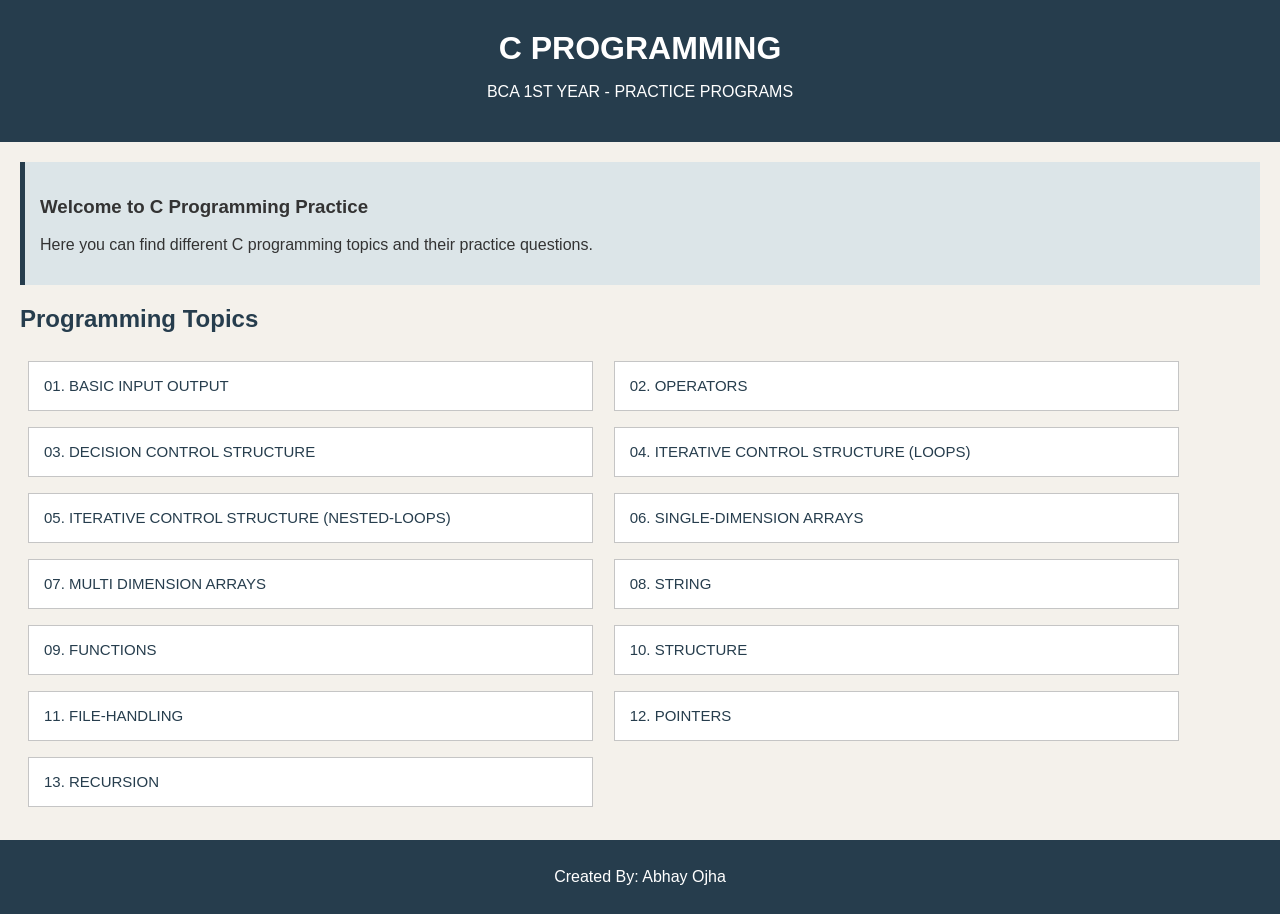
<file: index.html>
<!DOCTYPE html>
<html>
<head>
    <meta charset="utf-8">
    <meta name="viewport" content="width=device-width, initial-scale=1">
    <title>C Programming Practice Questions</title>

    <style>
        body {
            font-family: Arial, sans-serif;
            margin: 0;
            background-color: #f4f1eb;
            color: #333333;
        }

        .header {
            background-color: #263d4d;
            color: white;
            padding: 25px;
            text-align: center;
        }

        .header h1 {
            margin: 5px;
        }

        .intro {
            background-color: #dce5e8;
            margin: 20px;
            padding: 15px;
            border-left: 5px solid #263d4d;
        }

        h2 {
            color: #263d4d;
            margin-left: 20px;
        }

        .topics {
            margin: 20px;
        }

        .topic-box {
            display: inline-block;
            width: 43%;
            background-color: white;
            margin: 8px;
            padding: 15px;
            border: 1px solid #c5c5c5;
        }

        .topic-box a {
            color: #263d4d;
            text-decoration: none;
            font-size: 15px;
        }

        .topic-box:hover {
            background-color: #dce5e8;
        }

        .footer {
            background-color: #263d4d;
            color: white;
            text-align: center;
            padding: 12px;
            margin-top: 25px;
        }

    </style>
</head>

<body>

    <div class="header">
        <h1>C PROGRAMMING</h1>
        <p>BCA 1ST YEAR - PRACTICE PROGRAMS</p>
    </div>

    <div class="intro">
        <h3>Welcome to C Programming Practice</h3>
        <p>Here you can find different C programming topics and their practice questions.</p>
    </div>

    <h2>Programming Topics</h2>

    <div class="topics">

        <div class="topic-box">
            <a href="basic.html">01. BASIC INPUT OUTPUT</a>
        </div>

        <div class="topic-box">
            <a href="operators.html">02. OPERATORS</a>
        </div>

        <div class="topic-box">
            <a href="decision.html">03. DECISION CONTROL STRUCTURE</a>
        </div>

        <div class="topic-box">
            <a href="nestedloops.html">04. ITERATIVE CONTROL STRUCTURE (LOOPS)</a>
        </div>

        <div class="topic-box">
            <a href="nestedloops1.html">05. ITERATIVE CONTROL STRUCTURE (NESTED-LOOPS)</a>
        </div>

        <div class="topic-box">
            <a href="arrays.html">06. SINGLE-DIMENSION ARRAYS</a>
        </div>

        <div class="topic-box">
            <a href="multidimension.html">07. MULTI DIMENSION ARRAYS</a>
        </div>

        <div class="topic-box">
            <a href="string.html">08. STRING</a>
        </div>

        <div class="topic-box">
            <a href="functions.html">09. FUNCTIONS</a>
        </div>

        <div class="topic-box">
            <a href="structure.html">10. STRUCTURE</a>
        </div>

        <div class="topic-box">
            <a href="filehandling.html">11. FILE-HANDLING</a>
        </div>

        <div class="topic-box">
            <a href="pointer.html">12. POINTERS</a>
        </div>

        <div class="topic-box">
            <a href="recursion.html">13. RECURSION</a>
        </div>

    </div>

    <div class="footer">
        <p>Created By: Abhay Ojha</p>
    </div>

</body>
</html>
</file>
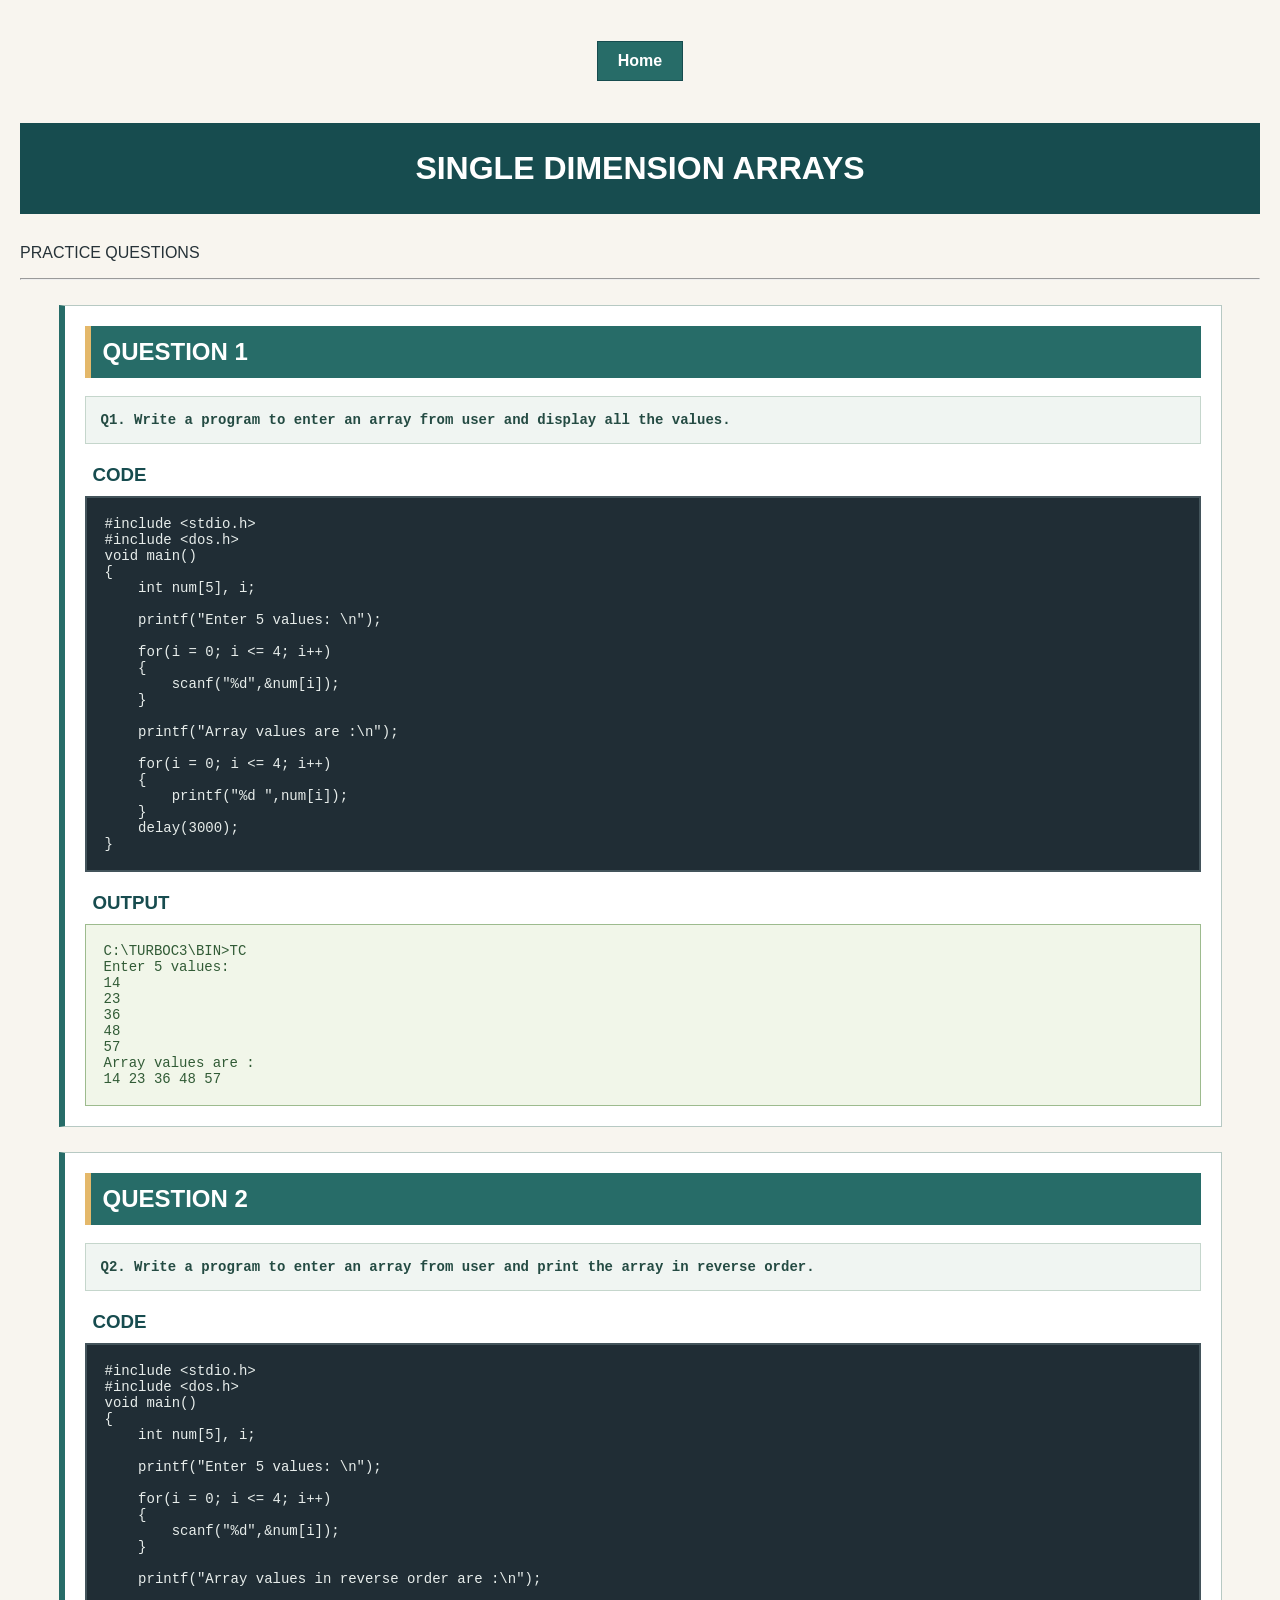
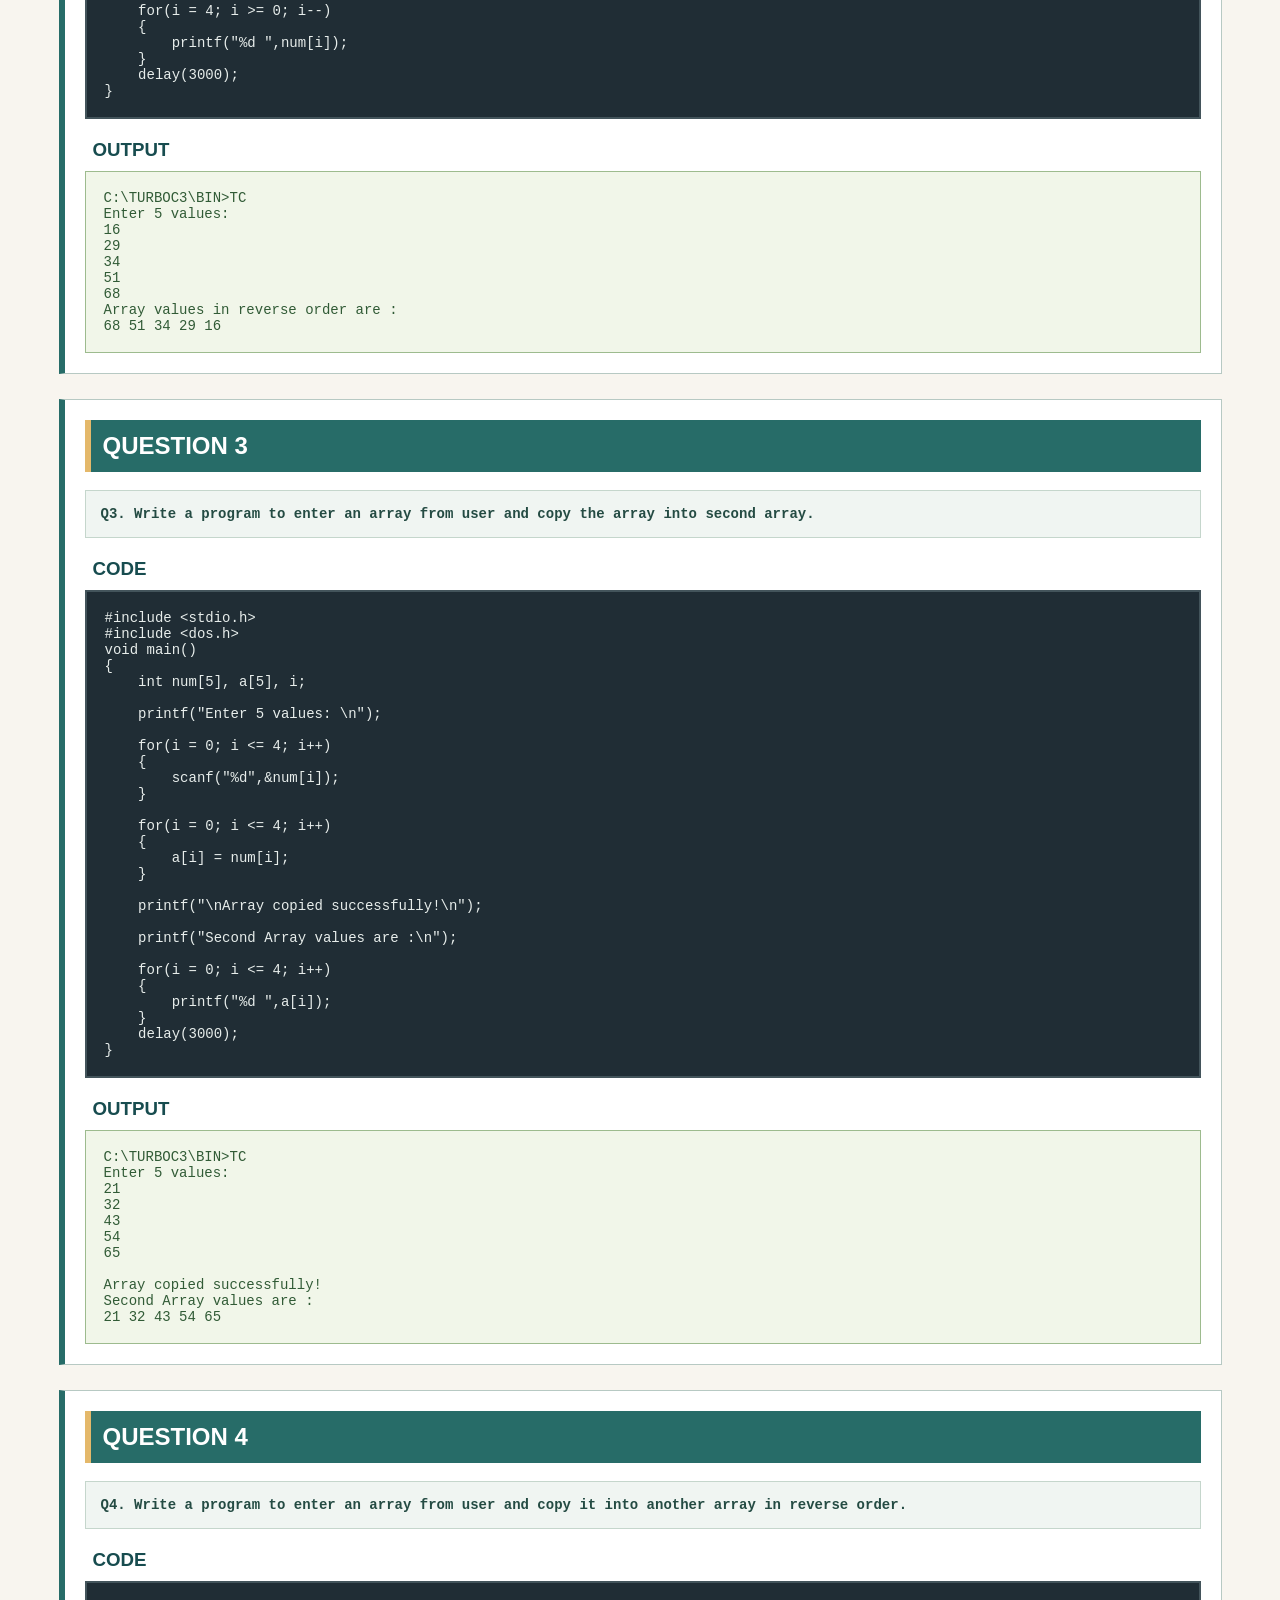
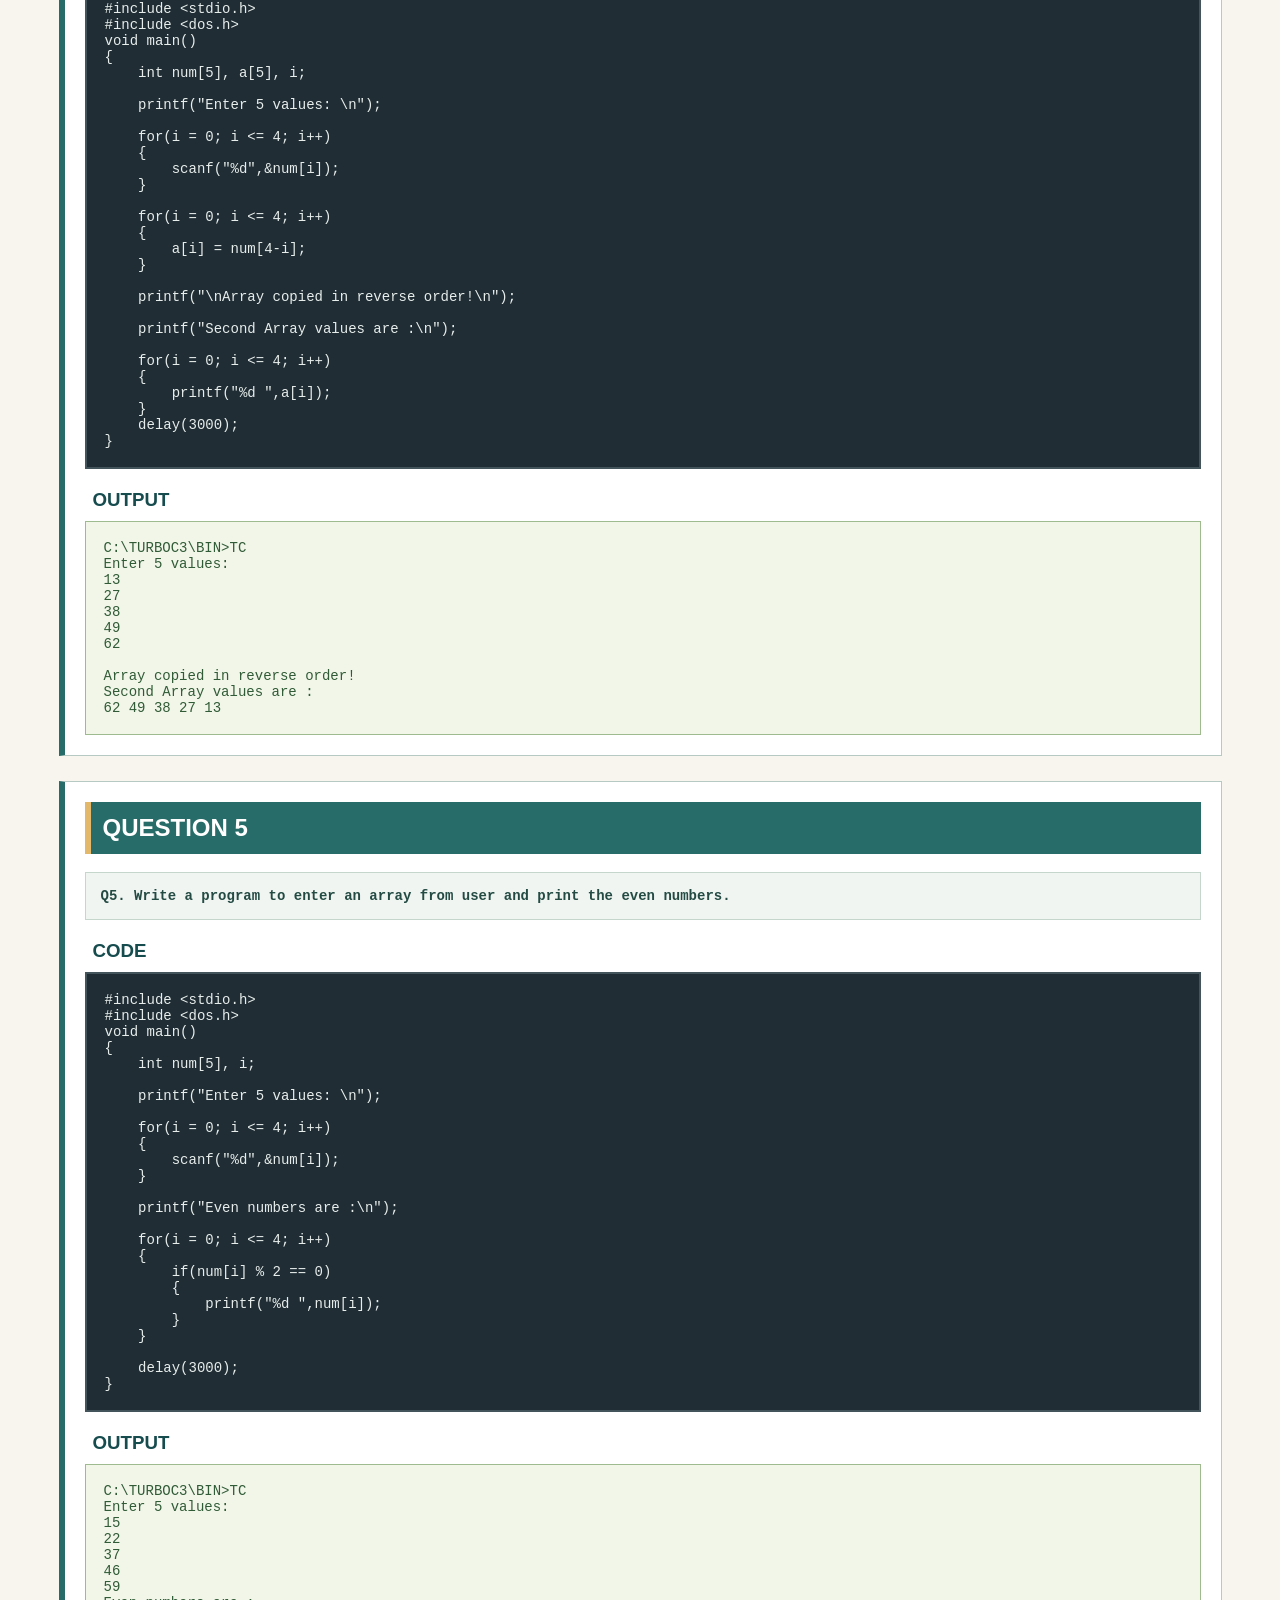
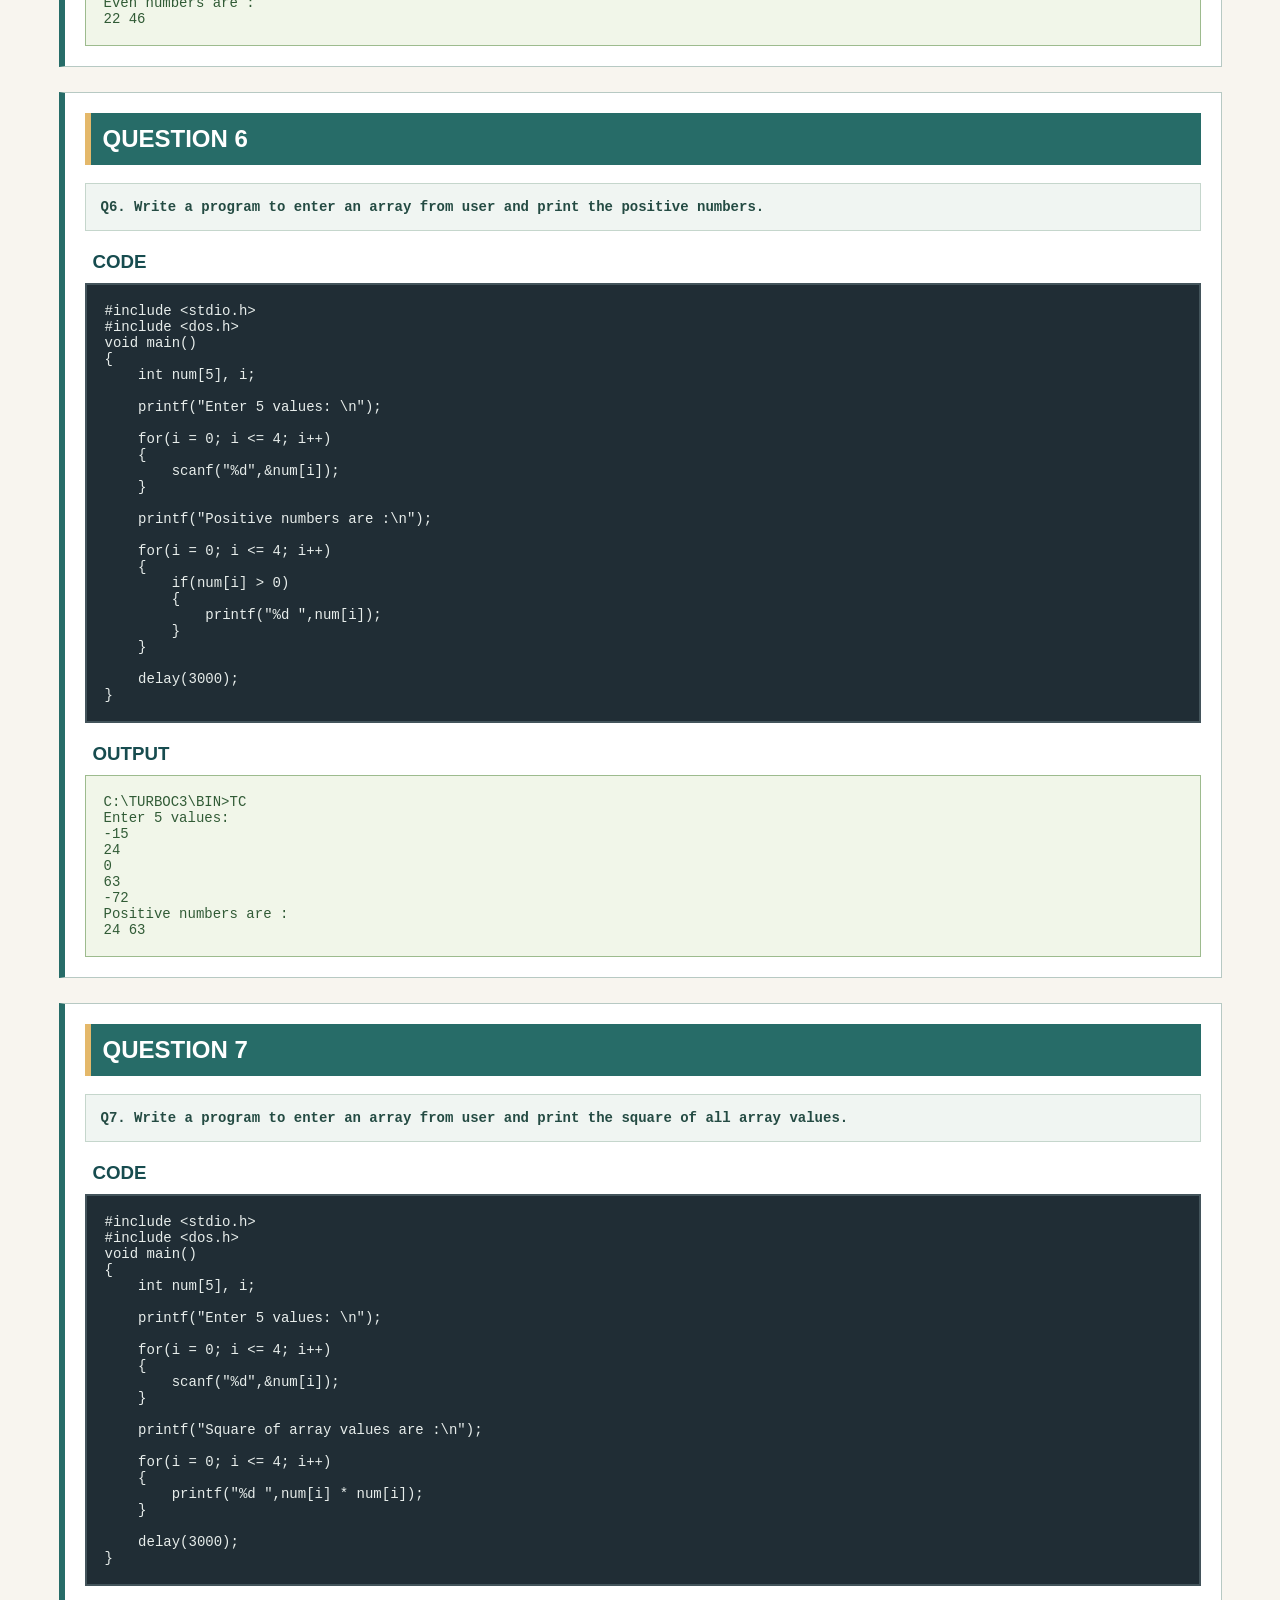
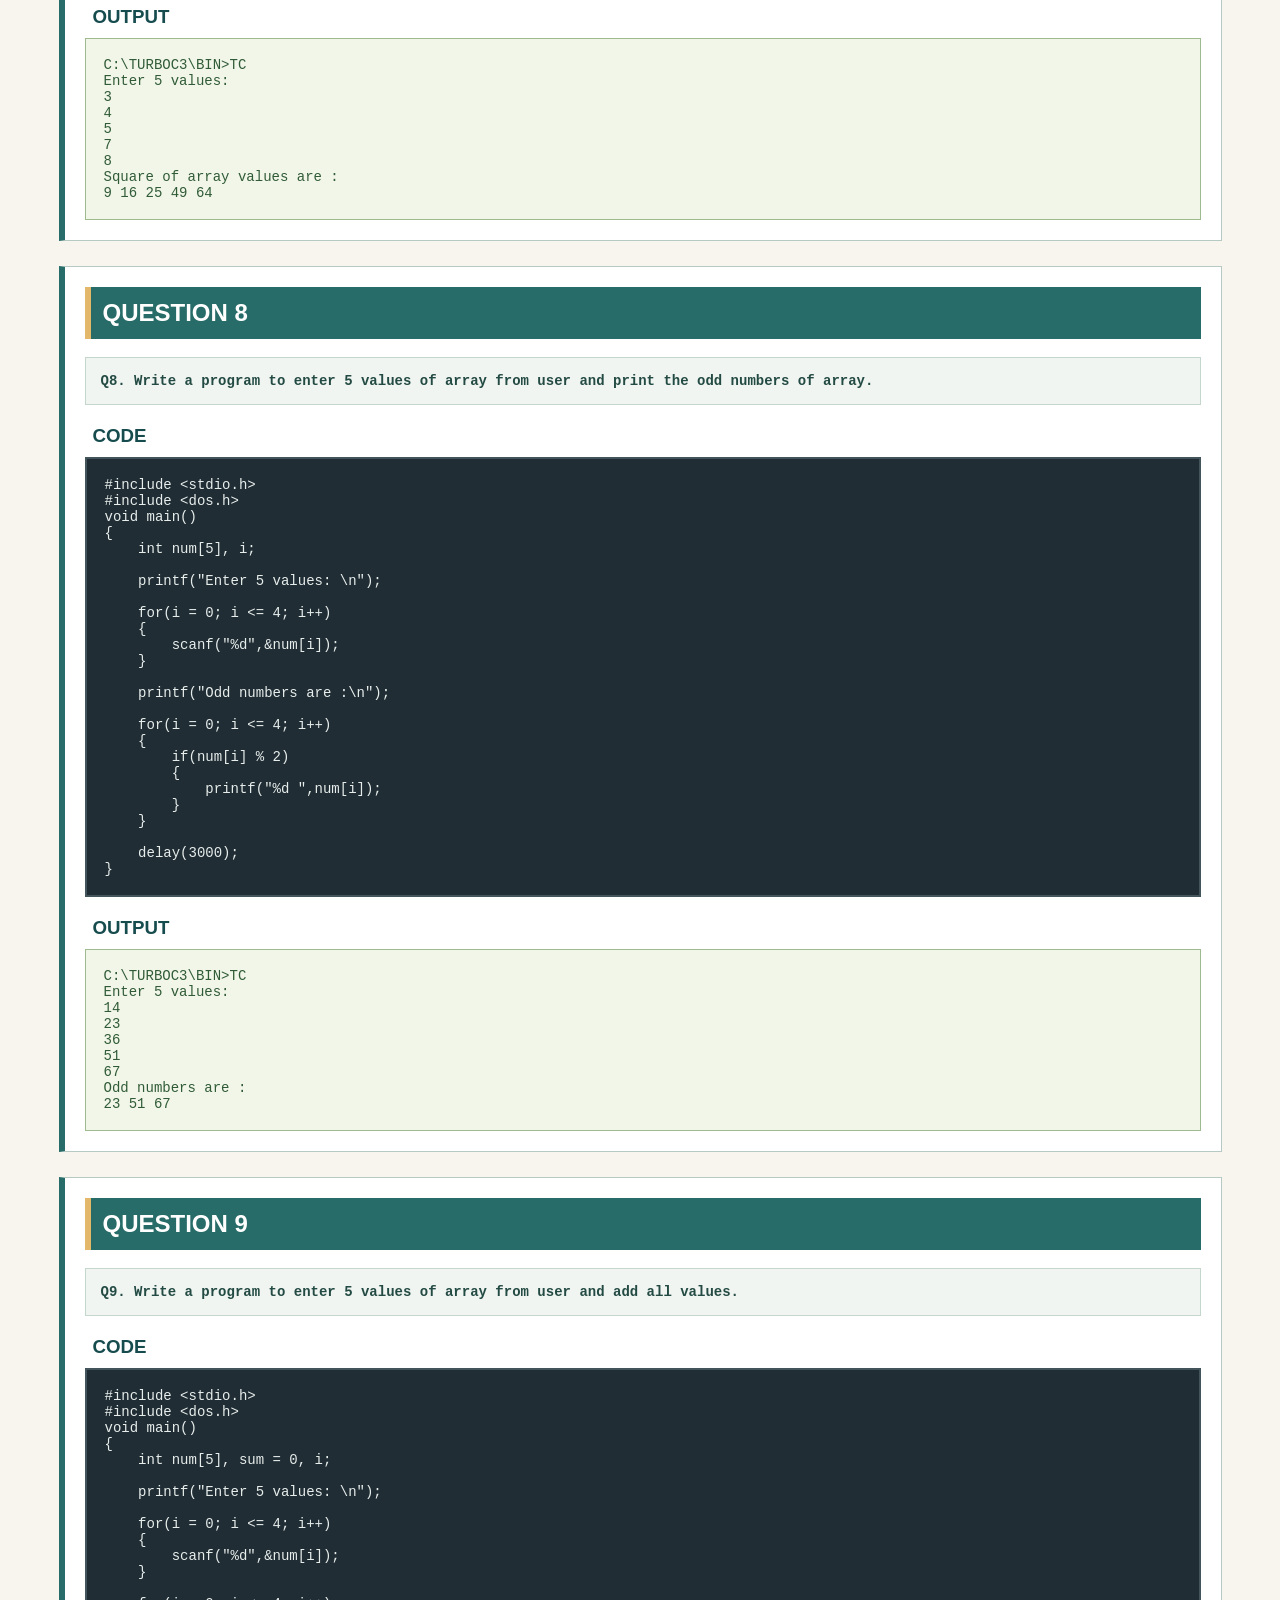
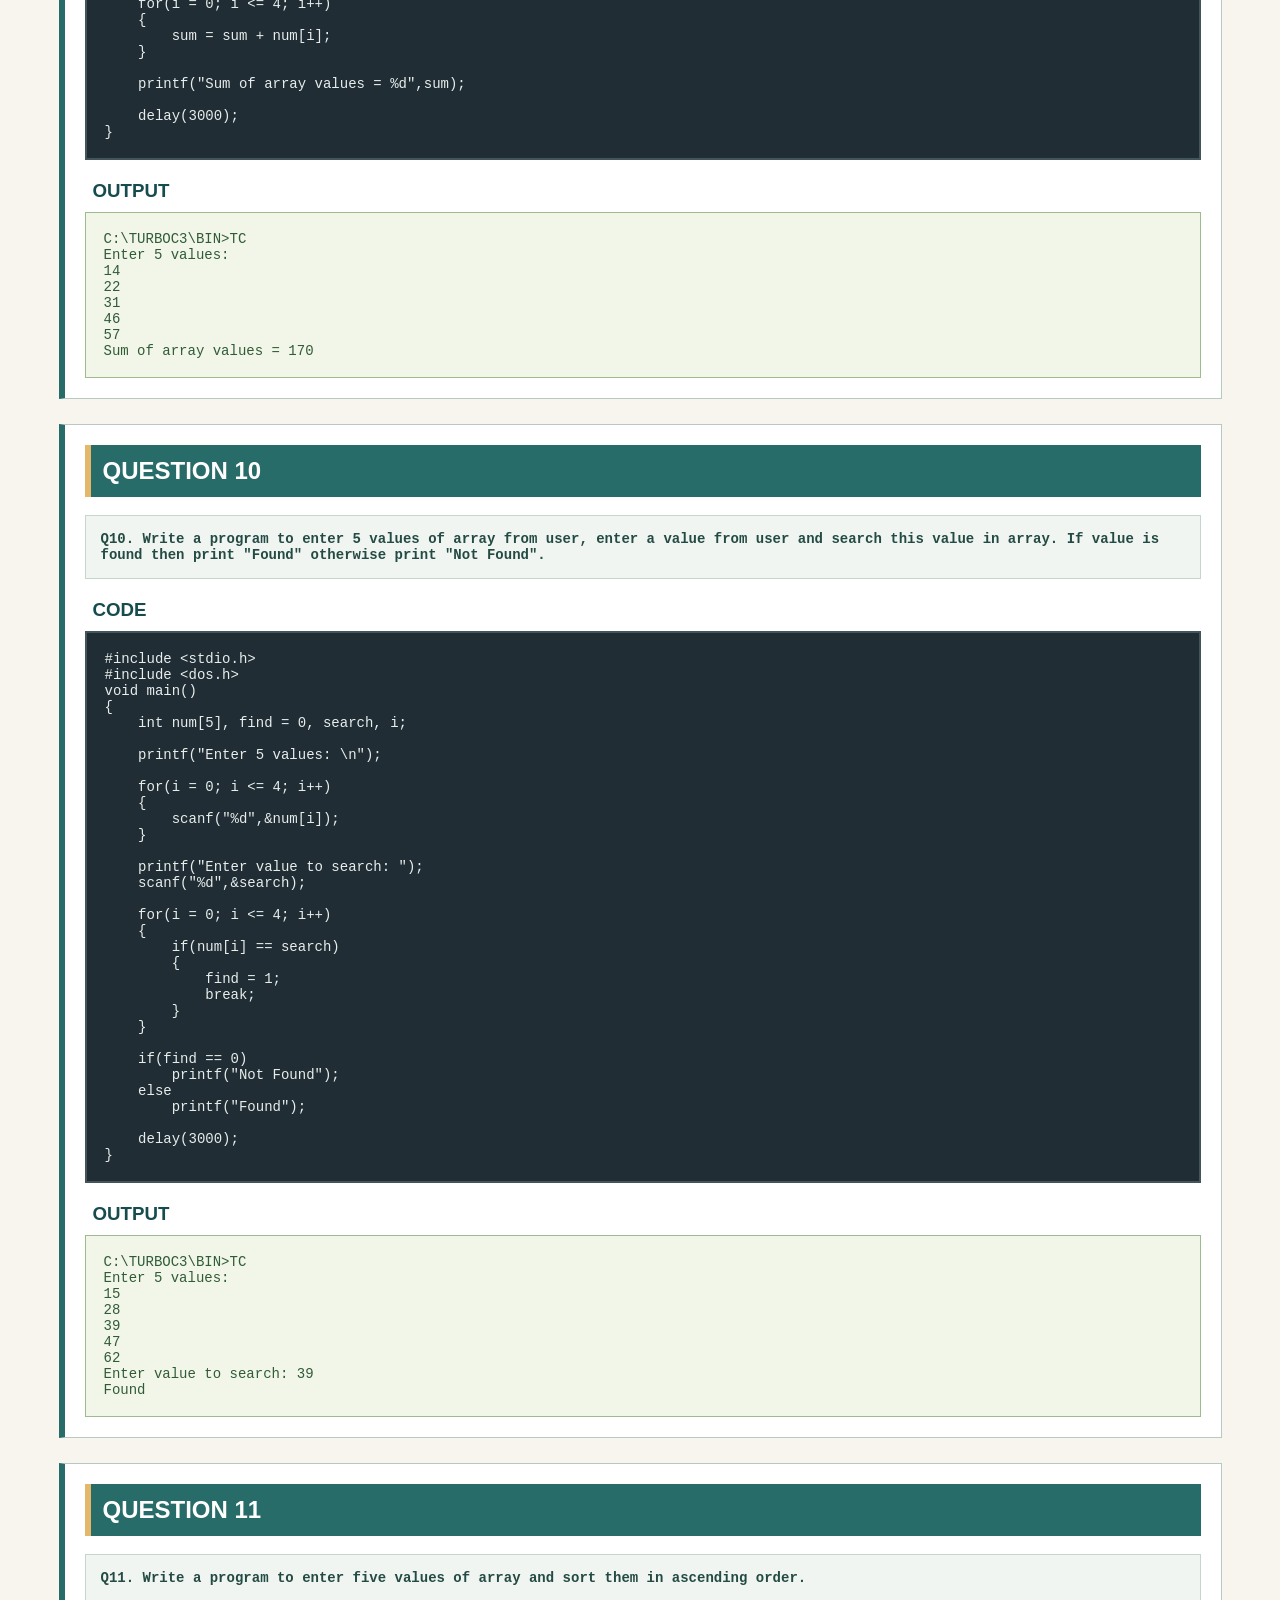
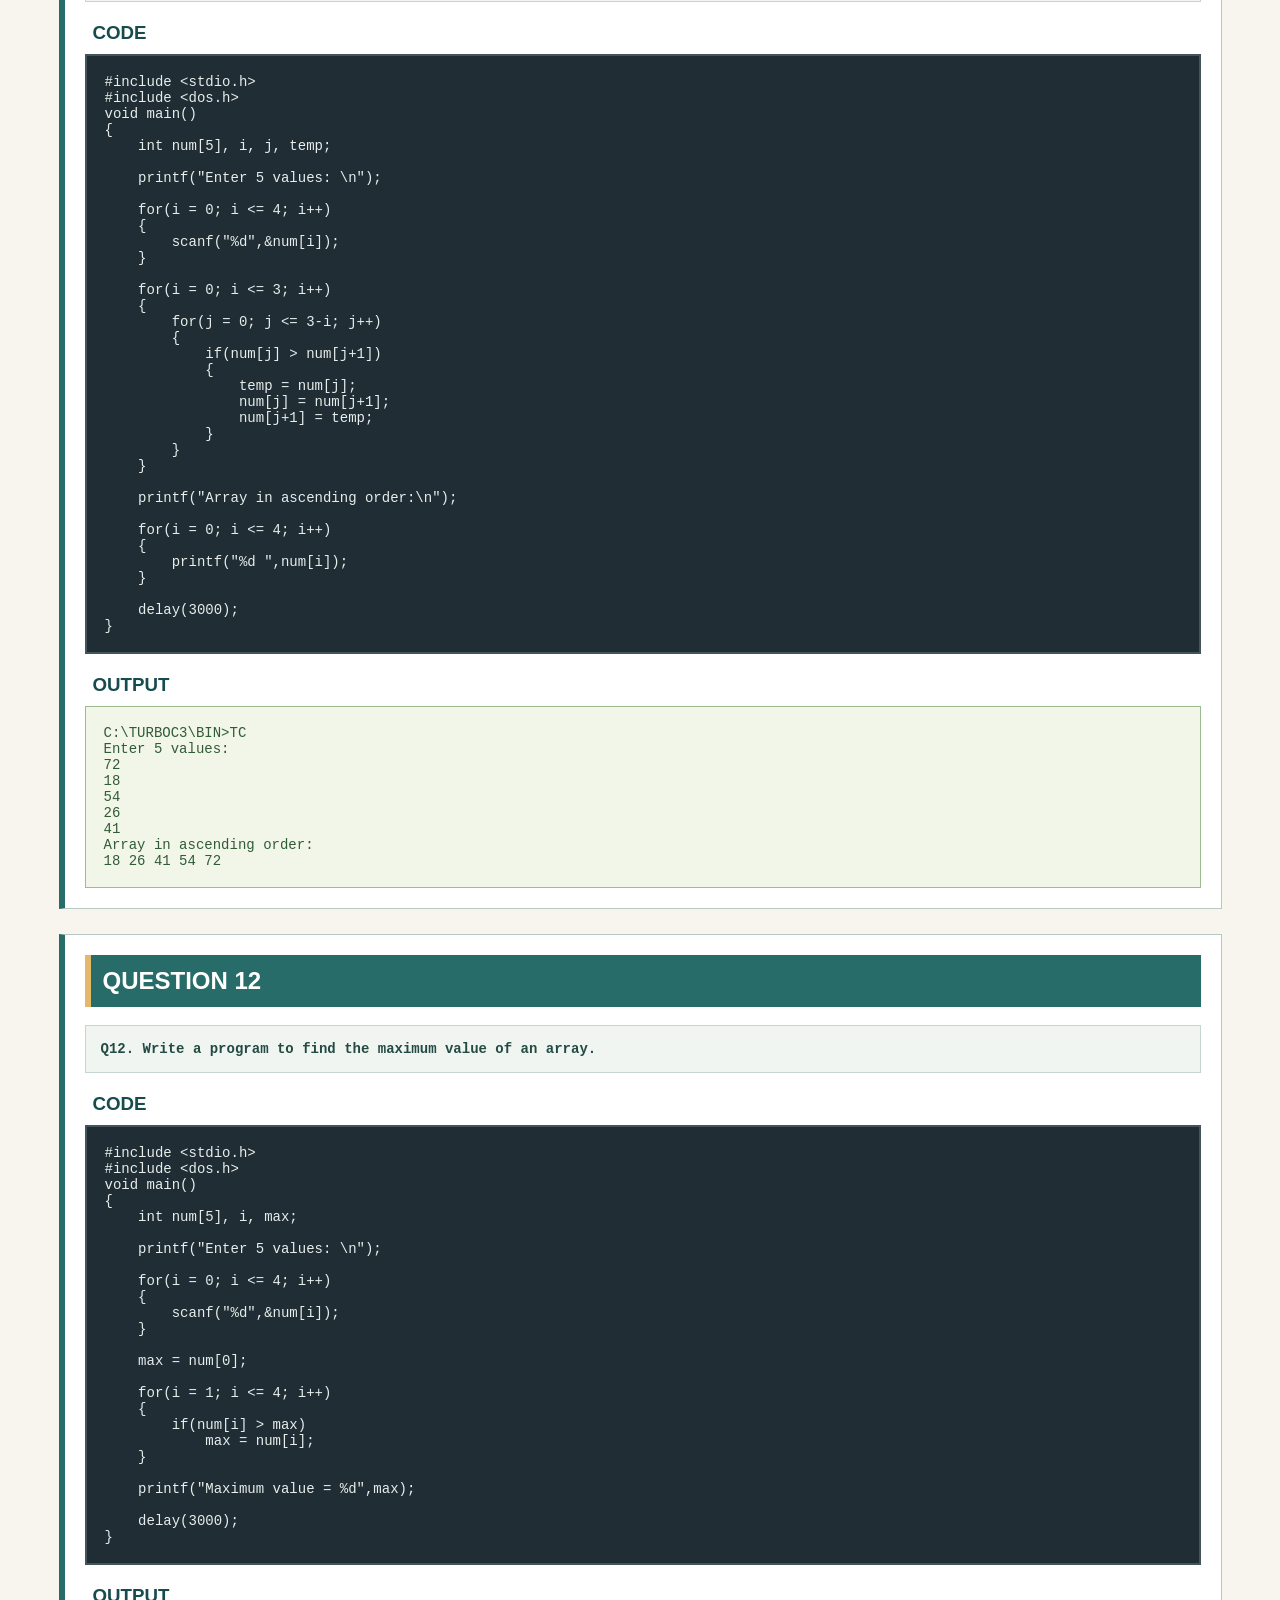
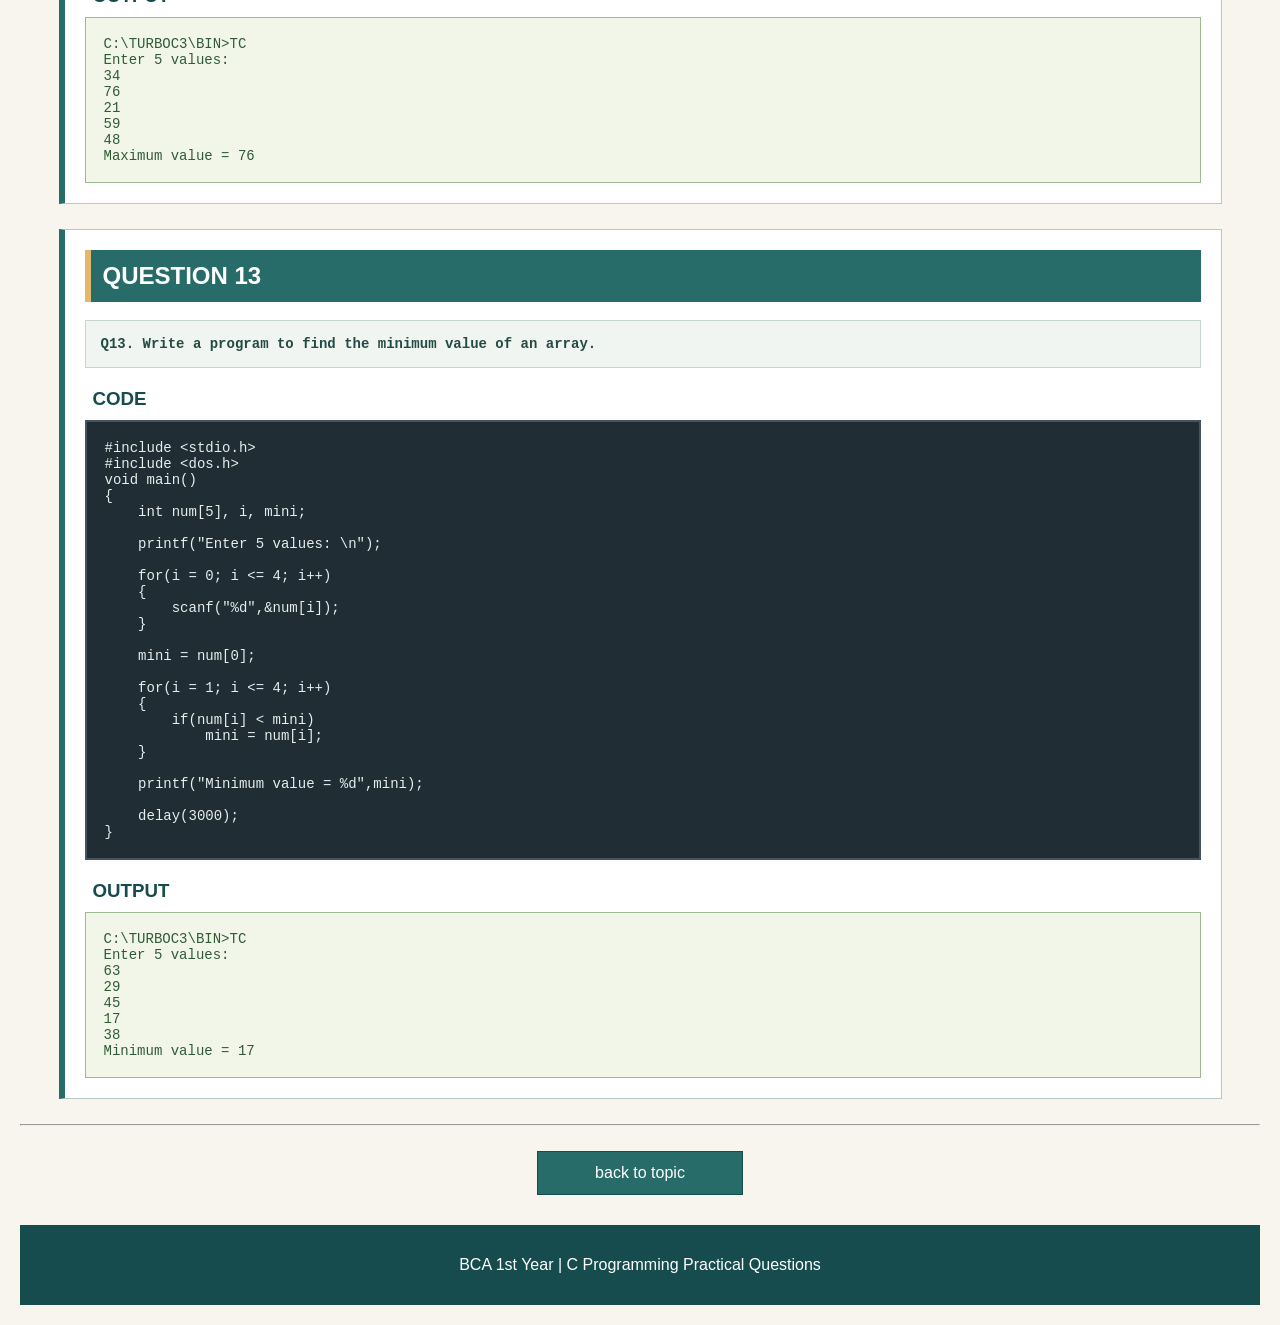
<file: arrays.html>
<!DOCTYPE html>
<html>
<head>
    <meta charset="utf-8">
    <meta name="viewport" content="width=device-width, initial-scale=1">
    <title>ARRAYS</title>
    <link rel="stylesheet" href="styles.css">
</head>

<body>

    <h4>
        <center><a href="index.html" class="home-link"> Home</a></center>
    </h4>

    <h1>SINGLE DIMENSION ARRAYS</h1>
    <p>PRACTICE QUESTIONS</p>
    <hr>

    <div class="question-box">
        <h2>QUESTION 1</h2>
        <div class="question">
            <pre><b>Q1. Write a program to enter an array from user and display all the values.</b></pre>
        </div>
        <h3>CODE</h3>
        <div class="code">
            <pre><code>#include &lt;stdio.h&gt;
#include &lt;dos.h&gt;
void main()
{
    int num[5], i;

    printf("Enter 5 values: \n");

    for(i = 0; i &lt;= 4; i++)
    {
        scanf("%d",&amp;num[i]);
    }

    printf("Array values are :\n");

    for(i = 0; i &lt;= 4; i++)
    {
        printf("%d ",num[i]);
    }
    delay(3000);
}</code></pre>
        </div>
        <h3>OUTPUT</h3>
        <div class="output">
            <pre><code>C:\TURBOC3\BIN>TC
Enter 5 values:
14
23
36
48
57
Array values are :
14 23 36 48 57</code></pre>
        </div>
    </div>

    <div class="question-box">
        <h2>QUESTION 2</h2>
        <div class="question">
            <pre><b>Q2. Write a program to enter an array from user and print the array in reverse order.</b></pre>
        </div>
        <h3>CODE</h3>
        <div class="code">
            <pre><code>#include &lt;stdio.h&gt;
#include &lt;dos.h&gt;
void main()
{
    int num[5], i;

    printf("Enter 5 values: \n");

    for(i = 0; i &lt;= 4; i++)
    {
        scanf("%d",&amp;num[i]);
    }

    printf("Array values in reverse order are :\n");

    for(i = 4; i &gt;= 0; i--)
    {
        printf("%d ",num[i]);
    }
    delay(3000);
}</code></pre>
        </div>
        <h3>OUTPUT</h3>
        <div class="output">
            <pre><code>C:\TURBOC3\BIN>TC
Enter 5 values:
16
29
34
51
68
Array values in reverse order are :
68 51 34 29 16</code></pre>
        </div>
    </div>

    <div class="question-box">
        <h2>QUESTION 3</h2>
        <div class="question">
            <pre><b>Q3. Write a program to enter an array from user and copy the array into second array.</b></pre>
        </div>
        <h3>CODE</h3>
        <div class="code">
            <pre><code>#include &lt;stdio.h&gt;
#include &lt;dos.h&gt;
void main()
{
    int num[5], a[5], i;

    printf("Enter 5 values: \n");

    for(i = 0; i &lt;= 4; i++)
    {
        scanf("%d",&amp;num[i]);
    }

    for(i = 0; i &lt;= 4; i++)
    {
        a[i] = num[i];
    }

    printf("\nArray copied successfully!\n");

    printf("Second Array values are :\n");

    for(i = 0; i &lt;= 4; i++)
    {
        printf("%d ",a[i]);
    }
    delay(3000);
}</code></pre>
        </div>
        <h3>OUTPUT</h3>
        <div class="output">
            <pre><code>C:\TURBOC3\BIN>TC
Enter 5 values:
21
32
43
54
65

Array copied successfully!
Second Array values are :
21 32 43 54 65</code></pre>
        </div>
    </div>

    <div class="question-box">
        <h2>QUESTION 4</h2>
        <div class="question">
            <pre><b>Q4. Write a program to enter an array from user and copy it into another array in reverse order.</b></pre>
        </div>
        <h3>CODE</h3>
        <div class="code">
            <pre><code>#include &lt;stdio.h&gt;
#include &lt;dos.h&gt;
void main()
{
    int num[5], a[5], i;

    printf("Enter 5 values: \n");

    for(i = 0; i &lt;= 4; i++)
    {
        scanf("%d",&amp;num[i]);
    }

    for(i = 0; i &lt;= 4; i++)
    {
        a[i] = num[4-i];
    }

    printf("\nArray copied in reverse order!\n");

    printf("Second Array values are :\n");

    for(i = 0; i &lt;= 4; i++)
    {
        printf("%d ",a[i]);
    }
    delay(3000);
}</code></pre>
        </div>
        <h3>OUTPUT</h3>
        <div class="output">
            <pre><code>C:\TURBOC3\BIN>TC
Enter 5 values:
13
27
38
49
62

Array copied in reverse order!
Second Array values are :
62 49 38 27 13</code></pre>
        </div>
    </div>

    <div class="question-box">
        <h2>QUESTION 5</h2>
        <div class="question">
            <pre><b>Q5. Write a program to enter an array from user and print the even numbers.</b></pre>
        </div>
        <h3>CODE</h3>
        <div class="code">
            <pre><code>#include &lt;stdio.h&gt;
#include &lt;dos.h&gt;
void main()
{
    int num[5], i;

    printf("Enter 5 values: \n");

    for(i = 0; i &lt;= 4; i++)
    {
        scanf("%d",&amp;num[i]);
    }

    printf("Even numbers are :\n");

    for(i = 0; i &lt;= 4; i++)
    {
        if(num[i] % 2 == 0)
        {
            printf("%d ",num[i]);
        }
    }

    delay(3000);
}</code></pre>
        </div>
        <h3>OUTPUT</h3>
        <div class="output">
            <pre><code>C:\TURBOC3\BIN>TC
Enter 5 values:
15
22
37
46
59
Even numbers are :
22 46</code></pre>
        </div>
    </div>

    <div class="question-box">
        <h2>QUESTION 6</h2>
        <div class="question">
            <pre><b>Q6. Write a program to enter an array from user and print the positive numbers.</b></pre>
        </div>
        <h3>CODE</h3>
        <div class="code">
            <pre><code>#include &lt;stdio.h&gt;
#include &lt;dos.h&gt;
void main()
{
    int num[5], i;

    printf("Enter 5 values: \n");

    for(i = 0; i &lt;= 4; i++)
    {
        scanf("%d",&amp;num[i]);
    }

    printf("Positive numbers are :\n");

    for(i = 0; i &lt;= 4; i++)
    {
        if(num[i] &gt; 0)
        {
            printf("%d ",num[i]);
        }
    }

    delay(3000);
}</code></pre>
        </div>
        <h3>OUTPUT</h3>
        <div class="output">
            <pre><code>C:\TURBOC3\BIN>TC
Enter 5 values:
-15
24
0
63
-72
Positive numbers are :
24 63</code></pre>
        </div>
    </div>

    <div class="question-box">
        <h2>QUESTION 7</h2>
        <div class="question">
            <pre><b>Q7. Write a program to enter an array from user and print the square of all array values.</b></pre>
        </div>
        <h3>CODE</h3>
        <div class="code">
            <pre><code>#include &lt;stdio.h&gt;
#include &lt;dos.h&gt;
void main()
{
    int num[5], i;

    printf("Enter 5 values: \n");

    for(i = 0; i &lt;= 4; i++)
    {
        scanf("%d",&amp;num[i]);
    }

    printf("Square of array values are :\n");

    for(i = 0; i &lt;= 4; i++)
    {
        printf("%d ",num[i] * num[i]);
    }

    delay(3000);
}</code></pre>
        </div>
        <h3>OUTPUT</h3>
        <div class="output">
            <pre><code>C:\TURBOC3\BIN>TC
Enter 5 values:
3
4
5
7
8
Square of array values are :
9 16 25 49 64</code></pre>
        </div>
    </div>

    <div class="question-box">
        <h2>QUESTION 8</h2>
        <div class="question">
            <pre><b>Q8. Write a program to enter 5 values of array from user and print the odd numbers of array.</b></pre>
        </div>
        <h3>CODE</h3>
        <div class="code">
            <pre><code>#include &lt;stdio.h&gt;
#include &lt;dos.h&gt;
void main()
{
    int num[5], i;

    printf("Enter 5 values: \n");

    for(i = 0; i &lt;= 4; i++)
    {
        scanf("%d",&amp;num[i]);
    }

    printf("Odd numbers are :\n");

    for(i = 0; i &lt;= 4; i++)
    {
        if(num[i] % 2)
        {
            printf("%d ",num[i]);
        }
    }

    delay(3000);
}</code></pre>
        </div>
        <h3>OUTPUT</h3>
        <div class="output">
            <pre><code>C:\TURBOC3\BIN>TC
Enter 5 values:
14
23
36
51
67
Odd numbers are :
23 51 67</code></pre>
        </div>
    </div>

    <div class="question-box">
        <h2>QUESTION 9</h2>
        <div class="question">
            <pre><b>Q9. Write a program to enter 5 values of array from user and add all values.</b></pre>
        </div>
        <h3>CODE</h3>
        <div class="code">
            <pre><code>#include &lt;stdio.h&gt;
#include &lt;dos.h&gt;
void main()
{
    int num[5], sum = 0, i;

    printf("Enter 5 values: \n");

    for(i = 0; i &lt;= 4; i++)
    {
        scanf("%d",&amp;num[i]);
    }

    for(i = 0; i &lt;= 4; i++)
    {
        sum = sum + num[i];
    }

    printf("Sum of array values = %d",sum);

    delay(3000);
}</code></pre>
        </div>
        <h3>OUTPUT</h3>
        <div class="output">
            <pre><code>C:\TURBOC3\BIN>TC
Enter 5 values:
14
22
31
46
57
Sum of array values = 170</code></pre>
        </div>
    </div>

    <div class="question-box">
        <h2>QUESTION 10</h2>
        <div class="question">
            <pre><b>Q10. Write a program to enter 5 values of array from user, enter a value from user and search this value in array. If value is found then print "Found" otherwise print "Not Found".</b></pre>
        </div>
        <h3>CODE</h3>
        <div class="code">
            <pre><code>#include &lt;stdio.h&gt;
#include &lt;dos.h&gt;
void main()
{
    int num[5], find = 0, search, i;

    printf("Enter 5 values: \n");

    for(i = 0; i &lt;= 4; i++)
    {
        scanf("%d",&amp;num[i]);
    }

    printf("Enter value to search: ");
    scanf("%d",&amp;search);

    for(i = 0; i &lt;= 4; i++)
    {
        if(num[i] == search)
        {
            find = 1;
            break;
        }
    }

    if(find == 0)
        printf("Not Found");
    else
        printf("Found");

    delay(3000);
}</code></pre>
        </div>
        <h3>OUTPUT</h3>
        <div class="output">
            <pre><code>C:\TURBOC3\BIN>TC
Enter 5 values:
15
28
39
47
62
Enter value to search: 39
Found</code></pre>
        </div>
    </div>

    <div class="question-box">
        <h2>QUESTION 11</h2>
        <div class="question">
            <pre><b>Q11. Write a program to enter five values of array and sort them in ascending order.</b></pre>
        </div>
        <h3>CODE</h3>
        <div class="code">
            <pre><code>#include &lt;stdio.h&gt;
#include &lt;dos.h&gt;
void main()
{
    int num[5], i, j, temp;

    printf("Enter 5 values: \n");

    for(i = 0; i &lt;= 4; i++)
    {
        scanf("%d",&amp;num[i]);
    }

    for(i = 0; i &lt;= 3; i++)
    {
        for(j = 0; j &lt;= 3-i; j++)
        {
            if(num[j] &gt; num[j+1])
            {
                temp = num[j];
                num[j] = num[j+1];
                num[j+1] = temp;
            }
        }
    }

    printf("Array in ascending order:\n");

    for(i = 0; i &lt;= 4; i++)
    {
        printf("%d ",num[i]);
    }

    delay(3000);
}</code></pre>
        </div>
        <h3>OUTPUT</h3>
        <div class="output">
            <pre><code>C:\TURBOC3\BIN>TC
Enter 5 values:
72
18
54
26
41
Array in ascending order:
18 26 41 54 72</code></pre>
        </div>
    </div>

    <div class="question-box">
        <h2>QUESTION 12</h2>
        <div class="question">
            <pre><b>Q12. Write a program to find the maximum value of an array.</b></pre>
        </div>
        <h3>CODE</h3>
        <div class="code">
            <pre><code>#include &lt;stdio.h&gt;
#include &lt;dos.h&gt;
void main()
{
    int num[5], i, max;

    printf("Enter 5 values: \n");

    for(i = 0; i &lt;= 4; i++)
    {
        scanf("%d",&amp;num[i]);
    }

    max = num[0];

    for(i = 1; i &lt;= 4; i++)
    {
        if(num[i] &gt; max)
            max = num[i];
    }

    printf("Maximum value = %d",max);

    delay(3000);
}</code></pre>
        </div>
        <h3>OUTPUT</h3>
        <div class="output">
            <pre><code>C:\TURBOC3\BIN>TC
Enter 5 values:
34
76
21
59
48
Maximum value = 76</code></pre>
        </div>
    </div>

    <div class="question-box">
        <h2>QUESTION 13</h2>
        <div class="question">
            <pre><b>Q13. Write a program to find the minimum value of an array.</b></pre>
        </div>
        <h3>CODE</h3>
        <div class="code">
            <pre><code>#include &lt;stdio.h&gt;
#include &lt;dos.h&gt;
void main()
{
    int num[5], i, mini;

    printf("Enter 5 values: \n");

    for(i = 0; i &lt;= 4; i++)
    {
        scanf("%d",&amp;num[i]);
    }

    mini = num[0];

    for(i = 1; i &lt;= 4; i++)
    {
        if(num[i] &lt; mini)
            mini = num[i];
    }

    printf("Minimum value = %d",mini);

    delay(3000);
}</code></pre>
        </div>
        <h3>OUTPUT</h3>
        <div class="output">
            <pre><code>C:\TURBOC3\BIN>TC
Enter 5 values:
63
29
45
17
38
Minimum value = 17</code></pre>
        </div>
    </div>

    <hr>

    <p>
        <a href="index.html" class=" back-link"> back to topic </a>
    </p>

    <div class="footer">
        <p>BCA 1st Year | C Programming Practical Questions</p>
    </div>

</body>
</html>
</file>
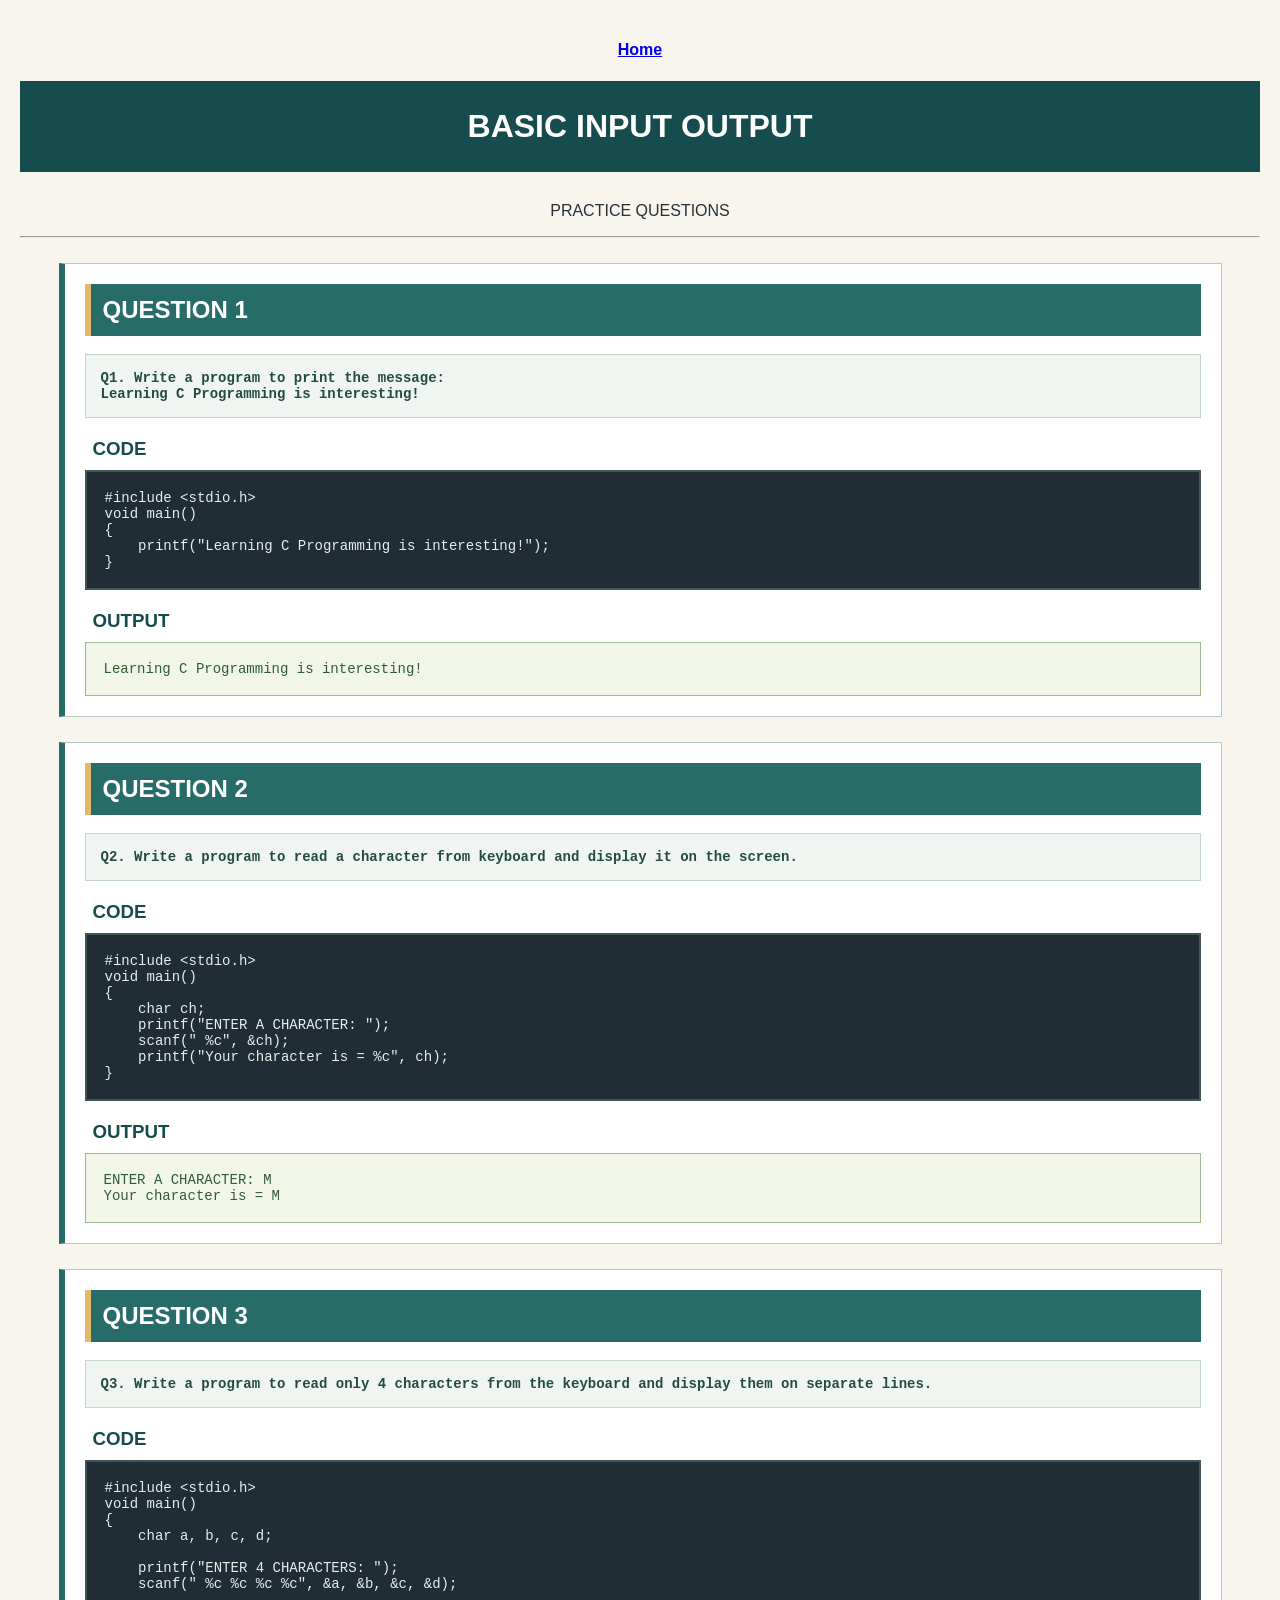
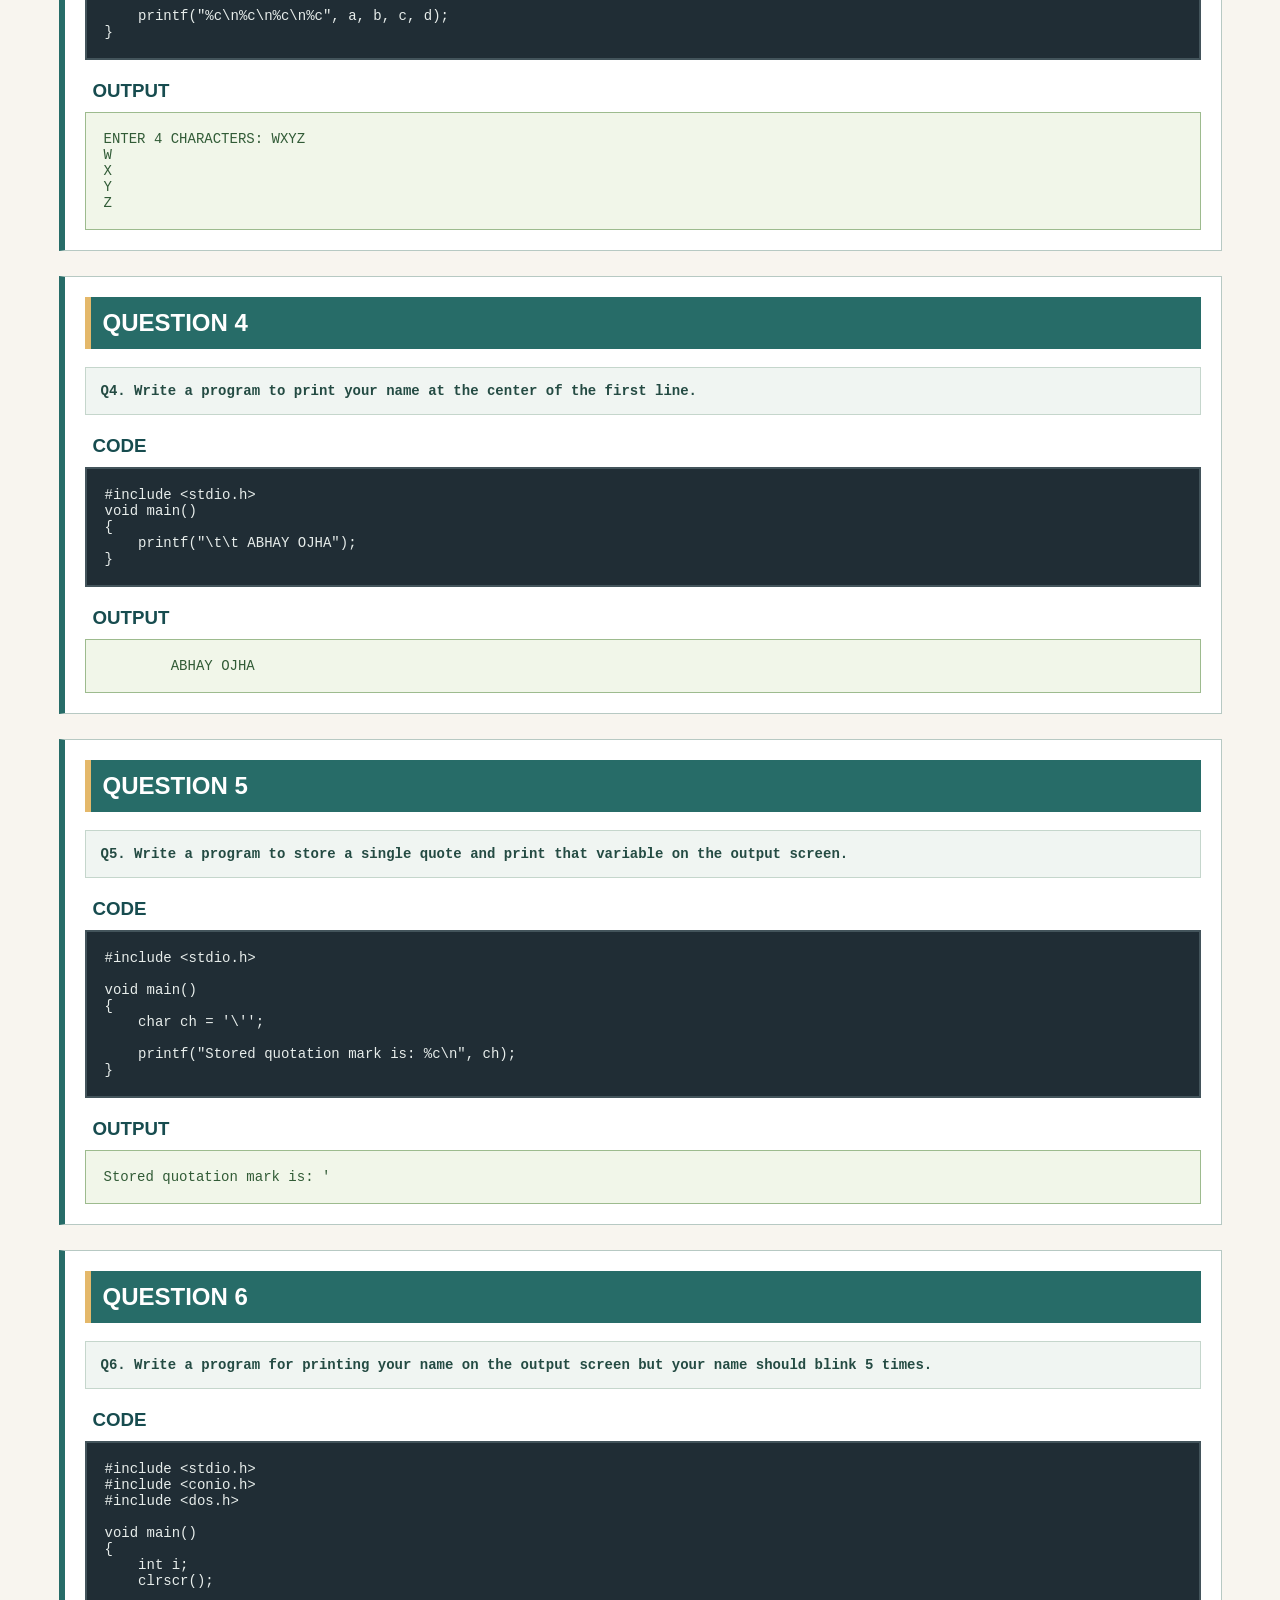
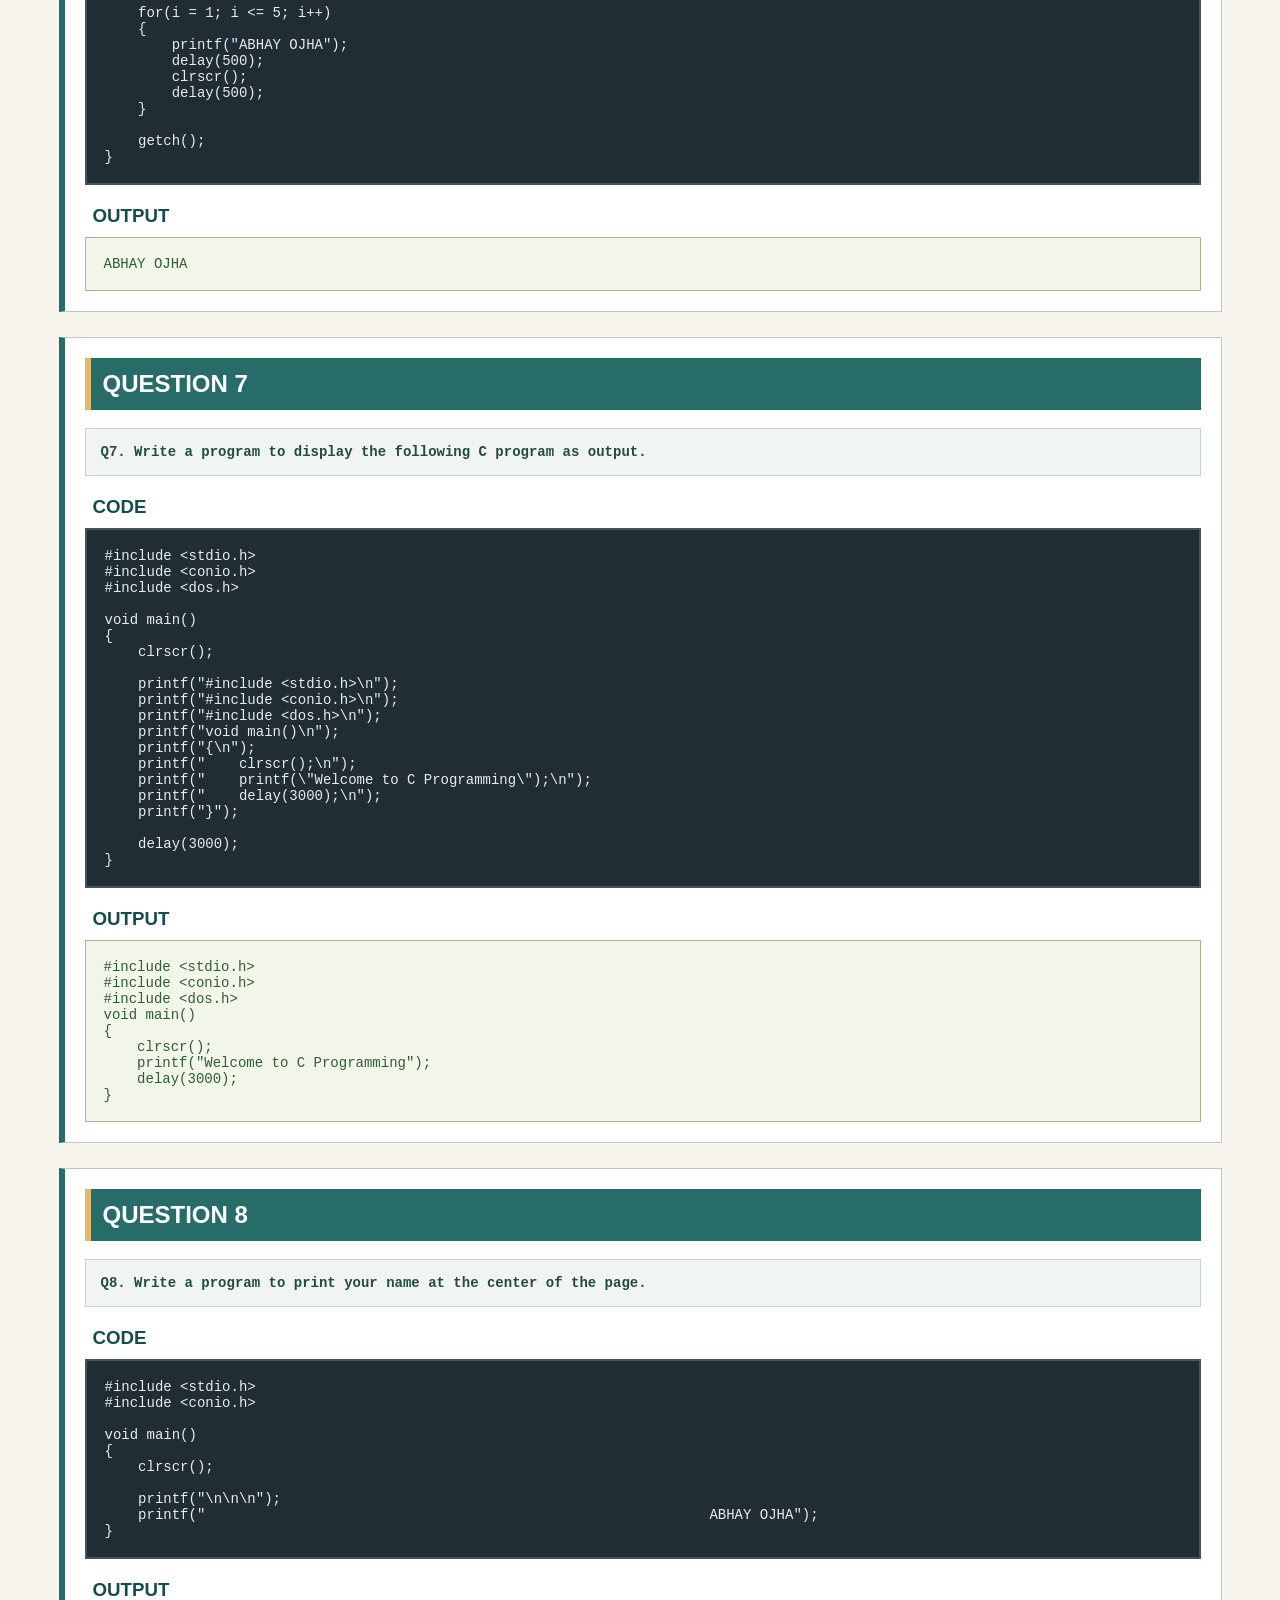
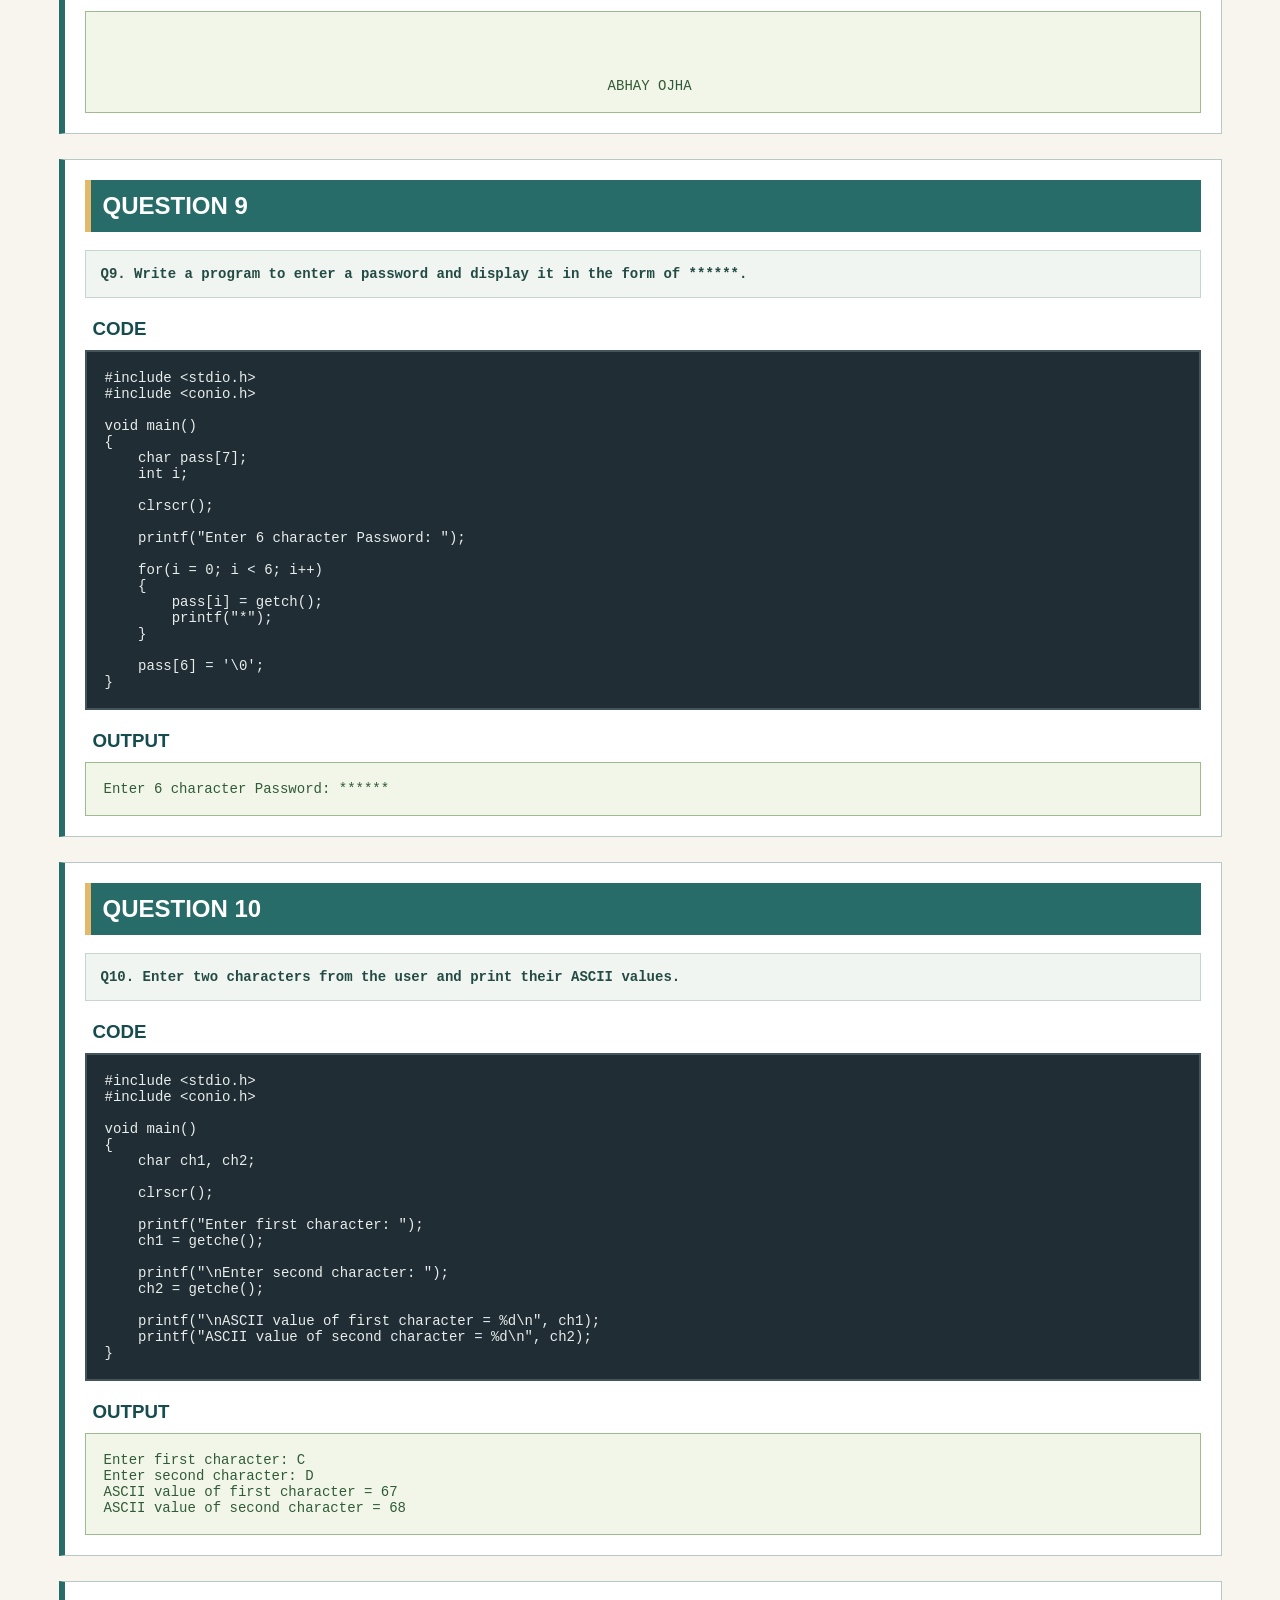
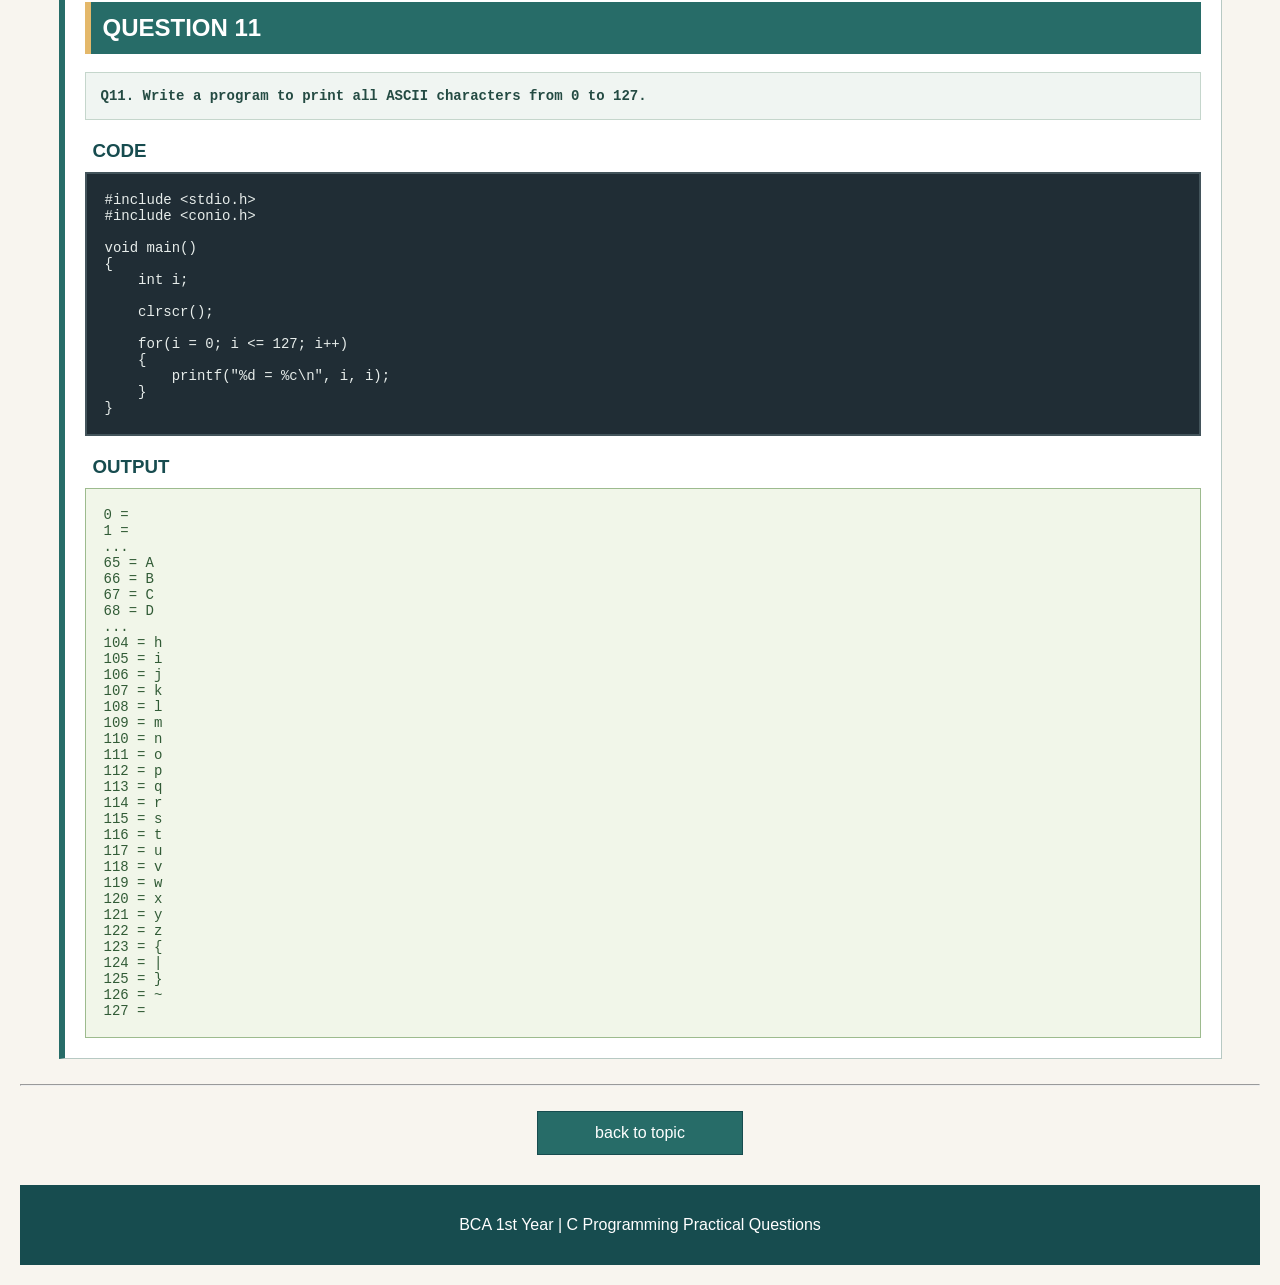
<file: basic.html>
<!DOCTYPE html>
<html>
<head>
    <meta charset="utf-8">
    <meta name="viewport" content="width=device-width, initial-scale=1">
    <title>BASIC INPUT OUTPUT FUNCTIONS</title>

    <link rel="stylesheet" href="styles.css">

</head>

<body>

    <h4 style="text-align: center;">
        <a href="index.html" class=" Home-link"> Home</a>
    </h4>

    <h1>BASIC INPUT OUTPUT</h1>
    <p style="text-align: center;">PRACTICE QUESTIONS</p>
    <hr>

    <div class="question-box">
        <h2>QUESTION 1</h2>

        <div class="question">
            <pre><b>Q1. Write a program to print the message:
Learning C Programming is interesting!</b></pre>
        </div>

        <h3>CODE</h3>

        <div class="code">
            <pre><code>#include &lt;stdio.h&gt;
void main()
{
    printf("Learning C Programming is interesting!");
}</code></pre>
        </div>

        <h3>OUTPUT</h3>

        <div class="output">
            <pre><code>Learning C Programming is interesting!</code></pre>
        </div>
    </div>

    <div class="question-box">
        <h2>QUESTION 2</h2>

        <div class="question">
            <pre><b>Q2. Write a program to read a character from keyboard and display it on the screen.</b></pre>
        </div>

        <h3>CODE</h3>

        <div class="code">
            <pre><code>#include &lt;stdio.h&gt;
void main()
{
    char ch;
    printf("ENTER A CHARACTER: ");
    scanf(" %c", &amp;ch);
    printf("Your character is = %c", ch);
}</code></pre>
        </div>

        <h3>OUTPUT</h3>

        <div class="output">
            <pre><code>ENTER A CHARACTER: M
Your character is = M</code></pre>
        </div>
    </div>

    <div class="question-box">
        <h2>QUESTION 3</h2>

        <div class="question">
            <pre><b>Q3. Write a program to read only 4 characters from the keyboard and display them on separate lines.</b></pre>
        </div>

        <h3>CODE</h3>

        <div class="code">
            <pre><code>#include &lt;stdio.h&gt;
void main()
{
    char a, b, c, d;

    printf("ENTER 4 CHARACTERS: ");
    scanf(" %c %c %c %c", &amp;a, &amp;b, &amp;c, &amp;d);

    printf("%c\n%c\n%c\n%c", a, b, c, d);
}</code></pre>
        </div>

        <h3>OUTPUT</h3>

        <div class="output">
            <pre><code>ENTER 4 CHARACTERS: WXYZ
W
X
Y
Z</code></pre>
        </div>
    </div>

    <div class="question-box">
        <h2>QUESTION 4</h2>

        <div class="question">
            <pre><b>Q4. Write a program to print your name at the center of the first line.</b></pre>
        </div>

        <h3>CODE</h3>

        <div class="code">
            <pre><code>#include &lt;stdio.h&gt;
void main()
{
    printf("\t\t ABHAY OJHA");
}</code></pre>
        </div>

        <h3>OUTPUT</h3>

        <div class="output">
            <pre><code>        ABHAY OJHA</code></pre>
        </div>
    </div>

    <div class="question-box">
        <h2>QUESTION 5</h2>

        <div class="question">
            <pre><b>Q5. Write a program to store a single quote and print that variable on the output screen.</b></pre>
        </div>

        <h3>CODE</h3>

        <div class="code">
            <pre><code>#include &lt;stdio.h&gt;

void main()
{
    char ch = '\'';

    printf("Stored quotation mark is: %c\n", ch);
}</code></pre>
        </div>

        <h3>OUTPUT</h3>

        <div class="output">
            <pre><code>Stored quotation mark is: '</code></pre>
        </div>
    </div>

    <div class="question-box">
        <h2>QUESTION 6</h2>

        <div class="question">
            <pre><b>Q6. Write a program for printing your name on the output screen but your name should blink 5 times.</b></pre>
        </div>

        <h3>CODE</h3>

        <div class="code">
            <pre><code>#include &lt;stdio.h&gt;
#include &lt;conio.h&gt;
#include &lt;dos.h&gt;

void main()
{
    int i;
    clrscr();

    for(i = 1; i &lt;= 5; i++)
    {
        printf("ABHAY OJHA");
        delay(500);
        clrscr();
        delay(500);
    }

    getch();
}</code></pre>
        </div>

        <h3>OUTPUT</h3>

        <div class="output">
            <pre><code>ABHAY OJHA</code></pre>
        </div>
    </div>

    <div class="question-box">
        <h2>QUESTION 7</h2>

        <div class="question">
            <pre><b>Q7. Write a program to display the following C program as output.</b></pre>
        </div>

        <h3>CODE</h3>

        <div class="code">
            <pre><code>#include &lt;stdio.h&gt;
#include &lt;conio.h&gt;
#include &lt;dos.h&gt;

void main()
{
    clrscr();

    printf("#include &lt;stdio.h&gt;\n");
    printf("#include &lt;conio.h&gt;\n");
    printf("#include &lt;dos.h&gt;\n");
    printf("void main()\n");
    printf("{\n");
    printf("    clrscr();\n");
    printf("    printf(\"Welcome to C Programming\");\n");
    printf("    delay(3000);\n");
    printf("}");

    delay(3000);
}</code></pre>
        </div>

        <h3>OUTPUT</h3>

        <div class="output">
            <pre><code>#include &lt;stdio.h&gt;
#include &lt;conio.h&gt;
#include &lt;dos.h&gt;
void main()
{
    clrscr();
    printf("Welcome to C Programming");
    delay(3000);
}</code></pre>
        </div>
    </div>

    <div class="question-box">
        <h2>QUESTION 8</h2>

        <div class="question">
            <pre><b>Q8. Write a program to print your name at the center of the page.</b></pre>
        </div>

        <h3>CODE</h3>

        <div class="code">
            <pre><code>#include &lt;stdio.h&gt;
#include &lt;conio.h&gt;

void main()
{
    clrscr();

    printf("\n\n\n");
    printf("                                                            ABHAY OJHA");
}</code></pre>
        </div>

        <h3>OUTPUT</h3>

        <div class="output">
            <pre><code>


                                                            ABHAY OJHA</code></pre>
        </div>
    </div>

    <div class="question-box">
        <h2>QUESTION 9</h2>

        <div class="question">
            <pre><b>Q9. Write a program to enter a password and display it in the form of ******.</b></pre>
        </div>

        <h3>CODE</h3>

        <div class="code">
            <pre><code>#include &lt;stdio.h&gt;
#include &lt;conio.h&gt;

void main()
{
    char pass[7];
    int i;

    clrscr();

    printf("Enter 6 character Password: ");

    for(i = 0; i &lt; 6; i++)
    {
        pass[i] = getch();
        printf("*");
    }

    pass[6] = '\0';
}</code></pre>
        </div>

        <h3>OUTPUT</h3>

        <div class="output">
            <pre><code>Enter 6 character Password: ******</code></pre>
        </div>
    </div>

    <div class="question-box">
        <h2>QUESTION 10</h2>

        <div class="question">
            <pre><b>Q10. Enter two characters from the user and print their ASCII values.</b></pre>
        </div>

        <h3>CODE</h3>

        <div class="code">
            <pre><code>#include &lt;stdio.h&gt;
#include &lt;conio.h&gt;

void main()
{
    char ch1, ch2;

    clrscr();

    printf("Enter first character: ");
    ch1 = getche();

    printf("\nEnter second character: ");
    ch2 = getche();

    printf("\nASCII value of first character = %d\n", ch1);
    printf("ASCII value of second character = %d\n", ch2);
}</code></pre>
        </div>

        <h3>OUTPUT</h3>

        <div class="output">
            <pre><code>Enter first character: C
Enter second character: D
ASCII value of first character = 67
ASCII value of second character = 68</code></pre>
        </div>
    </div>

    <div class="question-box">
        <h2>QUESTION 11</h2>

        <div class="question">
            <pre><b>Q11. Write a program to print all ASCII characters from 0 to 127.</b></pre>
        </div>

        <h3>CODE</h3>

        <div class="code">
            <pre><code>#include &lt;stdio.h&gt;
#include &lt;conio.h&gt;

void main()
{
    int i;

    clrscr();

    for(i = 0; i &lt;= 127; i++)
    {
        printf("%d = %c\n", i, i);
    }
}</code></pre>
        </div>

        <h3>OUTPUT</h3>

        <div class="output">
            <pre><code>0 =
1 =
...
65 = A
66 = B
67 = C
68 = D
...
104 = h
105 = i
106 = j
107 = k
108 = l
109 = m
110 = n
111 = o
112 = p
113 = q
114 = r
115 = s
116 = t
117 = u
118 = v
119 = w
120 = x
121 = y
122 = z
123 = {
124 = |
125 = }
126 = ~
127 =</code></pre>
        </div>
    </div>

    <hr>

    <a href="index.html" class=" back-link"> back to topic </a>

    <div class="footer">
        <p>BCA 1st Year | C Programming Practical Questions</p>
    </div>

</body>
</html>
</file>
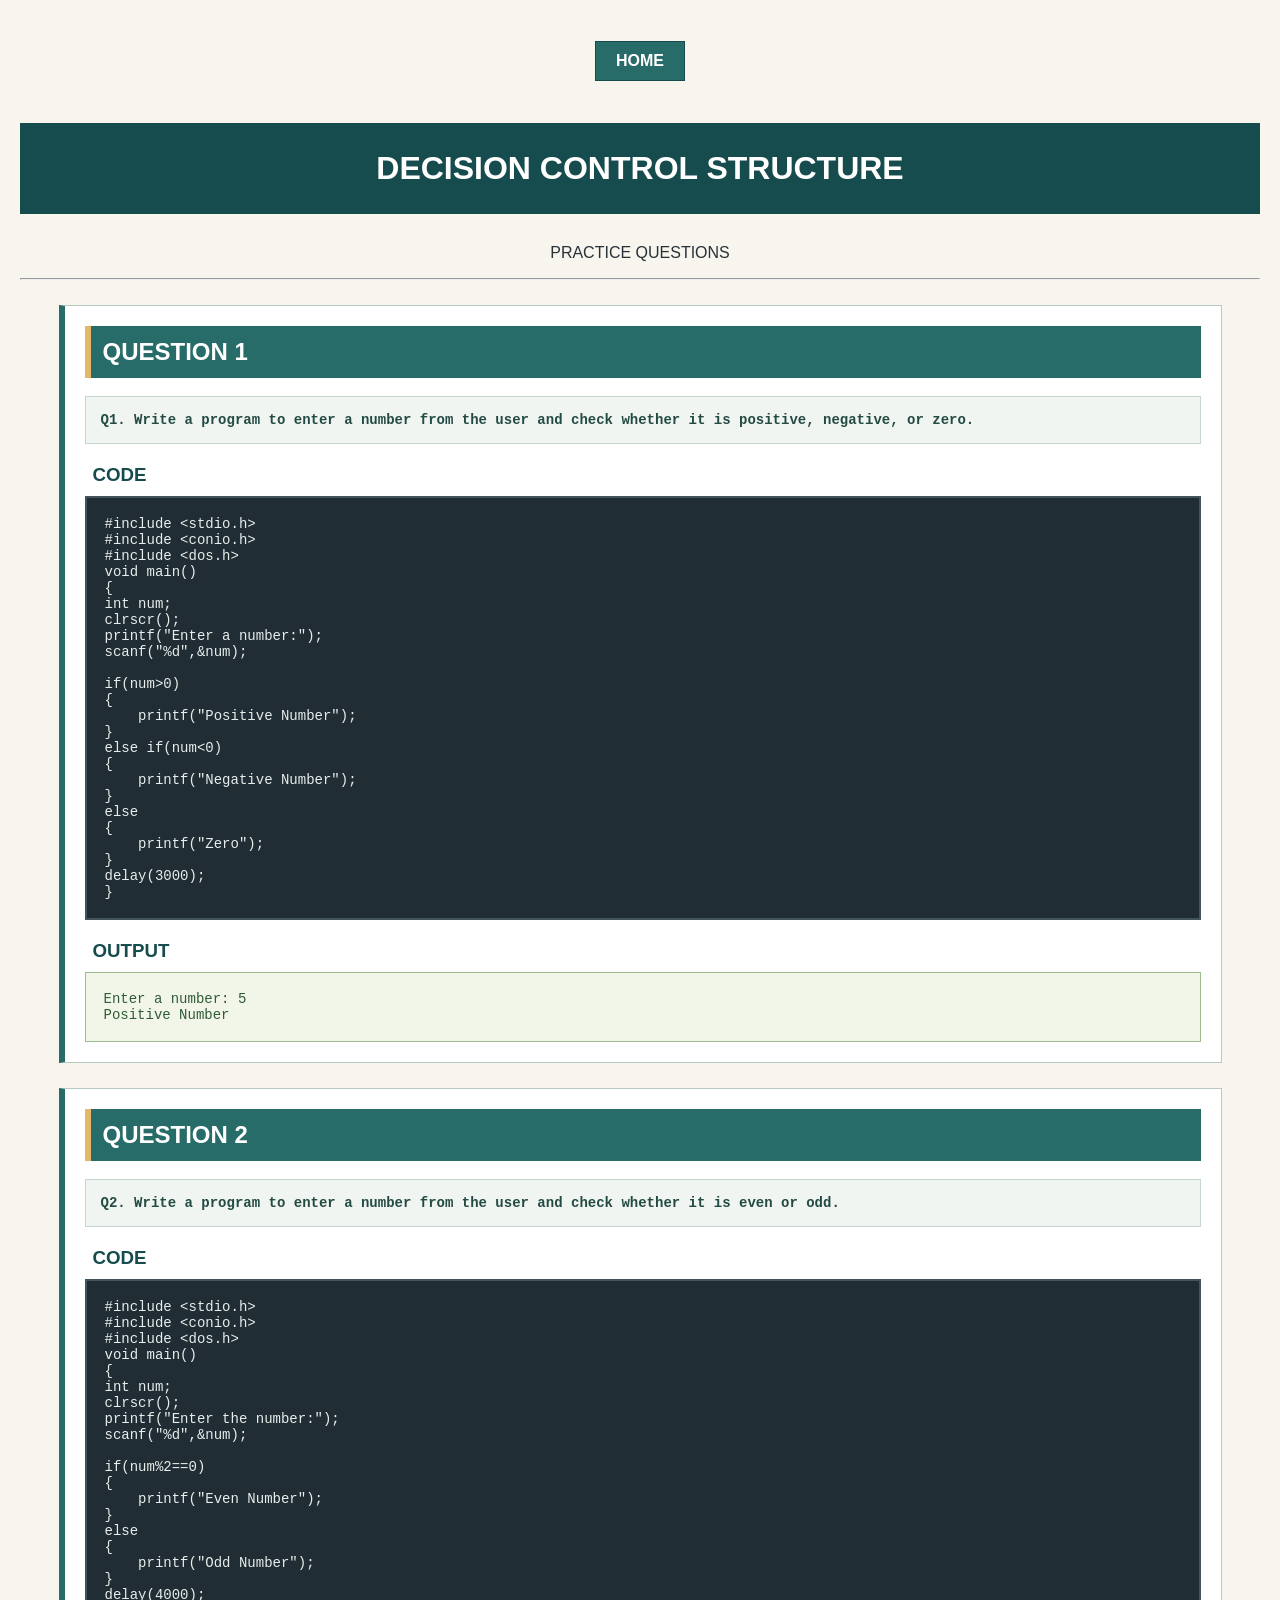
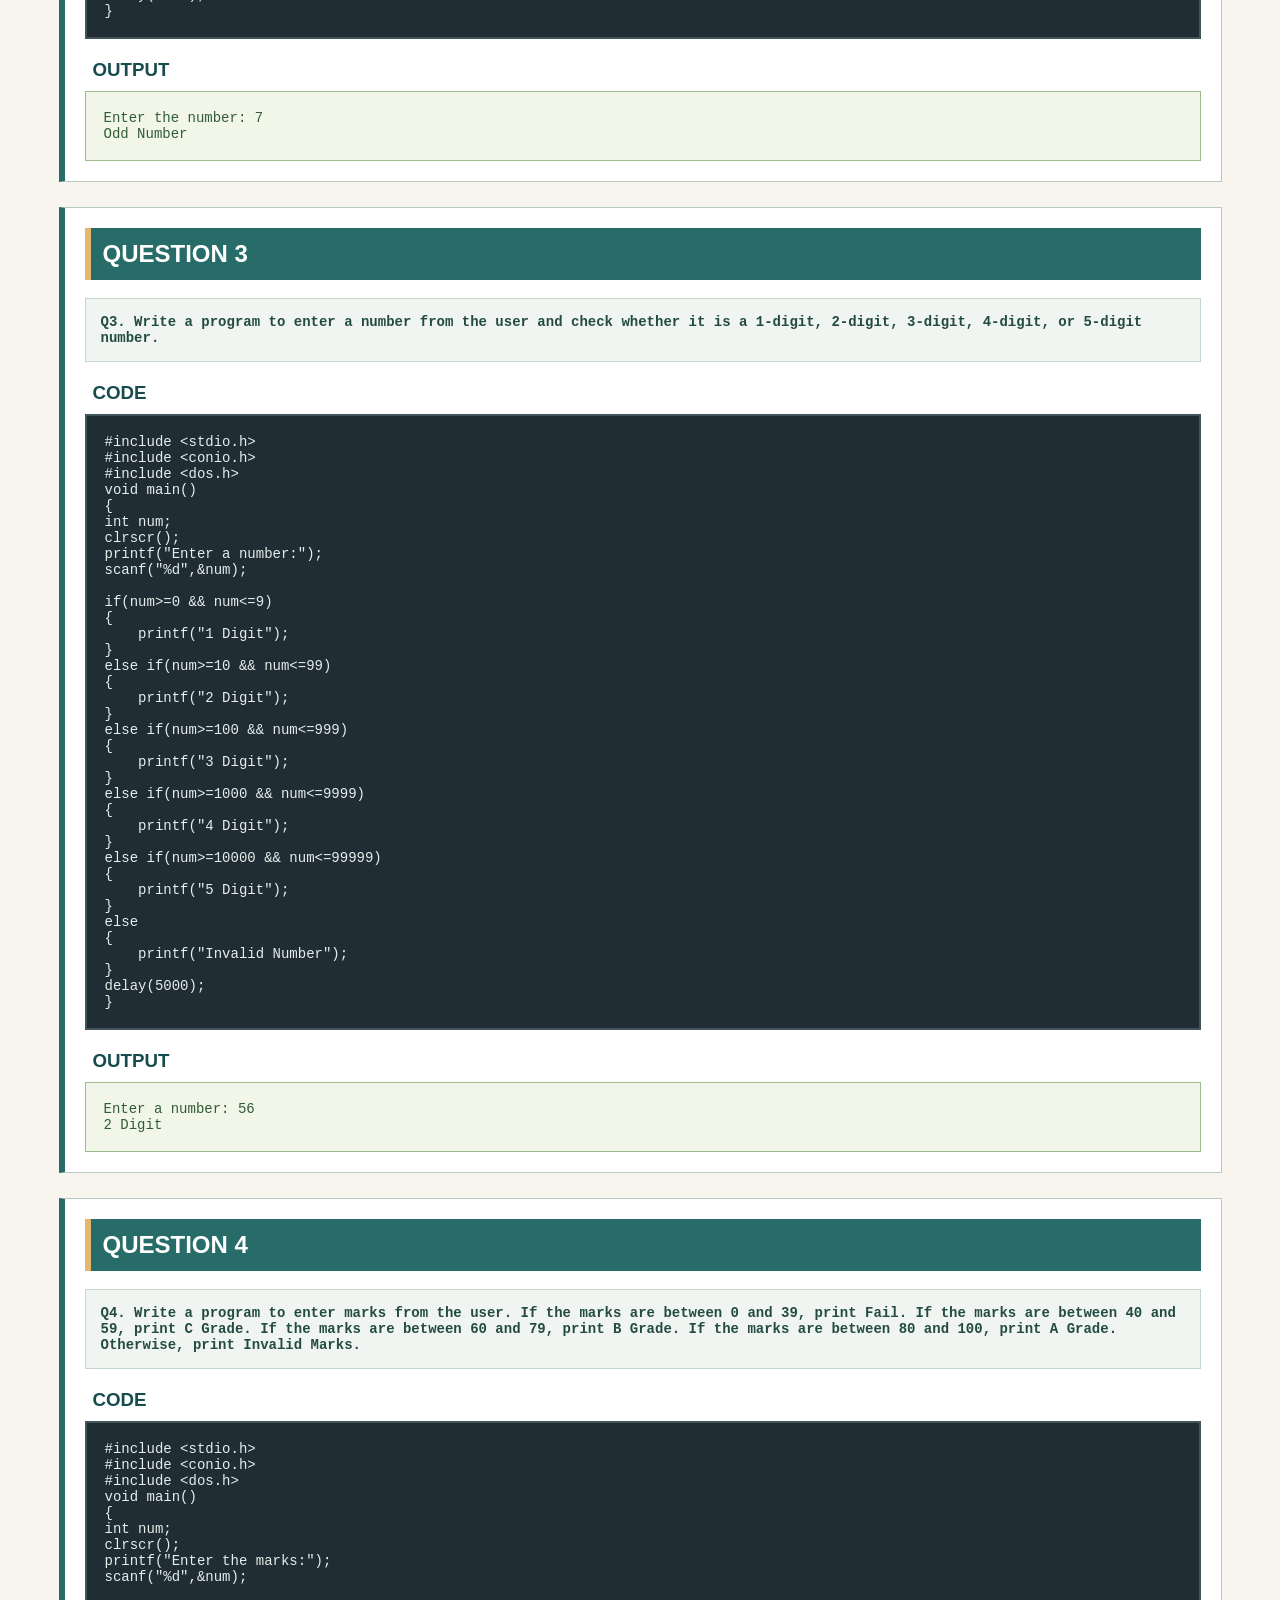
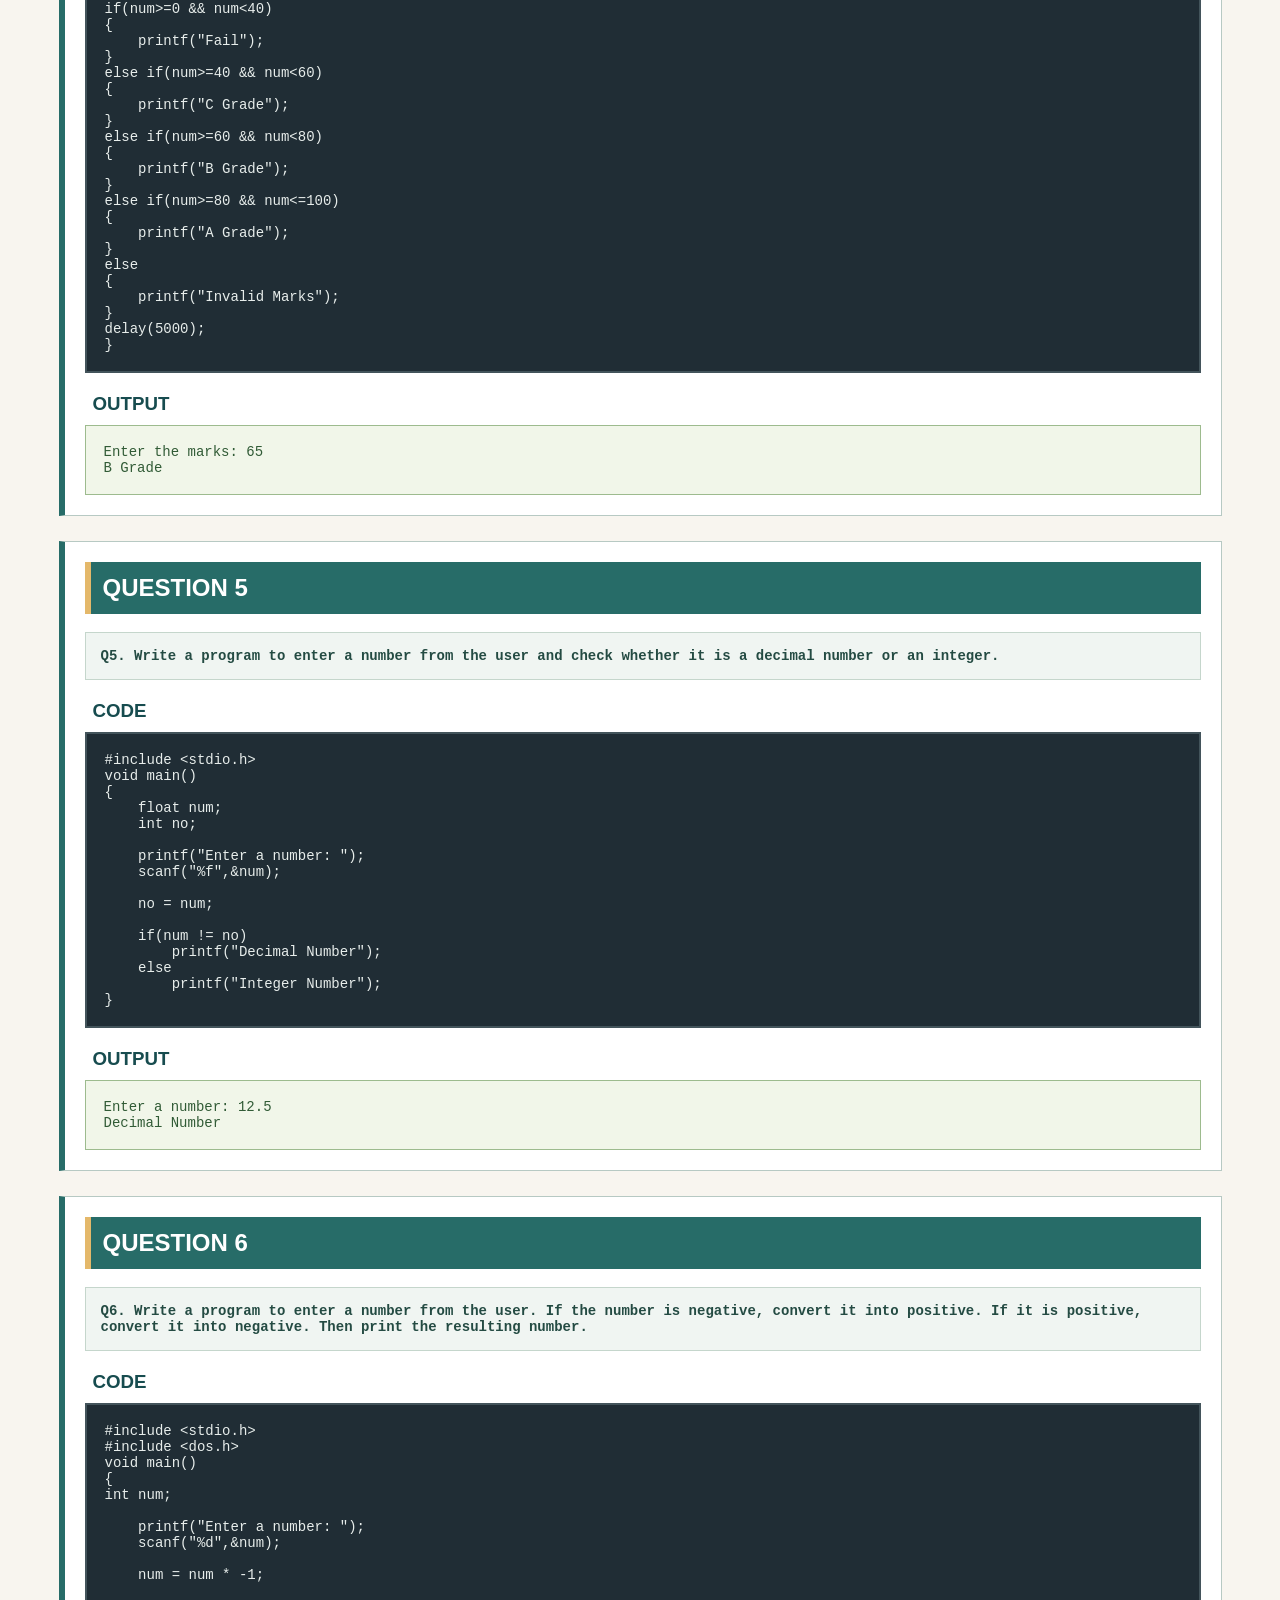
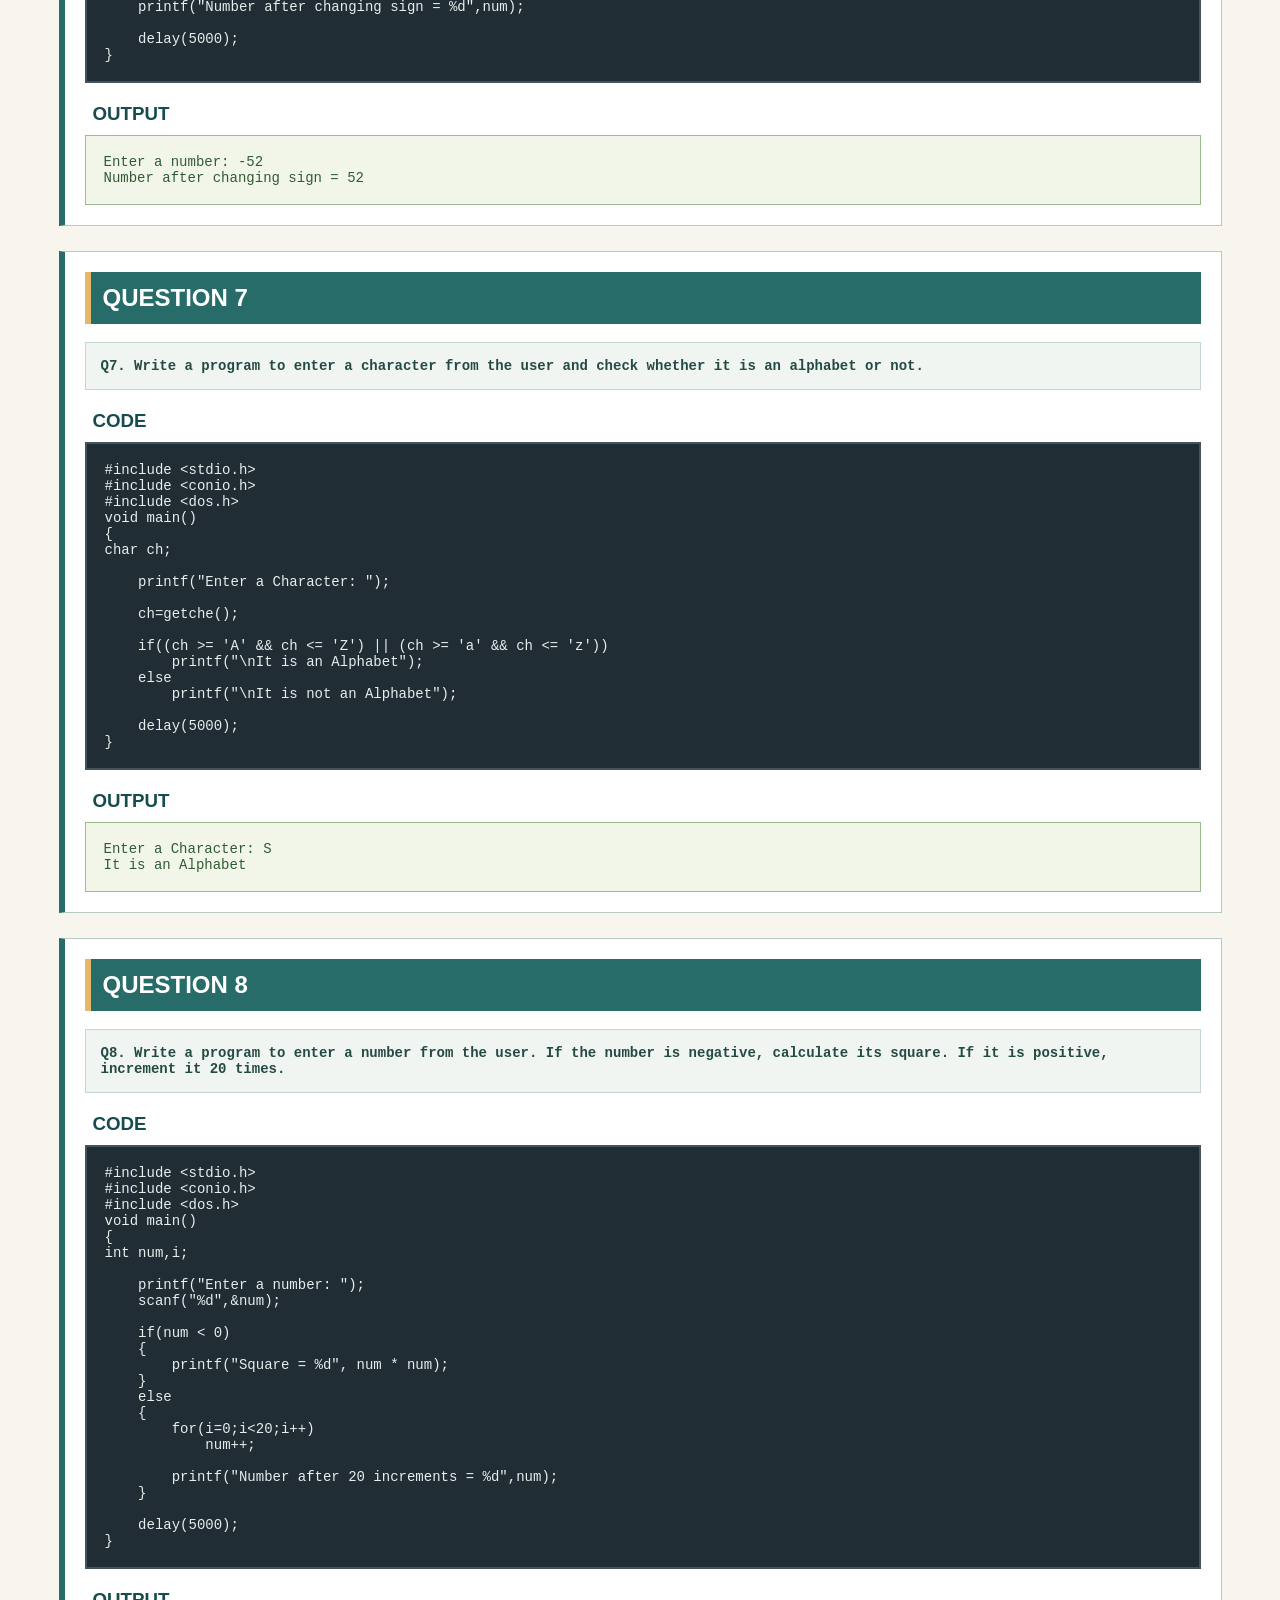
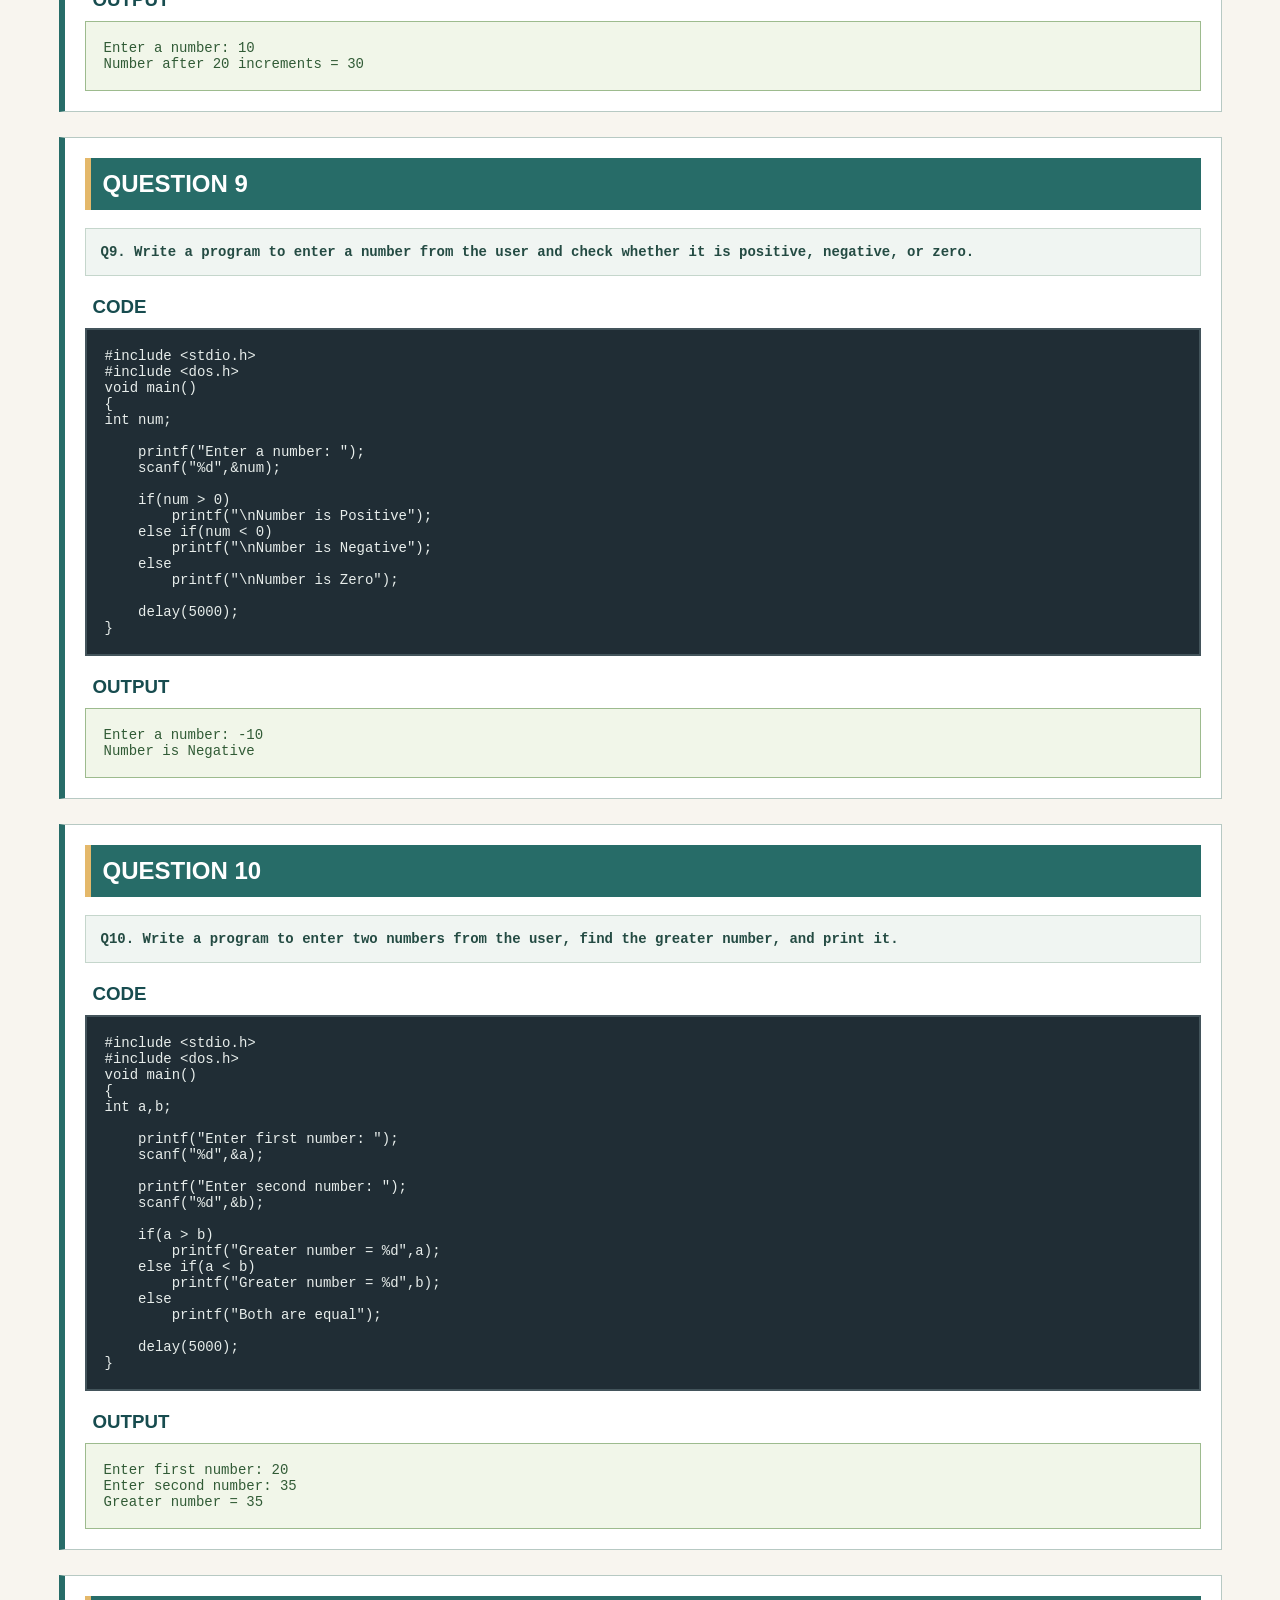
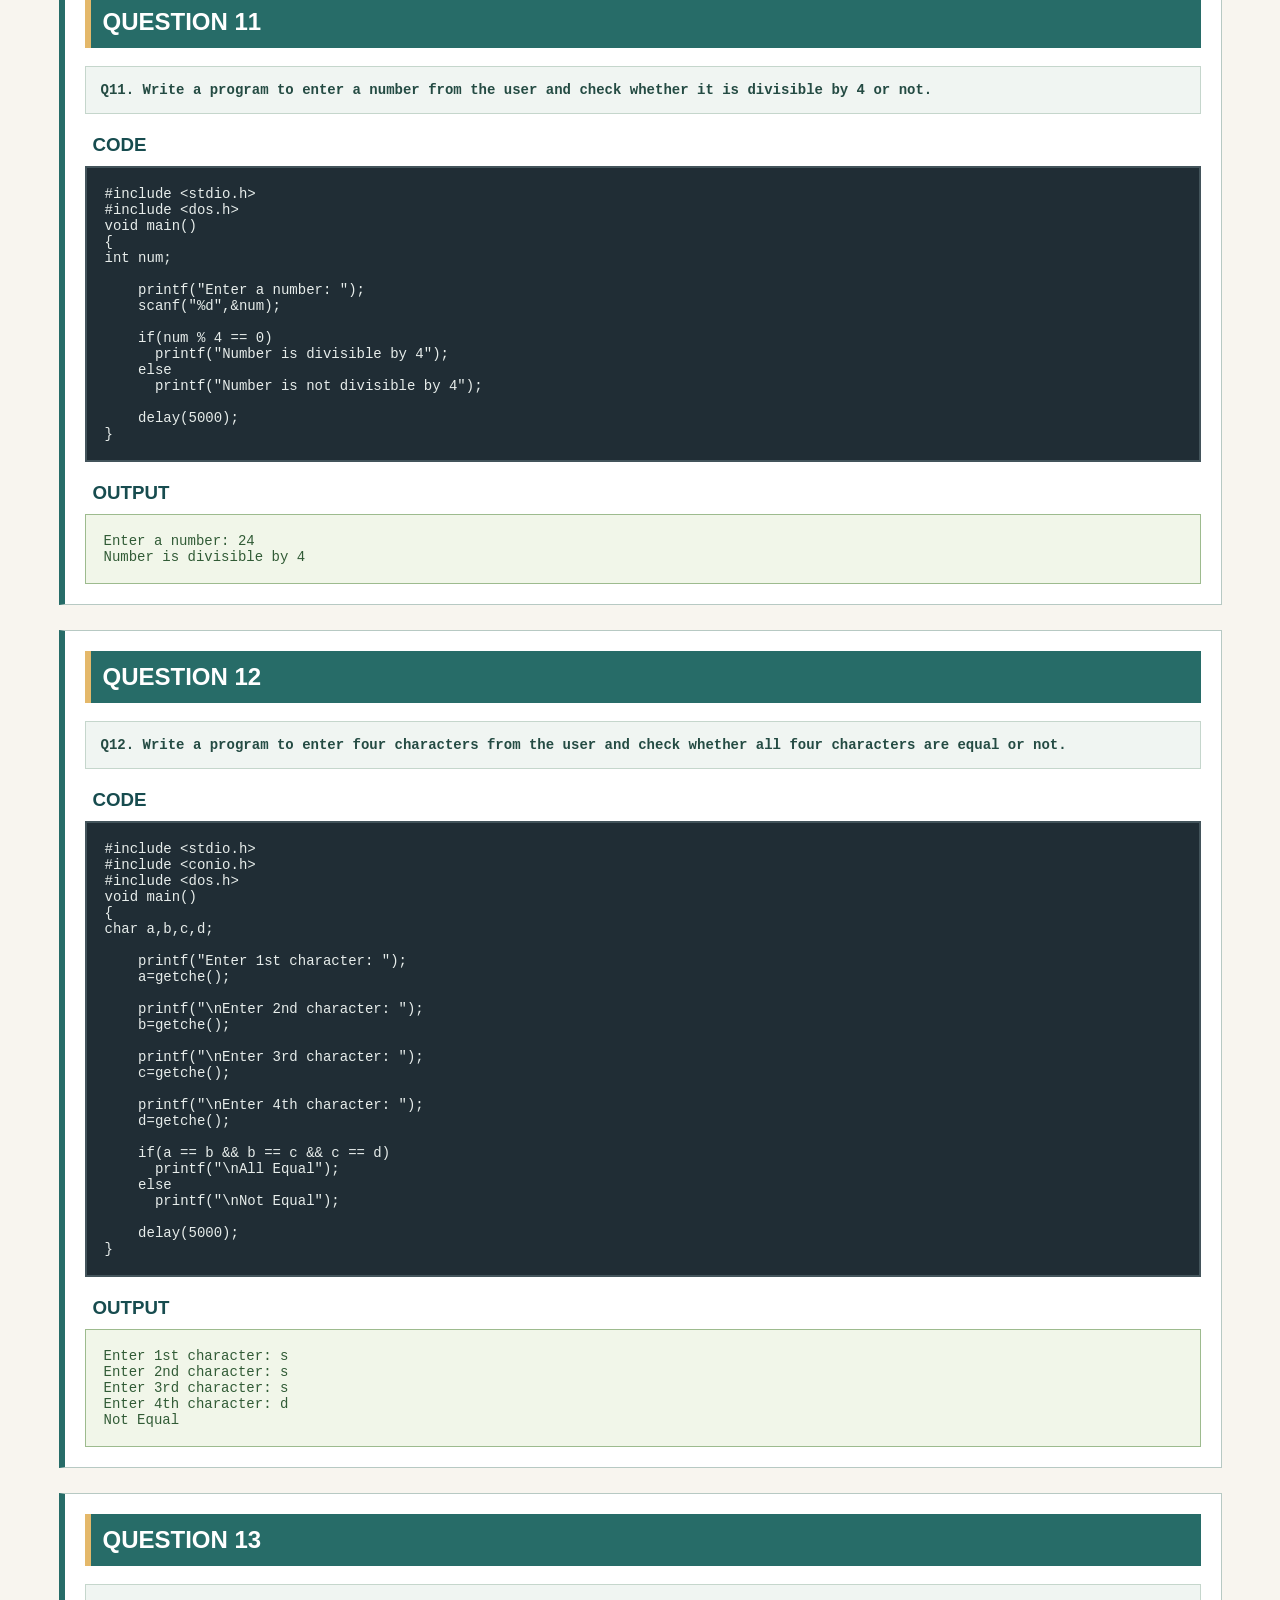
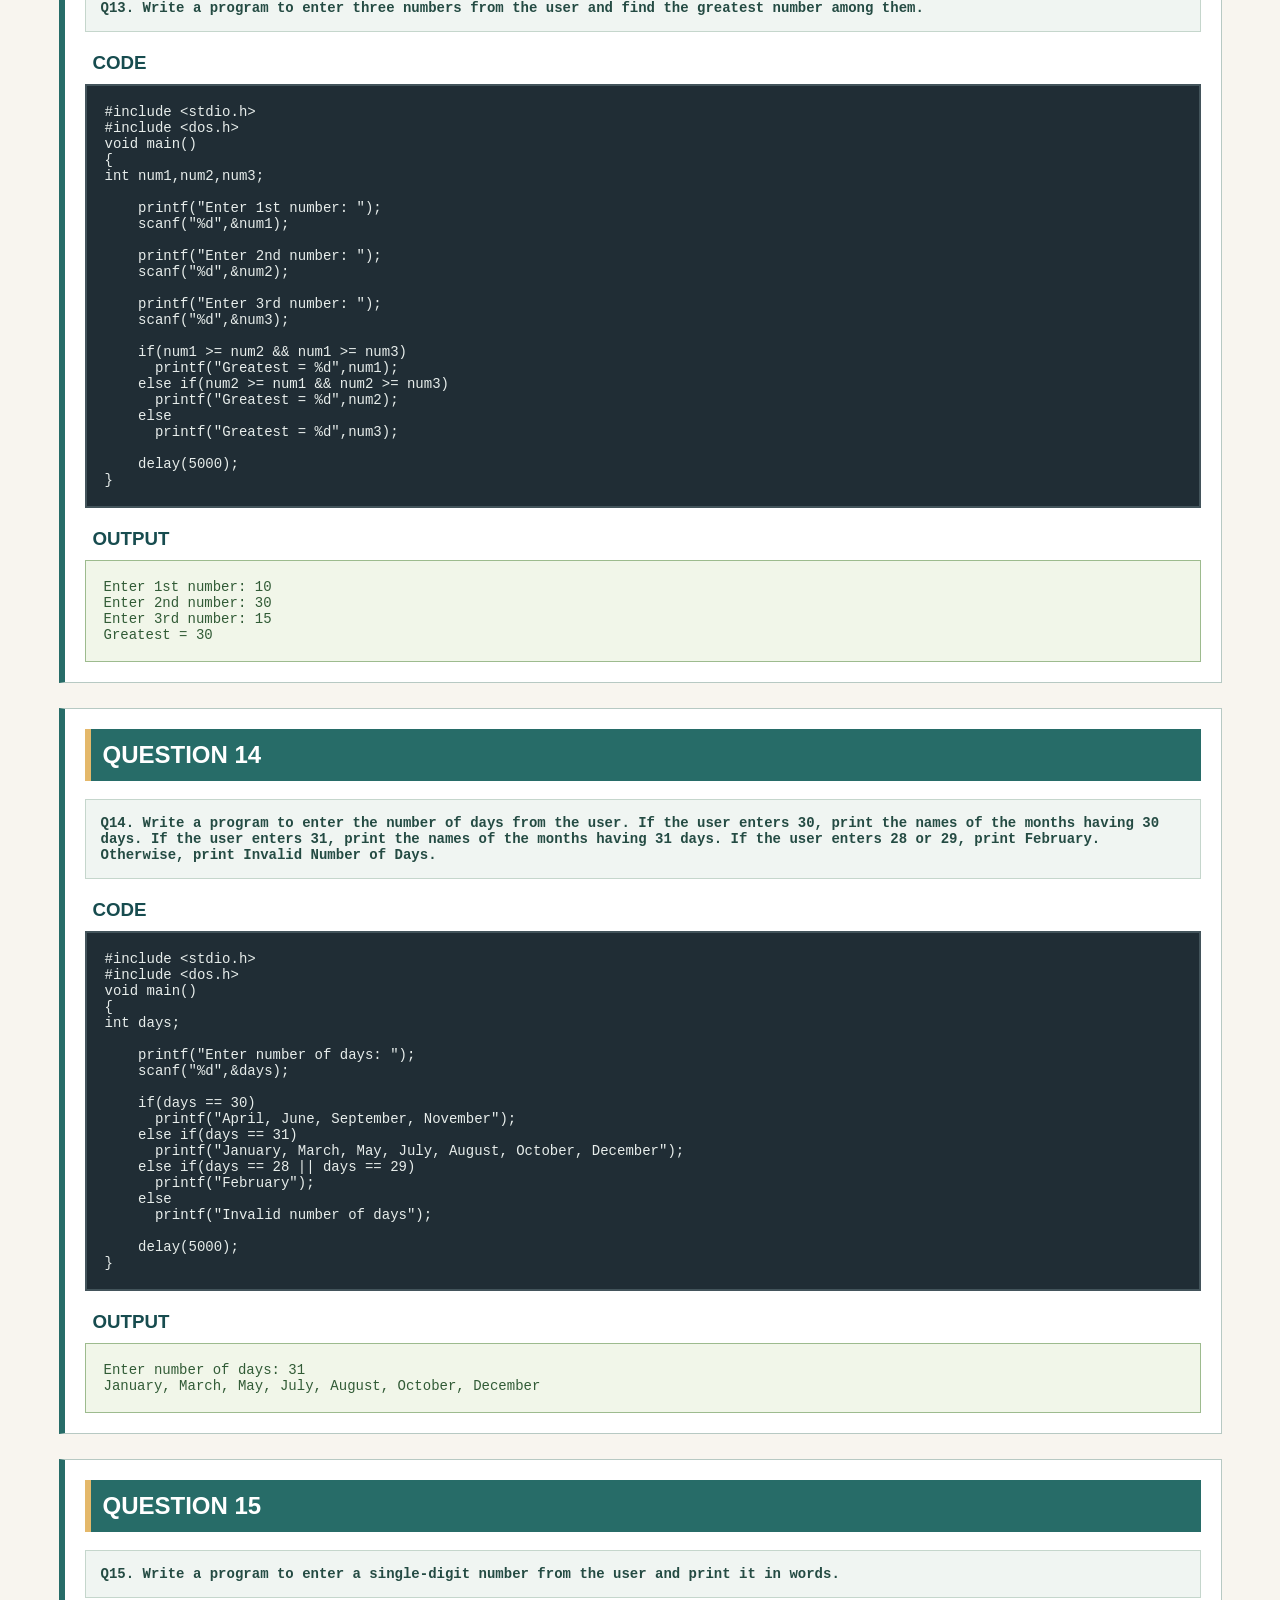
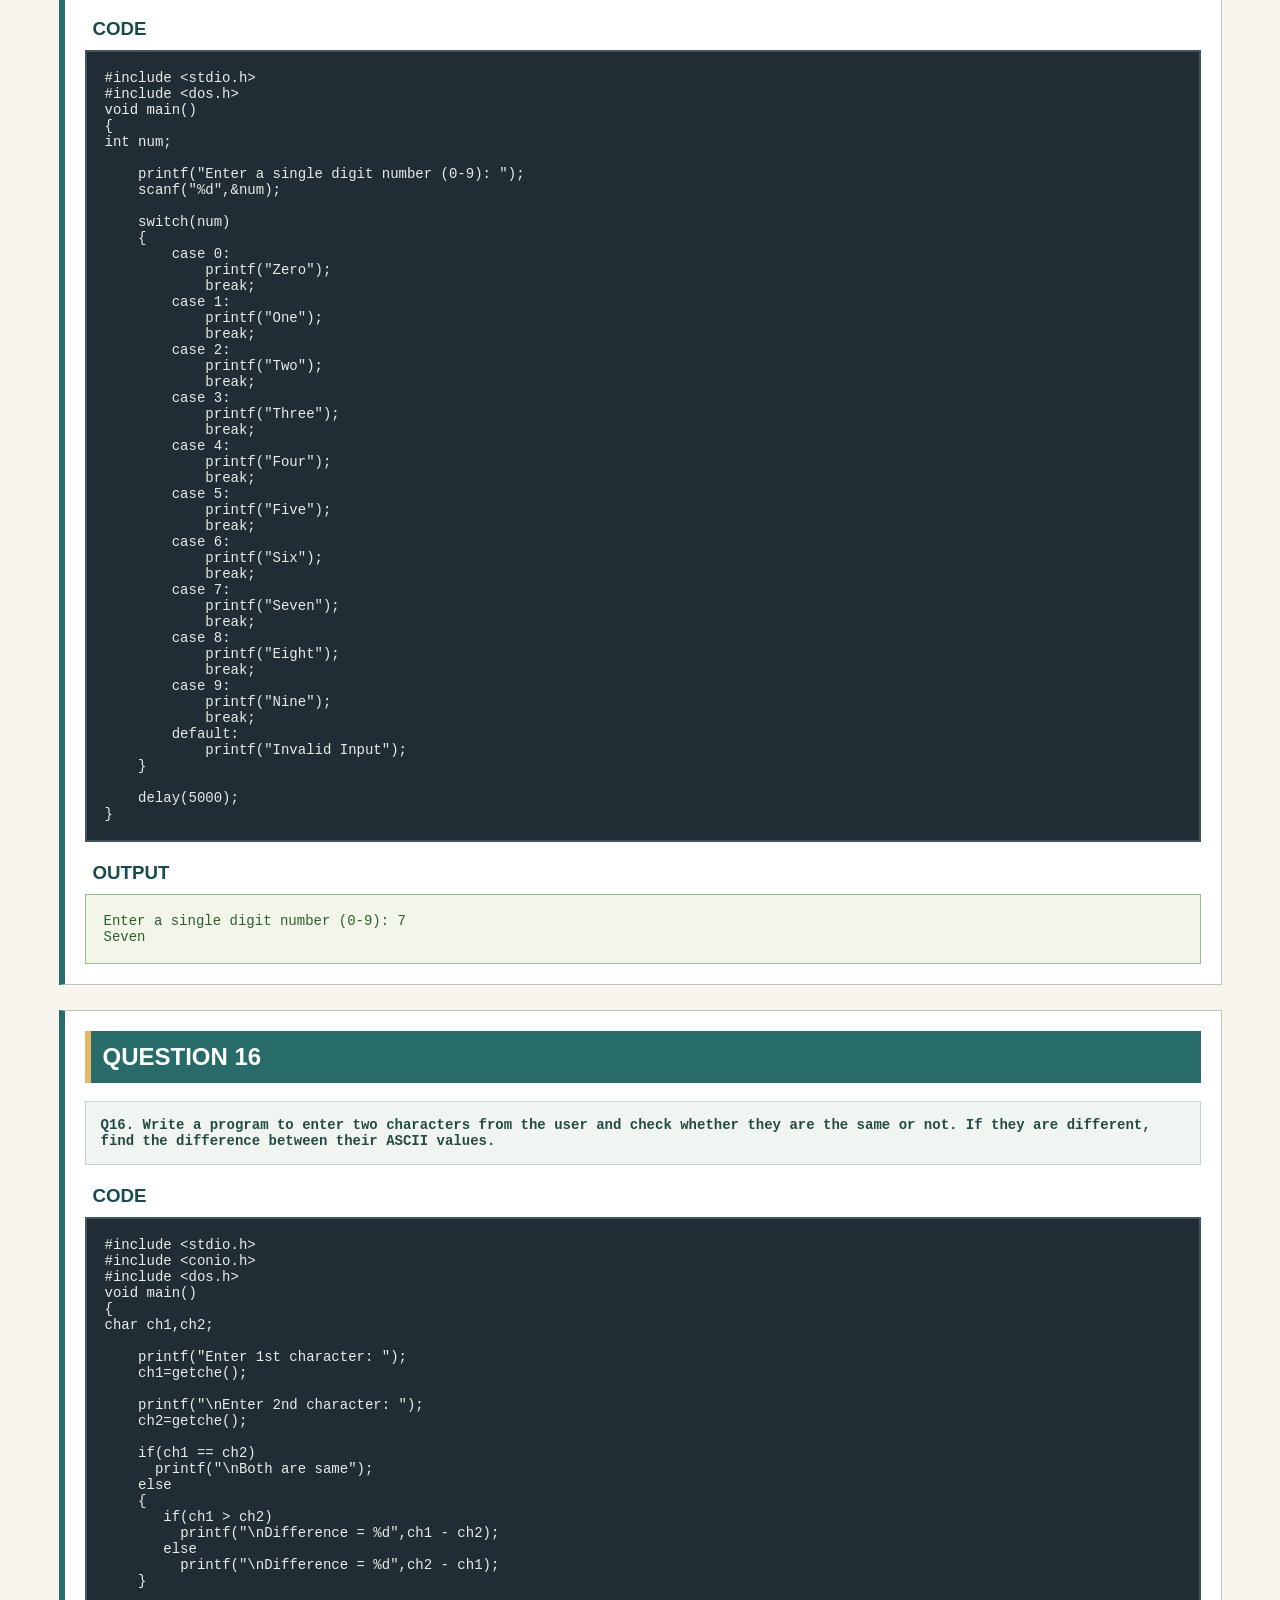
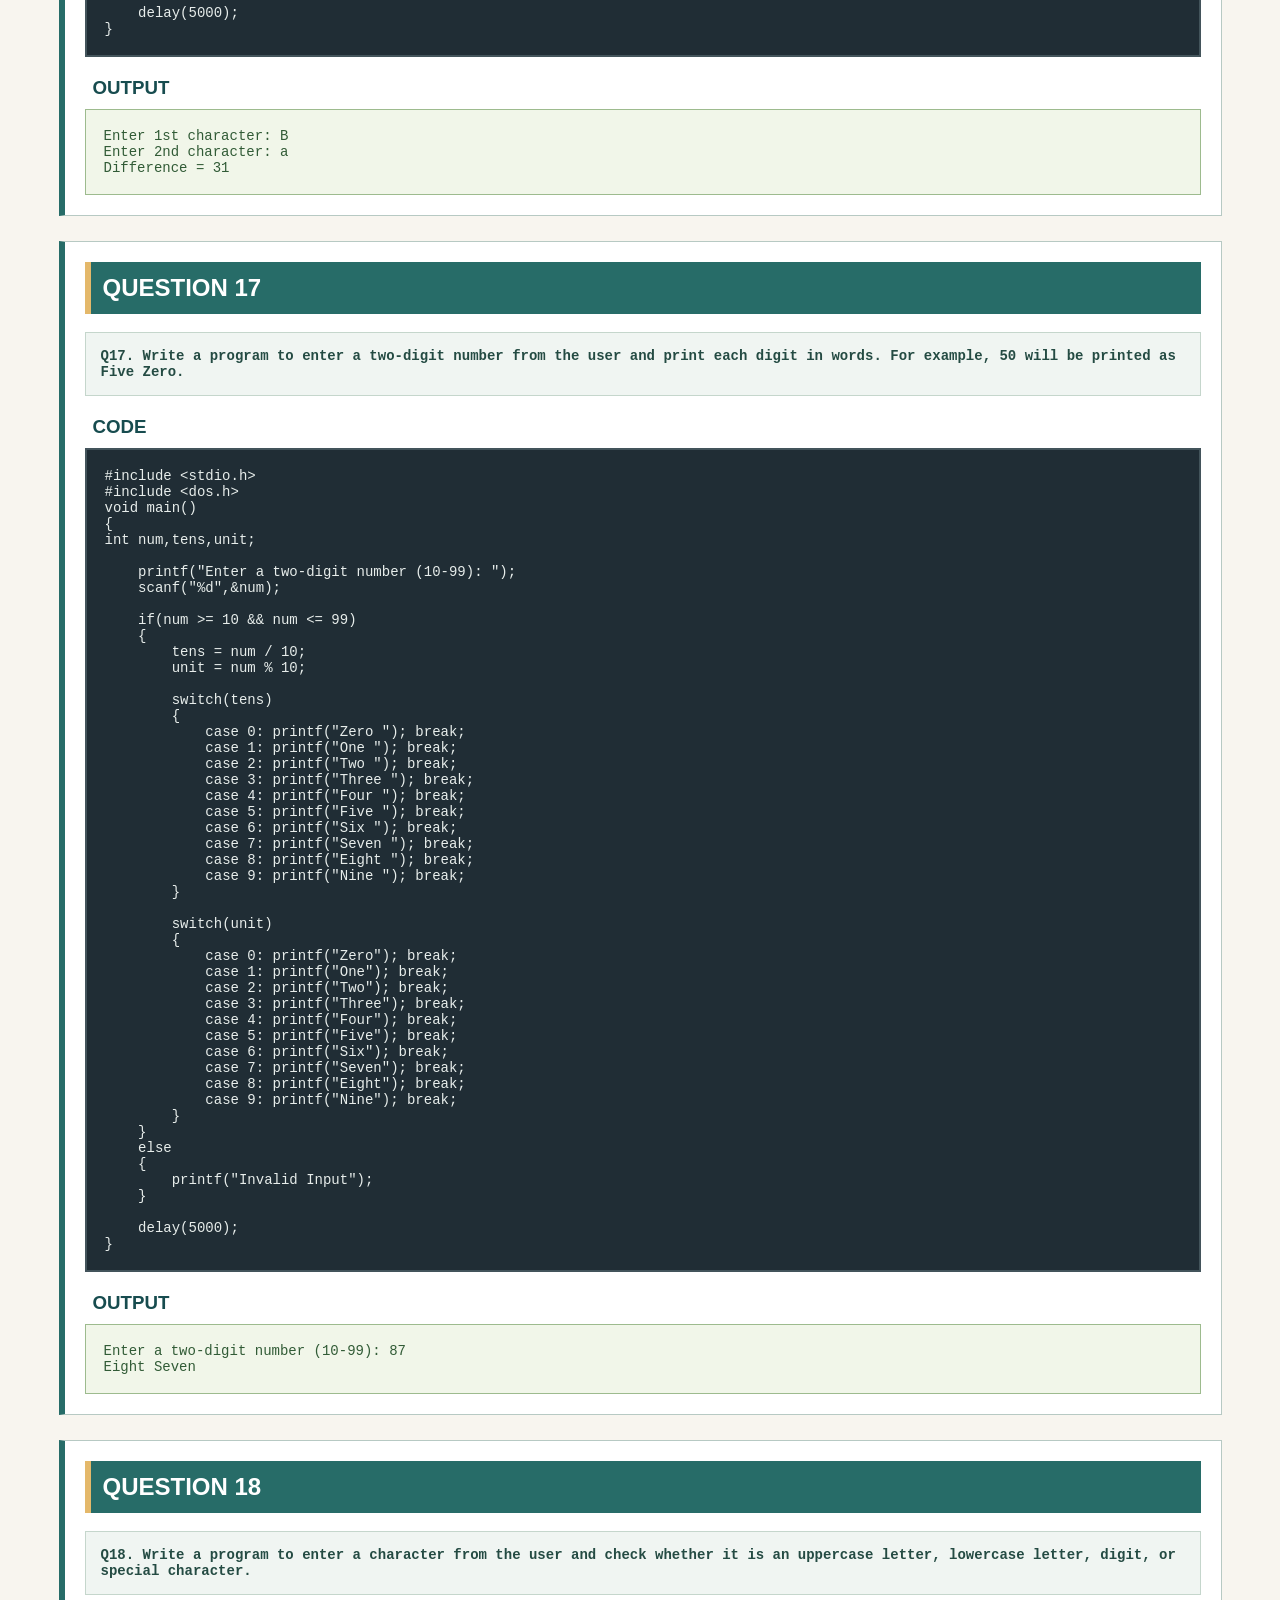
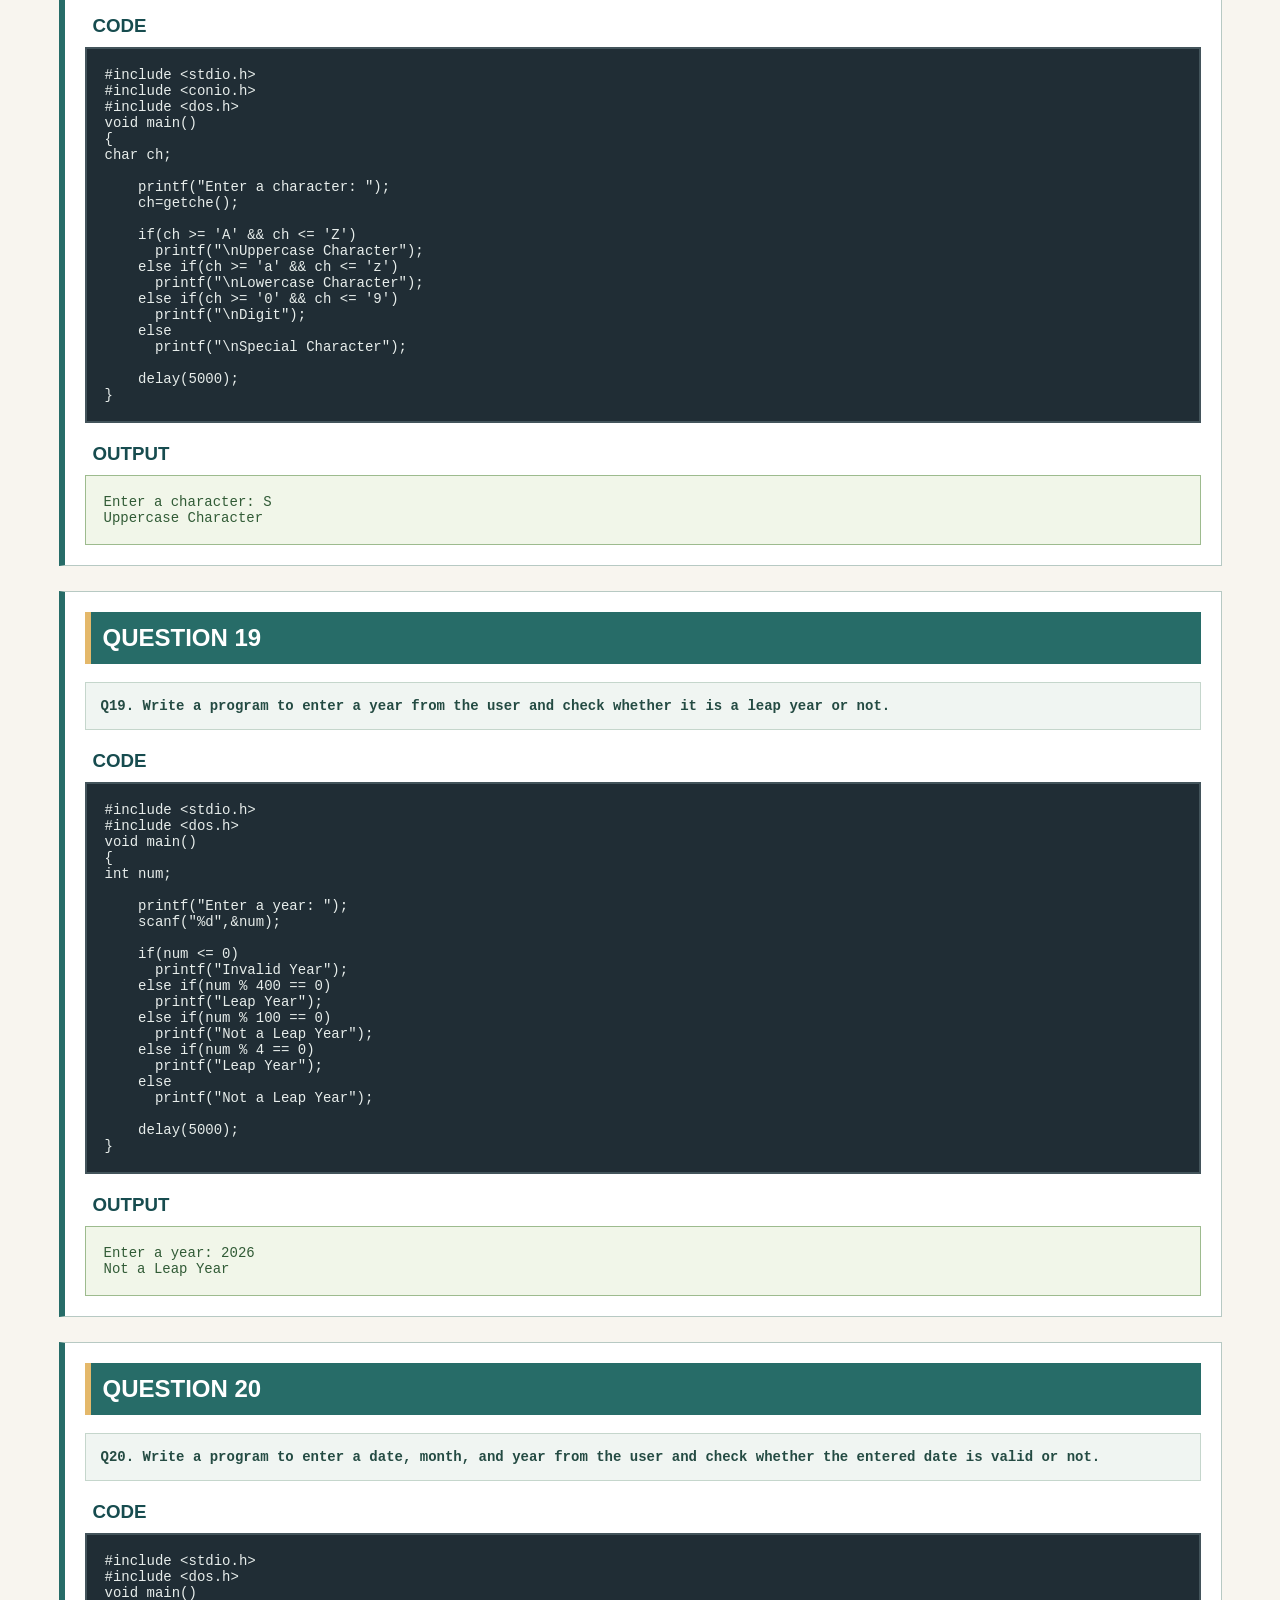
<file: decision.html>
<!DOCTYPE html>
<html>
<head>
    <meta charset="utf-8">
    <meta name="viewport" content="width=device-width, initial-scale=1">
    <title>DECISION CONTROL STRUCTURE</title>
    <link rel="stylesheet" href="styles.css">
</head>

<body>

    <h4 style="text-align: center;">
        <a href="index.html" class="home-link">HOME</a>
    </h4>

    <h1>DECISION CONTROL STRUCTURE</h1>
    <p style="text-align: center;">PRACTICE QUESTIONS</p>
    <hr>

    <div class="question-box">
        <h2>QUESTION 1</h2>
        <div class="question">
            <pre><b>Q1. Write a program to enter a number from the user and check whether it is positive, negative, or zero.</b></pre>
        </div>

        <h3>CODE</h3>
        <div class="code">
            <pre><code>#include &lt;stdio.h&gt;
#include &lt;conio.h&gt;
#include &lt;dos.h&gt;
void main()
{
int num;
clrscr();
printf("Enter a number:");
scanf("%d",&num);

if(num>0)
{
    printf("Positive Number");
}
else if(num<0)
{
    printf("Negative Number");
}
else
{
    printf("Zero");
}
delay(3000);
}</code></pre>
        </div>

        <h3>OUTPUT</h3>
        <div class="output">
            <pre><code>Enter a number: 5
Positive Number</code></pre>
        </div>
    </div>

    <div class="question-box">
        <h2>QUESTION 2</h2>
        <div class="question">
            <pre><b>Q2. Write a program to enter a number from the user and check whether it is even or odd.</b></pre>
        </div>

        <h3>CODE</h3>
        <div class="code">
            <pre><code>#include &lt;stdio.h&gt;
#include &lt;conio.h&gt;
#include &lt;dos.h&gt;
void main()
{
int num;
clrscr();
printf("Enter the number:");
scanf("%d",&num);

if(num%2==0)
{
    printf("Even Number");
}
else
{
    printf("Odd Number");
}
delay(4000);
}</code></pre>
        </div>

        <h3>OUTPUT</h3>
        <div class="output">
            <pre><code>Enter the number: 7
Odd Number</code></pre>
        </div>
    </div>

    <div class="question-box">
        <h2>QUESTION 3</h2>
        <div class="question">
            <pre><b>Q3. Write a program to enter a number from the user and check whether it is a 1-digit, 2-digit, 3-digit, 4-digit, or 5-digit number.</b></pre>
        </div>

        <h3>CODE</h3>
        <div class="code">
            <pre><code>#include &lt;stdio.h&gt;
#include &lt;conio.h&gt;
#include &lt;dos.h&gt;
void main()
{
int num;
clrscr();
printf("Enter a number:");
scanf("%d",&num);

if(num>=0 && num<=9)
{
    printf("1 Digit");
}
else if(num>=10 && num<=99)
{
    printf("2 Digit");
}
else if(num>=100 && num<=999)
{
    printf("3 Digit");
}
else if(num>=1000 && num<=9999)
{
    printf("4 Digit");
}
else if(num>=10000 && num<=99999)
{
    printf("5 Digit");
}
else
{
    printf("Invalid Number");
}
delay(5000);
}</code></pre>
        </div>

        <h3>OUTPUT</h3>
        <div class="output">
            <pre><code>Enter a number: 56
2 Digit</code></pre>
        </div>
    </div>

    <div class="question-box">
        <h2>QUESTION 4</h2>
        <div class="question">
            <pre><b>Q4. Write a program to enter marks from the user. If the marks are between 0 and 39, print Fail. If the marks are between 40 and 59, print C Grade. If the marks are between 60 and 79, print B Grade. If the marks are between 80 and 100, print A Grade. Otherwise, print Invalid Marks.</b></pre>
        </div>

        <h3>CODE</h3>
        <div class="code">
            <pre><code>#include &lt;stdio.h&gt;
#include &lt;conio.h&gt;
#include &lt;dos.h&gt;
void main()
{
int num;
clrscr();
printf("Enter the marks:");
scanf("%d",&num);

if(num>=0 && num<40)
{
    printf("Fail");
}
else if(num>=40 && num<60)
{
    printf("C Grade");
}
else if(num>=60 && num<80)
{
    printf("B Grade");
}
else if(num>=80 && num<=100)
{
    printf("A Grade");
}
else
{
    printf("Invalid Marks");
}
delay(5000);
}</code></pre>
        </div>

        <h3>OUTPUT</h3>
        <div class="output">
            <pre><code>Enter the marks: 65
B Grade</code></pre>
        </div>
    </div>

    <div class="question-box">
        <h2>QUESTION 5</h2>
        <div class="question">
            <pre><b>Q5. Write a program to enter a number from the user and check whether it is a decimal number or an integer.</b></pre>
        </div>

        <h3>CODE</h3>
        <div class="code">
            <pre><code>#include &lt;stdio.h&gt;
void main()
{
    float num;
    int no;

    printf("Enter a number: ");
    scanf("%f",&num);

    no = num;

    if(num != no)
        printf("Decimal Number");
    else
        printf("Integer Number");
}</code></pre>
        </div>

        <h3>OUTPUT</h3>
        <div class="output">
            <pre><code>Enter a number: 12.5
Decimal Number</code></pre>
        </div>
    </div>

    <div class="question-box">
        <h2>QUESTION 6</h2>
        <div class="question">
            <pre><b>Q6. Write a program to enter a number from the user. If the number is negative, convert it into positive. If it is positive, convert it into negative. Then print the resulting number.</b></pre>
        </div>

        <h3>CODE</h3>
        <div class="code">
            <pre><code>#include &lt;stdio.h&gt;
#include &lt;dos.h&gt;
void main()
{
int num;

    printf("Enter a number: ");
    scanf("%d",&num);

    num = num * -1;

    printf("Number after changing sign = %d",num);

    delay(5000);
}</code></pre>
        </div>

        <h3>OUTPUT</h3>
        <div class="output">
            <pre><code>Enter a number: -52
Number after changing sign = 52</code></pre>
        </div>
    </div>

    <div class="question-box">
        <h2>QUESTION 7</h2>
        <div class="question">
            <pre><b>Q7. Write a program to enter a character from the user and check whether it is an alphabet or not.</b></pre>
        </div>

        <h3>CODE</h3>
        <div class="code">
            <pre><code>#include &lt;stdio.h&gt;
#include &lt;conio.h&gt;
#include &lt;dos.h&gt;
void main()
{
char ch;

    printf("Enter a Character: ");

    ch=getche();

    if((ch >= 'A' && ch <= 'Z') || (ch >= 'a' && ch <= 'z'))
        printf("\nIt is an Alphabet");
    else
        printf("\nIt is not an Alphabet");

    delay(5000);
}</code></pre>
        </div>

        <h3>OUTPUT</h3>
        <div class="output">
            <pre><code>Enter a Character: S
It is an Alphabet</code></pre>
        </div>
    </div>

    <div class="question-box">
        <h2>QUESTION 8</h2>
        <div class="question">
            <pre><b>Q8. Write a program to enter a number from the user. If the number is negative, calculate its square. If it is positive, increment it 20 times.</b></pre>
        </div>

        <h3>CODE</h3>
        <div class="code">
            <pre><code>#include &lt;stdio.h&gt;
#include &lt;conio.h&gt;
#include &lt;dos.h&gt;
void main()
{
int num,i;

    printf("Enter a number: ");
    scanf("%d",&num);

    if(num < 0)
    {
        printf("Square = %d", num * num);
    }
    else
    {
        for(i=0;i<20;i++)
            num++;

        printf("Number after 20 increments = %d",num);
    }

    delay(5000);
}</code></pre>
        </div>

        <h3>OUTPUT</h3>
        <div class="output">
            <pre><code>Enter a number: 10
Number after 20 increments = 30</code></pre>
        </div>
    </div>

    <div class="question-box">
        <h2>QUESTION 9</h2>
        <div class="question">
            <pre><b>Q9. Write a program to enter a number from the user and check whether it is positive, negative, or zero.</b></pre>
        </div>

        <h3>CODE</h3>
        <div class="code">
            <pre><code>#include &lt;stdio.h&gt;
#include &lt;dos.h&gt;
void main()
{
int num;

    printf("Enter a number: ");
    scanf("%d",&num);

    if(num > 0)
        printf("\nNumber is Positive");
    else if(num < 0)
        printf("\nNumber is Negative");
    else
        printf("\nNumber is Zero");

    delay(5000);
}</code></pre>
        </div>

        <h3>OUTPUT</h3>
        <div class="output">
            <pre><code>Enter a number: -10
Number is Negative</code></pre>
        </div>
    </div>

    <div class="question-box">
        <h2>QUESTION 10</h2>
        <div class="question">
            <pre><b>Q10. Write a program to enter two numbers from the user, find the greater number, and print it.</b></pre>
        </div>

        <h3>CODE</h3>
        <div class="code">
            <pre><code>#include &lt;stdio.h&gt;
#include &lt;dos.h&gt;
void main()
{
int a,b;

    printf("Enter first number: ");
    scanf("%d",&a);

    printf("Enter second number: ");
    scanf("%d",&b);

    if(a > b)
        printf("Greater number = %d",a);
    else if(a < b)
        printf("Greater number = %d",b);
    else
        printf("Both are equal");

    delay(5000);
}</code></pre>
        </div>

        <h3>OUTPUT</h3>
        <div class="output">
            <pre><code>Enter first number: 20
Enter second number: 35
Greater number = 35</code></pre>
        </div>
    </div>


    
    <div class="question-box">
        <h2>QUESTION 11</h2>

        <div class="question">
            <pre><b>Q11. Write a program to enter a number from the user and check whether it is divisible by 4 or not.</b></pre>
        </div>

        <h3>CODE</h3>

        <div class="code">
            <pre><code>#include &lt;stdio.h&gt;
#include &lt;dos.h&gt;
void main()
{
int num;

    printf("Enter a number: ");
    scanf("%d",&num);

    if(num % 4 == 0)
      printf("Number is divisible by 4");
    else
      printf("Number is not divisible by 4");

    delay(5000);
}</code></pre>
        </div>

        <h3>OUTPUT</h3>

        <div class="output">
            <pre><code>Enter a number: 24
Number is divisible by 4</code></pre>
        </div>
    </div>

    <div class="question-box">
        <h2>QUESTION 12</h2>

        <div class="question">
            <pre><b>Q12. Write a program to enter four characters from the user and check whether all four characters are equal or not.</b></pre>
        </div>

        <h3>CODE</h3>

        <div class="code">
            <pre><code>#include &lt;stdio.h&gt;
#include &lt;conio.h&gt;
#include &lt;dos.h&gt;
void main()
{
char a,b,c,d;

    printf("Enter 1st character: ");
    a=getche();

    printf("\nEnter 2nd character: ");
    b=getche();

    printf("\nEnter 3rd character: ");
    c=getche();

    printf("\nEnter 4th character: ");
    d=getche();

    if(a == b && b == c && c == d)
      printf("\nAll Equal");
    else
      printf("\nNot Equal");

    delay(5000);
}</code></pre>
        </div>

        <h3>OUTPUT</h3>

        <div class="output">
            <pre><code>Enter 1st character: s
Enter 2nd character: s
Enter 3rd character: s
Enter 4th character: d
Not Equal</code></pre>
        </div>
    </div>

    <div class="question-box">
        <h2>QUESTION 13</h2>

        <div class="question">
            <pre><b>Q13. Write a program to enter three numbers from the user and find the greatest number among them.</b></pre>
        </div>

        <h3>CODE</h3>

        <div class="code">
            <pre><code>#include &lt;stdio.h&gt;
#include &lt;dos.h&gt;
void main()
{
int num1,num2,num3;

    printf("Enter 1st number: ");
    scanf("%d",&num1);

    printf("Enter 2nd number: ");
    scanf("%d",&num2);

    printf("Enter 3rd number: ");
    scanf("%d",&num3);

    if(num1 >= num2 && num1 >= num3)
      printf("Greatest = %d",num1);
    else if(num2 >= num1 && num2 >= num3)
      printf("Greatest = %d",num2);
    else
      printf("Greatest = %d",num3);

    delay(5000);
}</code></pre>
        </div>

        <h3>OUTPUT</h3>

        <div class="output">
            <pre><code>Enter 1st number: 10
Enter 2nd number: 30
Enter 3rd number: 15
Greatest = 30</code></pre>
        </div>
    </div>

    <div class="question-box">
        <h2>QUESTION 14</h2>

        <div class="question">
            <pre><b>Q14. Write a program to enter the number of days from the user. If the user enters 30, print the names of the months having 30 days. If the user enters 31, print the names of the months having 31 days. If the user enters 28 or 29, print February. Otherwise, print Invalid Number of Days.</b></pre>
        </div>

        <h3>CODE</h3>

        <div class="code">
            <pre><code>#include &lt;stdio.h&gt;
#include &lt;dos.h&gt;
void main()
{
int days;

    printf("Enter number of days: ");
    scanf("%d",&days);

    if(days == 30)
      printf("April, June, September, November");
    else if(days == 31)
      printf("January, March, May, July, August, October, December");
    else if(days == 28 || days == 29)
      printf("February");
    else
      printf("Invalid number of days");

    delay(5000);
}</code></pre>
        </div>

        <h3>OUTPUT</h3>

        <div class="output">
            <pre><code>Enter number of days: 31
January, March, May, July, August, October, December</code></pre>
        </div>
    </div>

    <div class="question-box">
        <h2>QUESTION 15</h2>

        <div class="question">
            <pre><b>Q15. Write a program to enter a single-digit number from the user and print it in words.</b></pre>
        </div>

        <h3>CODE</h3>

        <div class="code">
            <pre><code>#include &lt;stdio.h&gt;
#include &lt;dos.h&gt;
void main()
{
int num;

    printf("Enter a single digit number (0-9): ");
    scanf("%d",&num);

    switch(num)
    {
        case 0:
            printf("Zero");
            break;
        case 1:
            printf("One");
            break;
        case 2:
            printf("Two");
            break;
        case 3:
            printf("Three");
            break;
        case 4:
            printf("Four");
            break;
        case 5:
            printf("Five");
            break;
        case 6:
            printf("Six");
            break;
        case 7:
            printf("Seven");
            break;
        case 8:
            printf("Eight");
            break;
        case 9:
            printf("Nine");
            break;
        default:
            printf("Invalid Input");
    }

    delay(5000);
}</code></pre>
        </div>

        <h3>OUTPUT</h3>

        <div class="output">
            <pre><code>Enter a single digit number (0-9): 7
Seven</code></pre>
        </div>
    </div>

    <div class="question-box">
        <h2>QUESTION 16</h2>

        <div class="question">
            <pre><b>Q16. Write a program to enter two characters from the user and check whether they are the same or not. If they are different, find the difference between their ASCII values.</b></pre>
        </div>

        <h3>CODE</h3>

        <div class="code">
            <pre><code>#include &lt;stdio.h&gt;
#include &lt;conio.h&gt;
#include &lt;dos.h&gt;
void main()
{
char ch1,ch2;

    printf("Enter 1st character: ");
    ch1=getche();

    printf("\nEnter 2nd character: ");
    ch2=getche();

    if(ch1 == ch2)
      printf("\nBoth are same");
    else
    {
       if(ch1 > ch2)
         printf("\nDifference = %d",ch1 - ch2);
       else
         printf("\nDifference = %d",ch2 - ch1);
    }

    delay(5000);
}</code></pre>
        </div>

        <h3>OUTPUT</h3>

        <div class="output">
            <pre><code>Enter 1st character: B
Enter 2nd character: a
Difference = 31</code></pre>
        </div>
    </div>

    <div class="question-box">
        <h2>QUESTION 17</h2>

        <div class="question">
            <pre><b>Q17. Write a program to enter a two-digit number from the user and print each digit in words. For example, 50 will be printed as Five Zero.</b></pre>
        </div>

        <h3>CODE</h3>

        <div class="code">
            <pre><code>#include &lt;stdio.h&gt;
#include &lt;dos.h&gt;
void main()
{
int num,tens,unit;

    printf("Enter a two-digit number (10-99): ");
    scanf("%d",&num);

    if(num >= 10 && num <= 99)
    {
        tens = num / 10;
        unit = num % 10;

        switch(tens)
        {
            case 0: printf("Zero "); break;
            case 1: printf("One "); break;
            case 2: printf("Two "); break;
            case 3: printf("Three "); break;
            case 4: printf("Four "); break;
            case 5: printf("Five "); break;
            case 6: printf("Six "); break;
            case 7: printf("Seven "); break;
            case 8: printf("Eight "); break;
            case 9: printf("Nine "); break;
        }

        switch(unit)
        {
            case 0: printf("Zero"); break;
            case 1: printf("One"); break;
            case 2: printf("Two"); break;
            case 3: printf("Three"); break;
            case 4: printf("Four"); break;
            case 5: printf("Five"); break;
            case 6: printf("Six"); break;
            case 7: printf("Seven"); break;
            case 8: printf("Eight"); break;
            case 9: printf("Nine"); break;
        }
    }
    else
    {
        printf("Invalid Input");
    }

    delay(5000);
}</code></pre>
        </div>

        <h3>OUTPUT</h3>

        <div class="output">
            <pre><code>Enter a two-digit number (10-99): 87
Eight Seven</code></pre>
        </div>
    </div>

    <div class="question-box">
        <h2>QUESTION 18</h2>

        <div class="question">
            <pre><b>Q18. Write a program to enter a character from the user and check whether it is an uppercase letter, lowercase letter, digit, or special character.</b></pre>
        </div>

        <h3>CODE</h3>

        <div class="code">
            <pre><code>#include &lt;stdio.h&gt;
#include &lt;conio.h&gt;
#include &lt;dos.h&gt;
void main()
{
char ch;

    printf("Enter a character: ");
    ch=getche();

    if(ch >= 'A' && ch <= 'Z')
      printf("\nUppercase Character");
    else if(ch >= 'a' && ch <= 'z')
      printf("\nLowercase Character");
    else if(ch >= '0' && ch <= '9')
      printf("\nDigit");
    else
      printf("\nSpecial Character");

    delay(5000);
}</code></pre>
        </div>

        <h3>OUTPUT</h3>

        <div class="output">
            <pre><code>Enter a character: S
Uppercase Character</code></pre>
        </div>
    </div>

    <div class="question-box">
        <h2>QUESTION 19</h2>

        <div class="question">
            <pre><b>Q19. Write a program to enter a year from the user and check whether it is a leap year or not.</b></pre>
        </div>

        <h3>CODE</h3>

        <div class="code">
            <pre><code>#include &lt;stdio.h&gt;
#include &lt;dos.h&gt;
void main()
{
int num;

    printf("Enter a year: ");
    scanf("%d",&num);

    if(num <= 0)
      printf("Invalid Year");
    else if(num % 400 == 0)
      printf("Leap Year");
    else if(num % 100 == 0)
      printf("Not a Leap Year");
    else if(num % 4 == 0)
      printf("Leap Year");
    else
      printf("Not a Leap Year");

    delay(5000);
}</code></pre>
        </div>

        <h3>OUTPUT</h3>

        <div class="output">
            <pre><code>Enter a year: 2026
Not a Leap Year</code></pre>
        </div>
    </div>

    <div class="question-box">
        <h2>QUESTION 20</h2>

        <div class="question">
            <pre><b>Q20. Write a program to enter a date, month, and year from the user and check whether the entered date is valid or not.</b></pre>
        </div>

        <h3>CODE</h3>

        <div class="code">
            <pre><code>#include &lt;stdio.h&gt;
#include &lt;dos.h&gt;
void main()
{
int d,m,y,maxdays;

    printf("Enter day: ");
    scanf("%d",&d);

    printf("Enter month: ");
    scanf("%d",&m);

    printf("Enter year: ");
    scanf("%d",&y);

    if(m < 1 || m > 12 || d < 1 || y < 1)
        printf("Invalid Date");
    else
    {
        if(m == 4 || m == 6 || m == 9 || m == 11)
          maxdays = 30;
        else if(m == 2)
        {
            if(y % 400 == 0 || (y % 4 == 0 && y % 100 != 0))
              maxdays = 29;
            else
              maxdays = 28;
        }
        else
          maxdays = 31;

        if(d <= maxdays)
          printf("Valid Date");
        else
          printf("Invalid Date");
    }

    delay(5000);
}</code></pre>
        </div>

        <h3>OUTPUT</h3>

        <div class="output">
            <pre><code>Enter day: 22
Enter month: 10
Enter year: 2026
Valid Date</code></pre>
        </div>
    </div>

    <div class="question-box">
        <h2>QUESTION 21</h2>

        <div class="question">
            <pre><b>Q21. Write a program to enter the current date and the date of birth of the user and calculate the user's age in years, months, and days.</b></pre>
        </div>

        <h3>CODE</h3>

        <div class="code">
            <pre><code>#include &lt;stdio.h&gt;
#include &lt;conio.h&gt;
#include &lt;dos.h&gt;
void main()
{
int d1,m1,y1;
int d2,m2,y2;
int days,months,years;
int mdays,prevmonth,prevyear;

    clrscr();

    printf("Enter current date (day month year): ");
    scanf("%d %d %d",&d1,&m1,&y1);

    printf("Enter date of birth (day month year): ");
    scanf("%d %d %d",&d2,&m2,&y2);

    if(y1 < y2 || (y1 == y2 && m1 < m2) ||
       (y1 == y2 && m1 == m2 && d1 < d2))
    {
        printf("Invalid Dates");
    }
    else
    {
        days = d1 - d2;
        months = m1 - m2;
        years = y1 - y2;

        if(days < 0)
        {
            prevmonth = m1 - 1;
            prevyear = y1;

            if(prevmonth == 0)
            {
                prevmonth = 12;
                prevyear--;
            }

            if(prevmonth == 4 || prevmonth == 6 ||
               prevmonth == 9 || prevmonth == 11)
                mdays = 30;
            else if(prevmonth == 2)
            {
                if(prevyear % 400 == 0 ||
                   (prevyear % 4 == 0 && prevyear % 100 != 0))
                    mdays = 29;
                else
                    mdays = 28;
            }
            else
                mdays = 31;

            days = days + mdays;
            months--;
        }

        if(months < 0)
        {
            months = months + 12;
            years--;
        }

        printf("Age = %d years, %d months, %d days",
               years,months,days);
    }

    delay(5000);
}</code></pre>
        </div>

        <h3>OUTPUT</h3>

        <div class="output">
            <pre><code>Enter current date (day month year): 28 10 2026
Enter date of birth (day month year): 14 8 2008
Age = 18 years, 2 months, 14 days</code></pre>
        </div>
    </div>

    <div class="question-box">
        <h2>QUESTION 22</h2>

        <div class="question">
            <pre><b>Q22. Write a program to calculate the area and perimeter of a rectangle.</b></pre>
        </div>

        <h3>CODE</h3>

        <div class="code">
            <pre><code>#include &lt;stdio.h&gt;
#include &lt;dos.h&gt;
void main()
{
int l,b,area,pm;

    printf("Enter length of rectangle: ");
    scanf("%d",&l);

    printf("Enter breadth of rectangle: ");
    scanf("%d",&b);

    area = l * b;
    pm = 2 * (l + b);

    printf("Area = %d\n",area);
    printf("Perimeter = %d",pm);

    delay(5000);
}</code></pre>
        </div>

        <h3>OUTPUT</h3>

        <div class="output">
            <pre><code>Enter length of rectangle: 5
Enter breadth of rectangle: 10
Area = 50
Perimeter = 30</code></pre>
        </div>
    </div>

    <hr>

    <p><button><a href="index.html" class="back-link">Back To Topics</a></button></p>

    <div class="footer">
        <pre>BCA 1st Year | C Programming Practical Questions</pre>
    </div>
</body>
</html>
</file>
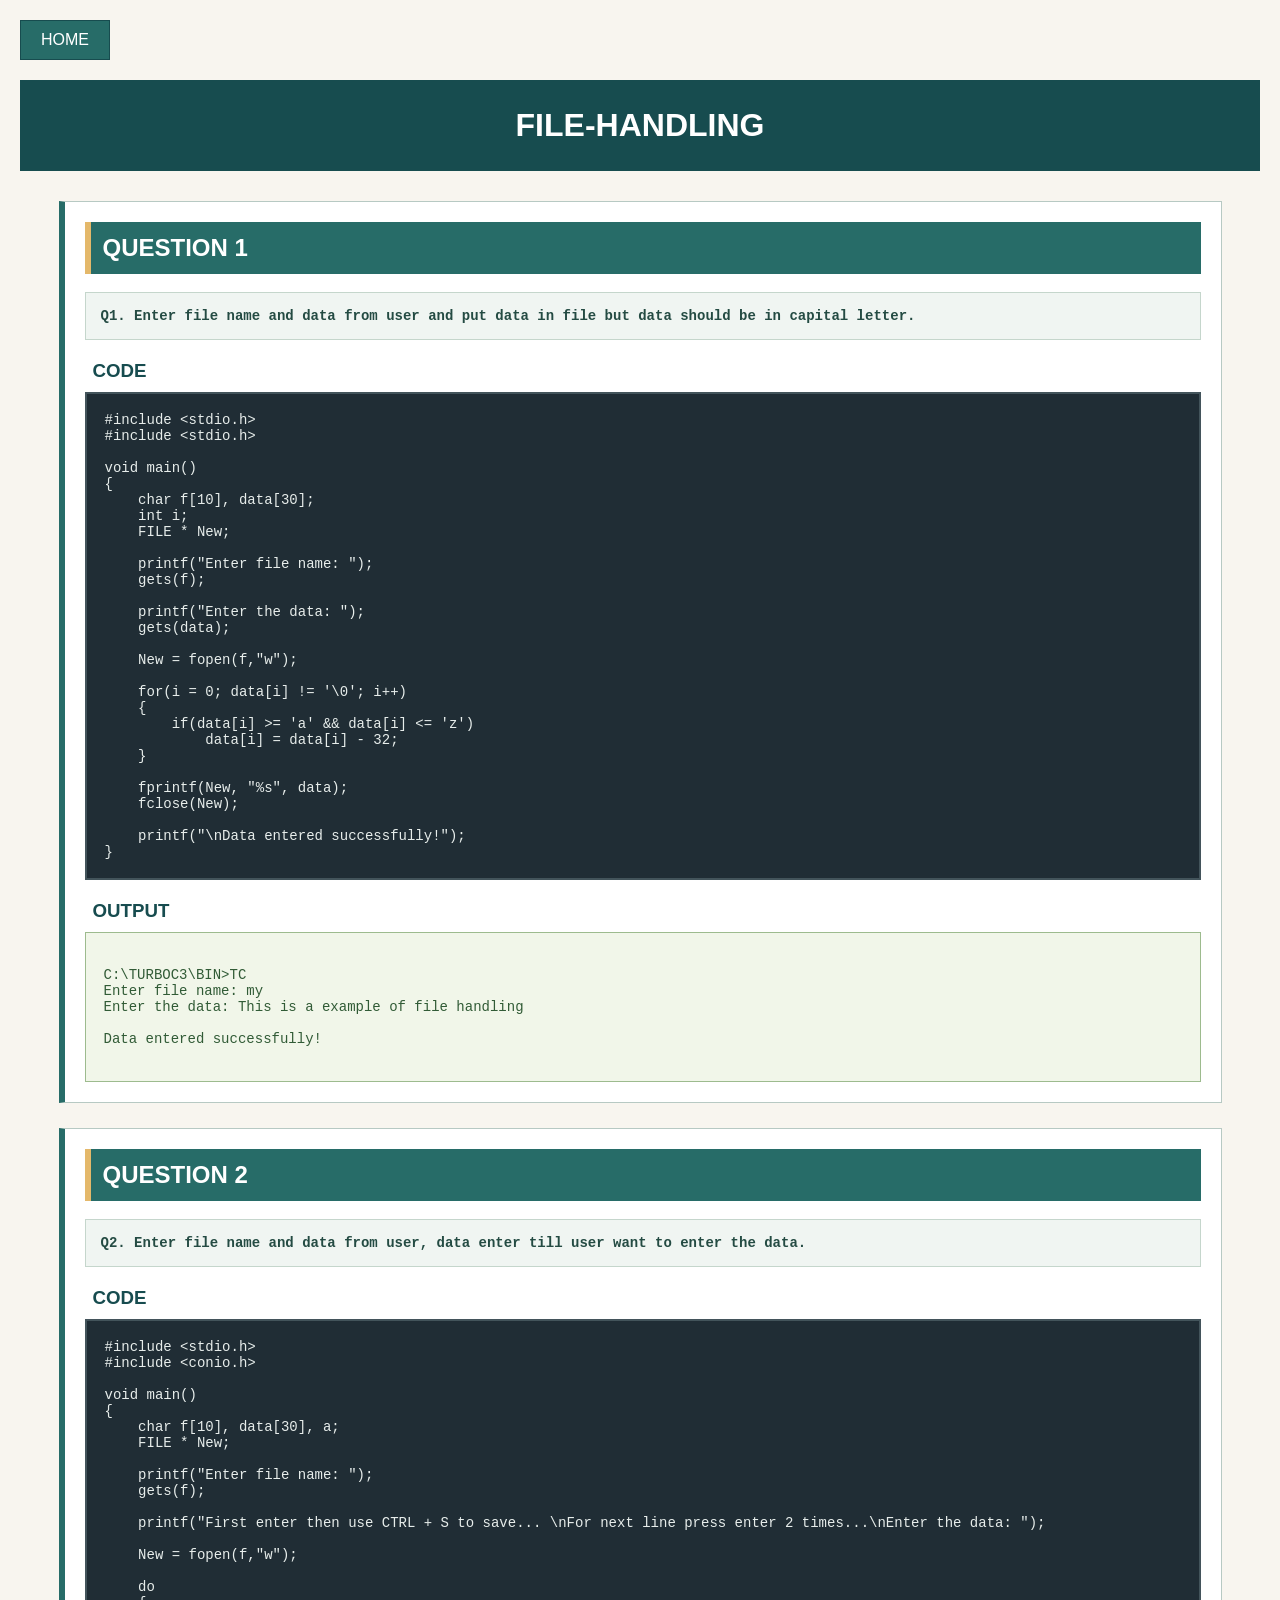
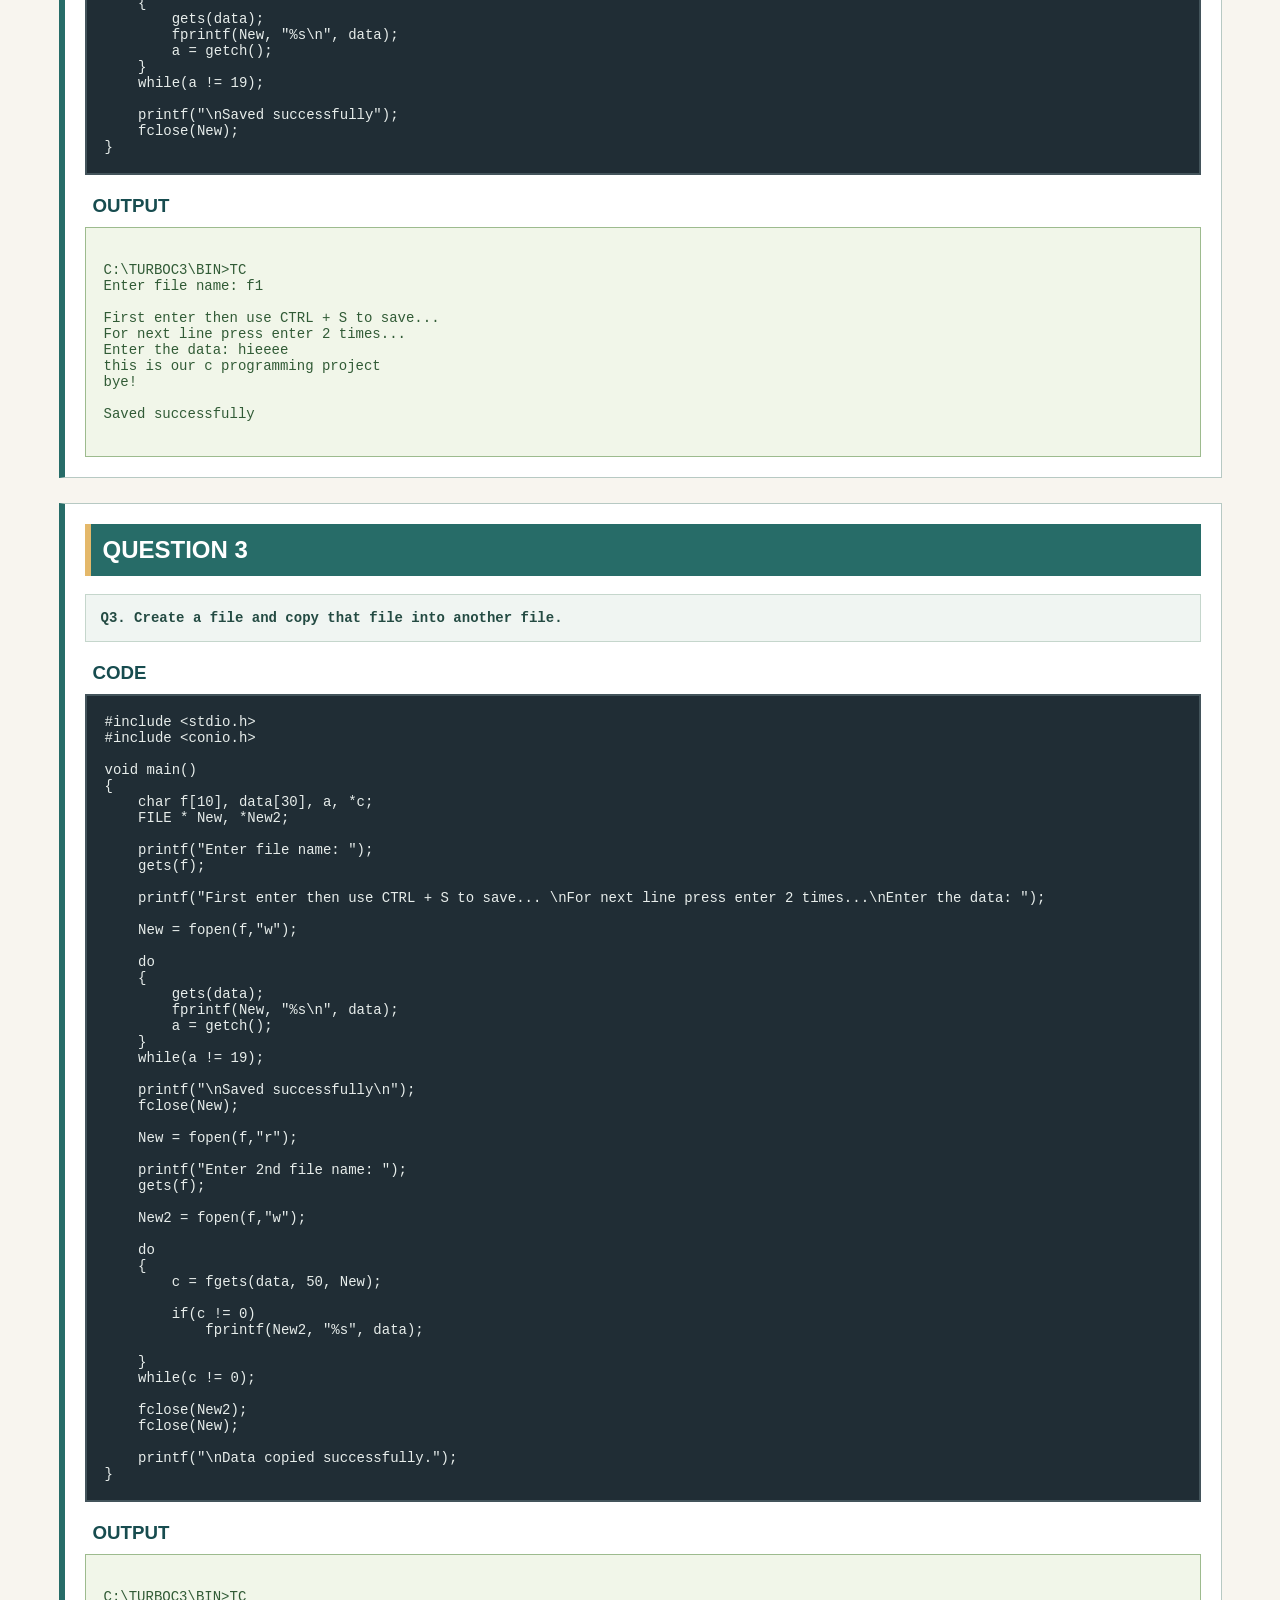
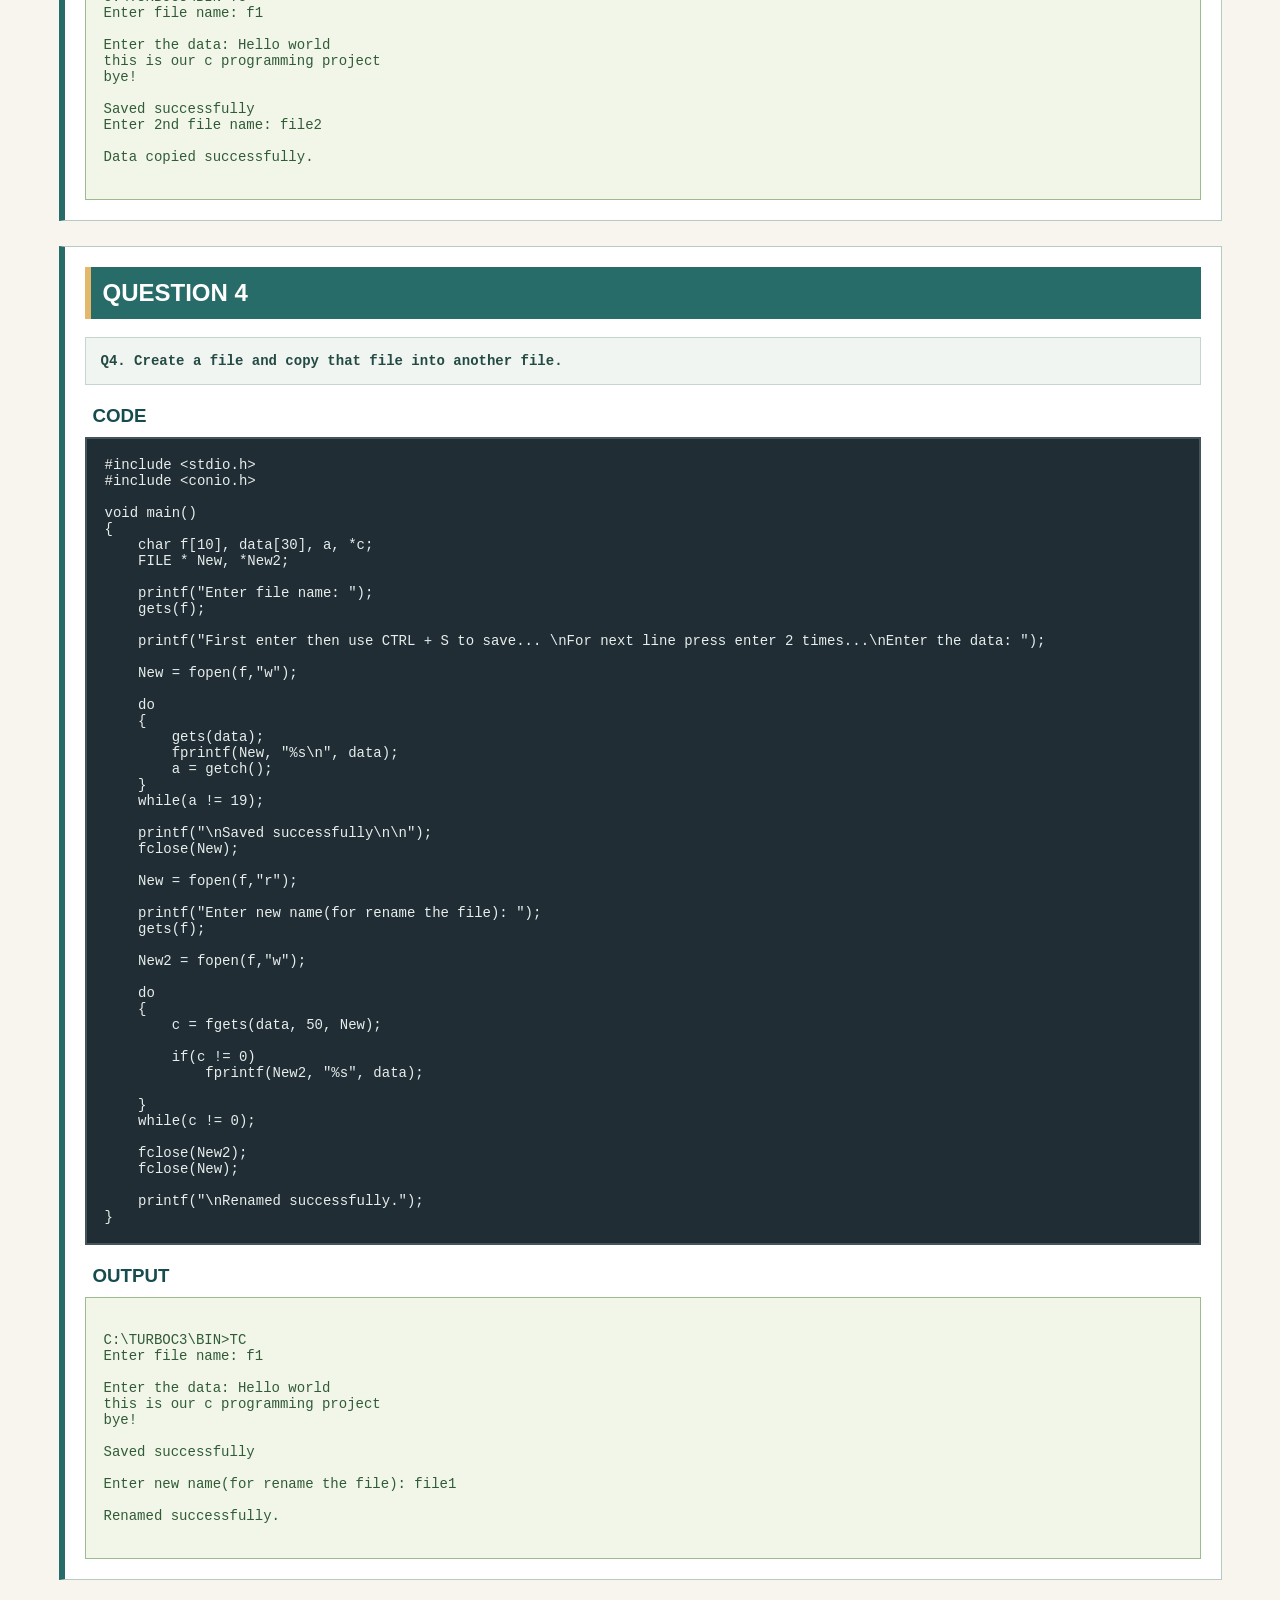
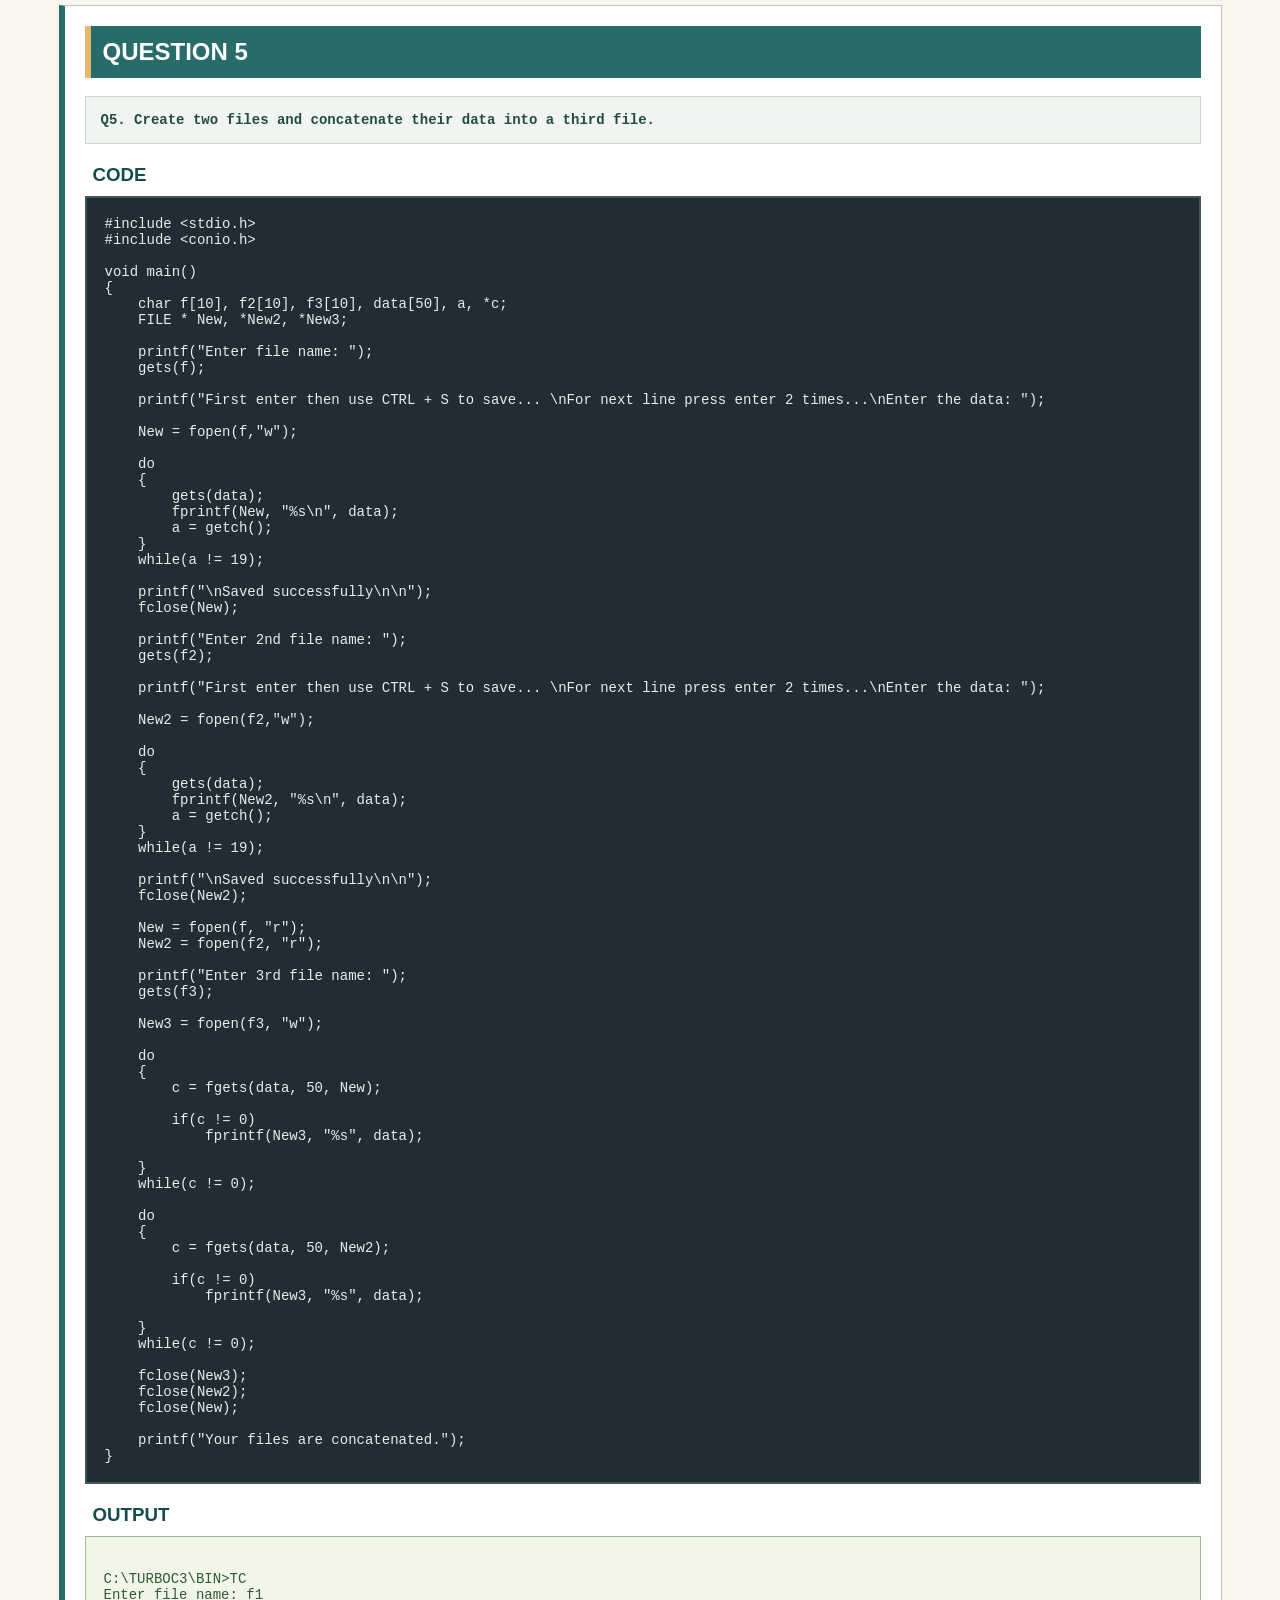
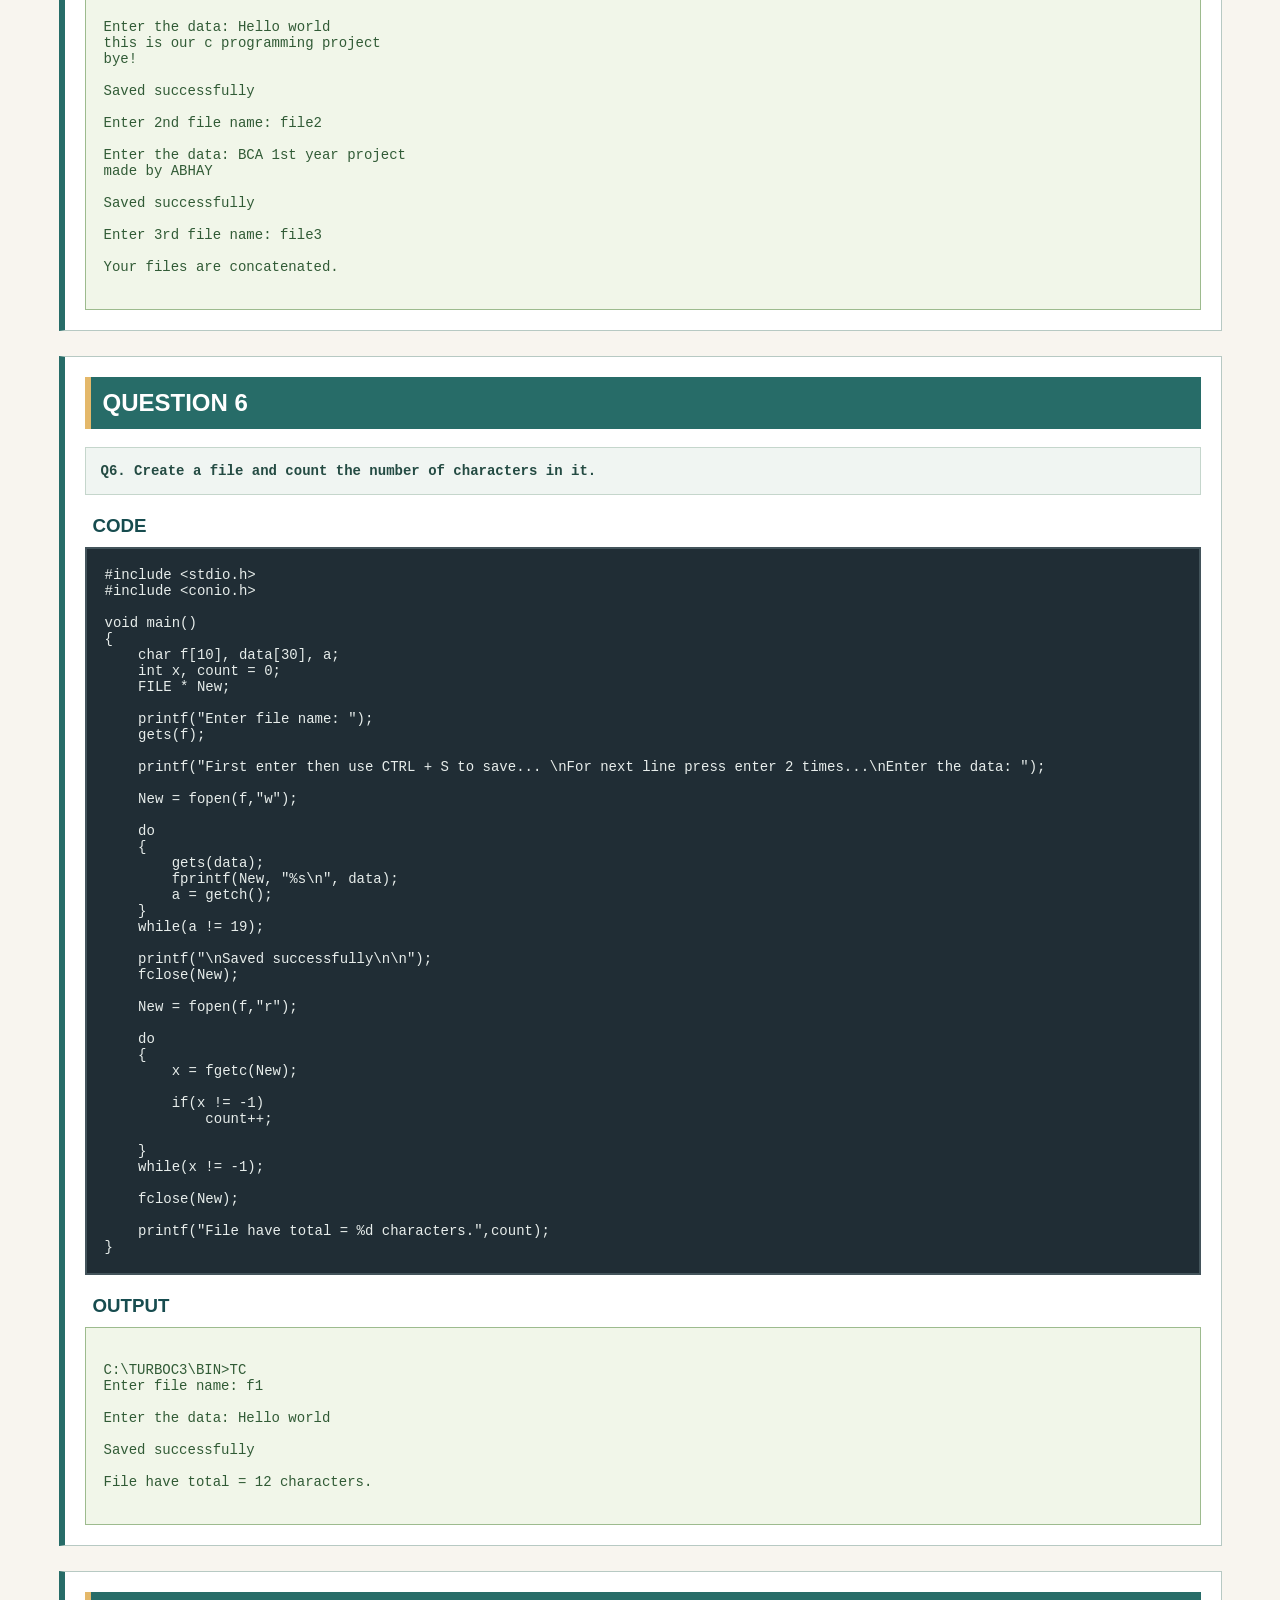
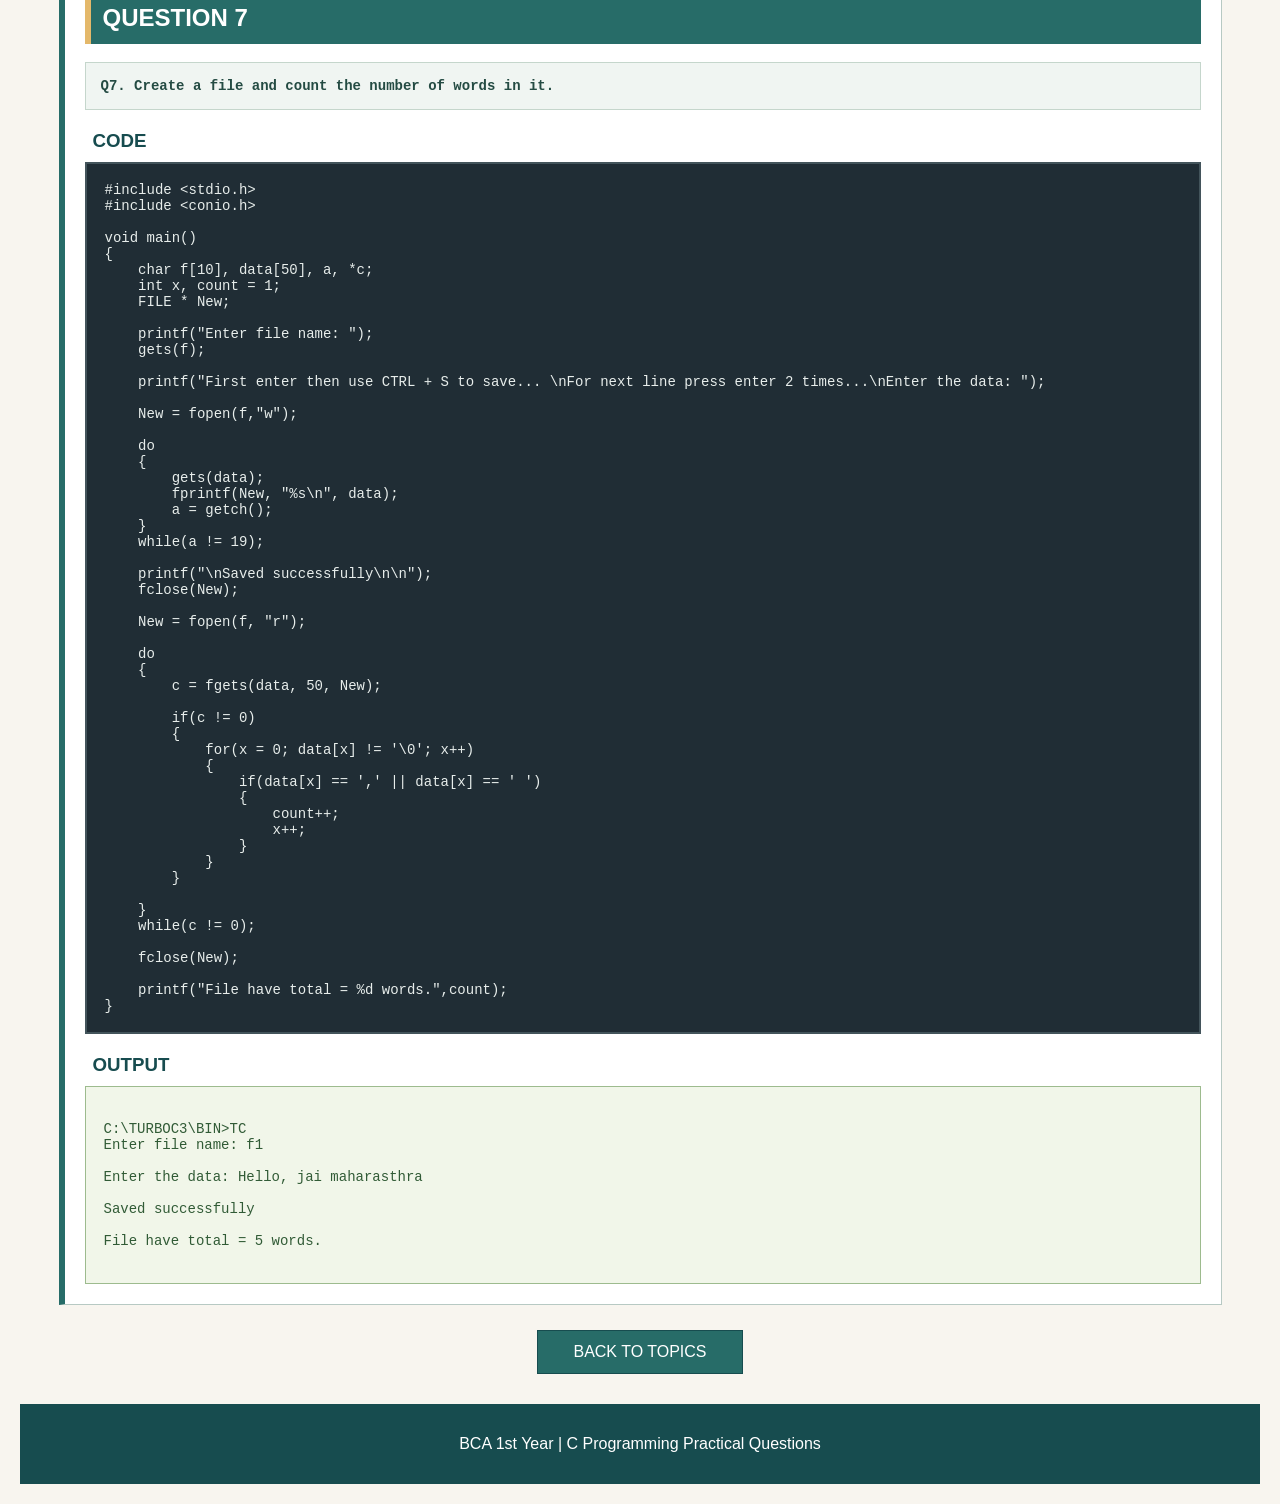
<file: filehandling.html>
<!DOCTYPE html>
<html>
<head>
    <meta charset="utf-8">
    <meta name="viewport" content="width=device-width, initial-scale=1">
    <title> file handling</title>
<link rel="stylesheet" href="styles.css">
</head>

<body>

    <a href="index.html" class="home-link">HOME</a>

    <h1>FILE-HANDLING</h1>


    <div class="question-box">

        <h2>QUESTION 1</h2>

        <div class="question">
            <pre><b>Q1. Enter file name and data from user and put data in file but data should be in capital letter.</b></pre>
        </div>

        <h3>CODE</h3>

        <div class="code">
            <pre><code>#include &lt;stdio.h&gt;
#include &lt;stdio.h&gt;

void main()
{
    char f[10], data[30];
    int i;
    FILE * New;

    printf("Enter file name: ");
    gets(f);

    printf("Enter the data: ");
    gets(data);

    New = fopen(f,"w");

    for(i = 0; data[i] != '\0'; i++)
    {
        if(data[i] >= 'a' && data[i] <= 'z')
            data[i] = data[i] - 32;
    }

    fprintf(New, "%s", data);
    fclose(New);

    printf("\nData entered successfully!");
}</code></pre>
        </div>

        <h3>OUTPUT</h3>

        <div class="output">
            <pre><code>
C:\TURBOC3\BIN>TC
Enter file name: my
Enter the data: This is a example of file handling

Data entered successfully!
            </code></pre>
        </div>

    </div>


    <div class="question-box">

        <h2>QUESTION 2</h2>

        <div class="question">
            <pre><b>Q2. Enter file name and data from user, data enter till user want to enter the data.</b></pre>
        </div>

        <h3>CODE</h3>

        <div class="code">
            <pre><code>#include &lt;stdio.h&gt;
#include &lt;conio.h&gt;

void main()
{
    char f[10], data[30], a;
    FILE * New;

    printf("Enter file name: ");
    gets(f);

    printf("First enter then use CTRL + S to save... \nFor next line press enter 2 times...\nEnter the data: ");

    New = fopen(f,"w");

    do
    {
        gets(data);
        fprintf(New, "%s\n", data);
        a = getch();
    }
    while(a != 19);

    printf("\nSaved successfully");
    fclose(New);
}</code></pre>
        </div>

        <h3>OUTPUT</h3>

        <div class="output">
            <pre><code>
C:\TURBOC3\BIN>TC
Enter file name: f1

First enter then use CTRL + S to save...
For next line press enter 2 times...
Enter the data: hieeee
this is our c programming project
bye!

Saved successfully
            </code></pre>
        </div>

    </div>


    <div class="question-box">

        <h2>QUESTION 3</h2>

        <div class="question">
            <pre><b>Q3. Create a file and copy that file into another file.</b></pre>
        </div>

        <h3>CODE</h3>

        <div class="code">
            <pre><code>#include &lt;stdio.h&gt;
#include &lt;conio.h&gt;

void main()
{
    char f[10], data[30], a, *c;
    FILE * New, *New2;

    printf("Enter file name: ");
    gets(f);

    printf("First enter then use CTRL + S to save... \nFor next line press enter 2 times...\nEnter the data: ");

    New = fopen(f,"w");

    do
    {
        gets(data);
        fprintf(New, "%s\n", data);
        a = getch();
    }
    while(a != 19);

    printf("\nSaved successfully\n");
    fclose(New);

    New = fopen(f,"r");

    printf("Enter 2nd file name: ");
    gets(f);

    New2 = fopen(f,"w");

    do
    {
        c = fgets(data, 50, New);

        if(c != 0)
            fprintf(New2, "%s", data);

    }
    while(c != 0);

    fclose(New2);
    fclose(New);

    printf("\nData copied successfully.");
}</code></pre>
        </div>

        <h3>OUTPUT</h3>

        <div class="output">
            <pre><code>
C:\TURBOC3\BIN>TC
Enter file name: f1

Enter the data: Hello world
this is our c programming project
bye!

Saved successfully
Enter 2nd file name: file2

Data copied successfully.
            </code></pre>
        </div>

    </div>


    <div class="question-box">

        <h2>QUESTION 4</h2>

        <div class="question">
            <pre><b>Q4. Create a file and copy that file into another file.</b></pre>
        </div>

        <h3>CODE</h3>

        <div class="code">
            <pre><code>#include &lt;stdio.h&gt;
#include &lt;conio.h&gt;

void main()
{
    char f[10], data[30], a, *c;
    FILE * New, *New2;

    printf("Enter file name: ");
    gets(f);

    printf("First enter then use CTRL + S to save... \nFor next line press enter 2 times...\nEnter the data: ");

    New = fopen(f,"w");

    do
    {
        gets(data);
        fprintf(New, "%s\n", data);
        a = getch();
    }
    while(a != 19);

    printf("\nSaved successfully\n\n");
    fclose(New);

    New = fopen(f,"r");

    printf("Enter new name(for rename the file): ");
    gets(f);

    New2 = fopen(f,"w");

    do
    {
        c = fgets(data, 50, New);

        if(c != 0)
            fprintf(New2, "%s", data);

    }
    while(c != 0);

    fclose(New2);
    fclose(New);

    printf("\nRenamed successfully.");
}</code></pre>
        </div>

        <h3>OUTPUT</h3>

        <div class="output">
            <pre><code>
C:\TURBOC3\BIN>TC
Enter file name: f1

Enter the data: Hello world
this is our c programming project
bye!

Saved successfully

Enter new name(for rename the file): file1

Renamed successfully.
            </code></pre>
        </div>

    </div>


    <div class="question-box">

        <h2>QUESTION 5</h2>

        <div class="question">
            <pre><b>Q5. Create two files and concatenate their data into a third file.</b></pre>
        </div>

        <h3>CODE</h3>

        <div class="code">
            <pre><code>#include &lt;stdio.h&gt;
#include &lt;conio.h&gt;

void main()
{
    char f[10], f2[10], f3[10], data[50], a, *c;
    FILE * New, *New2, *New3;

    printf("Enter file name: ");
    gets(f);

    printf("First enter then use CTRL + S to save... \nFor next line press enter 2 times...\nEnter the data: ");

    New = fopen(f,"w");

    do
    {
        gets(data);
        fprintf(New, "%s\n", data);
        a = getch();
    }
    while(a != 19);

    printf("\nSaved successfully\n\n");
    fclose(New);

    printf("Enter 2nd file name: ");
    gets(f2);

    printf("First enter then use CTRL + S to save... \nFor next line press enter 2 times...\nEnter the data: ");

    New2 = fopen(f2,"w");

    do
    {
        gets(data);
        fprintf(New2, "%s\n", data);
        a = getch();
    }
    while(a != 19);

    printf("\nSaved successfully\n\n");
    fclose(New2);

    New = fopen(f, "r");
    New2 = fopen(f2, "r");

    printf("Enter 3rd file name: ");
    gets(f3);

    New3 = fopen(f3, "w");

    do
    {
        c = fgets(data, 50, New);

        if(c != 0)
            fprintf(New3, "%s", data);

    }
    while(c != 0);

    do
    {
        c = fgets(data, 50, New2);

        if(c != 0)
            fprintf(New3, "%s", data);

    }
    while(c != 0);

    fclose(New3);
    fclose(New2);
    fclose(New);

    printf("Your files are concatenated.");
}</code></pre>
        </div>

        <h3>OUTPUT</h3>

        <div class="output">
            <pre><code>
C:\TURBOC3\BIN>TC
Enter file name: f1

Enter the data: Hello world
this is our c programming project
bye!

Saved successfully

Enter 2nd file name: file2

Enter the data: BCA 1st year project
made by ABHAY

Saved successfully

Enter 3rd file name: file3

Your files are concatenated.
            </code></pre>
        </div>

    </div>


    <div class="question-box">

        <h2>QUESTION 6</h2>

        <div class="question">
            <pre><b>Q6. Create a file and count the number of characters in it.</b></pre>
        </div>

        <h3>CODE</h3>

        <div class="code">
            <pre><code>#include &lt;stdio.h&gt;
#include &lt;conio.h&gt;

void main()
{
    char f[10], data[30], a;
    int x, count = 0;
    FILE * New;

    printf("Enter file name: ");
    gets(f);

    printf("First enter then use CTRL + S to save... \nFor next line press enter 2 times...\nEnter the data: ");

    New = fopen(f,"w");

    do
    {
        gets(data);
        fprintf(New, "%s\n", data);
        a = getch();
    }
    while(a != 19);

    printf("\nSaved successfully\n\n");
    fclose(New);

    New = fopen(f,"r");

    do
    {
        x = fgetc(New);

        if(x != -1)
            count++;

    }
    while(x != -1);

    fclose(New);

    printf("File have total = %d characters.",count);
}</code></pre>
        </div>

        <h3>OUTPUT</h3>

        <div class="output">
            <pre><code>
C:\TURBOC3\BIN>TC
Enter file name: f1

Enter the data: Hello world

Saved successfully

File have total = 12 characters.
            </code></pre>
        </div>

    </div>


    <div class="question-box">

        <h2>QUESTION 7</h2>

        <div class="question">
            <pre><b>Q7. Create a file and count the number of words in it.</b></pre>
        </div>

        <h3>CODE</h3>

        <div class="code">
            <pre><code>#include &lt;stdio.h&gt;
#include &lt;conio.h&gt;

void main()
{
    char f[10], data[50], a, *c;
    int x, count = 1;
    FILE * New;

    printf("Enter file name: ");
    gets(f);

    printf("First enter then use CTRL + S to save... \nFor next line press enter 2 times...\nEnter the data: ");

    New = fopen(f,"w");

    do
    {
        gets(data);
        fprintf(New, "%s\n", data);
        a = getch();
    }
    while(a != 19);

    printf("\nSaved successfully\n\n");
    fclose(New);

    New = fopen(f, "r");

    do
    {
        c = fgets(data, 50, New);

        if(c != 0)
        {
            for(x = 0; data[x] != '\0'; x++)
            {
                if(data[x] == ',' || data[x] == ' ')
                {
                    count++;
                    x++;
                }
            }
        }

    }
    while(c != 0);

    fclose(New);

    printf("File have total = %d words.",count);
}</code></pre>
        </div>

        <h3>OUTPUT</h3>

        <div class="output">
            <pre><code>
C:\TURBOC3\BIN>TC
Enter file name: f1

Enter the data: Hello, jai maharasthra

Saved successfully

File have total = 5 words.
            </code></pre>
        </div>

    </div>


    <a href="index.html" class="back-link">BACK TO TOPICS</a>

    <div class="footer">
        <p>BCA 1st Year | C Programming Practical Questions</p>
    </div>

</body>
</html>
</file>
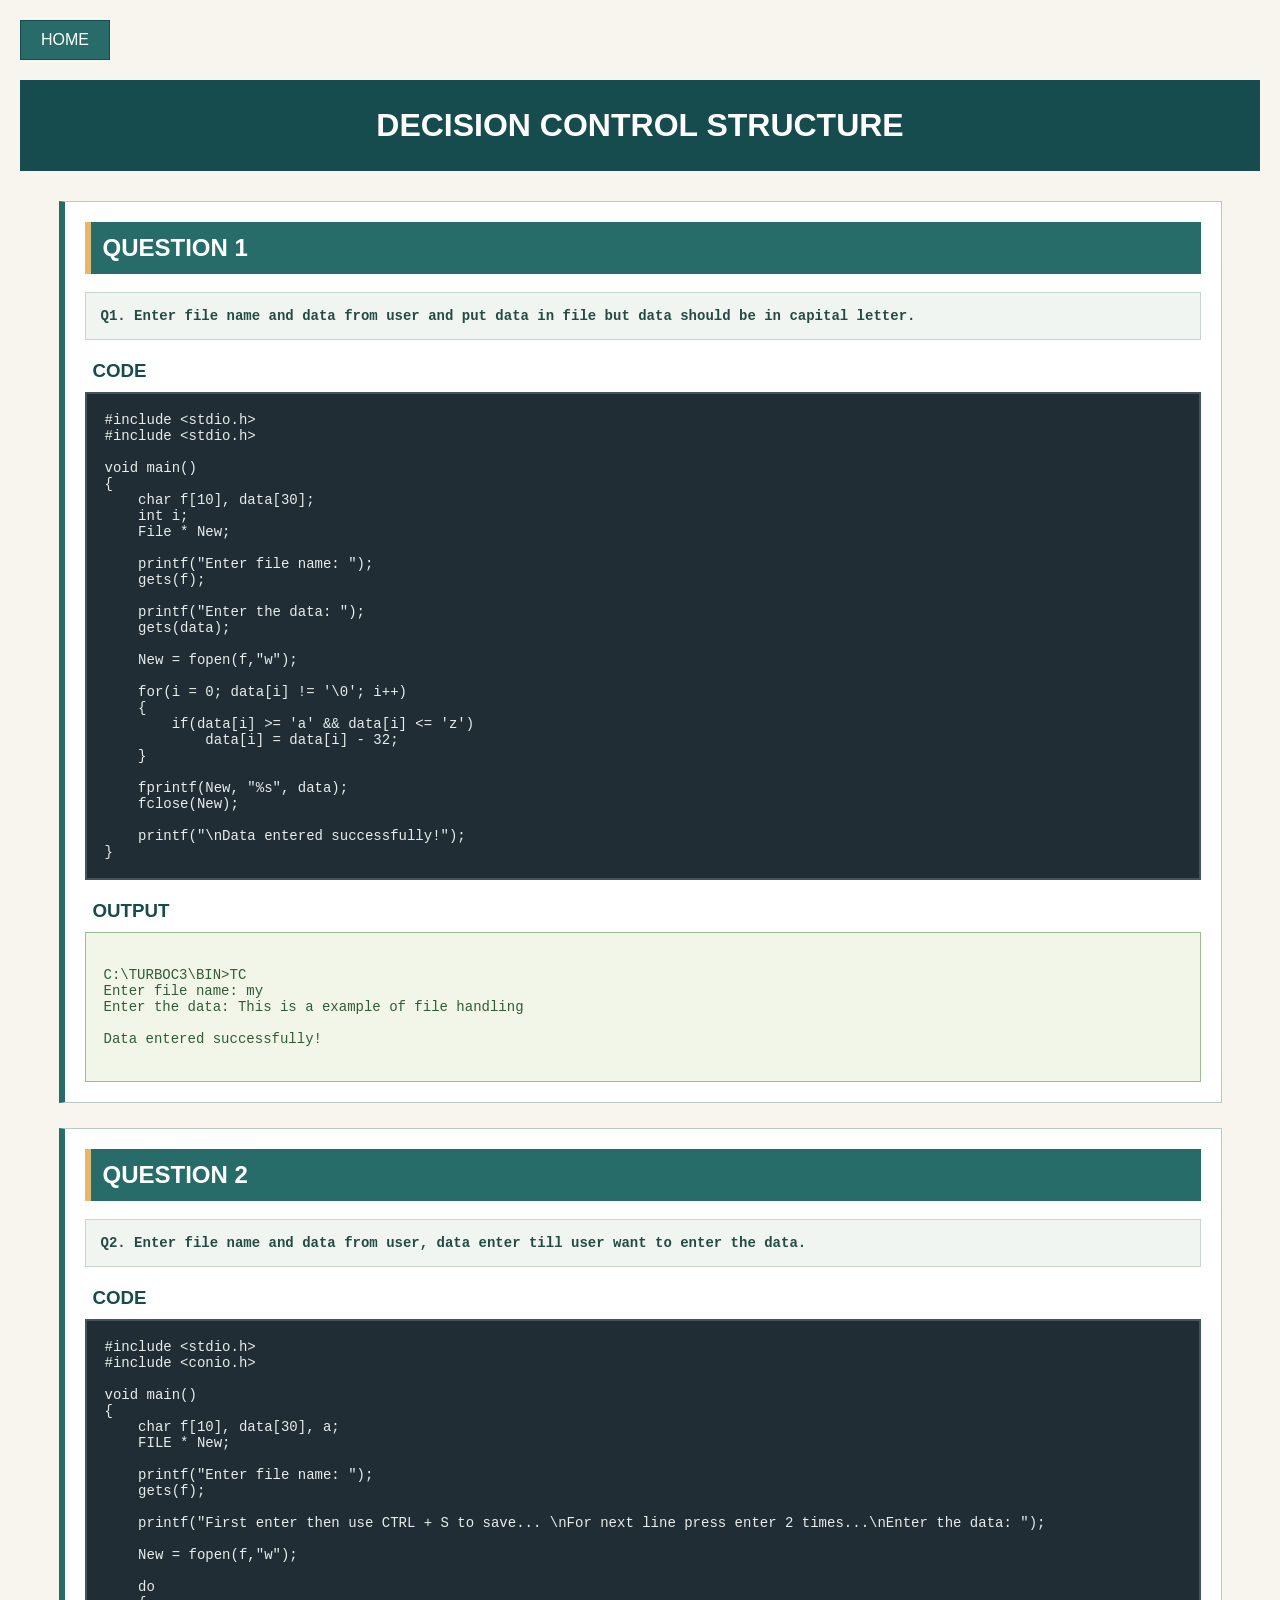
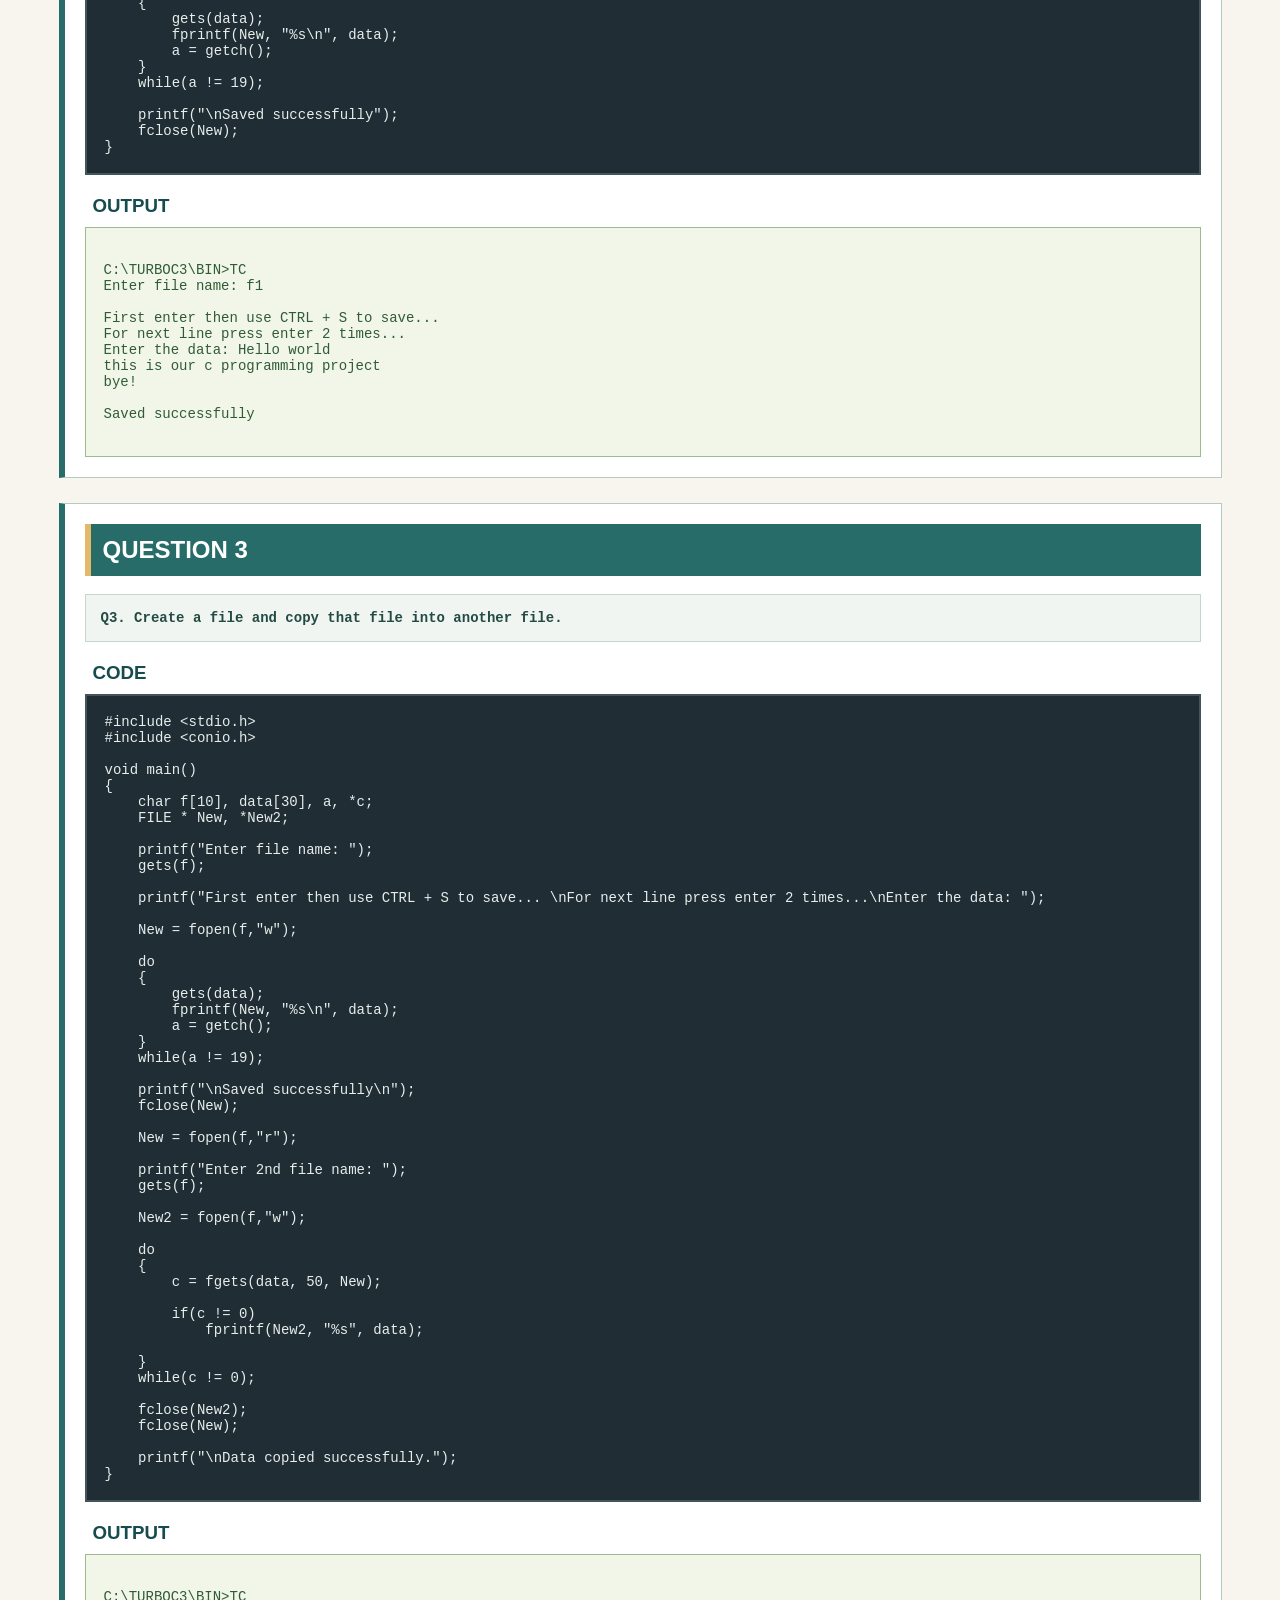
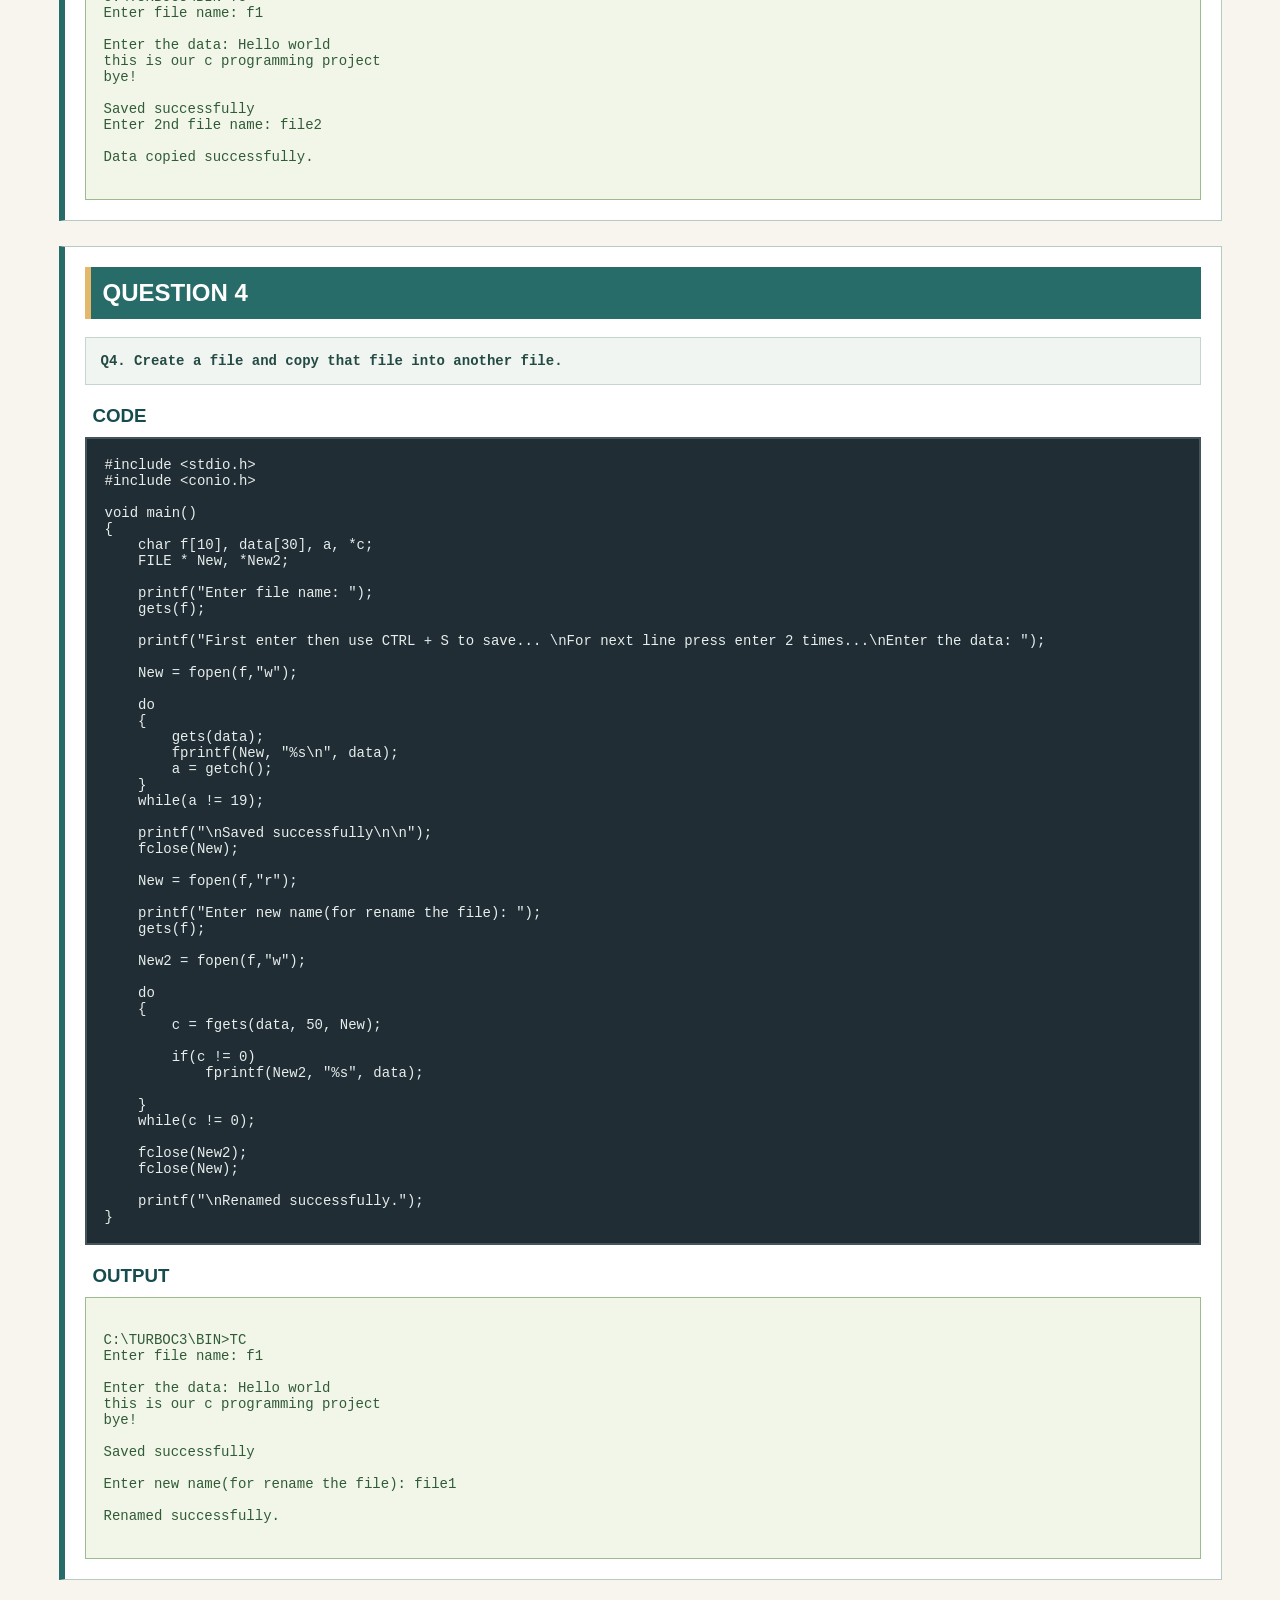
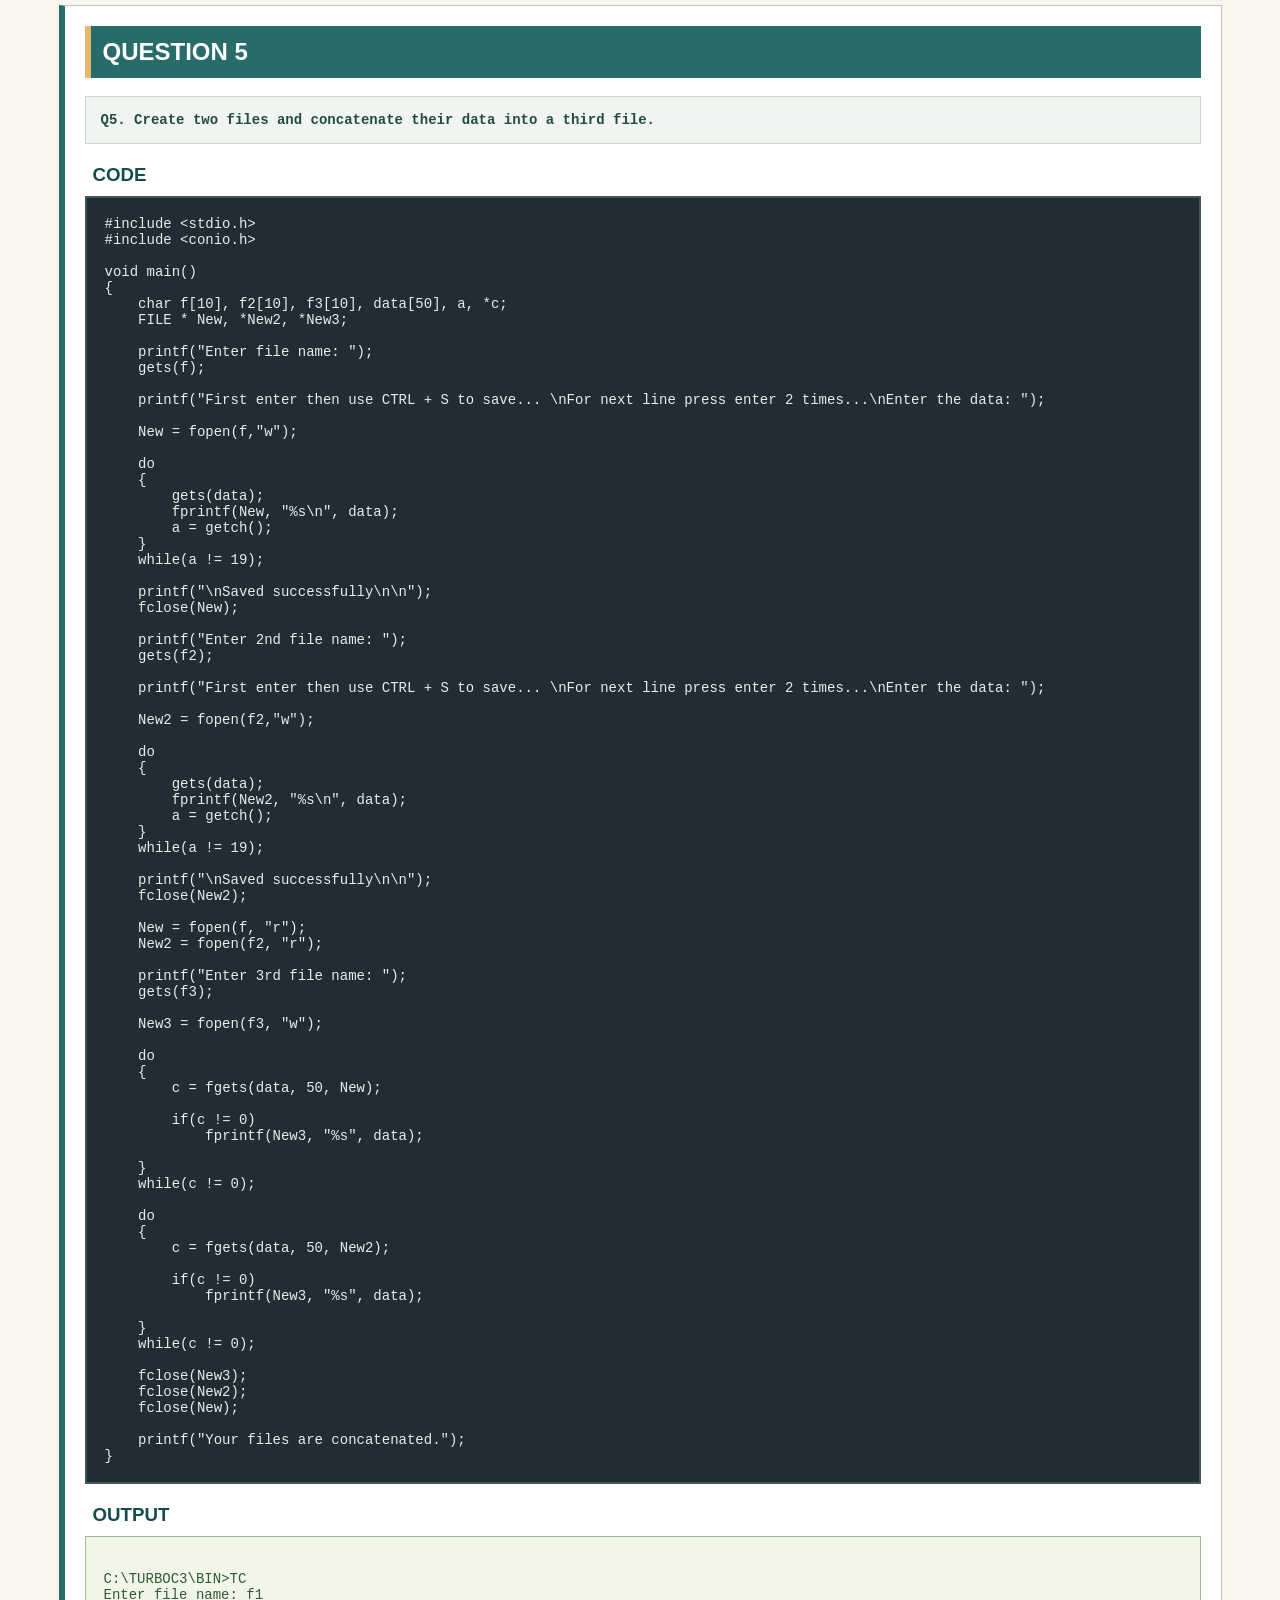
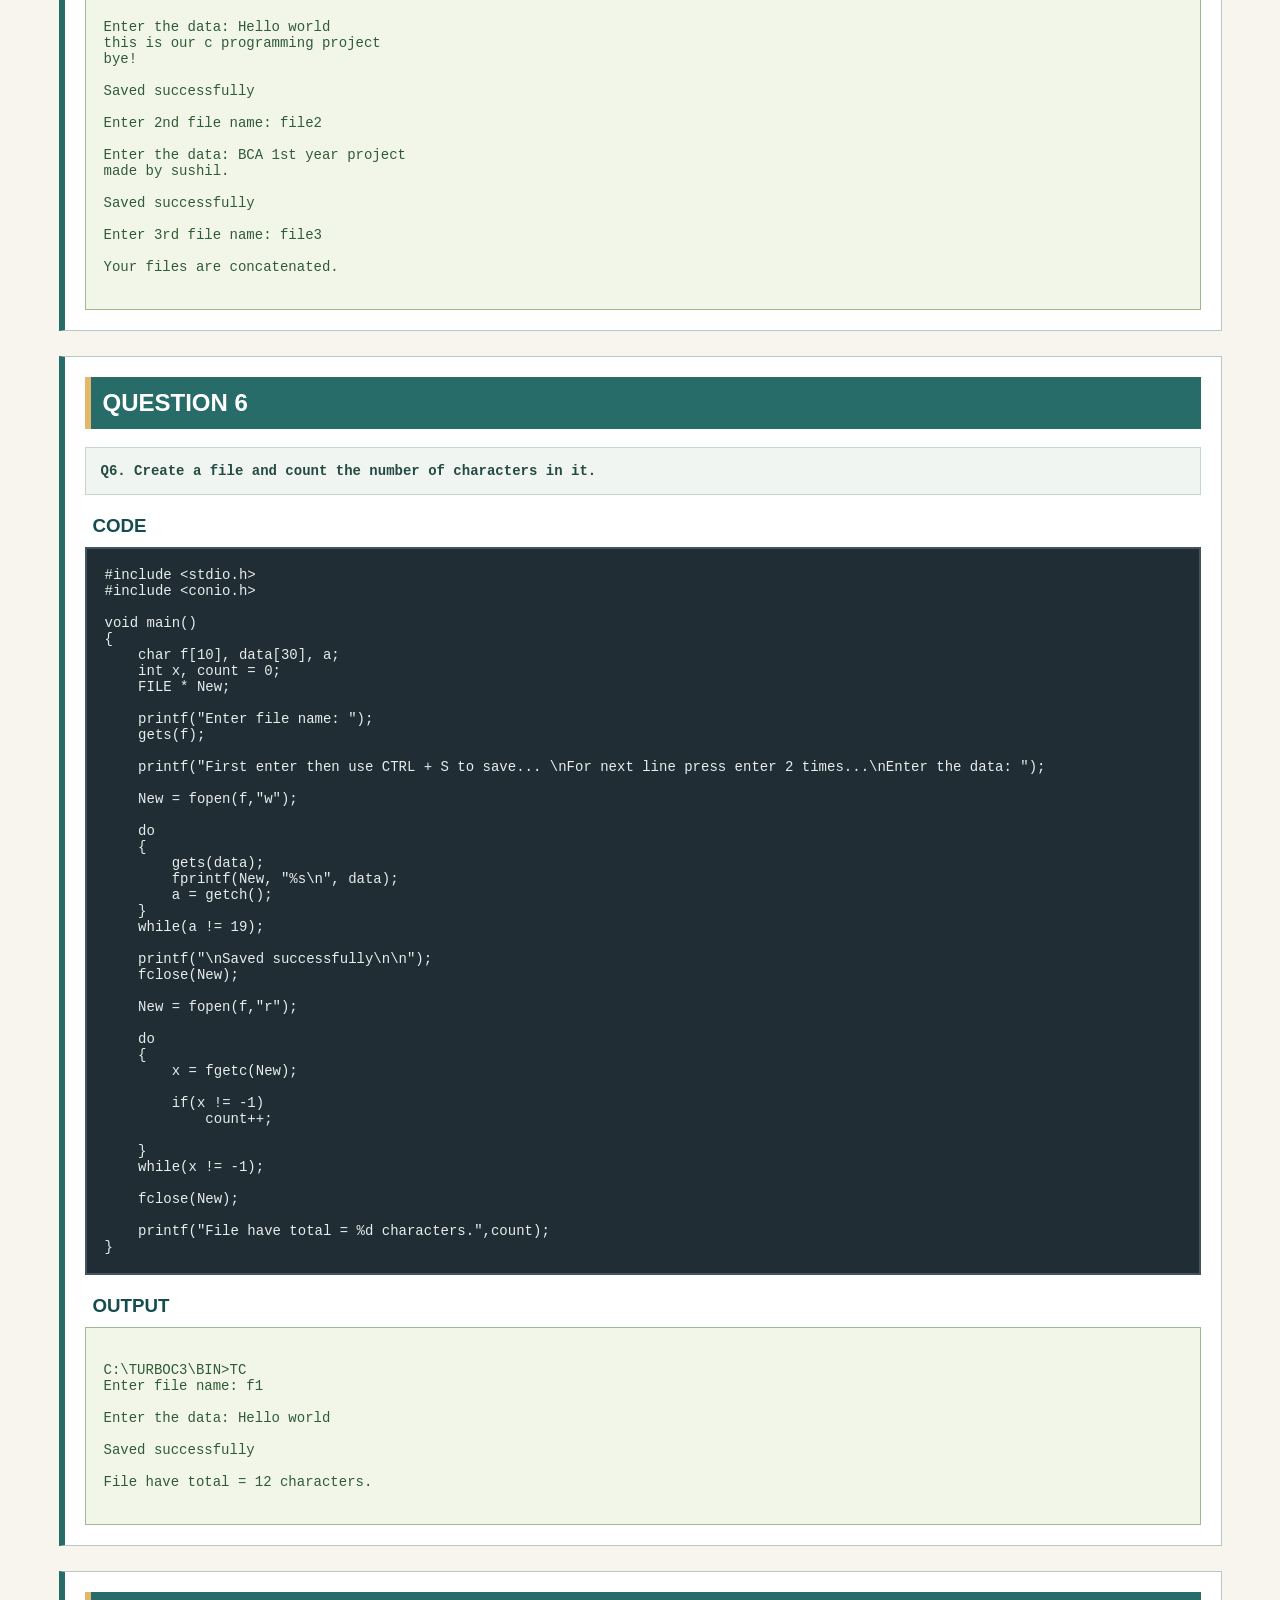
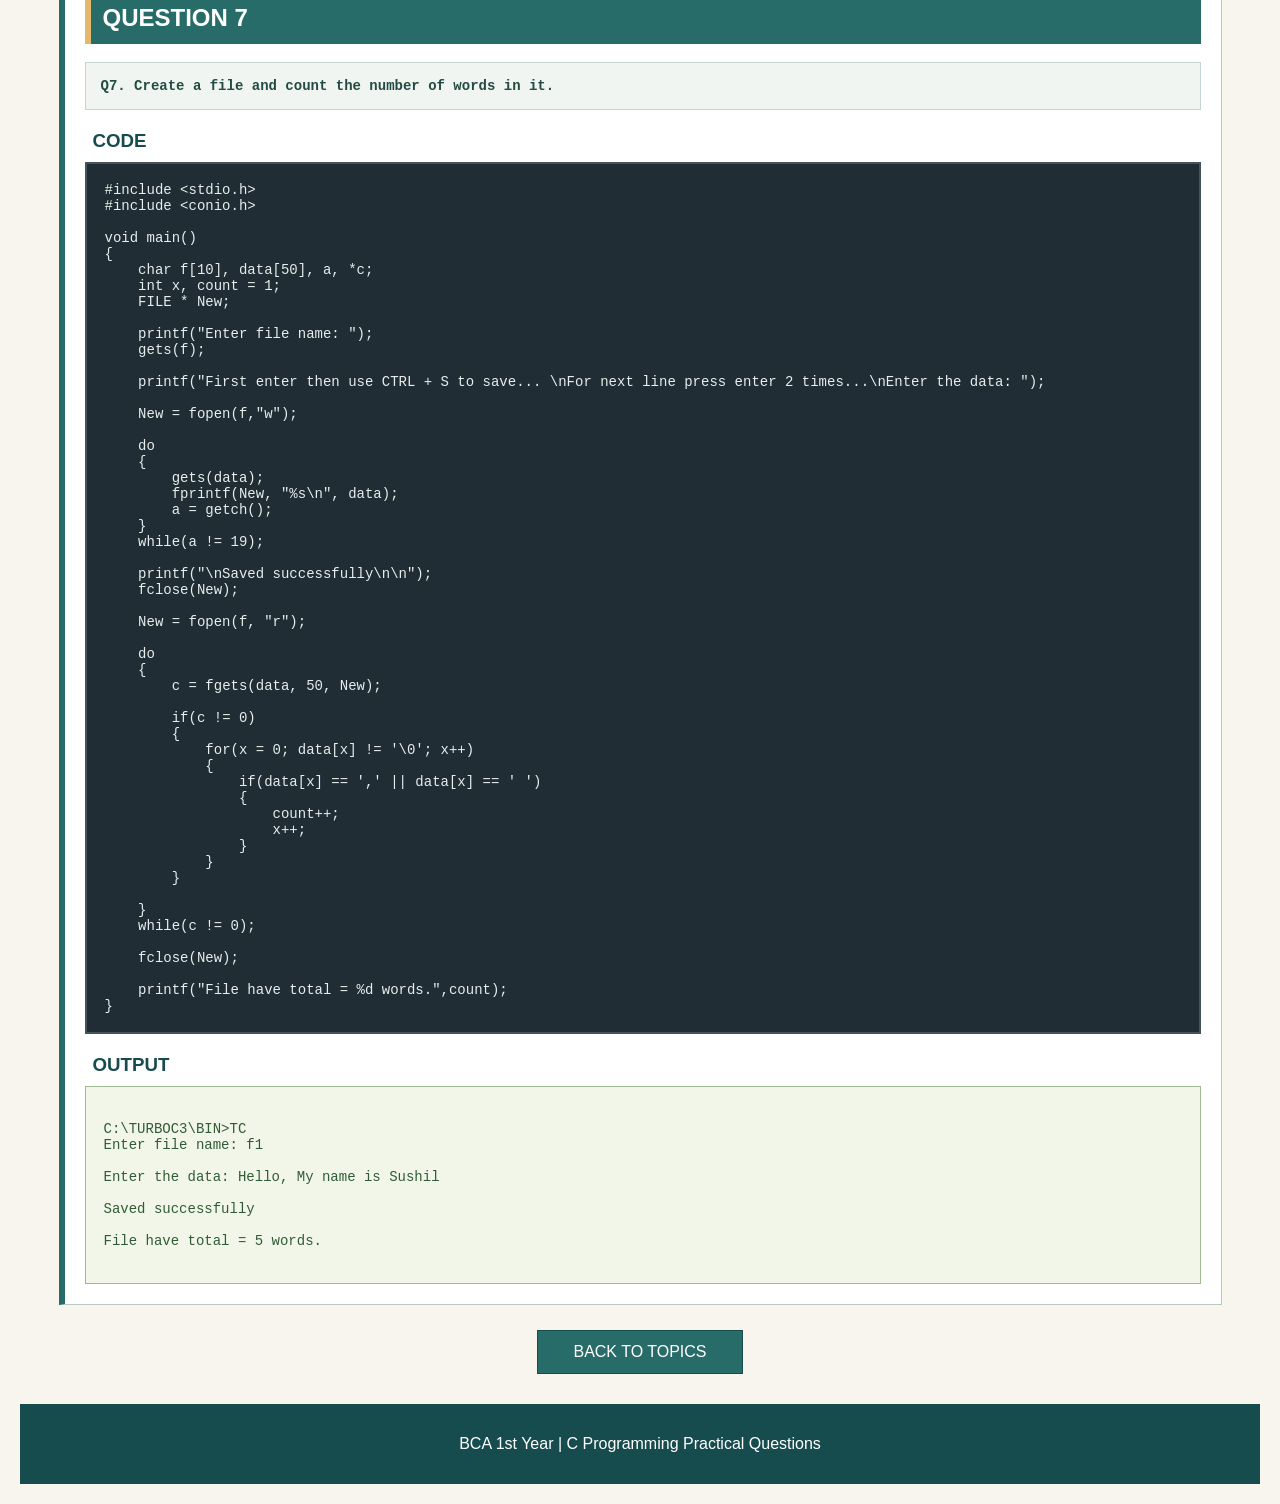
<file: Filehandling.html>
<!DOCTYPE html>
<html>
<head>
    <meta charset="utf-8">
    <meta name="viewport" content="width=device-width, initial-scale=1">
    <title>DECISION CONTROL STRUCTURE</title>

    <style>
        body {
            font-family: Arial, sans-serif;
            margin: 0;
            padding: 20px;
            background-color: #F8F5EF;
            color: #263238;
        }

        .home-link {
            display: inline-block;
            background-color: #276C68;
            color: white;
            padding: 10px 20px;
            margin-bottom: 20px;
            text-decoration: none;
            border: 1px solid #174C4F;
        }

        .home-link:hover {
            background-color: #174C4F;
        }

        h1 {
            text-align: center;
            color: white;
            background-color: #174C4F;
            padding: 25px;
            margin: 0 0 30px 0;
            border: 2px solid #174C4F;
        }

        h2 {
            color: white;
            background-color: #276C68;
            padding: 12px;
            margin: 0 0 18px 0;
            border-left: 6px solid #E4B86A;
        }

        h3 {
            color: #174C4F;
            margin-bottom: 10px;
            padding-left: 8px;
        }

        .question-box {
            width: 90%;
            margin: 25px auto;
            padding: 20px;
            background-color: white;
            border: 1px solid #B7C9C3;
            border-left: 6px solid #276C68;
        }

        .question {
            background-color: #F0F5F2;
            color: #244B43;
            padding: 15px;
            margin-bottom: 20px;
            border: 1px solid #C5D6CC;
        }

        .code {
            background-color: #202D35;
            color: #E7EDEB;
            padding: 18px;
            margin-bottom: 20px;
            border: 2px solid #43545B;
            overflow-x: auto;
        }

        .output {
            background-color: #F1F6E9;
            color: #315B36;
            padding: 18px;
            border: 1px solid #9DBB8E;
            overflow-x: auto;
        }

        pre {
            white-space: pre-wrap;
            overflow-wrap: anywhere;
            font-family: Consolas, monospace;
            font-size: 14px;
            margin: 0;
        }

        code {
            font-family: Consolas, monospace;
        }

        .back-link {
            display: block;
            width: 180px;
            text-align: center;
            background-color: #276C68;
            color: white;
            padding: 12px;
            margin: 25px auto;
            text-decoration: none;
            border: 1px solid #174C4F;
        }

        .back-link:hover {
            background-color: #174C4F;
        }

        .footer {
            text-align: center;
            background-color: #174C4F;
            color: white;
            padding: 15px;
            margin-top: 30px;
        }

        @media screen and (max-width: 600px) {
            body {
                padding: 10px;
            }

            .question-box {
                width: auto;
                margin: 18px 0;
                padding: 12px;
            }

            pre {
                font-size: 12px;
            }
        }
    </style>
</head>

<body>

    <a href="index.html" class="home-link">HOME</a>

    <h1>DECISION CONTROL STRUCTURE</h1>


    <div class="question-box">

        <h2>QUESTION 1</h2>

        <div class="question">
            <pre><b>Q1. Enter file name and data from user and put data in file but data should be in capital letter.</b></pre>
        </div>

        <h3>CODE</h3>

        <div class="code">
            <pre><code>#include &lt;stdio.h&gt;
#include &lt;stdio.h&gt;

void main()
{
    char f[10], data[30];
    int i;
    File * New;

    printf("Enter file name: ");
    gets(f);

    printf("Enter the data: ");
    gets(data);

    New = fopen(f,"w");

    for(i = 0; data[i] != '\0'; i++)
    {
        if(data[i] >= 'a' && data[i] <= 'z')
            data[i] = data[i] - 32;
    }

    fprintf(New, "%s", data);
    fclose(New);

    printf("\nData entered successfully!");
}</code></pre>
        </div>

        <h3>OUTPUT</h3>

        <div class="output">
            <pre><code>
C:\TURBOC3\BIN>TC
Enter file name: my
Enter the data: This is a example of file handling

Data entered successfully!
            </code></pre>
        </div>

    </div>


    <div class="question-box">

        <h2>QUESTION 2</h2>

        <div class="question">
            <pre><b>Q2. Enter file name and data from user, data enter till user want to enter the data.</b></pre>
        </div>

        <h3>CODE</h3>

        <div class="code">
            <pre><code>#include &lt;stdio.h&gt;
#include &lt;conio.h&gt;

void main()
{
    char f[10], data[30], a;
    FILE * New;

    printf("Enter file name: ");
    gets(f);

    printf("First enter then use CTRL + S to save... \nFor next line press enter 2 times...\nEnter the data: ");

    New = fopen(f,"w");

    do
    {
        gets(data);
        fprintf(New, "%s\n", data);
        a = getch();
    }
    while(a != 19);

    printf("\nSaved successfully");
    fclose(New);
}</code></pre>
        </div>

        <h3>OUTPUT</h3>

        <div class="output">
            <pre><code>
C:\TURBOC3\BIN>TC
Enter file name: f1

First enter then use CTRL + S to save...
For next line press enter 2 times...
Enter the data: Hello world
this is our c programming project
bye!

Saved successfully
            </code></pre>
        </div>

    </div>


    <div class="question-box">

        <h2>QUESTION 3</h2>

        <div class="question">
            <pre><b>Q3. Create a file and copy that file into another file.</b></pre>
        </div>

        <h3>CODE</h3>

        <div class="code">
            <pre><code>#include &lt;stdio.h&gt;
#include &lt;conio.h&gt;

void main()
{
    char f[10], data[30], a, *c;
    FILE * New, *New2;

    printf("Enter file name: ");
    gets(f);

    printf("First enter then use CTRL + S to save... \nFor next line press enter 2 times...\nEnter the data: ");

    New = fopen(f,"w");

    do
    {
        gets(data);
        fprintf(New, "%s\n", data);
        a = getch();
    }
    while(a != 19);

    printf("\nSaved successfully\n");
    fclose(New);

    New = fopen(f,"r");

    printf("Enter 2nd file name: ");
    gets(f);

    New2 = fopen(f,"w");

    do
    {
        c = fgets(data, 50, New);

        if(c != 0)
            fprintf(New2, "%s", data);

    }
    while(c != 0);

    fclose(New2);
    fclose(New);

    printf("\nData copied successfully.");
}</code></pre>
        </div>

        <h3>OUTPUT</h3>

        <div class="output">
            <pre><code>
C:\TURBOC3\BIN>TC
Enter file name: f1

Enter the data: Hello world
this is our c programming project
bye!

Saved successfully
Enter 2nd file name: file2

Data copied successfully.
            </code></pre>
        </div>

    </div>


    <div class="question-box">

        <h2>QUESTION 4</h2>

        <div class="question">
            <pre><b>Q4. Create a file and copy that file into another file.</b></pre>
        </div>

        <h3>CODE</h3>

        <div class="code">
            <pre><code>#include &lt;stdio.h&gt;
#include &lt;conio.h&gt;

void main()
{
    char f[10], data[30], a, *c;
    FILE * New, *New2;

    printf("Enter file name: ");
    gets(f);

    printf("First enter then use CTRL + S to save... \nFor next line press enter 2 times...\nEnter the data: ");

    New = fopen(f,"w");

    do
    {
        gets(data);
        fprintf(New, "%s\n", data);
        a = getch();
    }
    while(a != 19);

    printf("\nSaved successfully\n\n");
    fclose(New);

    New = fopen(f,"r");

    printf("Enter new name(for rename the file): ");
    gets(f);

    New2 = fopen(f,"w");

    do
    {
        c = fgets(data, 50, New);

        if(c != 0)
            fprintf(New2, "%s", data);

    }
    while(c != 0);

    fclose(New2);
    fclose(New);

    printf("\nRenamed successfully.");
}</code></pre>
        </div>

        <h3>OUTPUT</h3>

        <div class="output">
            <pre><code>
C:\TURBOC3\BIN>TC
Enter file name: f1

Enter the data: Hello world
this is our c programming project
bye!

Saved successfully

Enter new name(for rename the file): file1

Renamed successfully.
            </code></pre>
        </div>

    </div>


    <div class="question-box">

        <h2>QUESTION 5</h2>

        <div class="question">
            <pre><b>Q5. Create two files and concatenate their data into a third file.</b></pre>
        </div>

        <h3>CODE</h3>

        <div class="code">
            <pre><code>#include &lt;stdio.h&gt;
#include &lt;conio.h&gt;

void main()
{
    char f[10], f2[10], f3[10], data[50], a, *c;
    FILE * New, *New2, *New3;

    printf("Enter file name: ");
    gets(f);

    printf("First enter then use CTRL + S to save... \nFor next line press enter 2 times...\nEnter the data: ");

    New = fopen(f,"w");

    do
    {
        gets(data);
        fprintf(New, "%s\n", data);
        a = getch();
    }
    while(a != 19);

    printf("\nSaved successfully\n\n");
    fclose(New);

    printf("Enter 2nd file name: ");
    gets(f2);

    printf("First enter then use CTRL + S to save... \nFor next line press enter 2 times...\nEnter the data: ");

    New2 = fopen(f2,"w");

    do
    {
        gets(data);
        fprintf(New2, "%s\n", data);
        a = getch();
    }
    while(a != 19);

    printf("\nSaved successfully\n\n");
    fclose(New2);

    New = fopen(f, "r");
    New2 = fopen(f2, "r");

    printf("Enter 3rd file name: ");
    gets(f3);

    New3 = fopen(f3, "w");

    do
    {
        c = fgets(data, 50, New);

        if(c != 0)
            fprintf(New3, "%s", data);

    }
    while(c != 0);

    do
    {
        c = fgets(data, 50, New2);

        if(c != 0)
            fprintf(New3, "%s", data);

    }
    while(c != 0);

    fclose(New3);
    fclose(New2);
    fclose(New);

    printf("Your files are concatenated.");
}</code></pre>
        </div>

        <h3>OUTPUT</h3>

        <div class="output">
            <pre><code>
C:\TURBOC3\BIN>TC
Enter file name: f1

Enter the data: Hello world
this is our c programming project
bye!

Saved successfully

Enter 2nd file name: file2

Enter the data: BCA 1st year project
made by sushil.

Saved successfully

Enter 3rd file name: file3

Your files are concatenated.
            </code></pre>
        </div>

    </div>


    <div class="question-box">

        <h2>QUESTION 6</h2>

        <div class="question">
            <pre><b>Q6. Create a file and count the number of characters in it.</b></pre>
        </div>

        <h3>CODE</h3>

        <div class="code">
            <pre><code>#include &lt;stdio.h&gt;
#include &lt;conio.h&gt;

void main()
{
    char f[10], data[30], a;
    int x, count = 0;
    FILE * New;

    printf("Enter file name: ");
    gets(f);

    printf("First enter then use CTRL + S to save... \nFor next line press enter 2 times...\nEnter the data: ");

    New = fopen(f,"w");

    do
    {
        gets(data);
        fprintf(New, "%s\n", data);
        a = getch();
    }
    while(a != 19);

    printf("\nSaved successfully\n\n");
    fclose(New);

    New = fopen(f,"r");

    do
    {
        x = fgetc(New);

        if(x != -1)
            count++;

    }
    while(x != -1);

    fclose(New);

    printf("File have total = %d characters.",count);
}</code></pre>
        </div>

        <h3>OUTPUT</h3>

        <div class="output">
            <pre><code>
C:\TURBOC3\BIN>TC
Enter file name: f1

Enter the data: Hello world

Saved successfully

File have total = 12 characters.
            </code></pre>
        </div>

    </div>


    <div class="question-box">

        <h2>QUESTION 7</h2>

        <div class="question">
            <pre><b>Q7. Create a file and count the number of words in it.</b></pre>
        </div>

        <h3>CODE</h3>

        <div class="code">
            <pre><code>#include &lt;stdio.h&gt;
#include &lt;conio.h&gt;

void main()
{
    char f[10], data[50], a, *c;
    int x, count = 1;
    FILE * New;

    printf("Enter file name: ");
    gets(f);

    printf("First enter then use CTRL + S to save... \nFor next line press enter 2 times...\nEnter the data: ");

    New = fopen(f,"w");

    do
    {
        gets(data);
        fprintf(New, "%s\n", data);
        a = getch();
    }
    while(a != 19);

    printf("\nSaved successfully\n\n");
    fclose(New);

    New = fopen(f, "r");

    do
    {
        c = fgets(data, 50, New);

        if(c != 0)
        {
            for(x = 0; data[x] != '\0'; x++)
            {
                if(data[x] == ',' || data[x] == ' ')
                {
                    count++;
                    x++;
                }
            }
        }

    }
    while(c != 0);

    fclose(New);

    printf("File have total = %d words.",count);
}</code></pre>
        </div>

        <h3>OUTPUT</h3>

        <div class="output">
            <pre><code>
C:\TURBOC3\BIN>TC
Enter file name: f1

Enter the data: Hello, My name is Sushil

Saved successfully

File have total = 5 words.
            </code></pre>
        </div>

    </div>


    <a href="index.html" class="back-link">BACK TO TOPICS</a>

    <div class="footer">
        <p>BCA 1st Year | C Programming Practical Questions</p>
    </div>

</body>
</html>
</file>
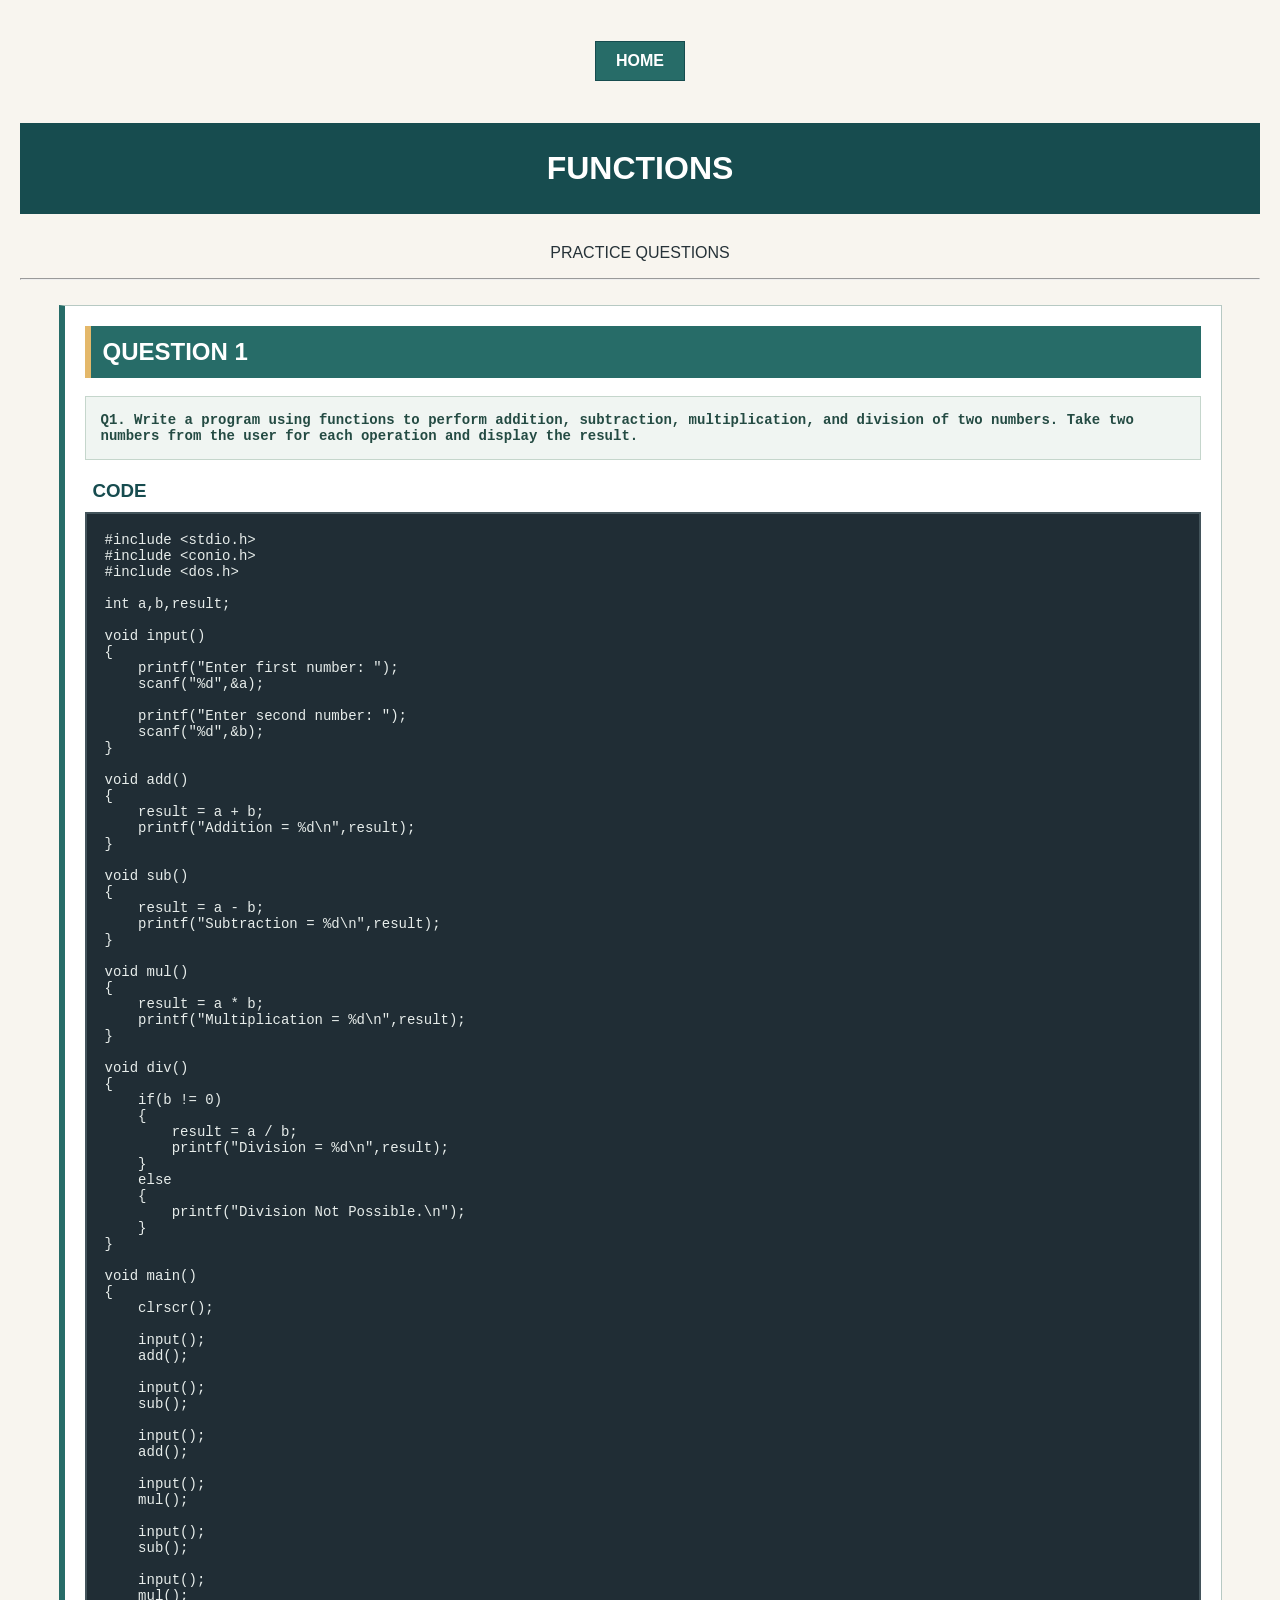
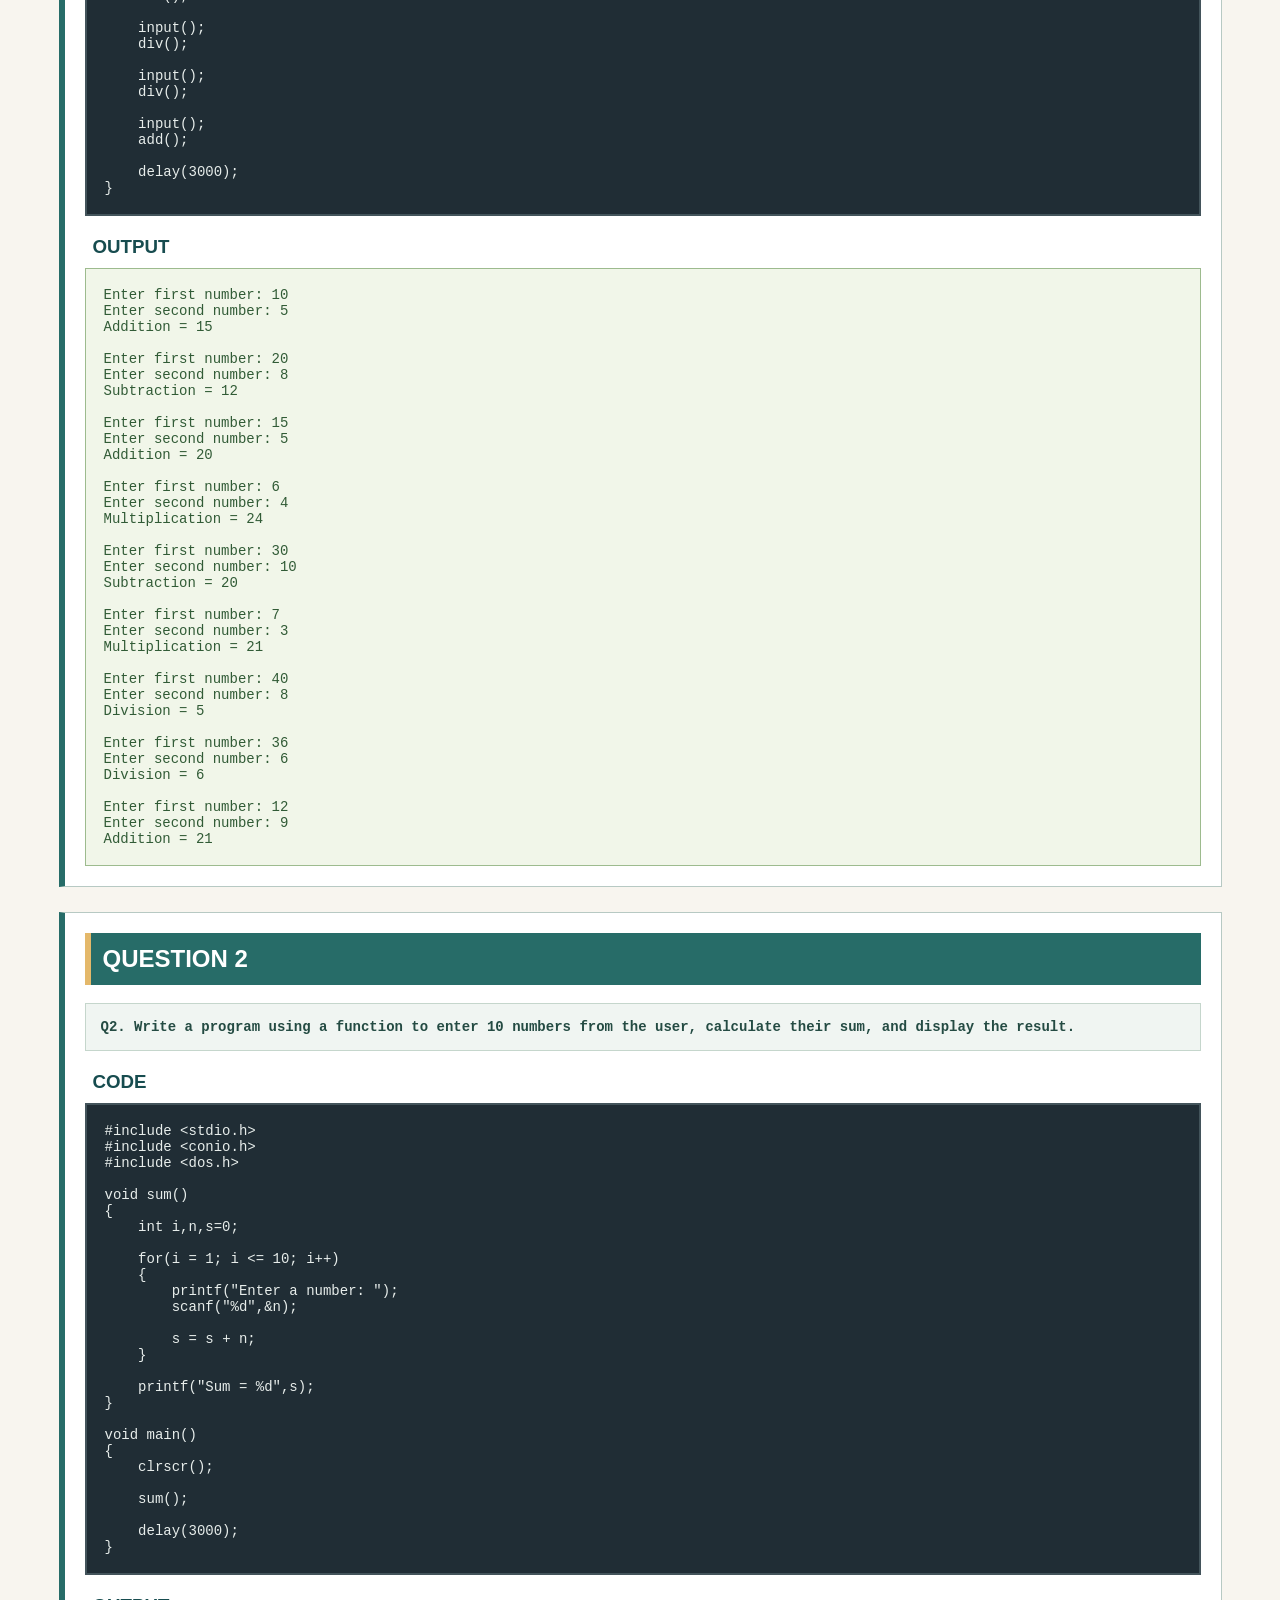
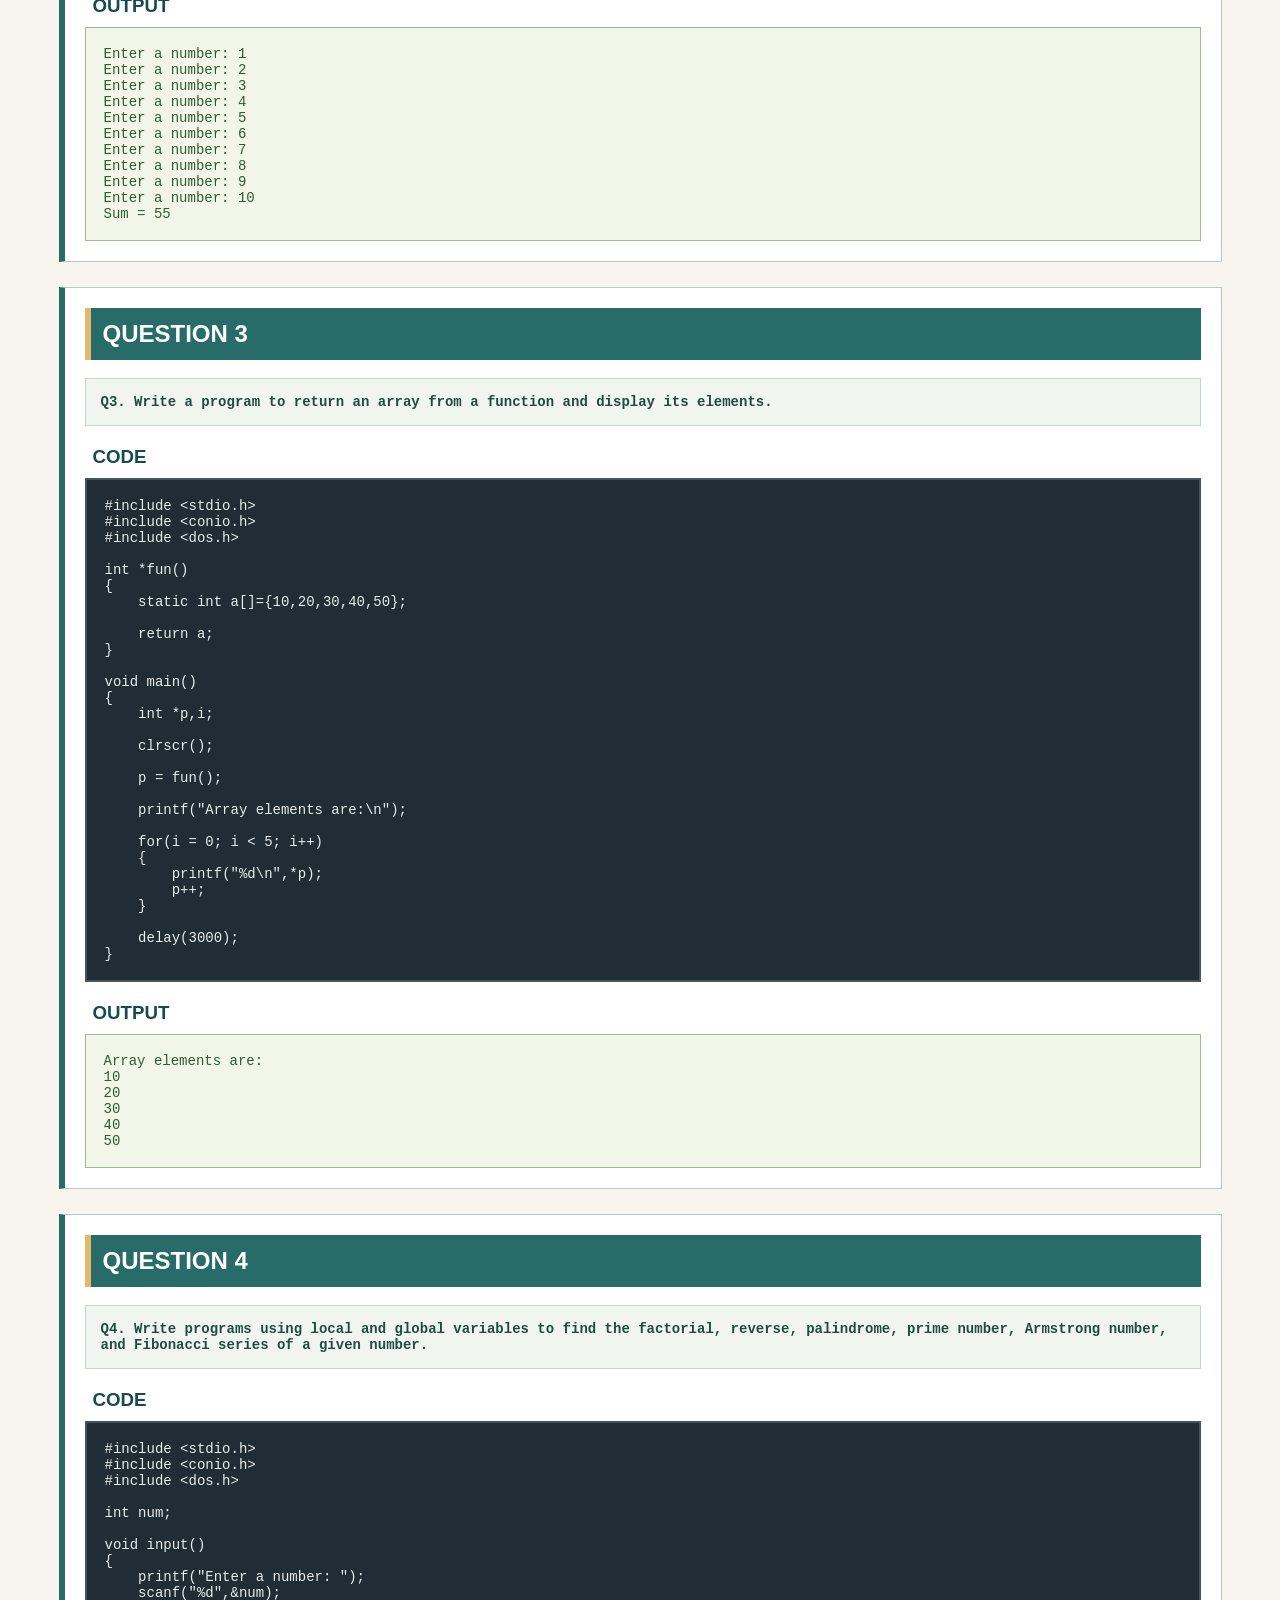
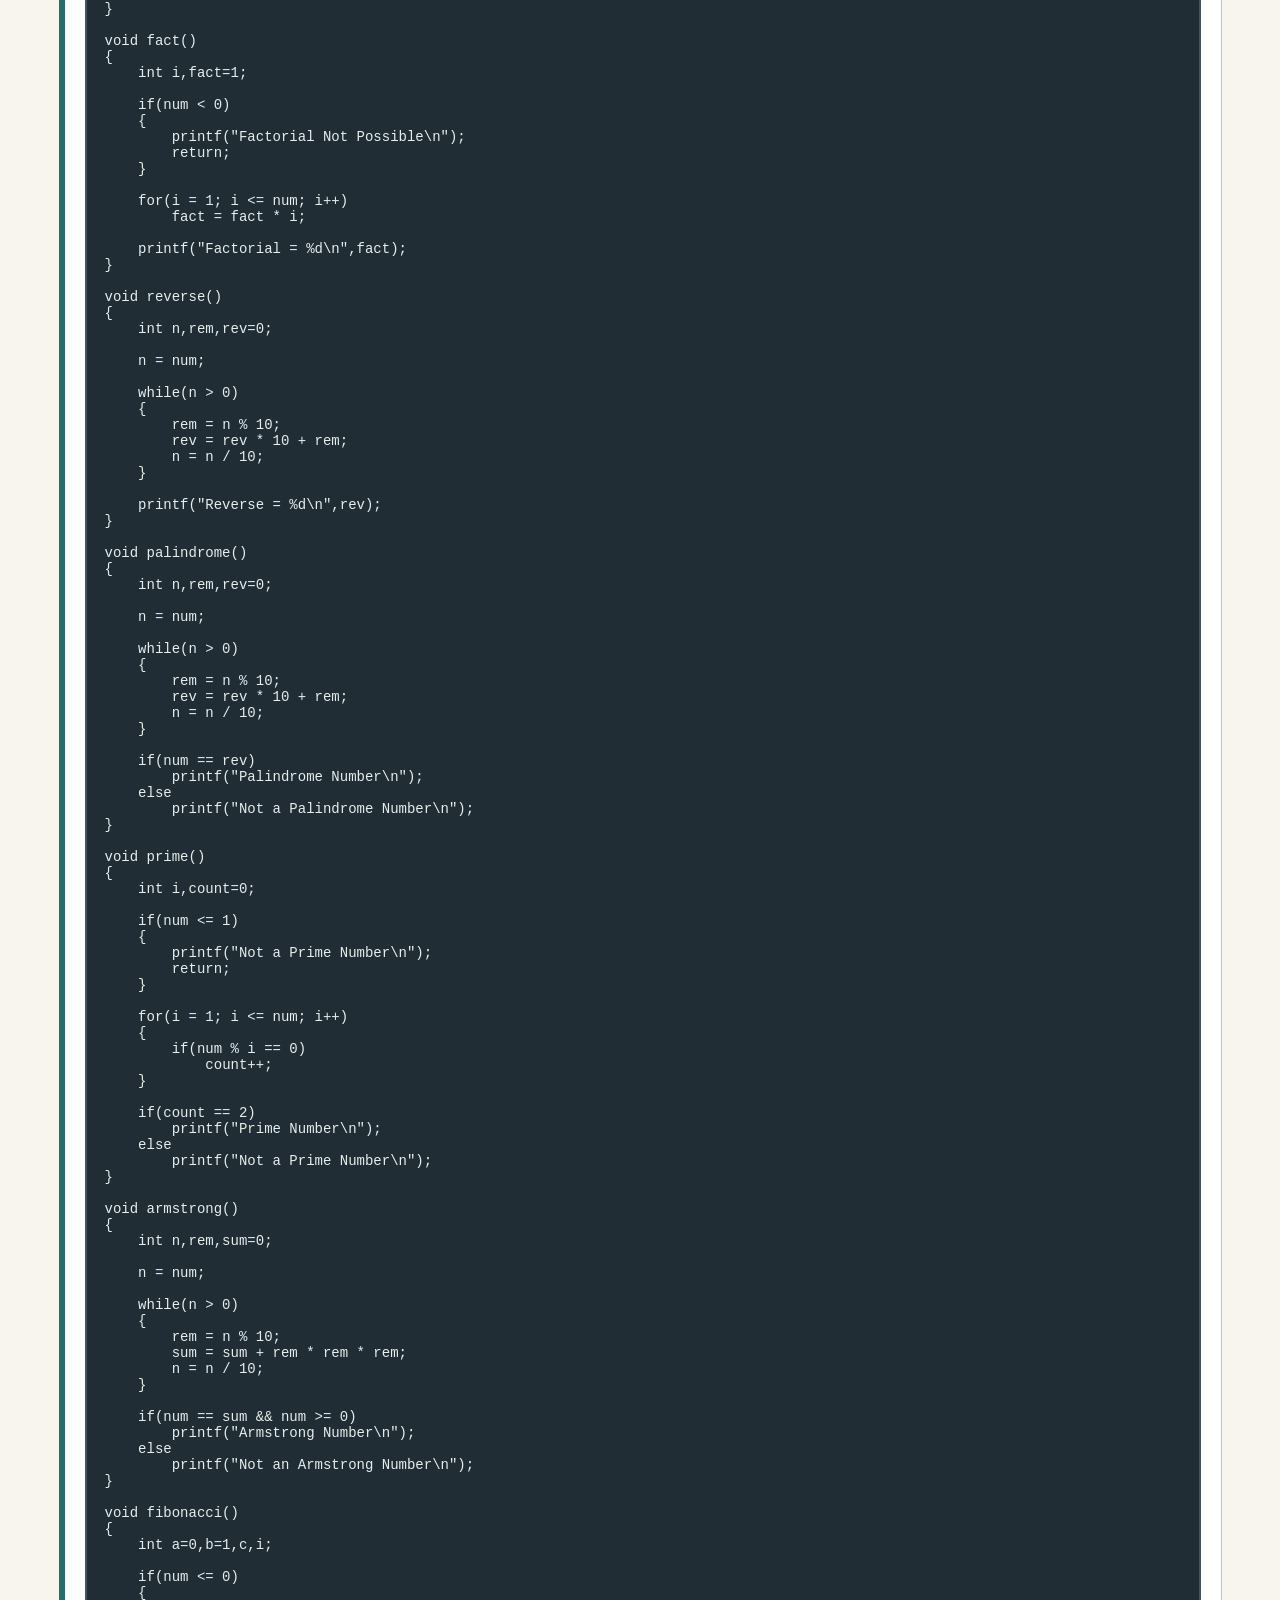
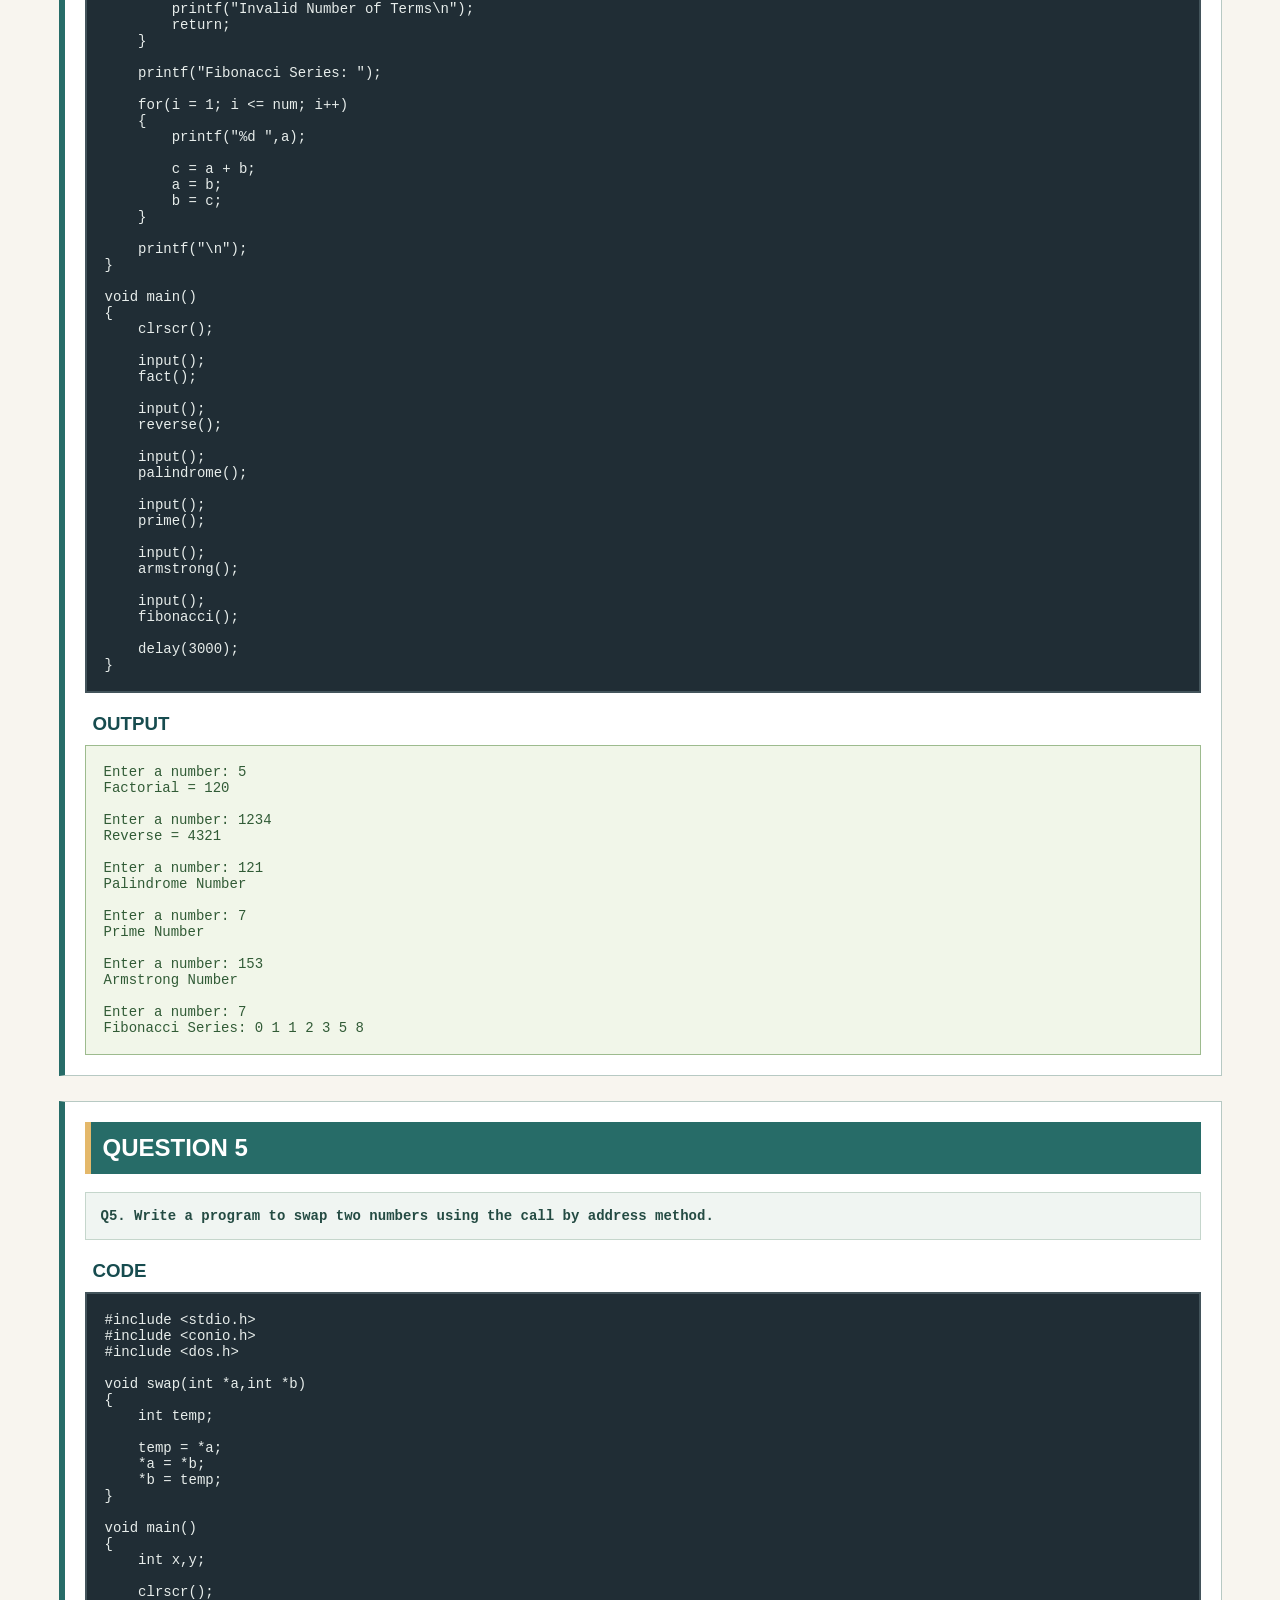
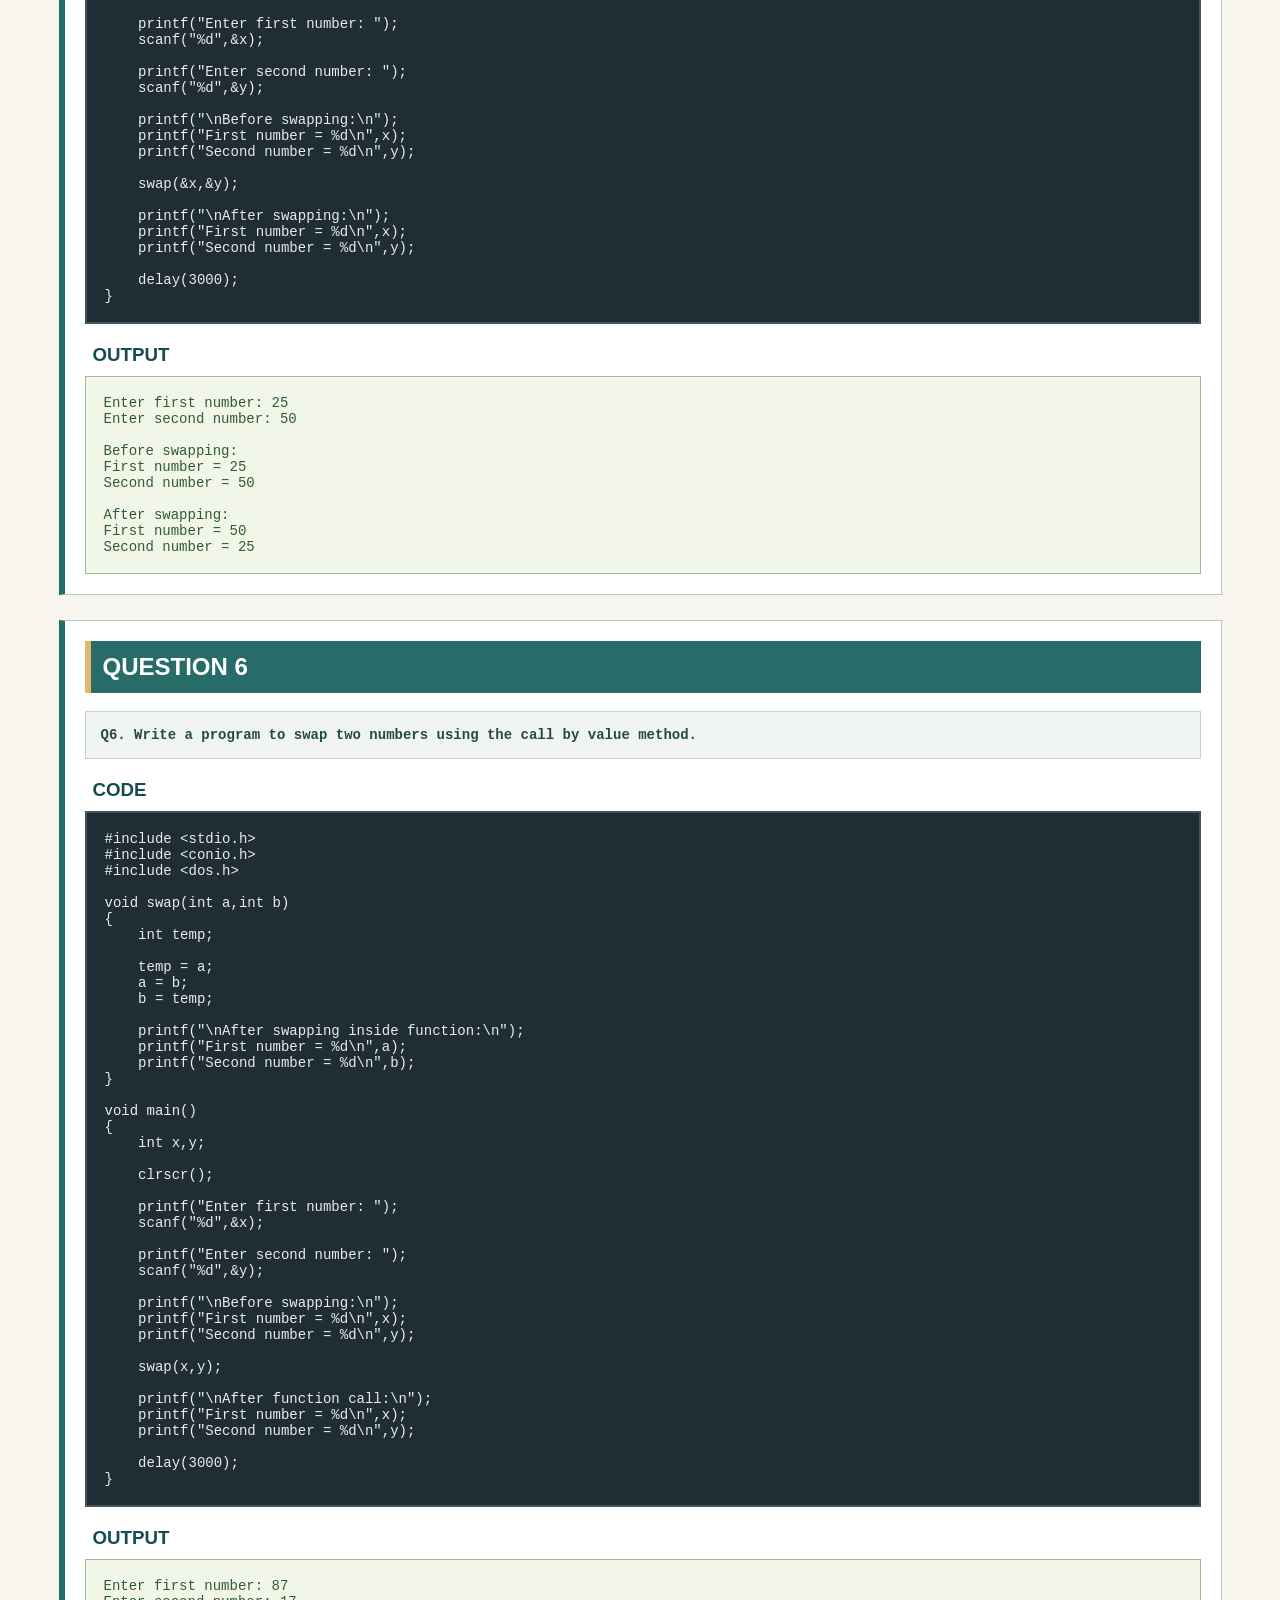
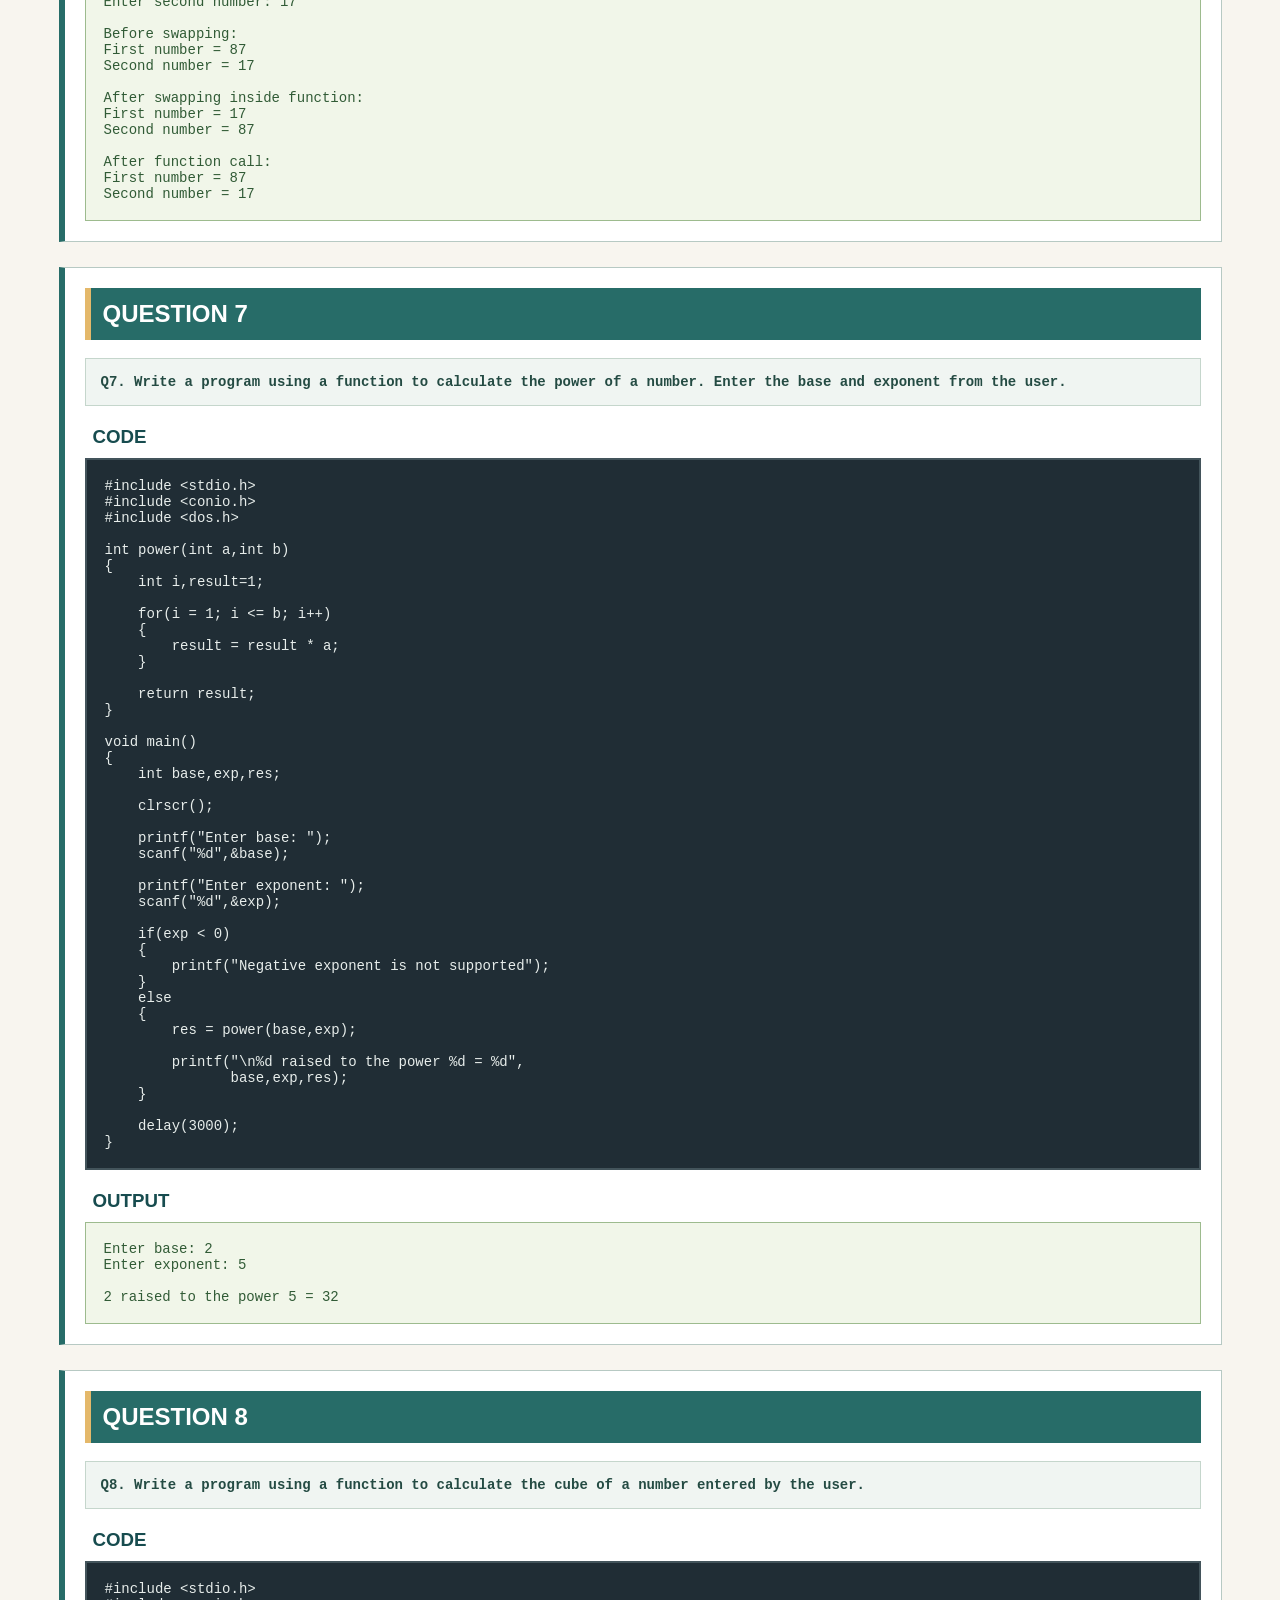
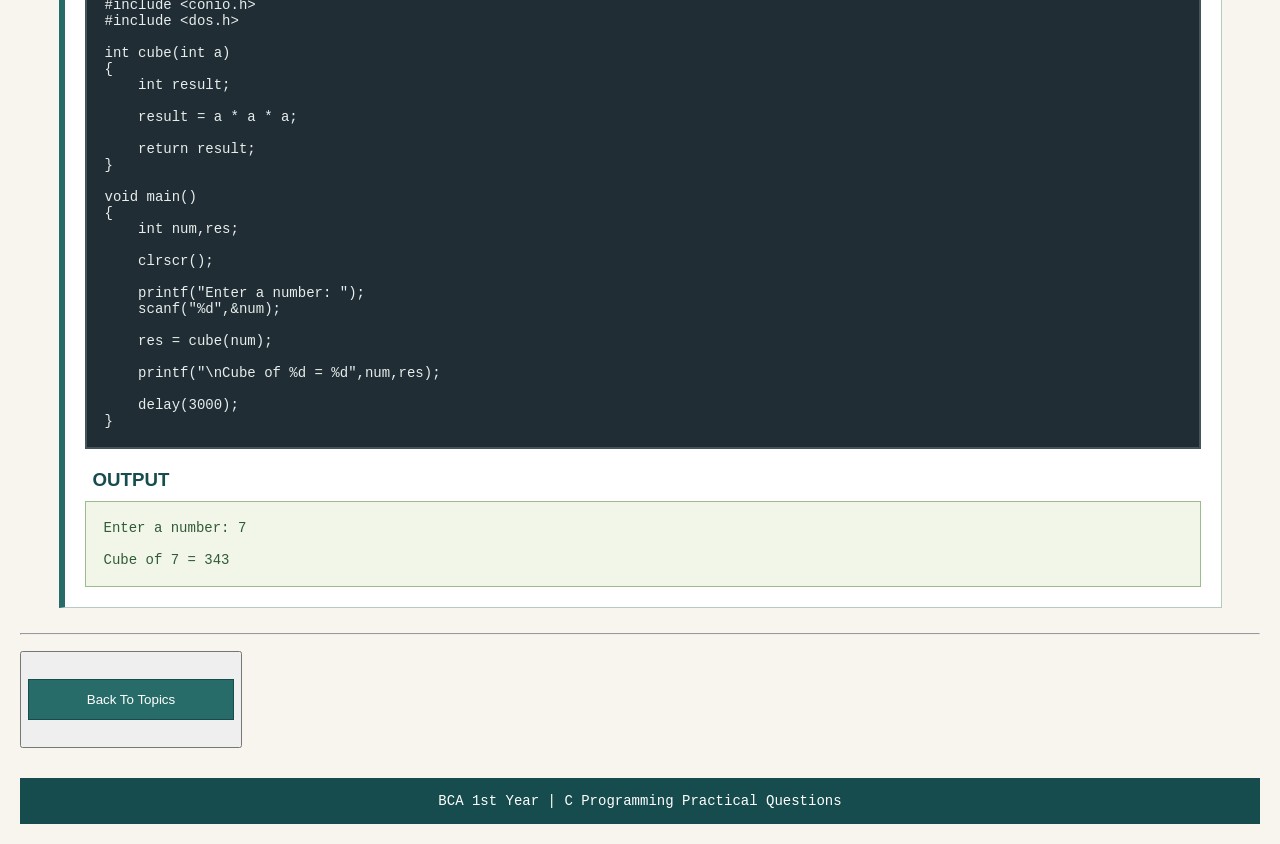
<file: functions.html>
<!DOCTYPE html>
<html>
<head>
    <meta charset="utf-8">
    <meta name="viewport" content="width=device-width, initial-scale=1">
    <title>FUNCTIONS</title>
    <link rel="stylesheet" href="styles.css">
</head>

<body>

    <h4 style="text-align: center;">
        <a href="index.html" class="home-link">HOME</a>
    </h4>

    <h1>FUNCTIONS</h1>
    <p style="text-align: center;">PRACTICE QUESTIONS</p>
    <hr>

    <div class="question-box">
        <h2>QUESTION 1</h2>

        <div class="question">
            <pre><b>Q1. Write a program using functions to perform addition, subtraction, multiplication, and division of two numbers. Take two numbers from the user for each operation and display the result.</b></pre>
        </div>

        <h3>CODE</h3>

        <div class="code">
            <pre><code>#include &lt;stdio.h&gt;
#include &lt;conio.h&gt;
#include &lt;dos.h&gt;

int a,b,result;

void input()
{
    printf("Enter first number: ");
    scanf("%d",&a);

    printf("Enter second number: ");
    scanf("%d",&b);
}

void add()
{
    result = a + b;
    printf("Addition = %d\n",result);
}

void sub()
{
    result = a - b;
    printf("Subtraction = %d\n",result);
}

void mul()
{
    result = a * b;
    printf("Multiplication = %d\n",result);
}

void div()
{
    if(b != 0)
    {
        result = a / b;
        printf("Division = %d\n",result);
    }
    else
    {
        printf("Division Not Possible.\n");
    }
}

void main()
{
    clrscr();

    input();
    add();

    input();
    sub();

    input();
    add();

    input();
    mul();

    input();
    sub();

    input();
    mul();

    input();
    div();

    input();
    div();

    input();
    add();

    delay(3000);
}</code></pre>
        </div>

        <h3>OUTPUT</h3>

        <div class="output">
            <pre><code>Enter first number: 10
Enter second number: 5
Addition = 15

Enter first number: 20
Enter second number: 8
Subtraction = 12

Enter first number: 15
Enter second number: 5
Addition = 20

Enter first number: 6
Enter second number: 4
Multiplication = 24

Enter first number: 30
Enter second number: 10
Subtraction = 20

Enter first number: 7
Enter second number: 3
Multiplication = 21

Enter first number: 40
Enter second number: 8
Division = 5

Enter first number: 36
Enter second number: 6
Division = 6

Enter first number: 12
Enter second number: 9
Addition = 21</code></pre>
        </div>
    </div>

    <div class="question-box">
        <h2>QUESTION 2</h2>

        <div class="question">
            <pre><b>Q2. Write a program using a function to enter 10 numbers from the user, calculate their sum, and display the result.</b></pre>
        </div>

        <h3>CODE</h3>

        <div class="code">
            <pre><code>#include &lt;stdio.h&gt;
#include &lt;conio.h&gt;
#include &lt;dos.h&gt;

void sum()
{
    int i,n,s=0;

    for(i = 1; i <= 10; i++)
    {
        printf("Enter a number: ");
        scanf("%d",&n);

        s = s + n;
    }

    printf("Sum = %d",s);
}

void main()
{
    clrscr();

    sum();

    delay(3000);
}</code></pre>
        </div>

        <h3>OUTPUT</h3>

        <div class="output">
            <pre><code>Enter a number: 1
Enter a number: 2
Enter a number: 3
Enter a number: 4
Enter a number: 5
Enter a number: 6
Enter a number: 7
Enter a number: 8
Enter a number: 9
Enter a number: 10
Sum = 55</code></pre>
        </div>
    </div>

    <div class="question-box">
        <h2>QUESTION 3</h2>

        <div class="question">
            <pre><b>Q3. Write a program to return an array from a function and display its elements.</b></pre>
        </div>

        <h3>CODE</h3>

        <div class="code">
            <pre><code>#include &lt;stdio.h&gt;
#include &lt;conio.h&gt;
#include &lt;dos.h&gt;

int *fun()
{
    static int a[]={10,20,30,40,50};

    return a;
}

void main()
{
    int *p,i;

    clrscr();

    p = fun();

    printf("Array elements are:\n");

    for(i = 0; i < 5; i++)
    {
        printf("%d\n",*p);
        p++;
    }

    delay(3000);
}</code></pre>
        </div>

        <h3>OUTPUT</h3>

        <div class="output">
            <pre><code>Array elements are:
10
20
30
40
50</code></pre>
        </div>
    </div>

    <div class="question-box">
        <h2>QUESTION 4</h2>

        <div class="question">
            <pre><b>Q4. Write programs using local and global variables to find the factorial, reverse, palindrome, prime number, Armstrong number, and Fibonacci series of a given number.</b></pre>
        </div>

        <h3>CODE</h3>

        <div class="code">
            <pre><code>#include &lt;stdio.h&gt;
#include &lt;conio.h&gt;
#include &lt;dos.h&gt;

int num;

void input()
{
    printf("Enter a number: ");
    scanf("%d",&num);
}

void fact()
{
    int i,fact=1;

    if(num < 0)
    {
        printf("Factorial Not Possible\n");
        return;
    }

    for(i = 1; i <= num; i++)
        fact = fact * i;

    printf("Factorial = %d\n",fact);
}

void reverse()
{
    int n,rem,rev=0;

    n = num;

    while(n > 0)
    {
        rem = n % 10;
        rev = rev * 10 + rem;
        n = n / 10;
    }

    printf("Reverse = %d\n",rev);
}

void palindrome()
{
    int n,rem,rev=0;

    n = num;

    while(n > 0)
    {
        rem = n % 10;
        rev = rev * 10 + rem;
        n = n / 10;
    }

    if(num == rev)
        printf("Palindrome Number\n");
    else
        printf("Not a Palindrome Number\n");
}

void prime()
{
    int i,count=0;

    if(num <= 1)
    {
        printf("Not a Prime Number\n");
        return;
    }

    for(i = 1; i <= num; i++)
    {
        if(num % i == 0)
            count++;
    }

    if(count == 2)
        printf("Prime Number\n");
    else
        printf("Not a Prime Number\n");
}

void armstrong()
{
    int n,rem,sum=0;

    n = num;

    while(n > 0)
    {
        rem = n % 10;
        sum = sum + rem * rem * rem;
        n = n / 10;
    }

    if(num == sum && num >= 0)
        printf("Armstrong Number\n");
    else
        printf("Not an Armstrong Number\n");
}

void fibonacci()
{
    int a=0,b=1,c,i;

    if(num <= 0)
    {
        printf("Invalid Number of Terms\n");
        return;
    }

    printf("Fibonacci Series: ");

    for(i = 1; i <= num; i++)
    {
        printf("%d ",a);

        c = a + b;
        a = b;
        b = c;
    }

    printf("\n");
}

void main()
{
    clrscr();

    input();
    fact();

    input();
    reverse();

    input();
    palindrome();

    input();
    prime();

    input();
    armstrong();

    input();
    fibonacci();

    delay(3000);
}</code></pre>
        </div>

        <h3>OUTPUT</h3>

        <div class="output">
            <pre><code>Enter a number: 5
Factorial = 120

Enter a number: 1234
Reverse = 4321

Enter a number: 121
Palindrome Number

Enter a number: 7
Prime Number

Enter a number: 153
Armstrong Number

Enter a number: 7
Fibonacci Series: 0 1 1 2 3 5 8</code></pre>
        </div>
    </div>

    <div class="question-box">
        <h2>QUESTION 5</h2>

        <div class="question">
            <pre><b>Q5. Write a program to swap two numbers using the call by address method.</b></pre>
        </div>

        <h3>CODE</h3>

        <div class="code">
            <pre><code>#include &lt;stdio.h&gt;
#include &lt;conio.h&gt;
#include &lt;dos.h&gt;

void swap(int *a,int *b)
{
    int temp;

    temp = *a;
    *a = *b;
    *b = temp;
}

void main()
{
    int x,y;

    clrscr();

    printf("Enter first number: ");
    scanf("%d",&x);

    printf("Enter second number: ");
    scanf("%d",&y);

    printf("\nBefore swapping:\n");
    printf("First number = %d\n",x);
    printf("Second number = %d\n",y);

    swap(&x,&y);

    printf("\nAfter swapping:\n");
    printf("First number = %d\n",x);
    printf("Second number = %d\n",y);

    delay(3000);
}</code></pre>
        </div>

        <h3>OUTPUT</h3>

        <div class="output">
            <pre><code>Enter first number: 25
Enter second number: 50

Before swapping:
First number = 25
Second number = 50

After swapping:
First number = 50
Second number = 25</code></pre>
        </div>
    </div>

    <div class="question-box">
        <h2>QUESTION 6</h2>

        <div class="question">
            <pre><b>Q6. Write a program to swap two numbers using the call by value method.</b></pre>
        </div>

        <h3>CODE</h3>

        <div class="code">
            <pre><code>#include &lt;stdio.h&gt;
#include &lt;conio.h&gt;
#include &lt;dos.h&gt;

void swap(int a,int b)
{
    int temp;

    temp = a;
    a = b;
    b = temp;

    printf("\nAfter swapping inside function:\n");
    printf("First number = %d\n",a);
    printf("Second number = %d\n",b);
}

void main()
{
    int x,y;

    clrscr();

    printf("Enter first number: ");
    scanf("%d",&x);

    printf("Enter second number: ");
    scanf("%d",&y);

    printf("\nBefore swapping:\n");
    printf("First number = %d\n",x);
    printf("Second number = %d\n",y);

    swap(x,y);

    printf("\nAfter function call:\n");
    printf("First number = %d\n",x);
    printf("Second number = %d\n",y);

    delay(3000);
}</code></pre>
        </div>

        <h3>OUTPUT</h3>

        <div class="output">
            <pre><code>Enter first number: 87
Enter second number: 17

Before swapping:
First number = 87
Second number = 17

After swapping inside function:
First number = 17
Second number = 87

After function call:
First number = 87
Second number = 17</code></pre>
        </div>
    </div>

    <div class="question-box">
        <h2>QUESTION 7</h2>

        <div class="question">
            <pre><b>Q7. Write a program using a function to calculate the power of a number. Enter the base and exponent from the user.</b></pre>
        </div>

        <h3>CODE</h3>

        <div class="code">
            <pre><code>#include &lt;stdio.h&gt;
#include &lt;conio.h&gt;
#include &lt;dos.h&gt;

int power(int a,int b)
{
    int i,result=1;

    for(i = 1; i <= b; i++)
    {
        result = result * a;
    }

    return result;
}

void main()
{
    int base,exp,res;

    clrscr();

    printf("Enter base: ");
    scanf("%d",&base);

    printf("Enter exponent: ");
    scanf("%d",&exp);

    if(exp < 0)
    {
        printf("Negative exponent is not supported");
    }
    else
    {
        res = power(base,exp);

        printf("\n%d raised to the power %d = %d",
               base,exp,res);
    }

    delay(3000);
}</code></pre>
        </div>

        <h3>OUTPUT</h3>

        <div class="output">
            <pre><code>Enter base: 2
Enter exponent: 5

2 raised to the power 5 = 32</code></pre>
        </div>
    </div>

    <div class="question-box">
        <h2>QUESTION 8</h2>

        <div class="question">
            <pre><b>Q8. Write a program using a function to calculate the cube of a number entered by the user.</b></pre>
        </div>

        <h3>CODE</h3>

        <div class="code">
            <pre><code>#include &lt;stdio.h&gt;
#include &lt;conio.h&gt;
#include &lt;dos.h&gt;

int cube(int a)
{
    int result;

    result = a * a * a;

    return result;
}

void main()
{
    int num,res;

    clrscr();

    printf("Enter a number: ");
    scanf("%d",&num);

    res = cube(num);

    printf("\nCube of %d = %d",num,res);

    delay(3000);
}</code></pre>
        </div>

        <h3>OUTPUT</h3>

        <div class="output">
            <pre><code>Enter a number: 7

Cube of 7 = 343</code></pre>
        </div>
    </div>

    <hr>

    <p>
        <button>
            <a href="index.html" class="back-link">Back To Topics</a>
        </button>
    </p>

    <div class="footer">
        <pre>BCA 1st Year | C Programming Practical Questions</pre>
    </div>

</body>
</html>
</file>
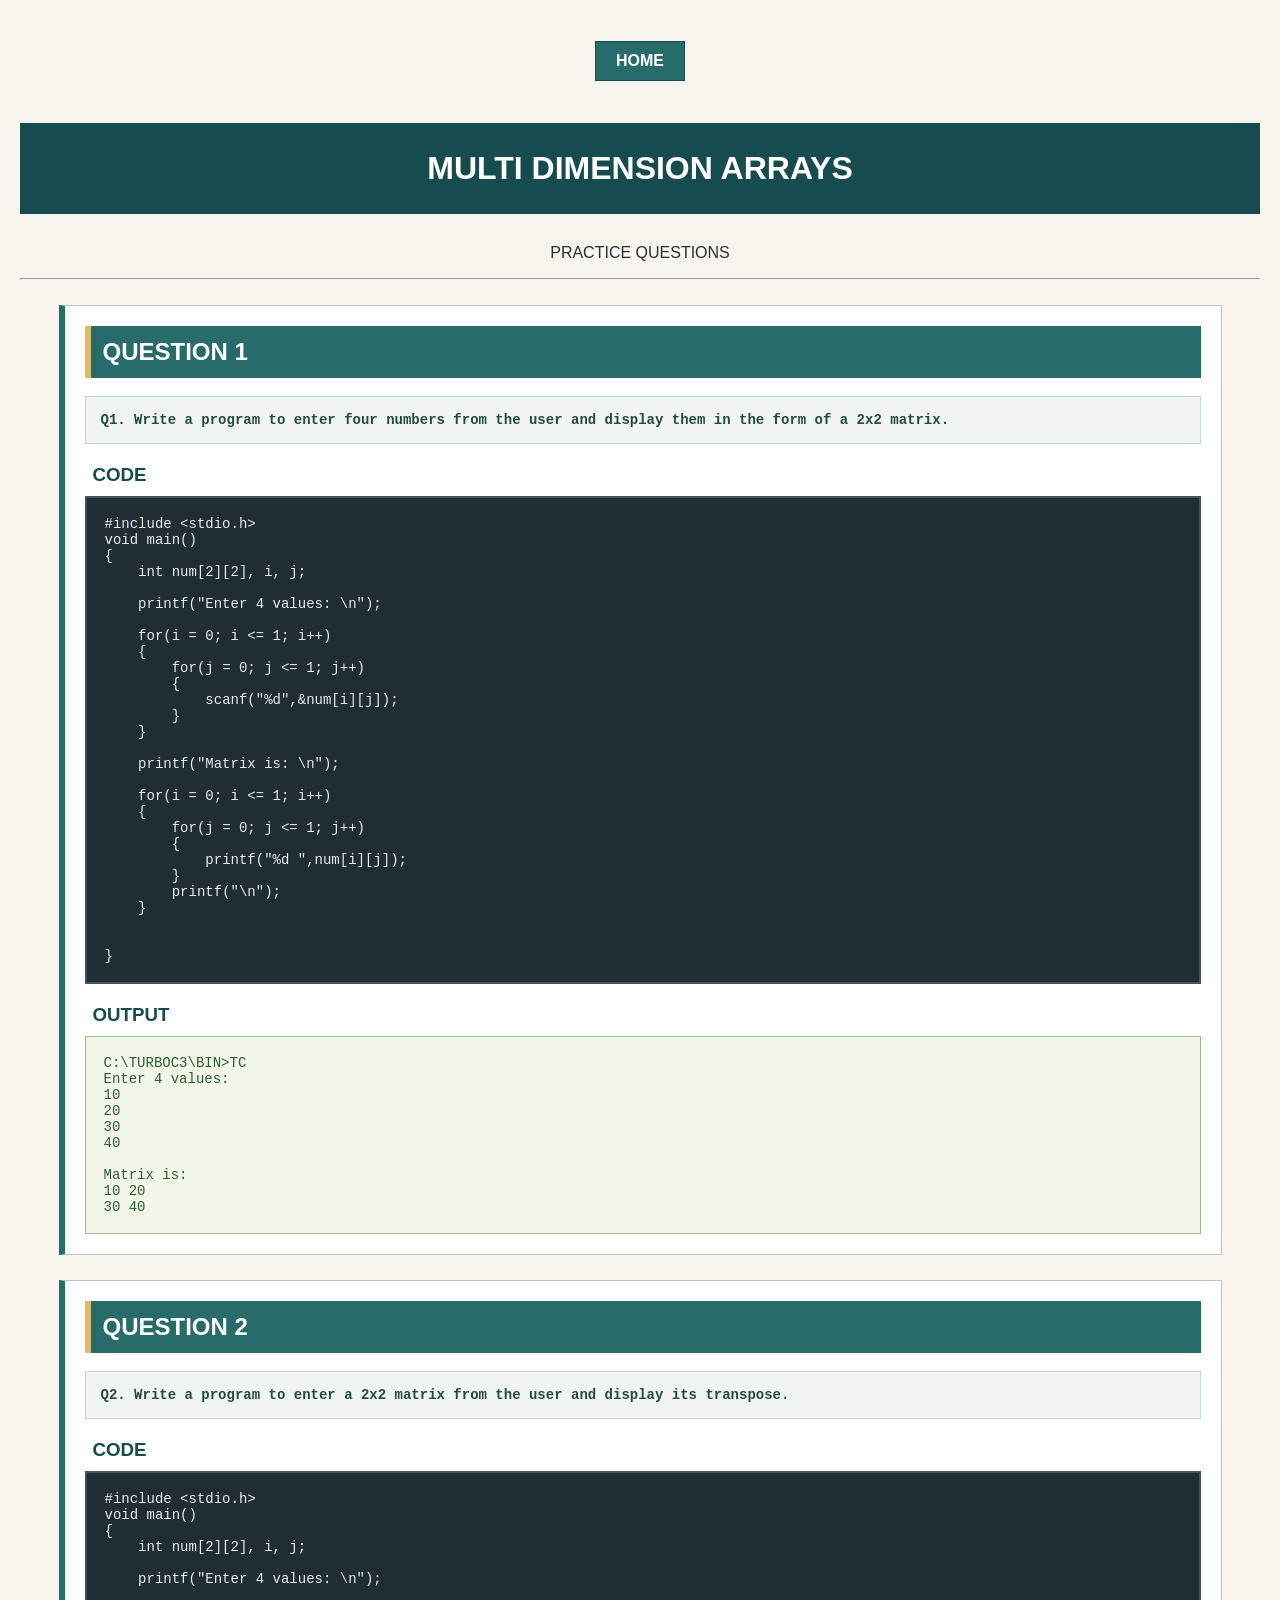
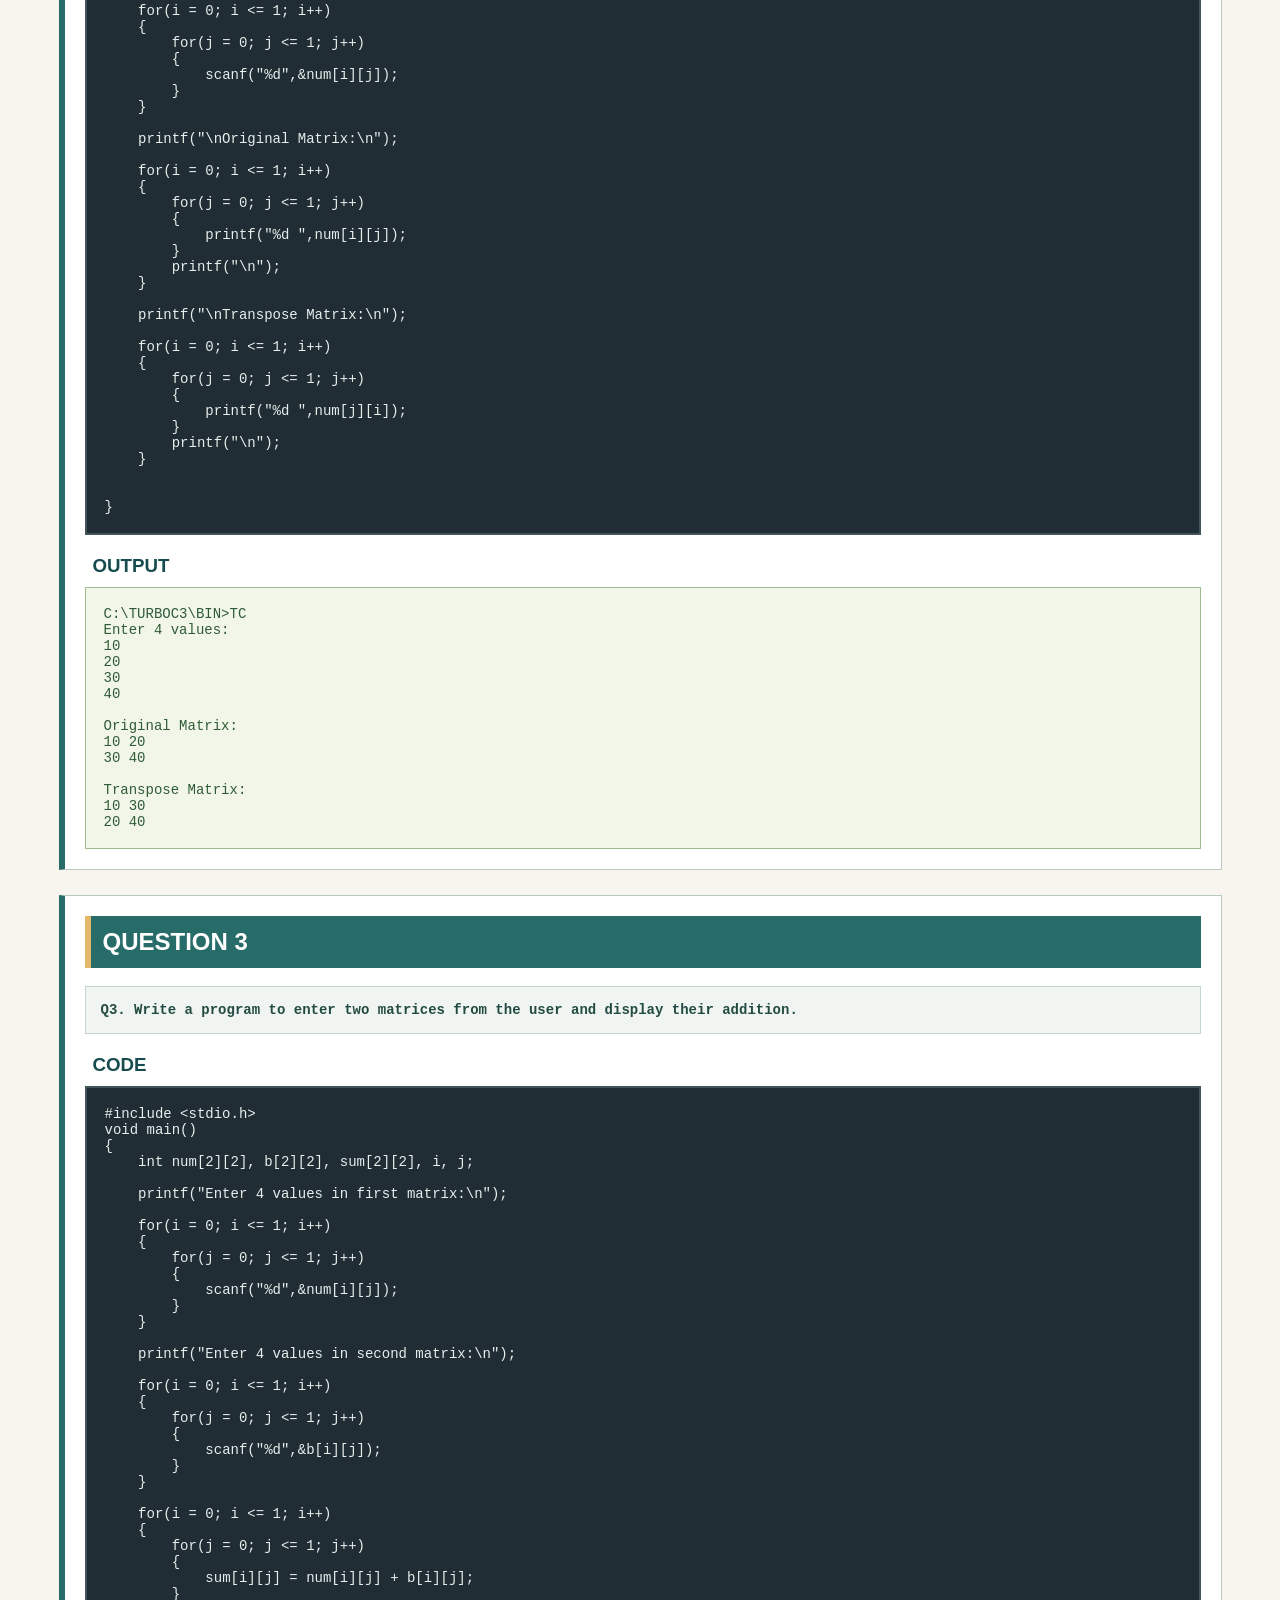
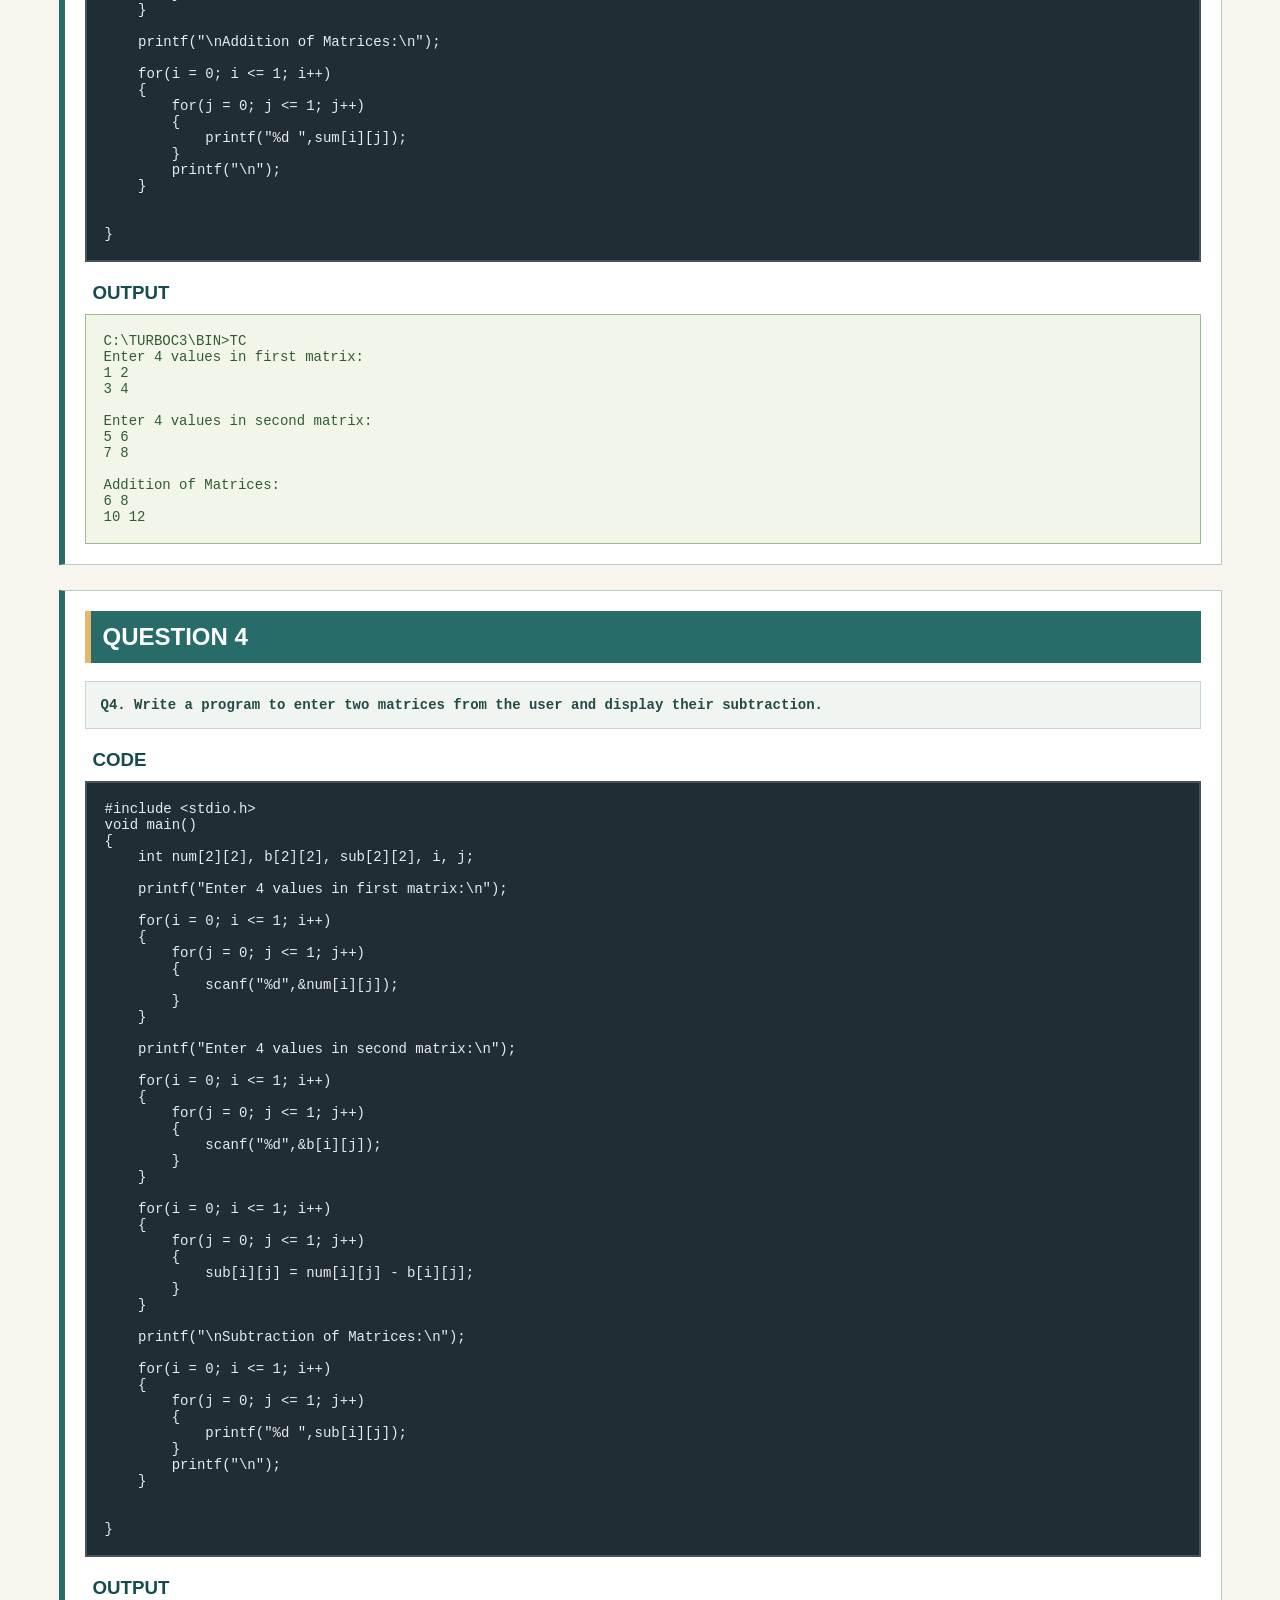
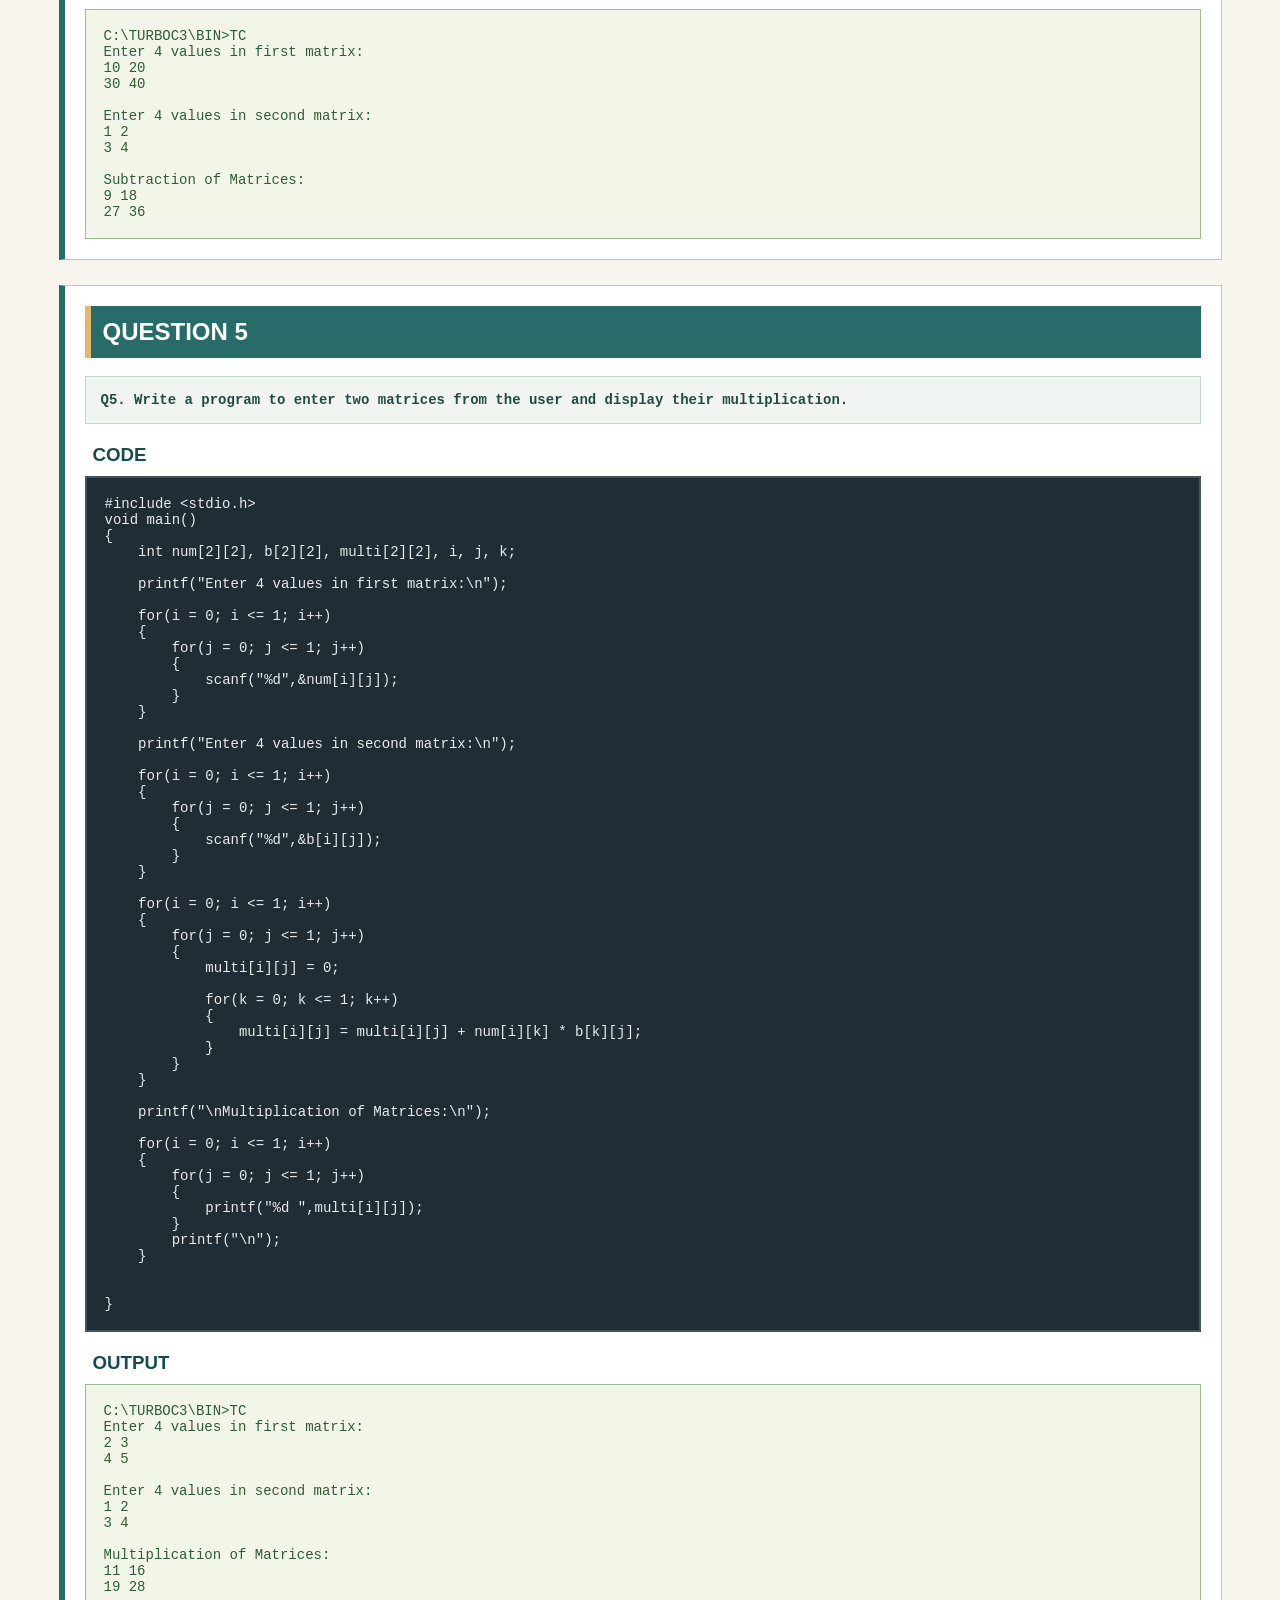
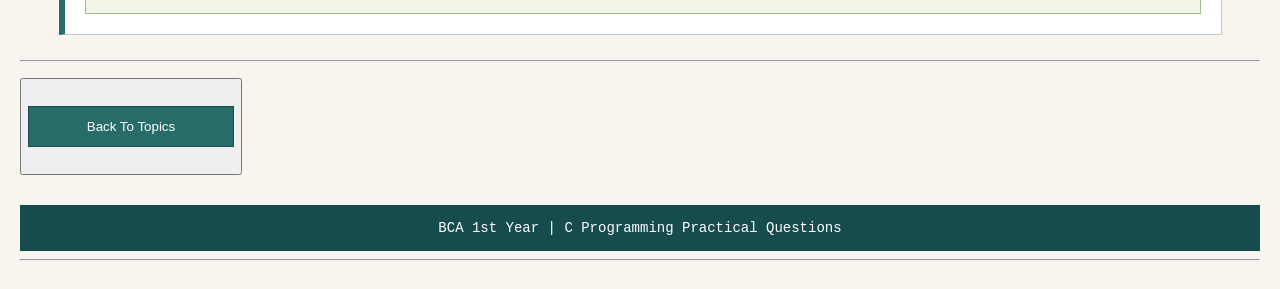
<file: multidimension.html>
<!DOCTYPE html>
<html>
<head>
    <meta charset="utf-8">
    <meta name="viewport" content="width=device-width, initial-scale=1">
    <title>MULTI DIMENSION ARRAYS</title>
    <link rel="stylesheet" href="styles.css">
</head>

<body>

    <h4 style="text-align: center;">
        <a href="index.html" class="home-link">HOME</a>
    </h4>

    <h1>MULTI DIMENSION ARRAYS</h1>
    <p style="text-align: center;">PRACTICE QUESTIONS</p>
    <hr>

    <div class="question-box">
        <h2>QUESTION 1</h2>

        <div class="question">
            <pre><b>Q1. Write a program to enter four numbers from the user and display them in the form of a 2x2 matrix.</b></pre>
        </div>

        <h3>CODE</h3>

        <div class="code">
            <pre><code>#include &lt;stdio.h&gt;
void main()
{
    int num[2][2], i, j;

    printf("Enter 4 values: \n");

    for(i = 0; i <= 1; i++)
    {
        for(j = 0; j <= 1; j++)
        {
            scanf("%d",&num[i][j]);
        }
    }

    printf("Matrix is: \n");

    for(i = 0; i <= 1; i++)
    {
        for(j = 0; j <= 1; j++)
        {
            printf("%d ",num[i][j]);
        }
        printf("\n");
    }

    
}</code></pre>
        </div>

        <h3>OUTPUT</h3>

        <div class="output">
            <pre><code>C:\TURBOC3\BIN>TC
Enter 4 values:
10
20
30
40

Matrix is:
10 20
30 40</code></pre>
        </div>
    </div>

    <div class="question-box">
        <h2>QUESTION 2</h2>

        <div class="question">
            <pre><b>Q2. Write a program to enter a 2x2 matrix from the user and display its transpose.</b></pre>
        </div>

        <h3>CODE</h3>

        <div class="code">
            <pre><code>#include &lt;stdio.h&gt;
void main()
{
    int num[2][2], i, j;

    printf("Enter 4 values: \n");

    for(i = 0; i <= 1; i++)
    {
        for(j = 0; j <= 1; j++)
        {
            scanf("%d",&num[i][j]);
        }
    }

    printf("\nOriginal Matrix:\n");

    for(i = 0; i <= 1; i++)
    {
        for(j = 0; j <= 1; j++)
        {
            printf("%d ",num[i][j]);
        }
        printf("\n");
    }

    printf("\nTranspose Matrix:\n");

    for(i = 0; i <= 1; i++)
    {
        for(j = 0; j <= 1; j++)
        {
            printf("%d ",num[j][i]);
        }
        printf("\n");
    }

    
}</code></pre>
        </div>

        <h3>OUTPUT</h3>

        <div class="output">
            <pre><code>C:\TURBOC3\BIN>TC
Enter 4 values:
10
20
30
40

Original Matrix:
10 20
30 40

Transpose Matrix:
10 30
20 40</code></pre>
        </div>
    </div>

    <div class="question-box">
        <h2>QUESTION 3</h2>

        <div class="question">
            <pre><b>Q3. Write a program to enter two matrices from the user and display their addition.</b></pre>
        </div>

        <h3>CODE</h3>

        <div class="code">
            <pre><code>#include &lt;stdio.h&gt;
void main()
{
    int num[2][2], b[2][2], sum[2][2], i, j;

    printf("Enter 4 values in first matrix:\n");

    for(i = 0; i <= 1; i++)
    {
        for(j = 0; j <= 1; j++)
        {
            scanf("%d",&num[i][j]);
        }
    }

    printf("Enter 4 values in second matrix:\n");

    for(i = 0; i <= 1; i++)
    {
        for(j = 0; j <= 1; j++)
        {
            scanf("%d",&b[i][j]);
        }
    }

    for(i = 0; i <= 1; i++)
    {
        for(j = 0; j <= 1; j++)
        {
            sum[i][j] = num[i][j] + b[i][j];
        }
    }

    printf("\nAddition of Matrices:\n");

    for(i = 0; i <= 1; i++)
    {
        for(j = 0; j <= 1; j++)
        {
            printf("%d ",sum[i][j]);
        }
        printf("\n");
    }

    
}</code></pre>
        </div>

        <h3>OUTPUT</h3>

        <div class="output">
            <pre><code>C:\TURBOC3\BIN>TC
Enter 4 values in first matrix:
1 2
3 4

Enter 4 values in second matrix:
5 6
7 8

Addition of Matrices:
6 8
10 12</code></pre>
        </div>
    </div>

    <div class="question-box">
        <h2>QUESTION 4</h2>

        <div class="question">
            <pre><b>Q4. Write a program to enter two matrices from the user and display their subtraction.</b></pre>
        </div>

        <h3>CODE</h3>

        <div class="code">
            <pre><code>#include &lt;stdio.h&gt;
void main()
{
    int num[2][2], b[2][2], sub[2][2], i, j;

    printf("Enter 4 values in first matrix:\n");

    for(i = 0; i <= 1; i++)
    {
        for(j = 0; j <= 1; j++)
        {
            scanf("%d",&num[i][j]);
        }
    }

    printf("Enter 4 values in second matrix:\n");

    for(i = 0; i <= 1; i++)
    {
        for(j = 0; j <= 1; j++)
        {
            scanf("%d",&b[i][j]);
        }
    }

    for(i = 0; i <= 1; i++)
    {
        for(j = 0; j <= 1; j++)
        {
            sub[i][j] = num[i][j] - b[i][j];
        }
    }

    printf("\nSubtraction of Matrices:\n");

    for(i = 0; i <= 1; i++)
    {
        for(j = 0; j <= 1; j++)
        {
            printf("%d ",sub[i][j]);
        }
        printf("\n");
    }

    
}</code></pre>
        </div>

        <h3>OUTPUT</h3>

        <div class="output">
            <pre><code>C:\TURBOC3\BIN>TC
Enter 4 values in first matrix:
10 20
30 40

Enter 4 values in second matrix:
1 2
3 4

Subtraction of Matrices:
9 18
27 36</code></pre>
        </div>
    </div>

    <div class="question-box">
        <h2>QUESTION 5</h2>

        <div class="question">
            <pre><b>Q5. Write a program to enter two matrices from the user and display their multiplication.</b></pre>
        </div>

        <h3>CODE</h3>

        <div class="code">
            <pre><code>#include &lt;stdio.h&gt;
void main()
{
    int num[2][2], b[2][2], multi[2][2], i, j, k;

    printf("Enter 4 values in first matrix:\n");

    for(i = 0; i <= 1; i++)
    {
        for(j = 0; j <= 1; j++)
        {
            scanf("%d",&num[i][j]);
        }
    }

    printf("Enter 4 values in second matrix:\n");

    for(i = 0; i <= 1; i++)
    {
        for(j = 0; j <= 1; j++)
        {
            scanf("%d",&b[i][j]);
        }
    }

    for(i = 0; i <= 1; i++)
    {
        for(j = 0; j <= 1; j++)
        {
            multi[i][j] = 0;

            for(k = 0; k <= 1; k++)
            {
                multi[i][j] = multi[i][j] + num[i][k] * b[k][j];
            }
        }
    }

    printf("\nMultiplication of Matrices:\n");

    for(i = 0; i <= 1; i++)
    {
        for(j = 0; j <= 1; j++)
        {
            printf("%d ",multi[i][j]);
        }
        printf("\n");
    }

    
}</code></pre>
        </div>

        <h3>OUTPUT</h3>

        <div class="output">
            <pre><code>C:\TURBOC3\BIN>TC
Enter 4 values in first matrix:
2 3
4 5

Enter 4 values in second matrix:
1 2
3 4

Multiplication of Matrices:
11 16
19 28</code></pre>
        </div>
    </div>

    <hr>

    <p>
        <button>
            <a href="index.html" class="back-link">Back To Topics</a>
        </button>
    </p>

    <div class="footer">
        <pre>BCA 1st Year | C Programming Practical Questions</pre>
    </div>

    <hr>

</body>
</html>
</file>
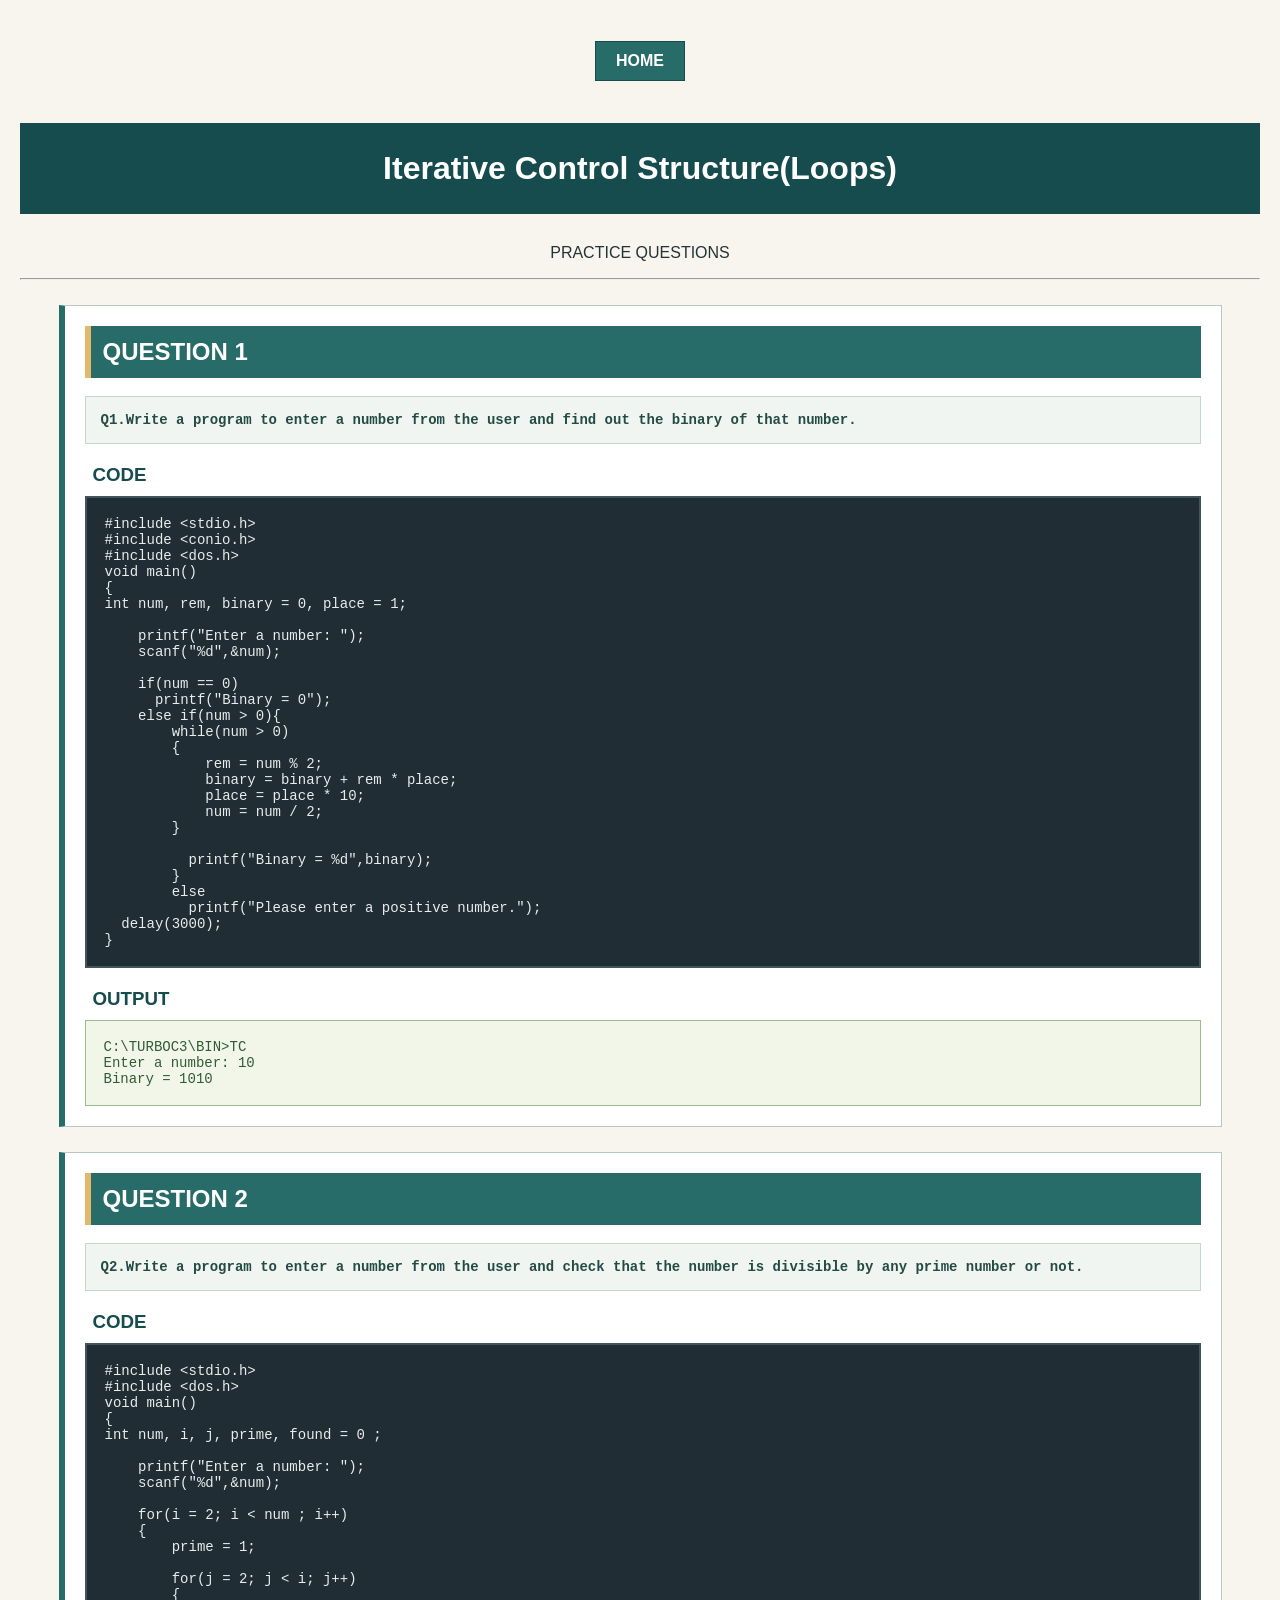
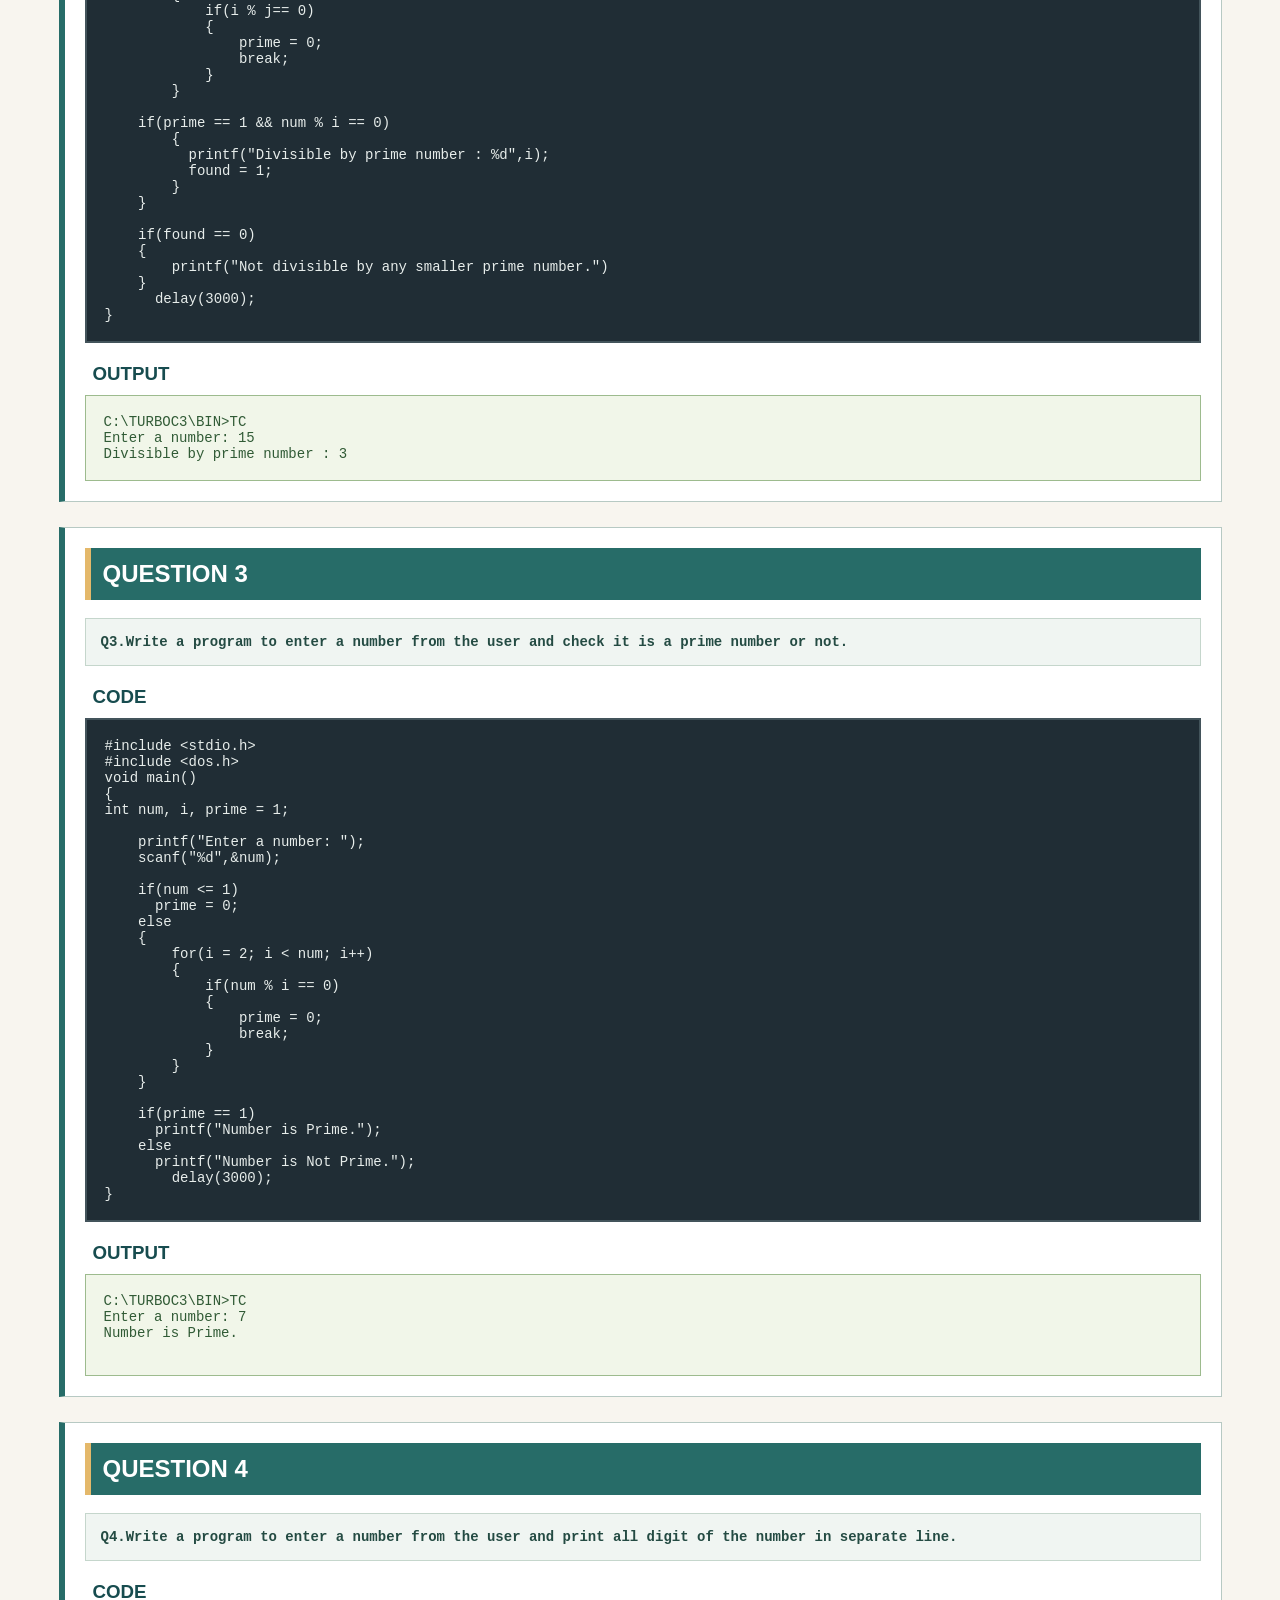
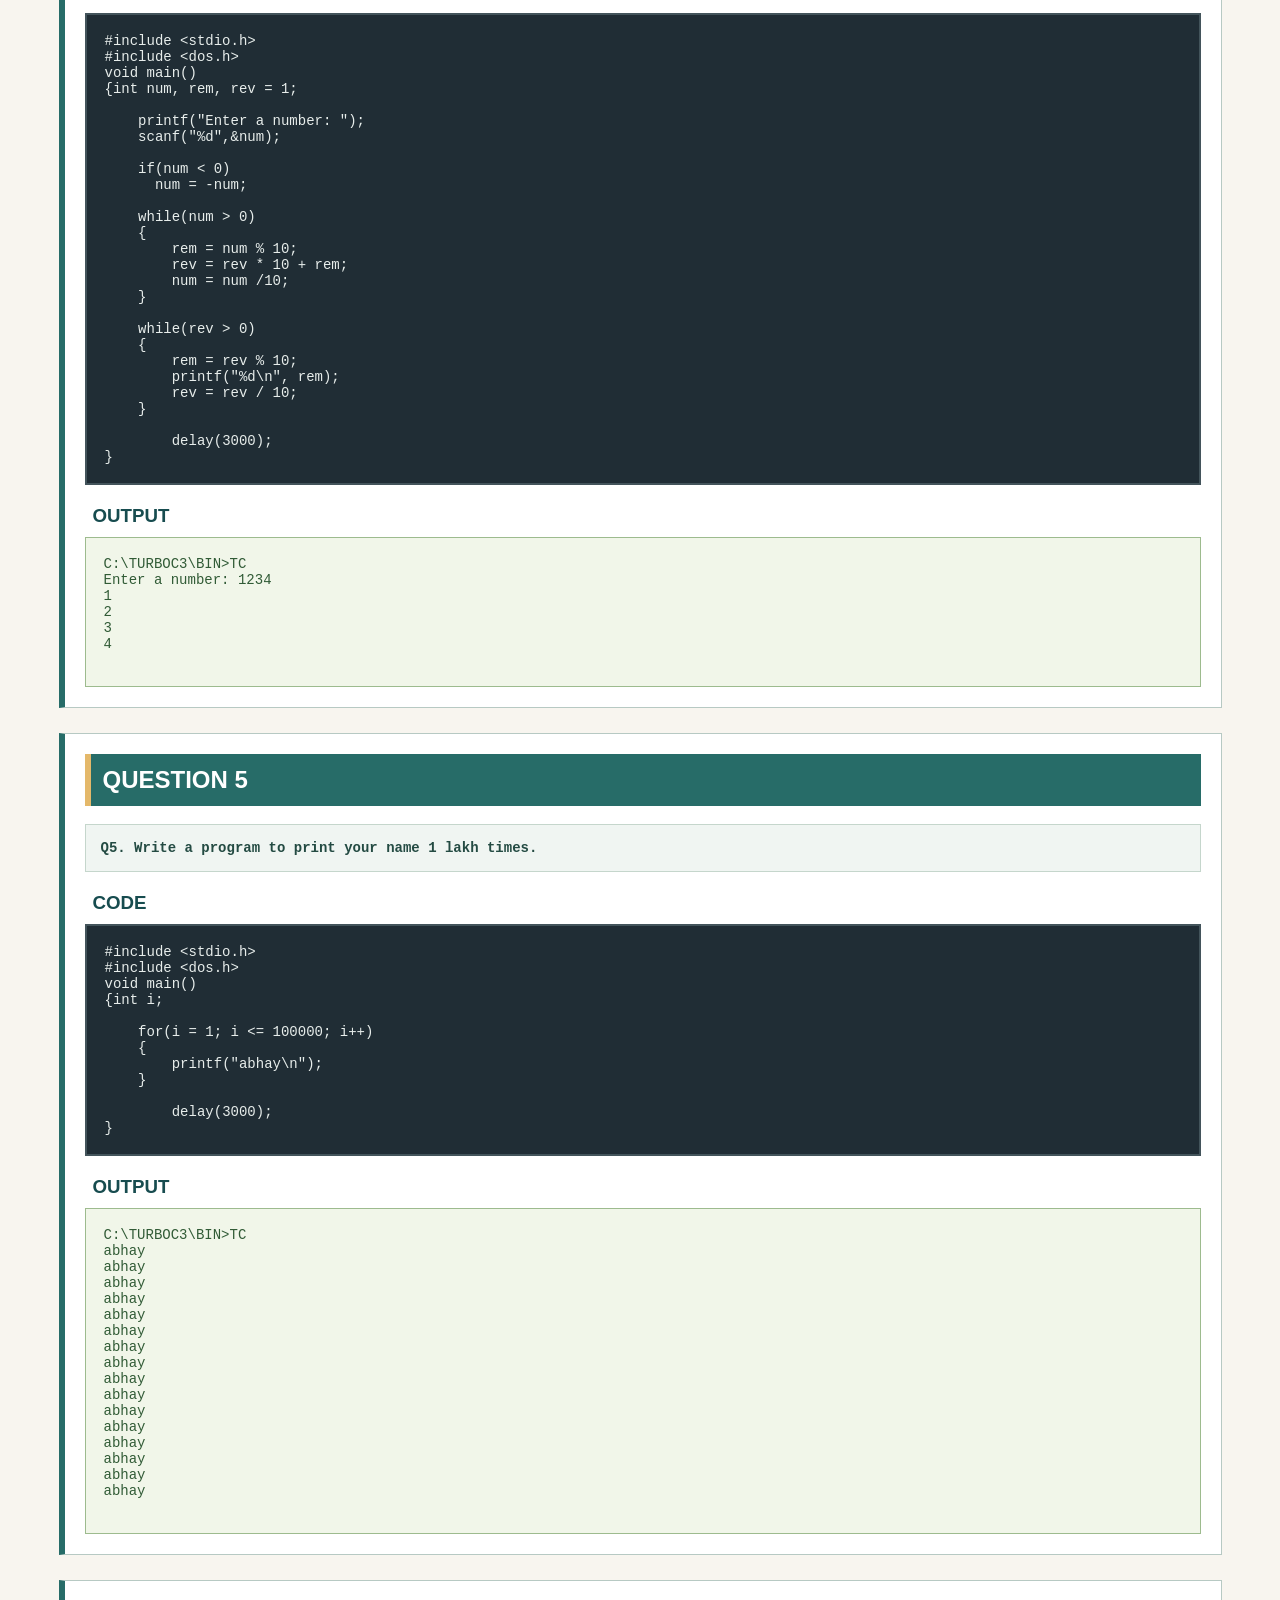
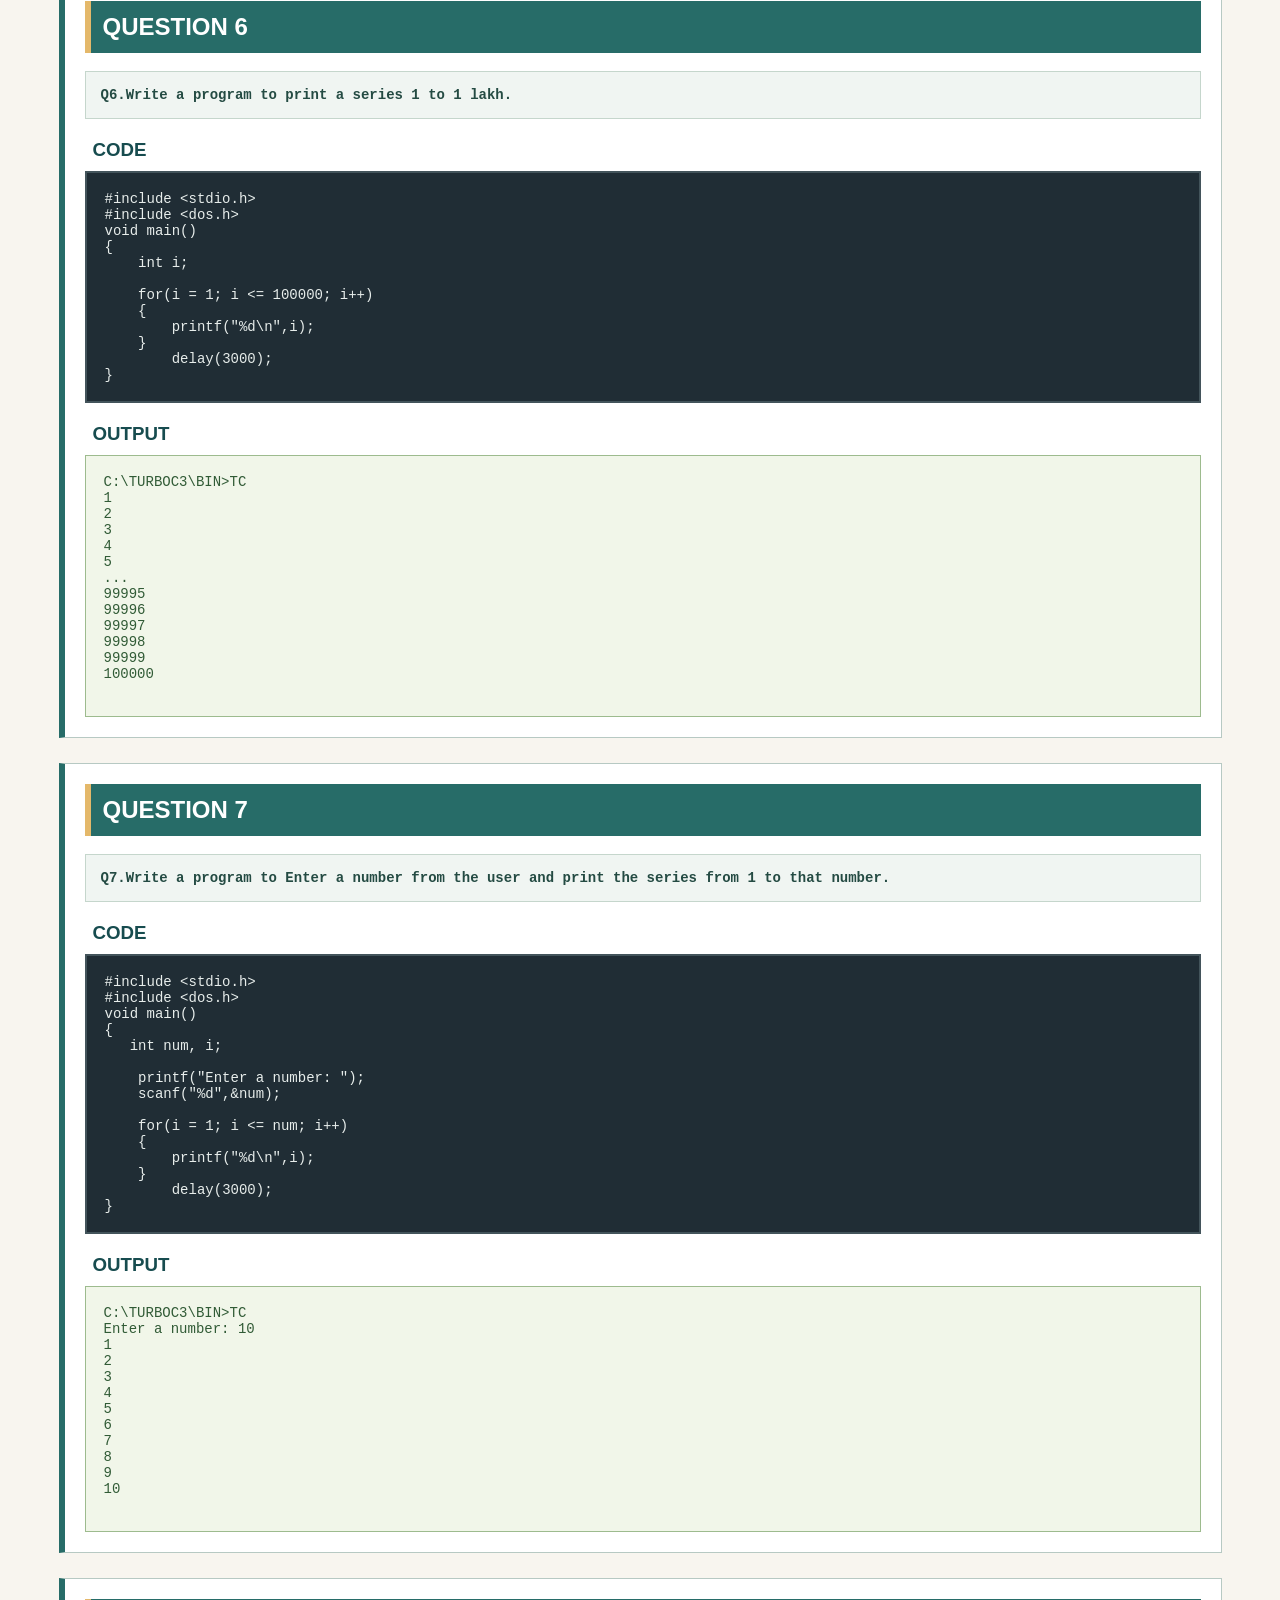
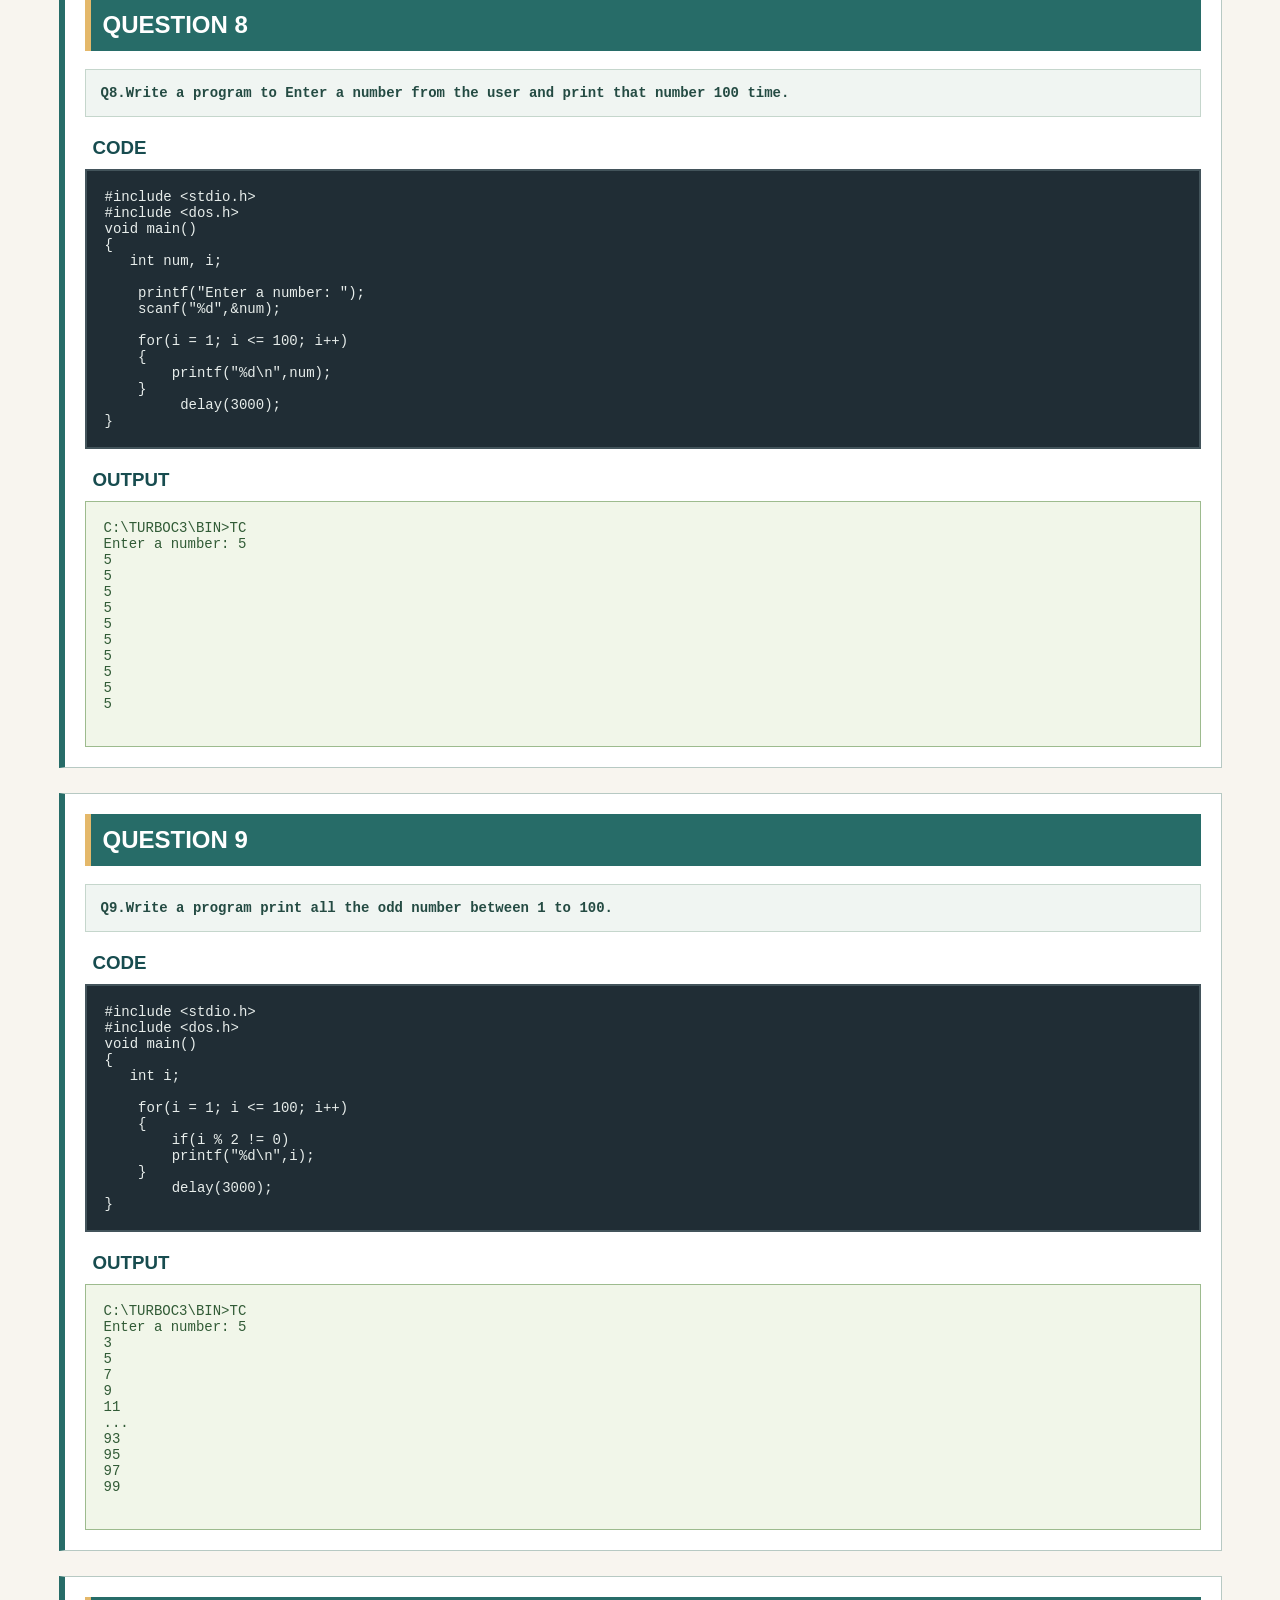
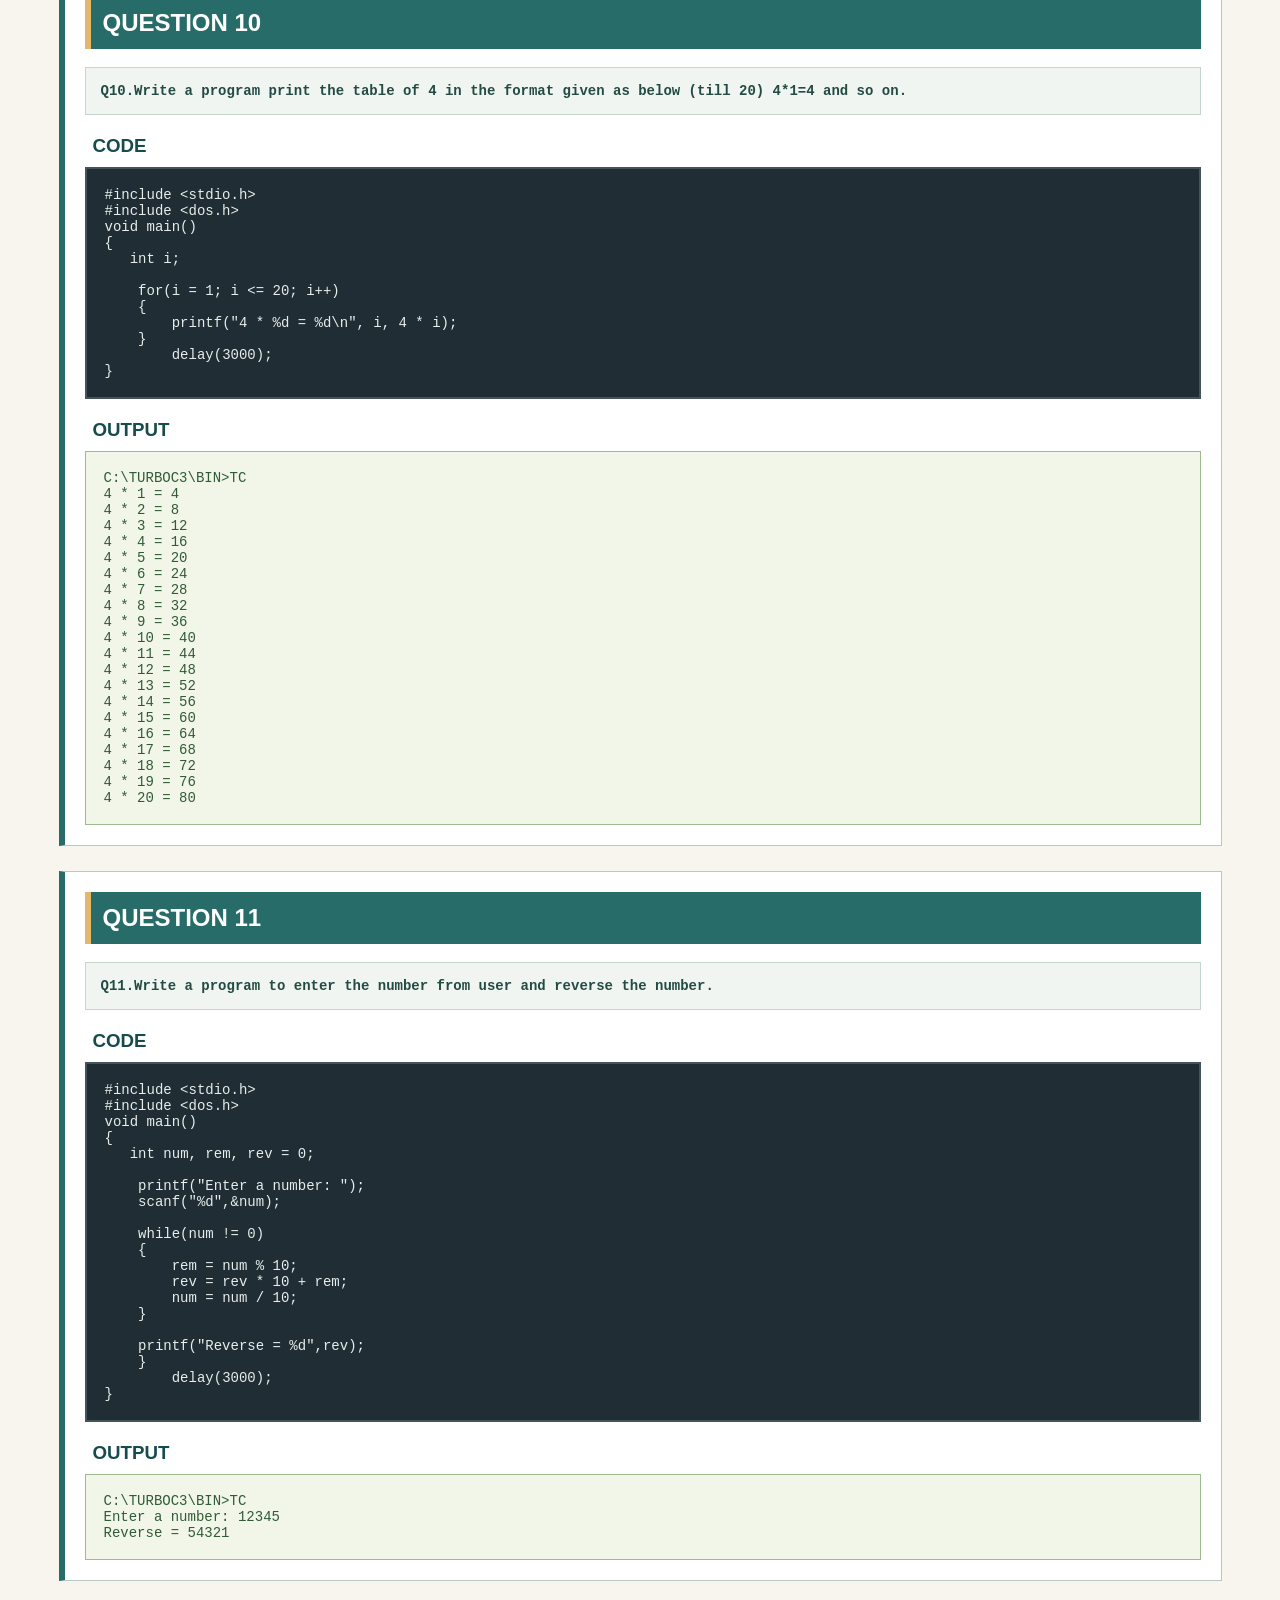
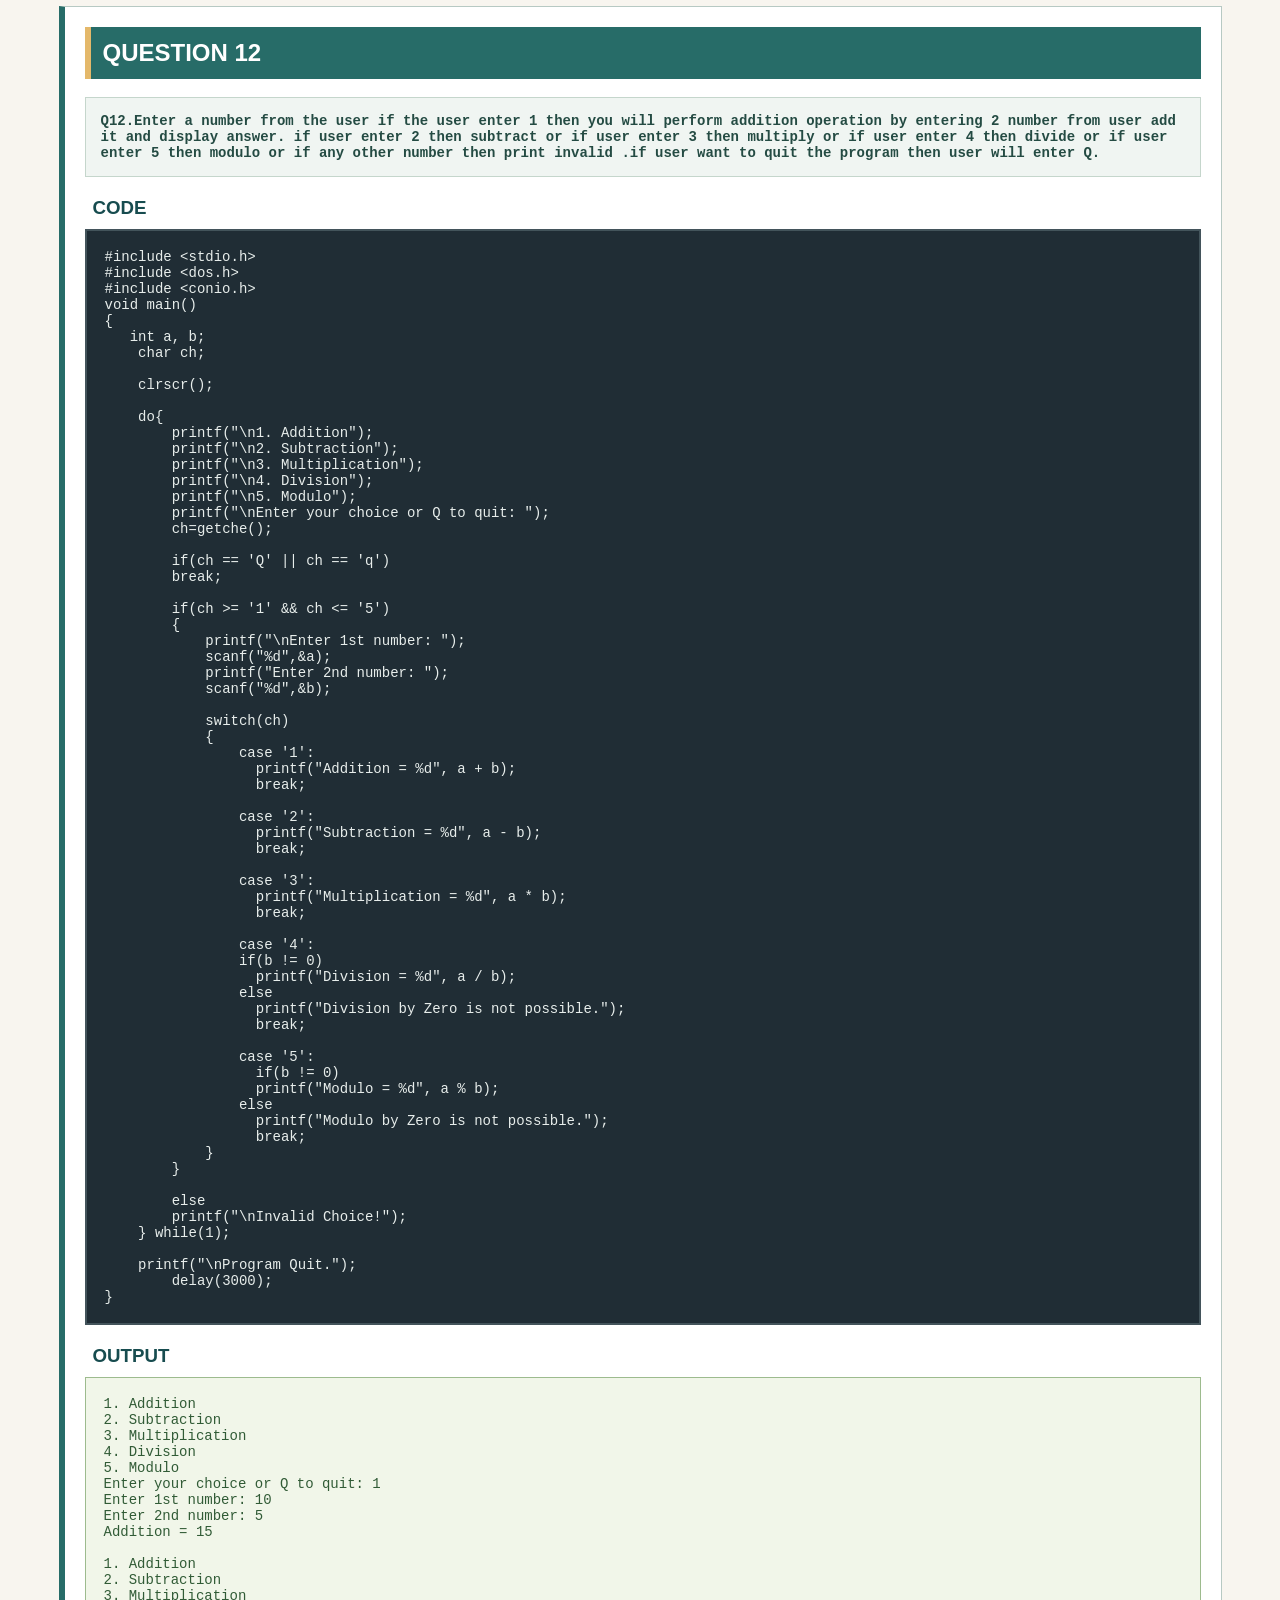
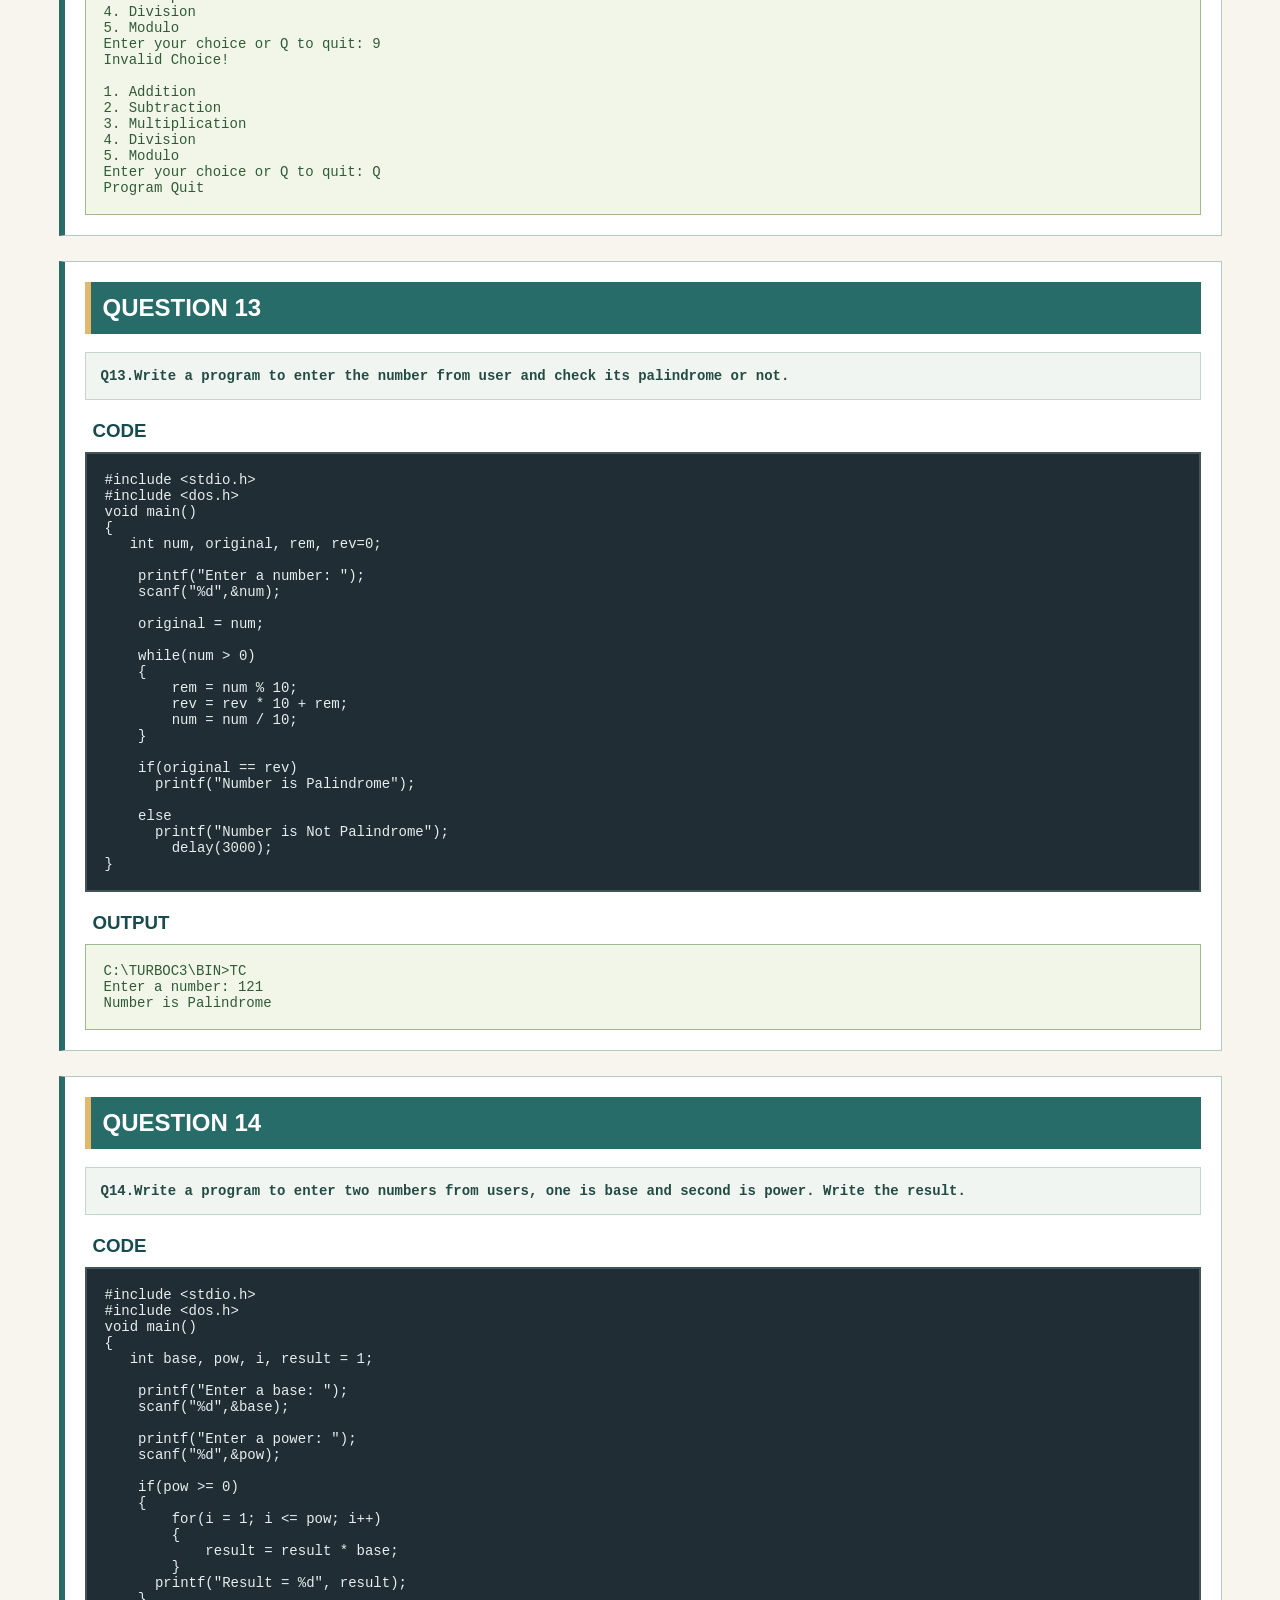
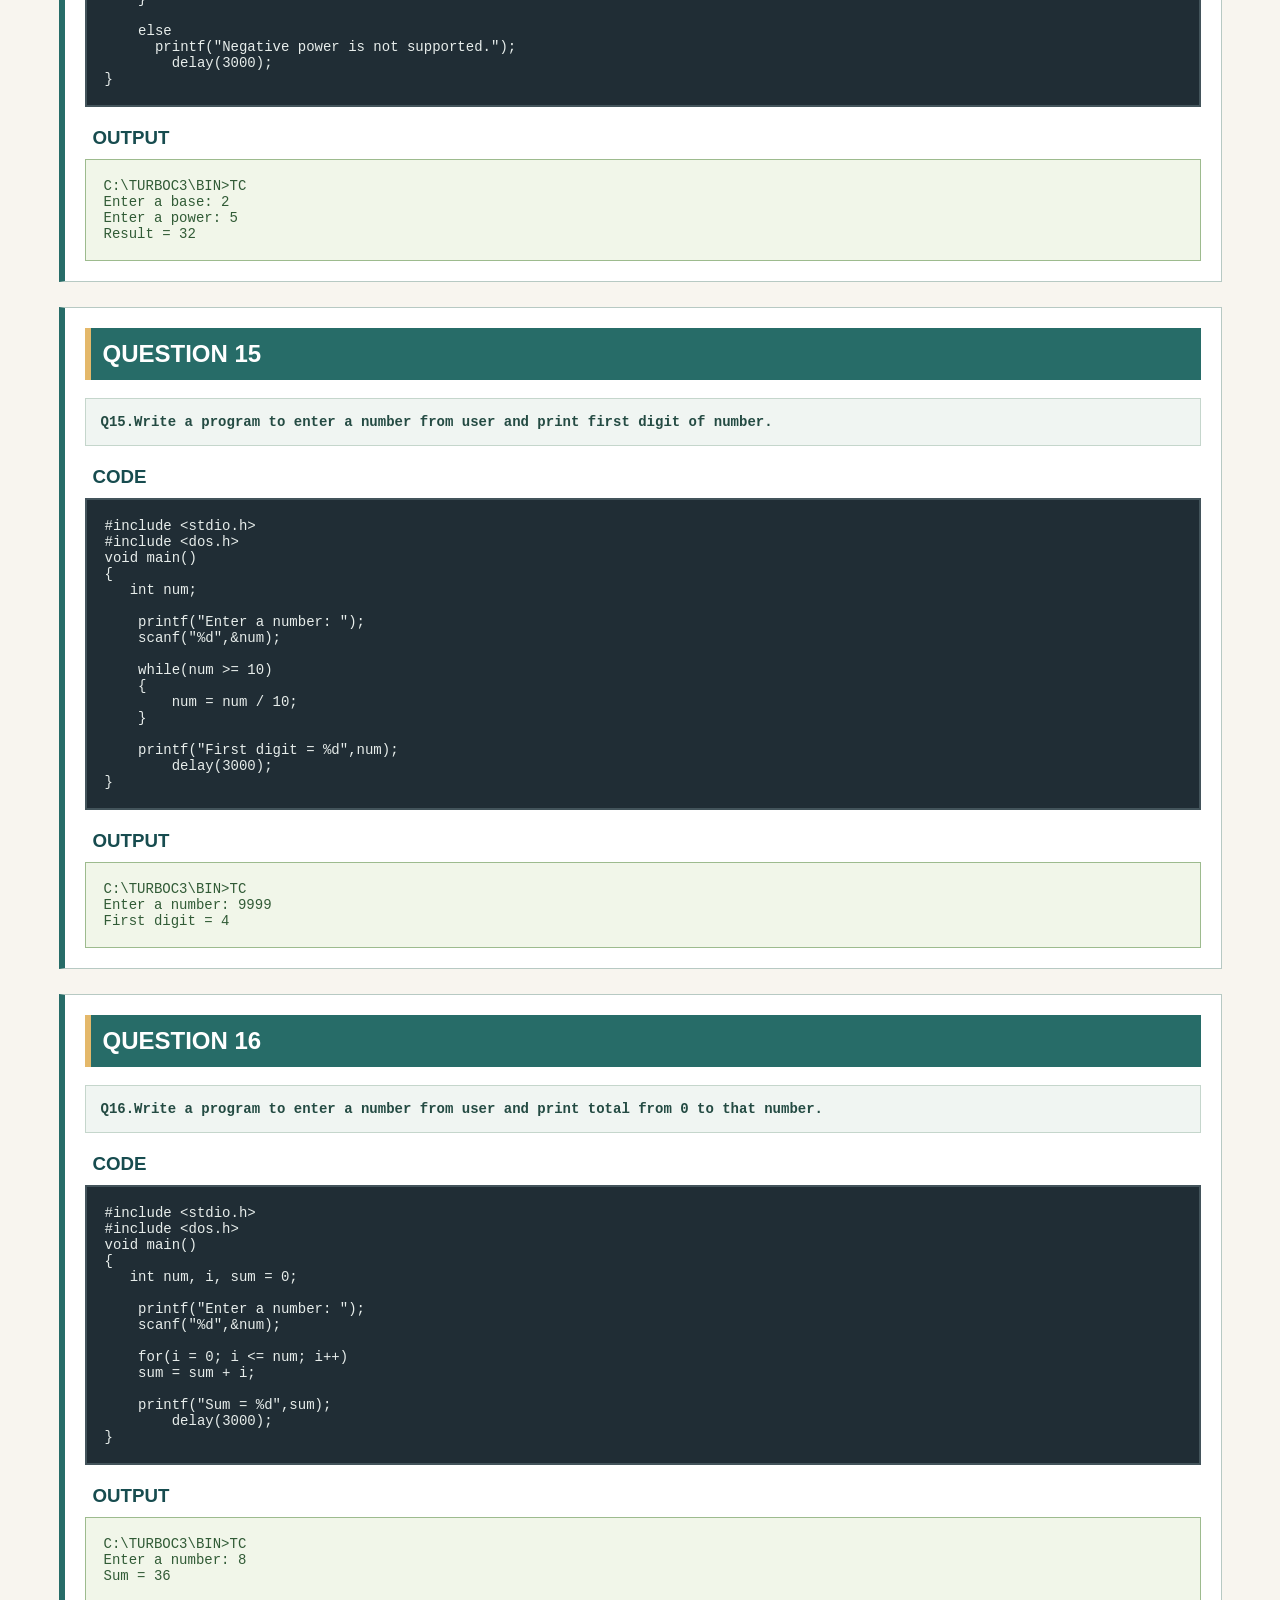
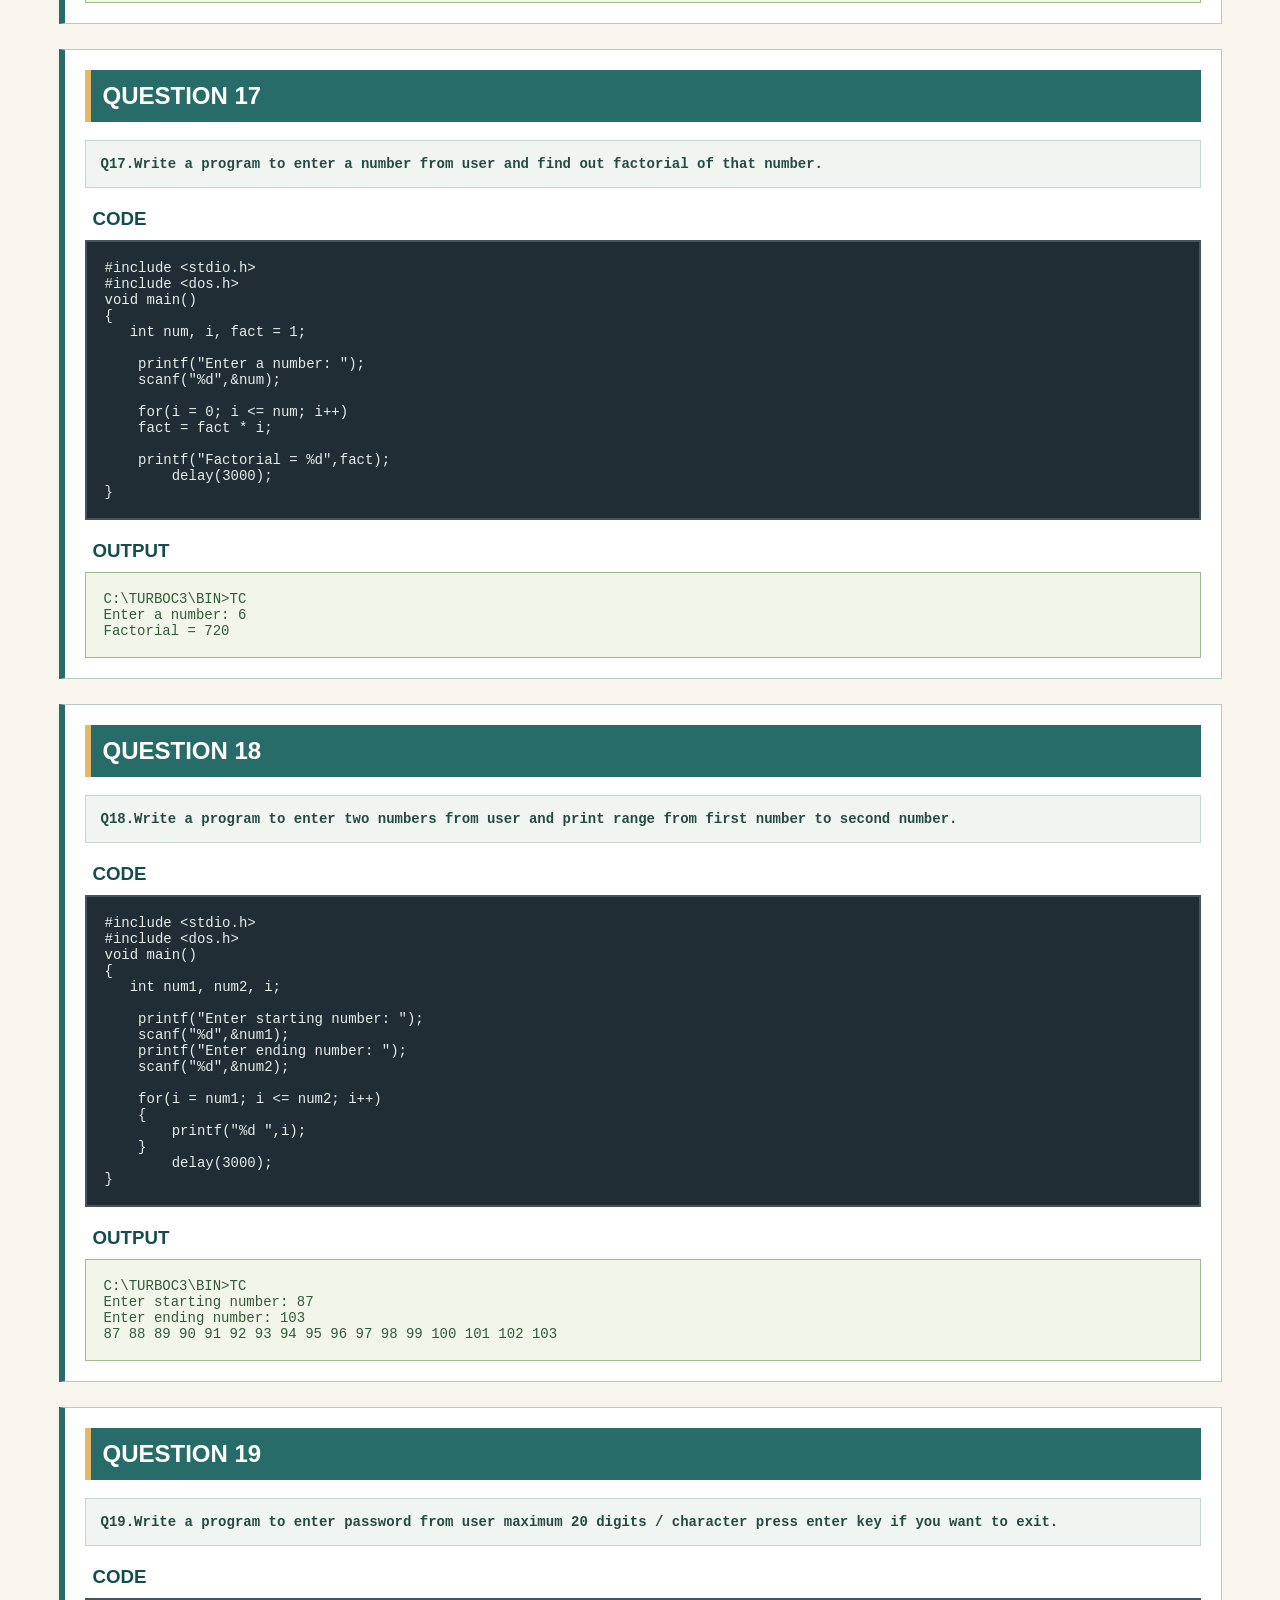
<file: nestedloops.html>
<!DOCTYPE html>
<html>
<head>
    <meta charset="utf-8">
    <meta name="viewport" content="width=device-width, initial-scale=1">
    <title>loops</title>
<link rel="stylesheet"  href="styles.css">
    
</head>

<body>

    <h4 style="text-align: center;">
       <a href="index.html" class="home-link">HOME</a>
    </h4>

    <h1>Iterative Control Structure(Loops)</h1>
    <p style="text-align: center;">PRACTICE QUESTIONS</p>
    <hr>

    <div class="question-box">
        <h2>QUESTION 1</h2>

        <div class="question">
            <pre><b>Q1.Write a program to enter a number from the user and find out the binary of that number.</b></pre>
        </div>

        <h3>CODE</h3>

        <div class="code">
            <pre><code>#include &lt;stdio.h&gt;
#include &lt;conio.h&gt;
#include &lt;dos.h&gt;
void main()
{
int num, rem, binary = 0, place = 1;

    printf("Enter a number: ");
    scanf("%d",&num);

    if(num == 0)
      printf("Binary = 0");
    else if(num > 0){
        while(num > 0)
        {
            rem = num % 2;
            binary = binary + rem * place;
            place = place * 10;
            num = num / 2;
        }

          printf("Binary = %d",binary);
        }
        else 
          printf("Please enter a positive number.");
  delay(3000);
}</code></pre>
        </div>

        <h3>OUTPUT</h3>

        <div class="output">
            <pre><code>C:\TURBOC3\BIN>TC
Enter a number: 10
Binary = 1010
</code></pre>
        </div>
    </div>
<div class="question-box">
        <h2>QUESTION 2</h2>

        <div class="question">
            <pre><b>Q2.Write a program to enter a number from the user and check that the number is divisible by any prime number or not.</b></pre>
        </div>

        <h3>CODE</h3>

        <div class="code">
            <pre><code>#include &lt;stdio.h&gt;
#include &lt;dos.h&gt;
void main()
{
int num, i, j, prime, found = 0 ;

    printf("Enter a number: ");
    scanf("%d",&num);

    for(i = 2; i < num ; i++)
    {
        prime = 1;

        for(j = 2; j < i; j++)
        {
            if(i % j== 0)
            {
                prime = 0;
                break;
            }
        }

    if(prime == 1 && num % i == 0)
        { 
          printf("Divisible by prime number : %d",i);
          found = 1;
        }
    }

    if(found == 0)
    {
        printf("Not divisible by any smaller prime number.")
    }
      delay(3000);
}</code></pre>
        </div>

        <h3>OUTPUT</h3>

        <div class="output">
            <pre><code>C:\TURBOC3\BIN>TC
Enter a number: 15
Divisible by prime number : 3
</code></pre>
        </div>
    </div>
<div class="question-box">
        <h2>QUESTION 3</h2>

        <div class="question">
            <pre><b>Q3.Write a program to enter a number from the user and check it is a prime number or not.</b></pre>
        </div>

        <h3>CODE</h3>

        <div class="code">
            <pre><code>#include &lt;stdio.h&gt;
#include &lt;dos.h&gt;
void main()
{
int num, i, prime = 1;

    printf("Enter a number: ");
    scanf("%d",&num);

    if(num <= 1)
      prime = 0;
    else 
    {
        for(i = 2; i < num; i++)
        {
            if(num % i == 0)
            {
                prime = 0;
                break;
            }
        }
    }

    if(prime == 1)
      printf("Number is Prime.");
    else 
      printf("Number is Not Prime.");
        delay(3000);
}</code></pre>
        </div>

        <h3>OUTPUT</h3>

        <div class="output">
            <pre><code>C:\TURBOC3\BIN>TC
Enter a number: 7
Number is Prime.

</code></pre>
        </div>
    </div>
<div class="question-box">
        <h2>QUESTION 4</h2>

        <div class="question">
            <pre><b>Q4.Write a program to enter a number from the user and print all digit of the number in separate line.</b></pre>
        </div>

        <h3>CODE</h3>

        <div class="code">
            <pre><code>#include &lt;stdio.h&gt;
#include &lt;dos.h&gt;
void main()
{int num, rem, rev = 1;

    printf("Enter a number: ");
    scanf("%d",&num);

    if(num < 0)
      num = -num;
    
    while(num > 0)
    {
        rem = num % 10;
        rev = rev * 10 + rem;
        num = num /10;
    }

    while(rev > 0)
    {
        rem = rev % 10;
        printf("%d\n", rem);
        rev = rev / 10;
    }

        delay(3000);
}</code></pre>
        </div>

        <h3>OUTPUT</h3>

        <div class="output">
            <pre><code>C:\TURBOC3\BIN>TC
Enter a number: 1234
1
2
3
4

</code></pre>
        </div>
    </div>
<div class="question-box">
        <h2>QUESTION 5</h2>

        <div class="question">
            <pre><b>Q5. Write a program to print your name 1 lakh times.</b></pre>
        </div>

        <h3>CODE</h3>

        <div class="code">
            <pre><code>#include &lt;stdio.h&gt;
#include &lt;dos.h&gt;
void main()
{int i;

    for(i = 1; i <= 100000; i++)
    {
        printf("abhay\n");
    }

        delay(3000);
}</code></pre>
        </div>

        <h3>OUTPUT</h3>

        <div class="output">
            <pre><code>C:\TURBOC3\BIN>TC
abhay
abhay
abhay
abhay
abhay
abhay
abhay
abhay
abhay
abhay
abhay
abhay
abhay
abhay
abhay
abhay

</code></pre>
        </div>
    </div>
<div class="question-box">
        <h2>QUESTION 6</h2>

        <div class="question">
            <pre><b>Q6.Write a program to print a series 1 to 1 lakh.</b></pre>
        </div>

        <h3>CODE</h3>

        <div class="code">
            <pre><code>#include &lt;stdio.h&gt;
#include &lt;dos.h&gt;
void main()
{
    int i;

    for(i = 1; i <= 100000; i++)
    {
        printf("%d\n",i);
    }
        delay(3000);
}</code></pre>
        </div>

        <h3>OUTPUT</h3>

        <div class="output">
            <pre><code>C:\TURBOC3\BIN>TC
1
2
3
4
5
...
99995
99996
99997
99998
99999
100000

</code></pre>
        </div>
    </div>
<div class="question-box">
        <h2>QUESTION 7</h2>

        <div class="question">
            <pre><b>Q7.Write a program to Enter a number from the user and print the series from 1 to that number.</b></pre>
        </div>

        <h3>CODE</h3>

        <div class="code">
            <pre><code>#include &lt;stdio.h&gt;
#include &lt;dos.h&gt;
void main()
{
   int num, i;

    printf("Enter a number: ");
    scanf("%d",&num);

    for(i = 1; i <= num; i++)
    {
        printf("%d\n",i);
    }
        delay(3000);
}</code></pre>
        </div>

        <h3>OUTPUT</h3>

        <div class="output">
            <pre><code>C:\TURBOC3\BIN>TC
Enter a number: 10
1
2
3
4
5
6
7
8
9
10

</code></pre>
        </div>
    </div>
    <div class="question-box">
        <h2>QUESTION 8</h2>

        <div class="question">
            <pre><b>Q8.Write a program to Enter a number from the user and print that number 100 time.</b></pre>
        </div>

        <h3>CODE</h3>

        <div class="code">
            <pre><code>#include &lt;stdio.h&gt;
#include &lt;dos.h&gt;
void main()
{
   int num, i;

    printf("Enter a number: ");
    scanf("%d",&num);

    for(i = 1; i <= 100; i++)
    {
        printf("%d\n",num);
    }
         delay(3000);
}</code></pre>
        </div>

        <h3>OUTPUT</h3>

        <div class="output">
            <pre><code>C:\TURBOC3\BIN>TC
Enter a number: 5
5
5
5
5
5
5
5
5
5
5

</code></pre>
        </div>
    </div>
    <div class="question-box">
        <h2>QUESTION 9</h2>

        <div class="question">
            <pre><b>Q9.Write a program print all the odd number between 1 to 100.</b></pre>
        </div>

        <h3>CODE</h3>

        <div class="code">
            <pre><code>#include &lt;stdio.h&gt;
#include &lt;dos.h&gt;
void main()
{
   int i;

    for(i = 1; i <= 100; i++)
    {
        if(i % 2 != 0)
        printf("%d\n",i);
    }
        delay(3000);
}</code></pre>
        </div>

        <h3>OUTPUT</h3>

        <div class="output">
            <pre><code>C:\TURBOC3\BIN>TC
Enter a number: 5
3
5
7
9
11
...
93
95
97
99

</code></pre>
        </div>
    </div><div class="question-box">
        <h2>QUESTION 10</h2>

        <div class="question">
            <pre><b>Q10.Write a program print the table of 4 in the format given as below (till 20) 4*1=4 and so on.</b></pre>
        </div>

        <h3>CODE</h3>

        <div class="code">
            <pre><code>#include &lt;stdio.h&gt;
#include &lt;dos.h&gt;
void main()
{
   int i;

    for(i = 1; i <= 20; i++)
    {
        printf("4 * %d = %d\n", i, 4 * i);
    }
        delay(3000);
}</code></pre>
        </div>

        <h3>OUTPUT</h3>

        <div class="output">
            <pre><code>C:\TURBOC3\BIN>TC
4 * 1 = 4
4 * 2 = 8 
4 * 3 = 12
4 * 4 = 16
4 * 5 = 20
4 * 6 = 24
4 * 7 = 28
4 * 8 = 32
4 * 9 = 36
4 * 10 = 40
4 * 11 = 44
4 * 12 = 48
4 * 13 = 52
4 * 14 = 56
4 * 15 = 60
4 * 16 = 64
4 * 17 = 68
4 * 18 = 72
4 * 19 = 76
4 * 20 = 80
</code></pre>
        </div>
    </div>
<div class="question-box">
        <h2>QUESTION 11</h2>

        <div class="question">
            <pre><b>Q11.Write a program to enter the number from user and reverse the number.</b></pre>
        </div>

        <h3>CODE</h3>

        <div class="code">
            <pre><code>#include &lt;stdio.h&gt;
#include &lt;dos.h&gt;
void main()
{
   int num, rem, rev = 0;

    printf("Enter a number: ");
    scanf("%d",&num);

    while(num != 0)
    {
        rem = num % 10;
        rev = rev * 10 + rem;
        num = num / 10;
    }

    printf("Reverse = %d",rev);
    }
        delay(3000);
}</code></pre>
        </div>

        <h3>OUTPUT</h3>

        <div class="output">
            <pre><code>C:\TURBOC3\BIN>TC
Enter a number: 12345
Reverse = 54321
</code></pre>
        </div>
    </div>
    <div class="question-box">
        <h2>QUESTION 12</h2>

        <div class="question">
            <pre><b>Q12.Enter a number from the user if the user enter 1 then you will perform addition operation by entering 2 number from user add it and display answer. if user enter 2 then subtract or if user enter 3 then multiply or if user enter 4 then divide or if user enter 5 then modulo or if any other number then print invalid .if user want to quit the program then user will enter Q.</b></pre>
        </div>

        <h3>CODE</h3>

        <div class="code">
            <pre><code>#include &lt;stdio.h&gt;
#include &lt;dos.h&gt;
#include &lt;conio.h&gt;
void main()
{
   int a, b;
    char ch;

    clrscr();

    do{
        printf("\n1. Addition");
        printf("\n2. Subtraction");
        printf("\n3. Multiplication");
        printf("\n4. Division");
        printf("\n5. Modulo");
        printf("\nEnter your choice or Q to quit: ");
        ch=getche();

        if(ch == 'Q' || ch == 'q')
        break;

        if(ch >= '1' && ch <= '5')
        {
            printf("\nEnter 1st number: ");
            scanf("%d",&a);
            printf("Enter 2nd number: ");
            scanf("%d",&b);

            switch(ch)
            {
                case '1':
                  printf("Addition = %d", a + b);
                  break;

                case '2':
                  printf("Subtraction = %d", a - b);
                  break;

                case '3':
                  printf("Multiplication = %d", a * b);
                  break;

                case '4':
                if(b != 0)
                  printf("Division = %d", a / b);
                else
                  printf("Division by Zero is not possible.");
                  break;

                case '5':
                  if(b != 0)
                  printf("Modulo = %d", a % b);
                else
                  printf("Modulo by Zero is not possible.");
                  break;
            }
        }

        else
        printf("\nInvalid Choice!");
    } while(1);
    
    printf("\nProgram Quit.");
        delay(3000);
}</code></pre>
        </div>

        <h3>OUTPUT</h3>

        <div class="output">
            <pre><code>1. Addition
2. Subtraction
3. Multiplication
4. Division
5. Modulo
Enter your choice or Q to quit: 1
Enter 1st number: 10
Enter 2nd number: 5
Addition = 15

1. Addition
2. Subtraction
3. Multiplication
4. Division
5. Modulo
Enter your choice or Q to quit: 9
Invalid Choice!

1. Addition
2. Subtraction
3. Multiplication
4. Division
5. Modulo
Enter your choice or Q to quit: Q
Program Quit
</code></pre>
        </div>
    </div>
    <div class="question-box">
        <h2>QUESTION 13</h2>

        <div class="question">
            <pre><b>Q13.Write a program to enter the number from user and check its palindrome or not.</b></pre>
        </div>

        <h3>CODE</h3>

        <div class="code">
            <pre><code>#include &lt;stdio.h&gt;
#include &lt;dos.h&gt;
void main()
{
   int num, original, rem, rev=0;

    printf("Enter a number: ");
    scanf("%d",&num);

    original = num;

    while(num > 0)
    {
        rem = num % 10;
        rev = rev * 10 + rem;
        num = num / 10;
    }

    if(original == rev)
      printf("Number is Palindrome");

    else
      printf("Number is Not Palindrome");
        delay(3000);
}</code></pre>
        </div>

        <h3>OUTPUT</h3>

        <div class="output">
            <pre><code>C:\TURBOC3\BIN>TC
Enter a number: 121
Number is Palindrome
</code></pre>
        </div>
    </div>
    <div class="question-box">
        <h2>QUESTION 14</h2>

        <div class="question">
            <pre><b>Q14.Write a program to enter two numbers from users, one is base and second is power. Write the result.</b></pre>
        </div>

        <h3>CODE</h3>

        <div class="code">
            <pre><code>#include &lt;stdio.h&gt;
#include &lt;dos.h&gt;
void main()
{
   int base, pow, i, result = 1;

    printf("Enter a base: ");
    scanf("%d",&base);

    printf("Enter a power: ");
    scanf("%d",&pow);

    if(pow >= 0)
    {
        for(i = 1; i <= pow; i++)
        {
            result = result * base;
        }
      printf("Result = %d", result);
    }

    else
      printf("Negative power is not supported.");
        delay(3000);
}</code></pre>
        </div>

        <h3>OUTPUT</h3>

        <div class="output">
            <pre><code>C:\TURBOC3\BIN>TC
Enter a base: 2
Enter a power: 5
Result = 32
</code></pre>
        </div>
    </div>
    <div class="question-box">
        <h2>QUESTION 15</h2>

        <div class="question">
            <pre><b>Q15.Write a program to enter a number from user and print first digit of number.</b></pre>
        </div>

        <h3>CODE</h3>

        <div class="code">
            <pre><code>#include &lt;stdio.h&gt;
#include &lt;dos.h&gt;
void main()
{
   int num;

    printf("Enter a number: ");
    scanf("%d",&num);

    while(num >= 10)
    {
        num = num / 10;
    }

    printf("First digit = %d",num);
        delay(3000);
}</code></pre>
        </div>

        <h3>OUTPUT</h3>

        <div class="output">
            <pre><code>C:\TURBOC3\BIN>TC
Enter a number: 9999
First digit = 4
</code></pre>
        </div>
    </div>
    <div class="question-box">
        <h2>QUESTION 16</h2>

        <div class="question">
            <pre><b>Q16.Write a program to enter a number from user and print total from 0 to that number.</b></pre>
        </div>

        <h3>CODE</h3>

        <div class="code">
            <pre><code>#include &lt;stdio.h&gt;
#include &lt;dos.h&gt;
void main()
{
   int num, i, sum = 0;

    printf("Enter a number: ");
    scanf("%d",&num);

    for(i = 0; i <= num; i++)
    sum = sum + i;

    printf("Sum = %d",sum);
        delay(3000);
}</code></pre>
        </div>

        <h3>OUTPUT</h3>

        <div class="output">
            <pre><code>C:\TURBOC3\BIN>TC
Enter a number: 8
Sum = 36
</code></pre>
        </div>
    </div>
    <div class="question-box">
        <h2>QUESTION 17</h2>

        <div class="question">
            <pre><b>Q17.Write a program to enter a number from user and find out factorial of that number.</b></pre>
        </div>

        <h3>CODE</h3>

        <div class="code">
            <pre><code>#include &lt;stdio.h&gt;
#include &lt;dos.h&gt;
void main()
{
   int num, i, fact = 1;

    printf("Enter a number: ");
    scanf("%d",&num);

    for(i = 0; i <= num; i++)
    fact = fact * i;

    printf("Factorial = %d",fact);
        delay(3000);
}</code></pre>
        </div>

        <h3>OUTPUT</h3>

        <div class="output">
            <pre><code>C:\TURBOC3\BIN>TC
Enter a number: 6
Factorial = 720
</code></pre>
        </div>
    </div>
    <div class="question-box">
        <h2>QUESTION 18</h2>

        <div class="question">
            <pre><b>Q18.Write a program to enter two numbers from user and print range from first number to second number.</b></pre>
        </div>

        <h3>CODE</h3>

        <div class="code">
            <pre><code>#include &lt;stdio.h&gt;
#include &lt;dos.h&gt;
void main()
{
   int num1, num2, i;

    printf("Enter starting number: ");
    scanf("%d",&num1);
    printf("Enter ending number: ");
    scanf("%d",&num2);

    for(i = num1; i <= num2; i++)
    {
        printf("%d ",i);
    }
        delay(3000);
}</code></pre>
        </div>

        <h3>OUTPUT</h3>

        <div class="output">
            <pre><code>C:\TURBOC3\BIN>TC
Enter starting number: 87
Enter ending number: 103
87 88 89 90 91 92 93 94 95 96 97 98 99 100 101 102 103
</code></pre>
        </div>
    </div>
    <div class="question-box">
        <h2>QUESTION 19</h2>

        <div class="question">
            <pre><b>Q19.Write a program to enter password from user maximum 20 digits / character press enter key if you want to exit.</b></pre>
        </div>

        <h3>CODE</h3>

        <div class="code">
            <pre><code>#include &lt;stdio.h&gt;
#include &lt;dos.h&gt;
void main()
{
   int i;
    char pass[21];

    printf("Enter password : ");
    for(i = 0; i < 20; i++)
    {
        pass[i] = getche();

        if(pass[i] == 13)
        break;
    }

    pass[i] = '\0';
    printf("\nPassword: %s",pass);
        delay(3000);
}</code></pre>
        </div>

        <h3>OUTPUT</h3>

        <div class="output">
            <pre><code>Enter password : Abhay/4019/26
Password: Abhay/4019/26
</code></pre>
        </div>
    </div>
    <div class="question-box">
        <h2>QUESTION 20</h2>

        <div class="question">
            <pre><b>Q20.Write a program to print the counting 1 to 100 with one second delay.</b></pre>
        </div>

        <h3>CODE</h3>

        <div class="code">
            <pre><code>#include &lt;stdio.h&gt;
#include &lt;dos.h&gt;
void main()
{
   int i;

    for(i = 0; i < 20; i++)
    {
        printf("%d\n",i);
        delay(1000);
    }
</code></pre>
        </div>

        <h3>OUTPUT</h3>

        <div class="output">
            <pre><code>C:\TURBOC3\BIN>TC
1
2
3
4
5
6
.
.
.
96
97
98
99
100
</code></pre>
        </div>
    </div>
    <div class="question-box">
        <h2>QUESTION 21</h2>

        <div class="question">
            <pre><b>Q21.Write a program to find out the Fibonacci series/ 1 to 100 (like 0 1 1 2 3 5 8 13………).</b></pre>
        </div>

        <h3>CODE</h3>

        <div class="code">
            <pre><code>#include &lt;stdio.h&gt;
#include &lt;dos.h&gt;
void main()
{
   int a = 0, b = 1, c;

    while(a <= 100){
        printf("%d ",a);

        c = a + b;
        a = b;
        b = c;
    }
        delay(3000);
}</code></pre>
        </div>

        <h3>OUTPUT</h3>

        <div class="output">
            <pre><code>C:\TURBOC3\BIN>TC
0 1 1 2 3 5 8 13 21 24 34 55 89
</code></pre>
        </div>
    </div>
    <div class="question-box">
        <h2>QUESTION 22</h2>

        <div class="question">
            <pre><b>Q22.Write a program to enter a character from user and that character should be alphabet.</b></pre>
        </div>

        <h3>CODE</h3>

        <div class="code">
            <pre><code>#include &lt;stdio.h&gt;
#include &lt;dos.h&gt;
#include &lt;conio.h&gt;
void main()
{
   char ch;

    printf("Enter a character: ");
    ch = getche();

    if(ch >= 'A' && ch <= 'Z' || ch >= 'a' && ch <= 'z')
      printf("It is an Alphabet.");

    else
      printf("It is not an Alphabet.");
        delay(3000);
}</code></pre>
        </div>

        <h3>OUTPUT</h3>

        <div class="output">
            <pre><code>
C:\TURBOC3\BIN>TC
Enter a character: S 
It is an Alphabet.</code></pre>
        </div>
    </div>
    <div class="question-box">
        <h2>QUESTION 23</h2>

        <div class="question">
            <pre><b>Q23.Write a program to enter a number from user and check it is Armstrong number or not.</b></pre>
        </div>

        <h3>CODE</h3>

        <div class="code">
            <pre><code>#include &lt;stdio.h&gt;
#include &lt;dos.h&gt;
void main()
{
   int num, original, rem, sum = 0;

    printf("Enter a number: ");
    scanf("%d",&num);

    original = num;

    while(num > 0)
    {
        rem = num % 10;
        sum sum + (rem * rem * rem);
        num = num / 10;
    }

    if(original == sum)
      printf("It is an Armstrong Number.");
    else
      printf("It is not an Armstrong Number.");
        delay(3000);
}</code></pre>
        </div>

        <h3>OUTPUT</h3>

        <div class="output">
            <pre><code>C:\TURBOC3\BIN>TC
Enter a number: 370
It is an Armstrong Number.
</code></pre>
        </div>
    </div>
    <hr>
 <p><button><a href="index.html" class="back-link">Back To Topics</a></button></p>
        <div class="footer">
            <pre> BCA 1st Year| C Programming Practical Questions</pre>
        </div>  
    </body>
    </html>
</file>
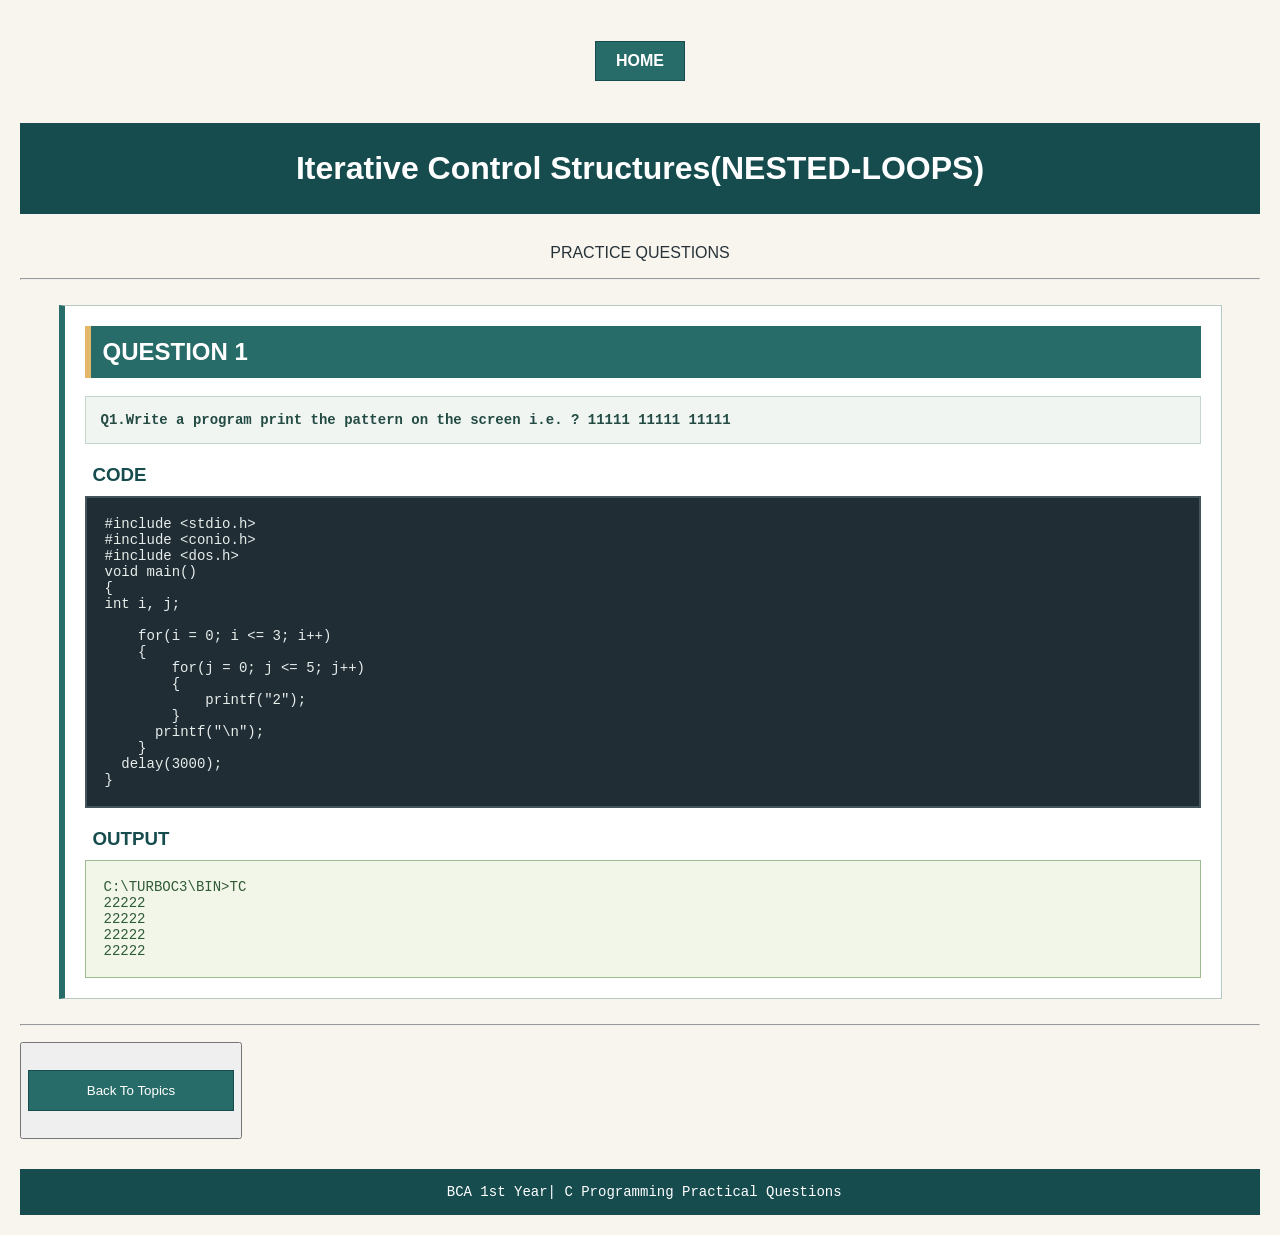
<file: nestedloops1.html>
<!DOCTYPE html>
<html>
<head>
    <meta charset="utf-8">
    <meta name="viewport" content="width=device-width, initial-scale=1">
    <title>Nested loops </title>
<link rel="stylesheet"  href="styles.css">
   </head>

<body>

    <h4 style="text-align: center;">
          <a href="index.html" class="home-link">HOME</a>
    </h4>

    <h1>Iterative Control Structures(NESTED-LOOPS)</h1>
    <p style="text-align: center;">PRACTICE QUESTIONS</p>
    <hr>

    <div class="question-box">
        <h2>QUESTION 1</h2>

        <div class="question">
            <pre><b>Q1.Write a program print the pattern on the screen i.e. ? 11111 11111 11111</b></pre>
        </div>

        <h3>CODE</h3>

        <div class="code">
            <pre><code>#include &lt;stdio.h&gt;
#include &lt;conio.h&gt;
#include &lt;dos.h&gt;
void main()
{
int i, j;

    for(i = 0; i <= 3; i++)
    {
        for(j = 0; j <= 5; j++)
        {
            printf("2");
        }
      printf("\n");
    }
  delay(3000);
}</code></pre>
        </div>

        <h3>OUTPUT</h3>

        <div class="output">
            <pre><code>C:\TURBOC3\BIN>TC
22222
22222
22222
22222                
</code></pre>
        </div>
    </div>
<hr>
         <p><button><a href="index.html" class="back-link">Back To Topics</a></button></p>
        <div class="footer">
            <pre> BCA 1st Year| C Programming Practical Questions</pre>
        </div>  
    </body>
    </html>
</file>
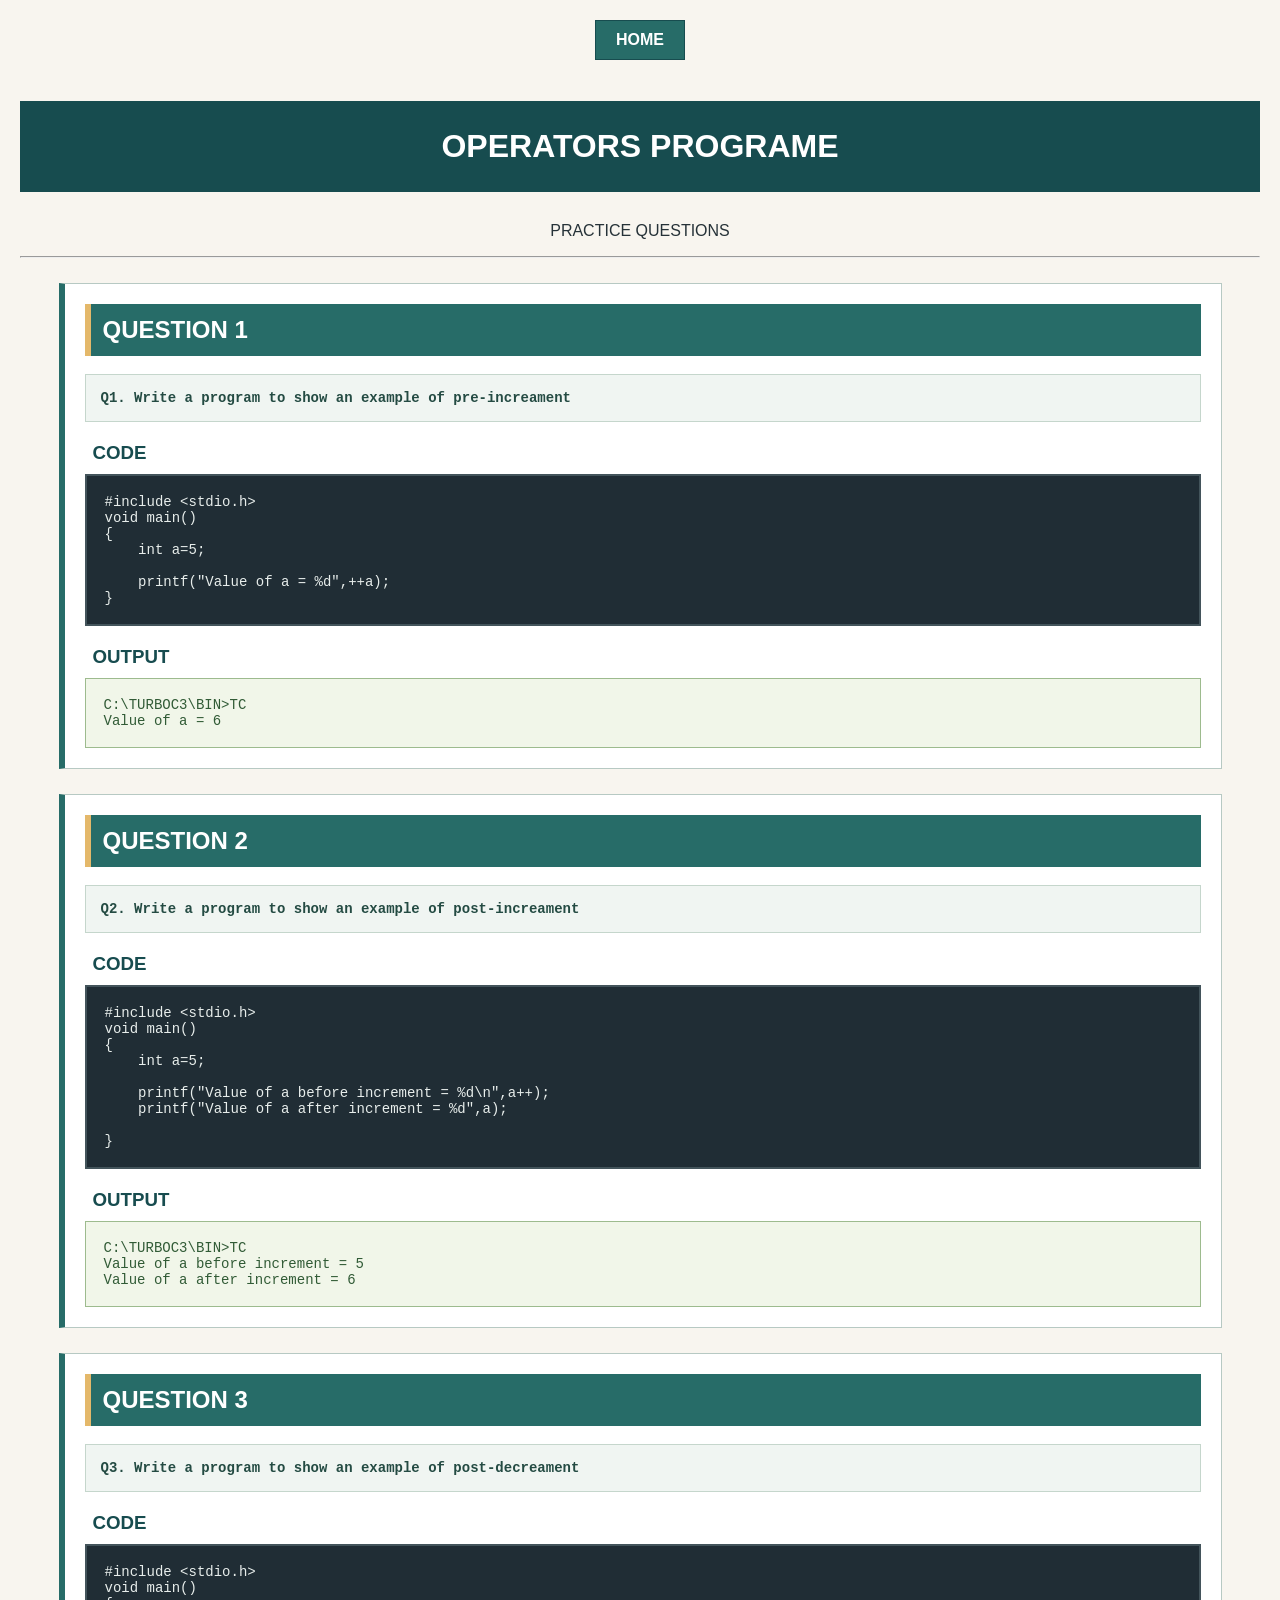
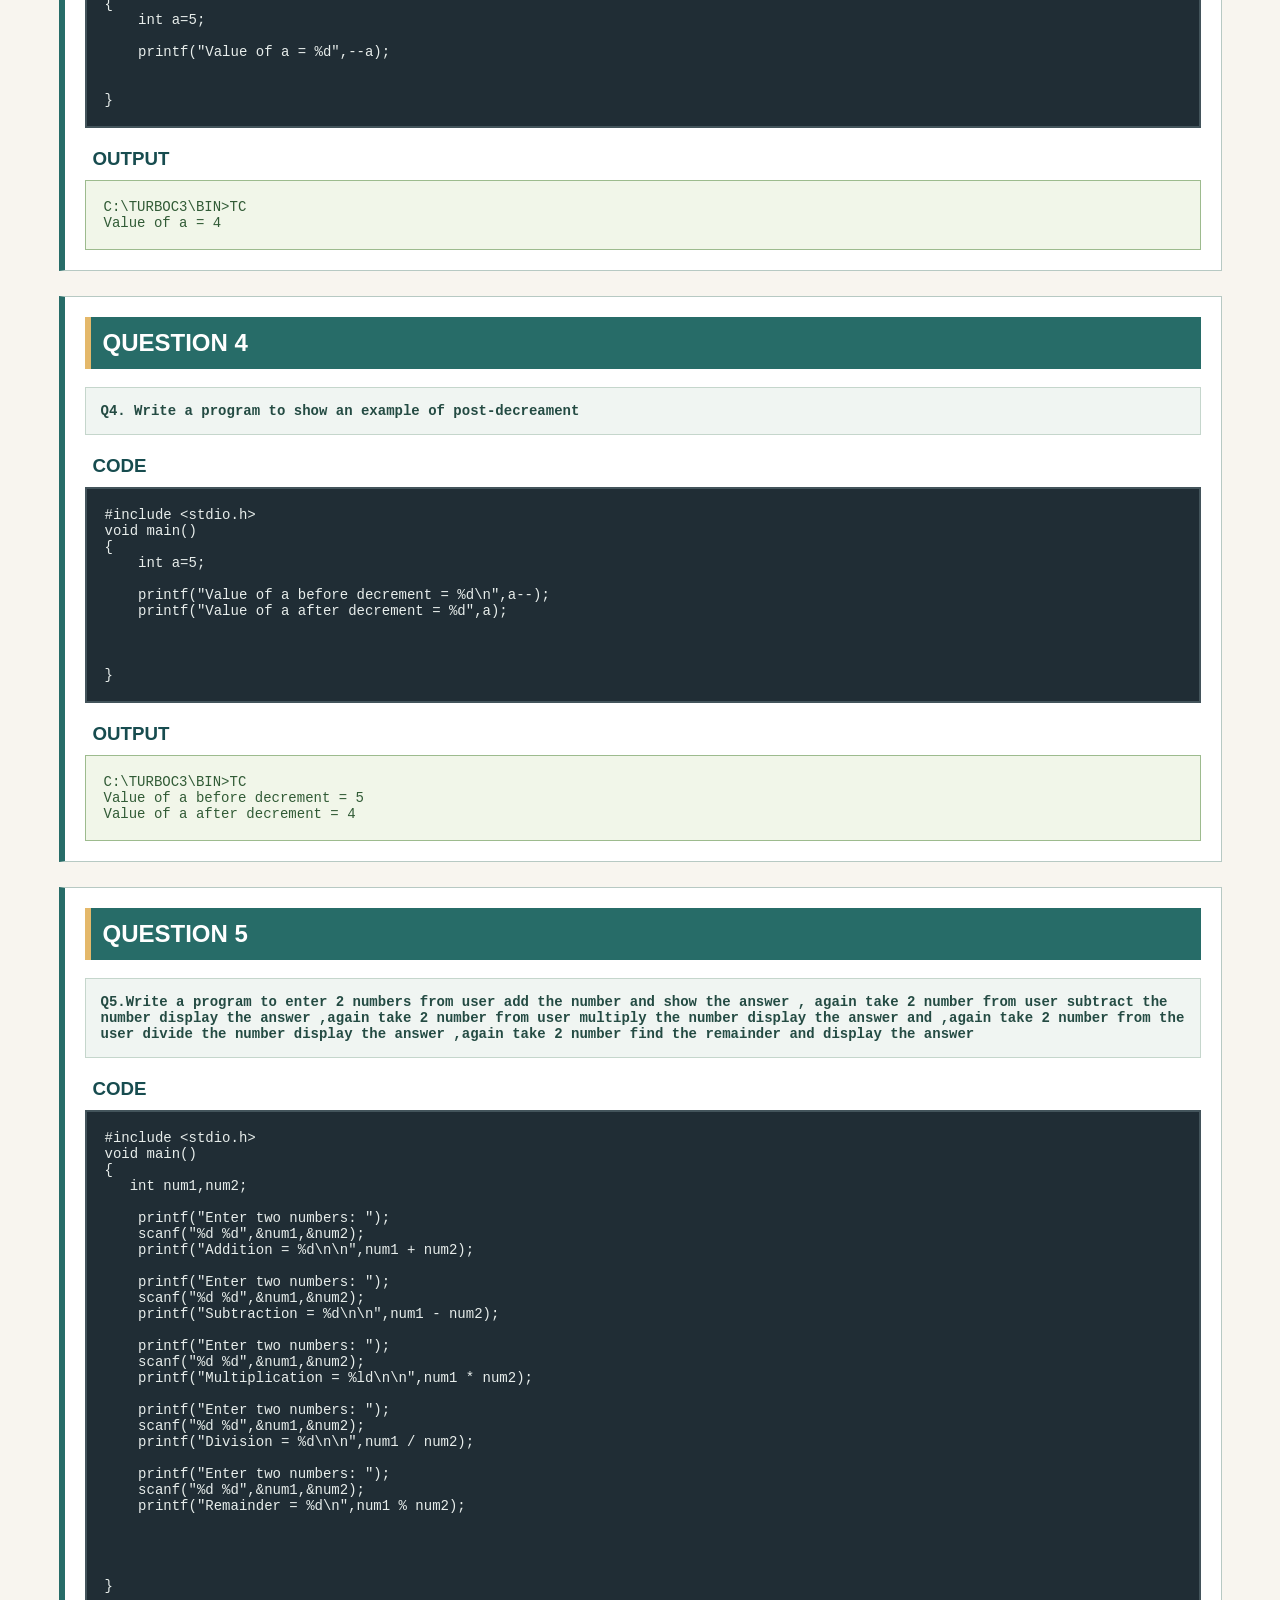
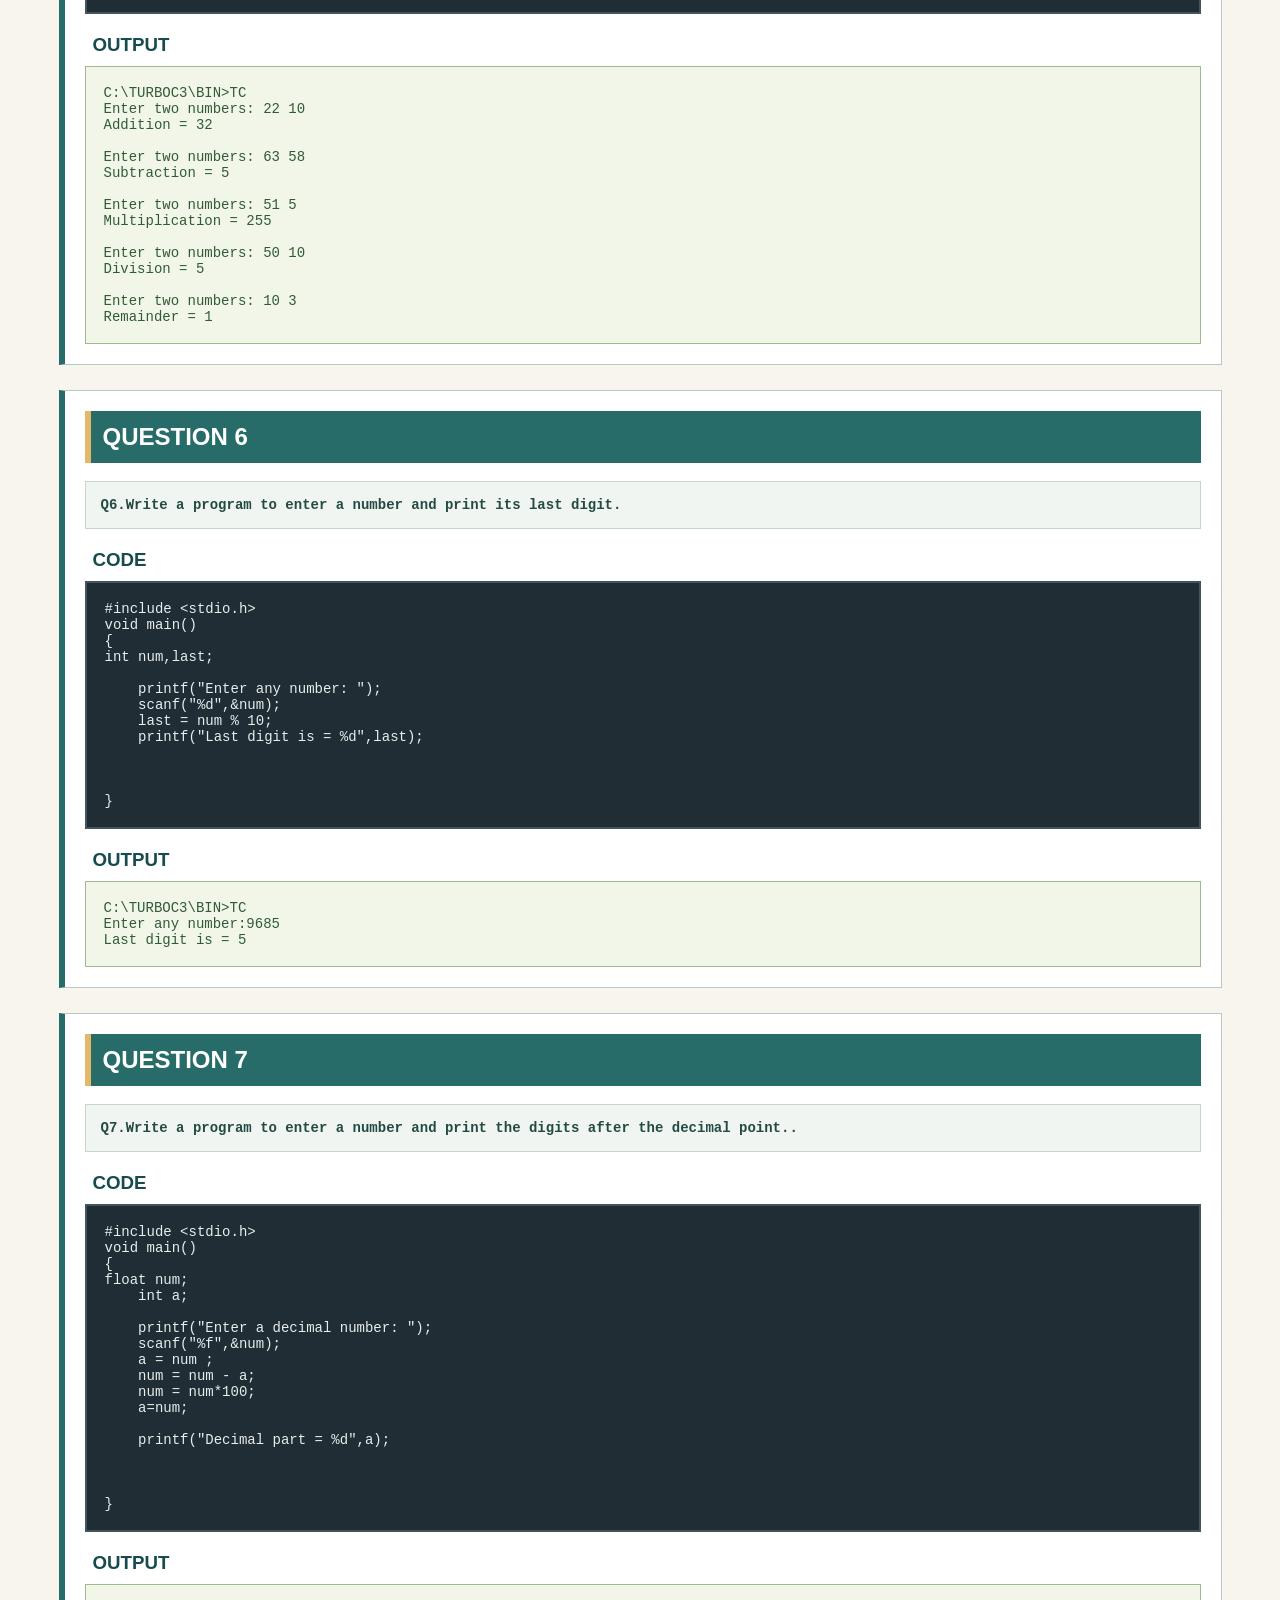
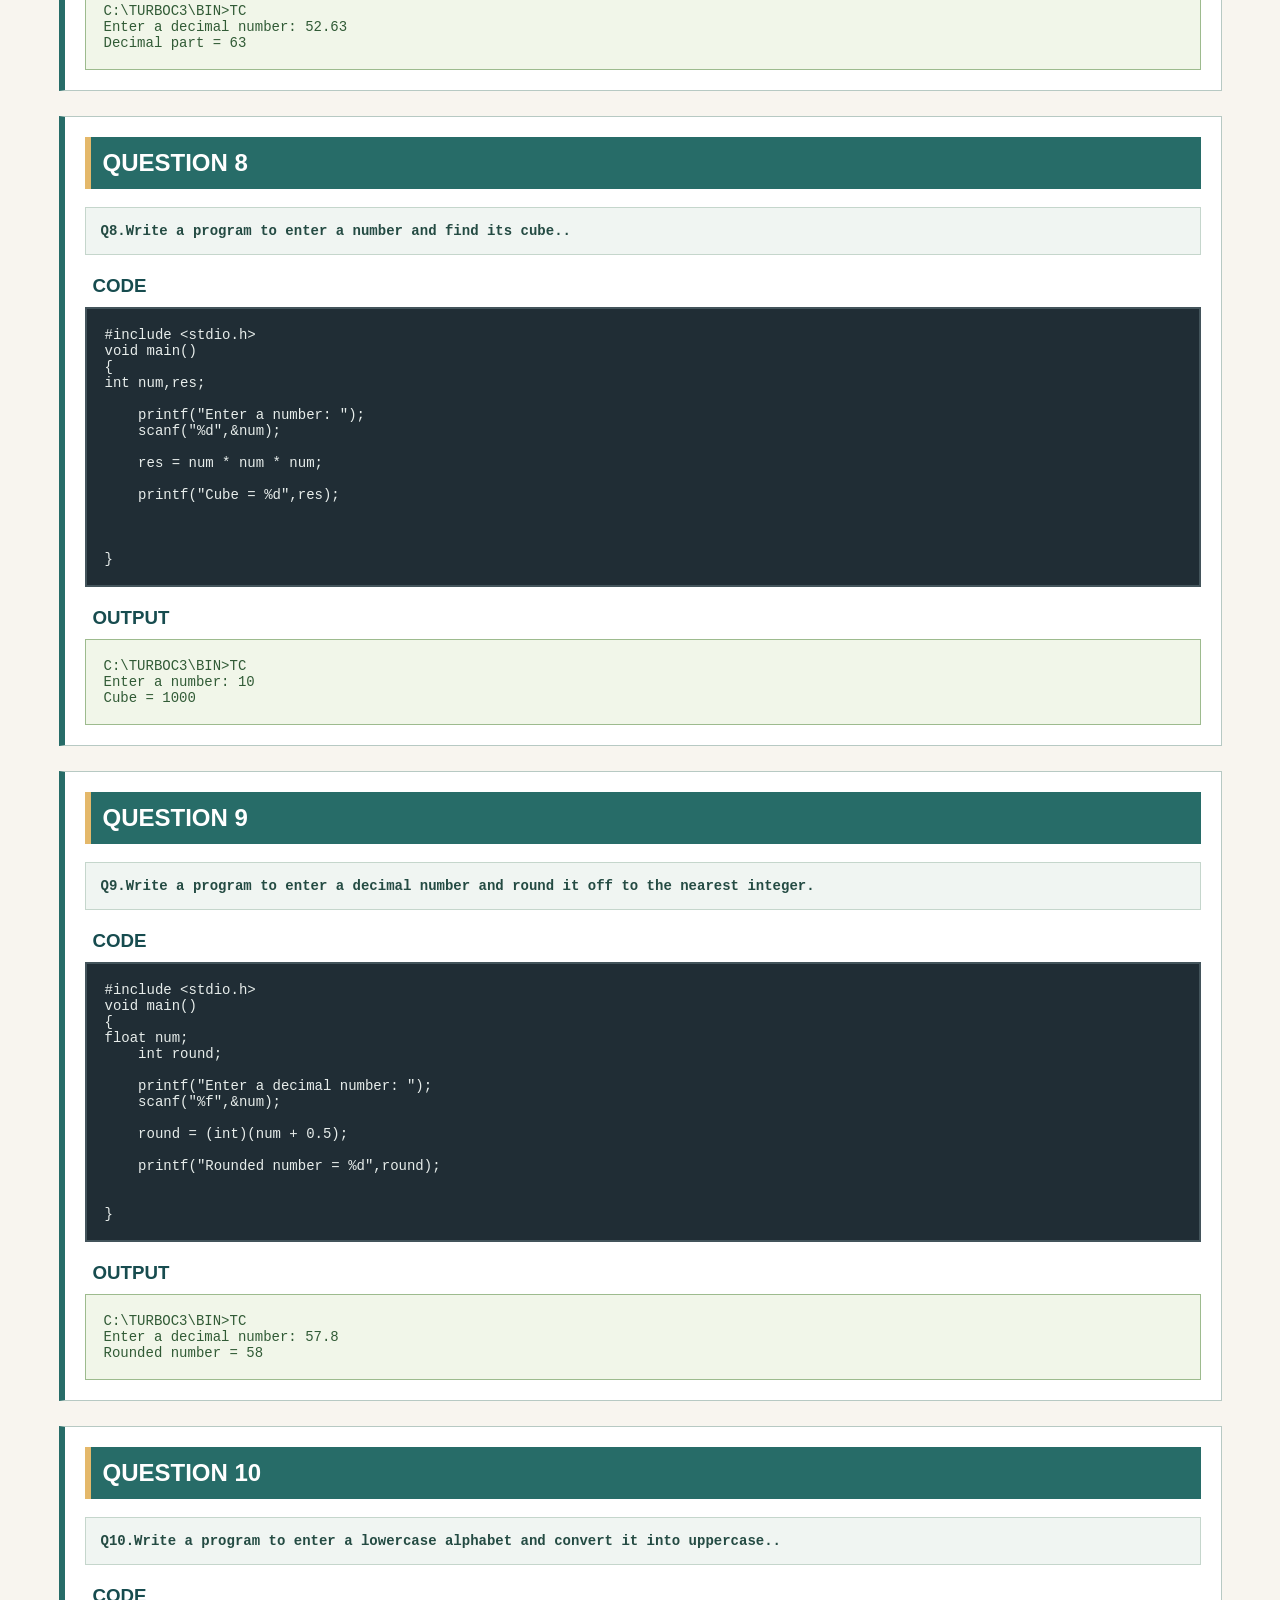
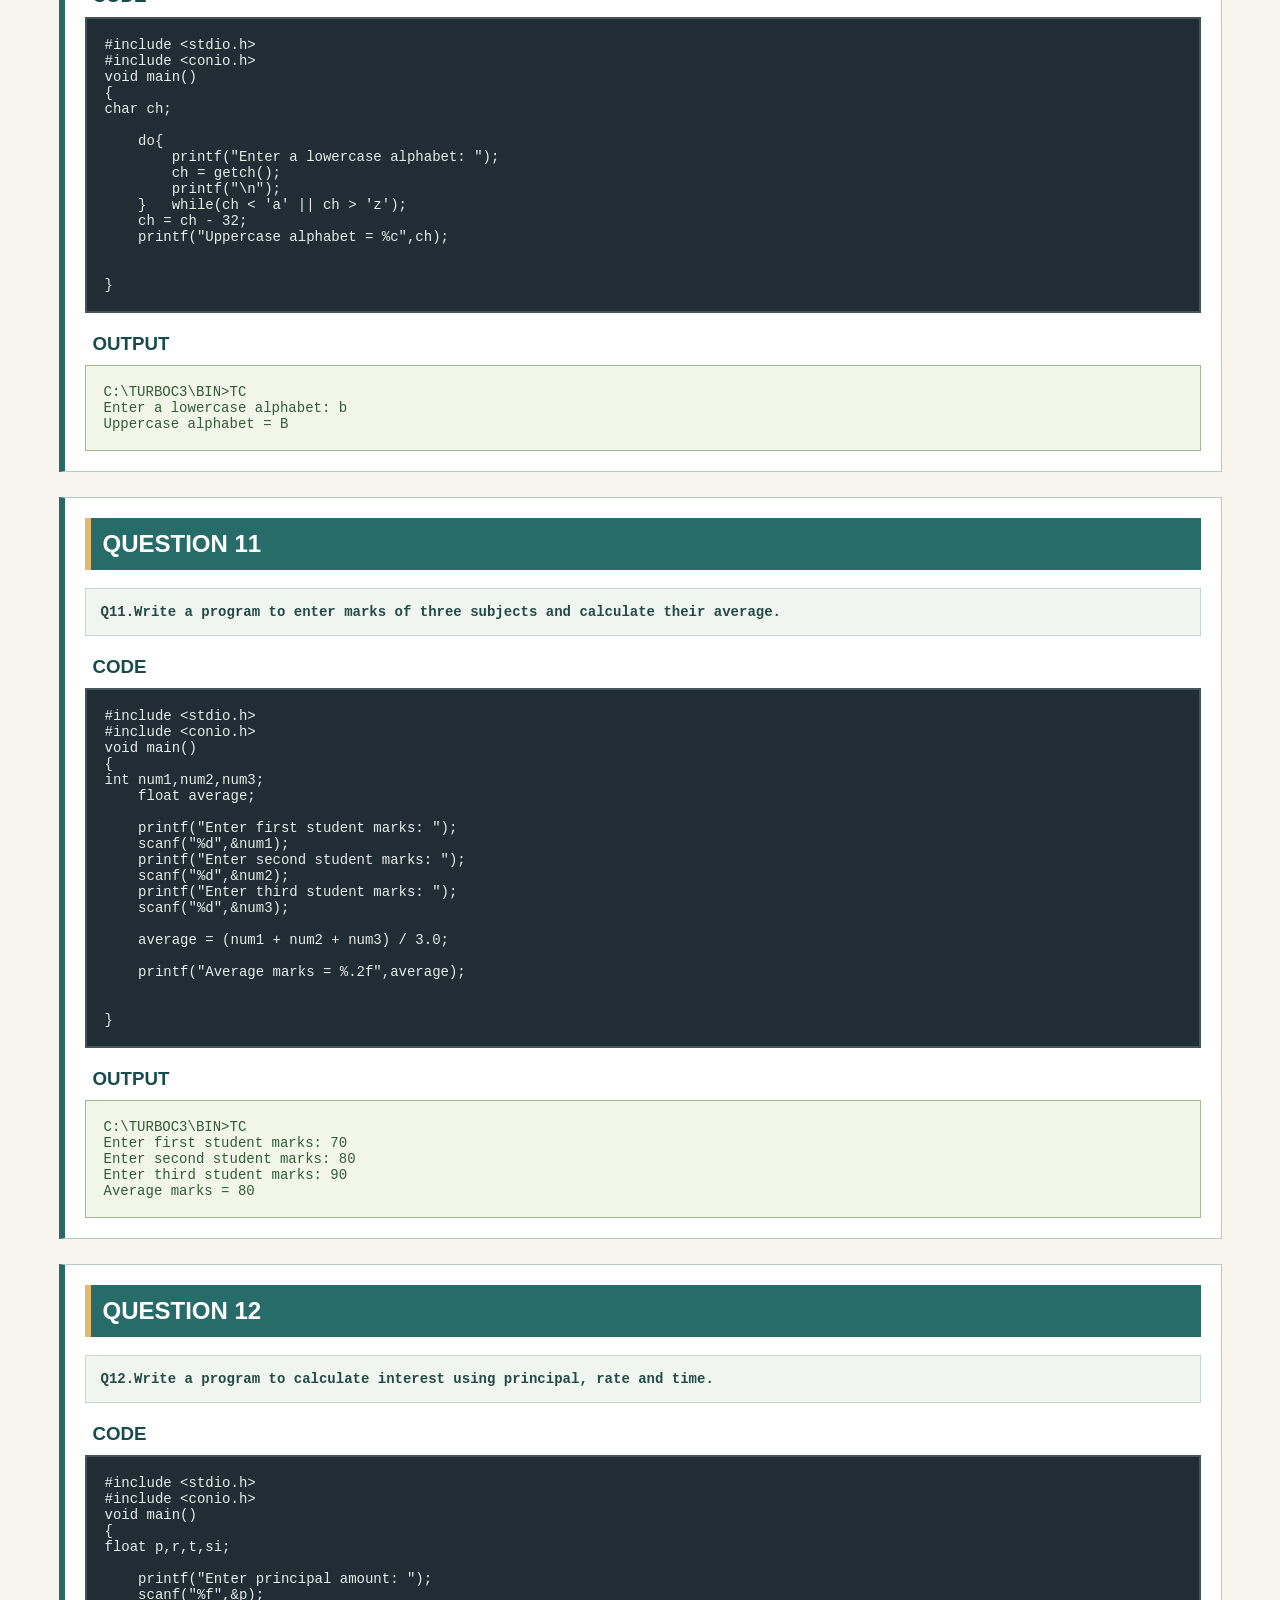
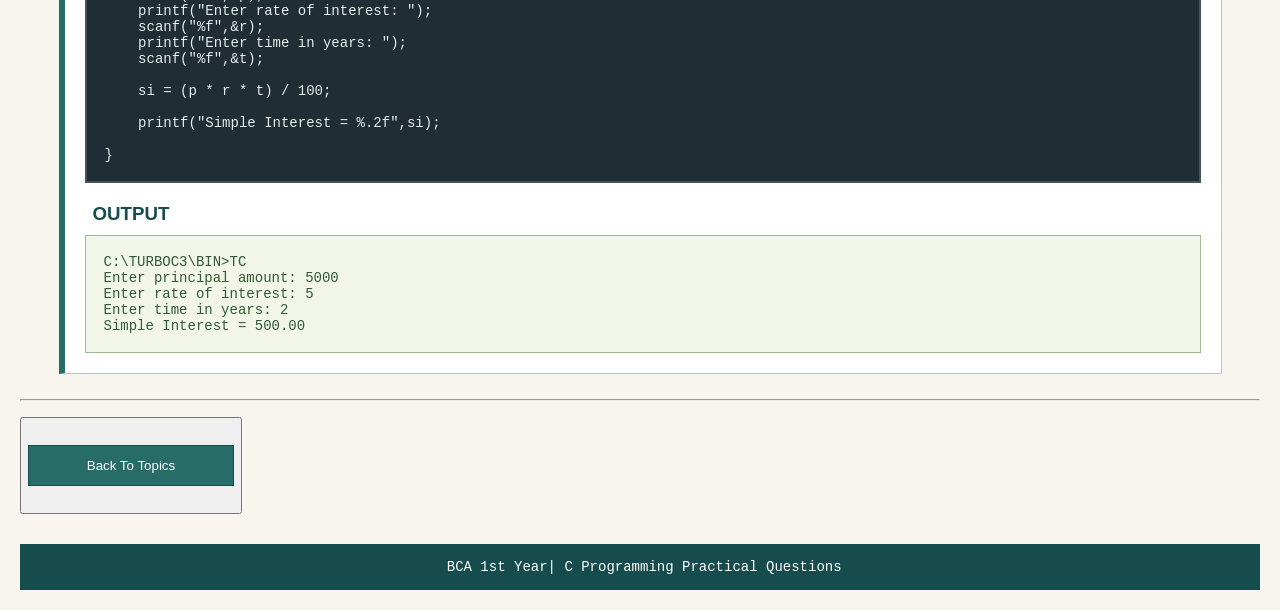
<file: operators.html>
<html>
<head>
    <meta charset="utf-8">
    <meta name="viewport" content="width=device-width, initial-scale=1">
    <title>OPERATORS</title>

   <link rel="stylesheet"  href="styles.css">
</head>

<body>

    <h4 style="text-align: center;">
         <a href="index.html" class="home-link">HOME</a>
    </h4>

    <h1>OPERATORS PROGRAME</h1>
    <p style="text-align: center;">PRACTICE QUESTIONS</p>
    <hr>

    <div class="question-box">
        <h2>QUESTION 1</h2>

        <div class="question">
            <pre><b>Q1. Write a program to show an example of pre-increament</b></pre>
        </div>

        <h3>CODE</h3>

        <div class="code">
            <pre><code>#include &lt;stdio.h&gt;
void main()
{
    int a=5;
    
    printf("Value of a = %d",++a);
}</code></pre>
        </div>

        <h3>OUTPUT</h3>

        <div class="output">
            <pre><code>C:\TURBOC3\BIN>TC
Value of a = 6</code></pre>
        </div>
    </div>
    <div class="question-box">
        <h2>QUESTION 2</h2>

        <div class="question">
            <pre><b>Q2. Write a program to show an example of post-increament</b></pre>
        </div>

        <h3>CODE</h3>

        <div class="code">
            <pre><code>#include &lt;stdio.h&gt;
void main()
{
    int a=5;
    
    printf("Value of a before increment = %d\n",a++);
    printf("Value of a after increment = %d",a);

}</code></pre>
        </div>

        <h3>OUTPUT</h3>

        <div class="output">
            <pre><code>C:\TURBOC3\BIN>TC
Value of a before increment = 5
Value of a after increment = 6</code></pre>
        </div>
    </div>
     <div class="question-box">
        <h2>QUESTION 3</h2>

        <div class="question">
            <pre><b>Q3. Write a program to show an example of post-decreament</b></pre>
        </div>

        <h3>CODE</h3>

        <div class="code">
            <pre><code>#include &lt;stdio.h&gt;
void main()
{
    int a=5;
    
    printf("Value of a = %d",--a);

    
}</code></pre>
        </div>

        <h3>OUTPUT</h3>

        <div class="output">
            <pre><code>C:\TURBOC3\BIN>TC
Value of a = 4</code></pre>
        </div>
    </div>
 <div class="question-box">
        <h2>QUESTION 4</h2>

        <div class="question">
            <pre><b>Q4. Write a program to show an example of post-decreament</b></pre>
        </div>

        <h3>CODE</h3>

        <div class="code">
            <pre><code>#include &lt;stdio.h&gt;
void main()
{
    int a=5;
    
    printf("Value of a before decrement = %d\n",a--);
    printf("Value of a after decrement = %d",a);



}</code></pre>
        </div>

        <h3>OUTPUT</h3>

        <div class="output">
            <pre><code>C:\TURBOC3\BIN>TC
Value of a before decrement = 5
Value of a after decrement = 4</code></pre>
        </div>
    </div>
    <div class="question-box">
        <h2>QUESTION 5</h2>

        <div class="question">
            <pre><b>Q5.Write a program to enter 2 numbers from user add the number and show the answer , again take 2 number from user subtract the number display the answer ,again take 2 number from user multiply the number display the answer and ,again take 2 number from the user divide the number display the answer ,again take 2 number find the remainder and display the answer</b></pre>
        </div>

        <h3>CODE</h3>

        <div class="code">
            <pre><code>#include &lt;stdio.h&gt;
void main()
{
   int num1,num2;
    
    printf("Enter two numbers: ");
    scanf("%d %d",&num1,&num2);
    printf("Addition = %d\n\n",num1 + num2);

    printf("Enter two numbers: ");
    scanf("%d %d",&num1,&num2);
    printf("Subtraction = %d\n\n",num1 - num2);

    printf("Enter two numbers: ");
    scanf("%d %d",&num1,&num2);
    printf("Multiplication = %ld\n\n",num1 * num2);

    printf("Enter two numbers: ");
    scanf("%d %d",&num1,&num2);
    printf("Division = %d\n\n",num1 / num2);

    printf("Enter two numbers: ");
    scanf("%d %d",&num1,&num2);
    printf("Remainder = %d\n",num1 % num2);



    
}</code></pre>
        </div>

        <h3>OUTPUT</h3>

        <div class="output">
            <pre><code>C:\TURBOC3\BIN>TC
Enter two numbers: 22 10
Addition = 32

Enter two numbers: 63 58
Subtraction = 5

Enter two numbers: 51 5
Multiplication = 255

Enter two numbers: 50 10
Division = 5

Enter two numbers: 10 3
Remainder = 1
</code></pre>
        </div>
    </div>

 <div class="question-box">
        <h2>QUESTION 6</h2>

        <div class="question">
            <pre><b>Q6.Write a program to enter a number and print its last digit.</b></pre>
        </div>

        <h3>CODE</h3>

        <div class="code">
            <pre><code>#include &lt;stdio.h&gt;
void main()
{
int num,last;
    
    printf("Enter any number: ");
    scanf("%d",&num);
    last = num % 10;
    printf("Last digit is = %d",last);


    
}</code></pre>
        </div>

        <h3>OUTPUT</h3>

        <div class="output">
            <pre><code>C:\TURBOC3\BIN>TC
Enter any number:9685 
Last digit is = 5</code></pre>
        </div>
    </div>

 <div class="question-box">
        <h2>QUESTION 7</h2>

        <div class="question">
            <pre><b>Q7.Write a program to enter a number and print the digits after the decimal point..</b></pre>
        </div>

        <h3>CODE</h3>

        <div class="code">
            <pre><code>#include &lt;stdio.h&gt;
void main()
{
float num;
    int a;
    
    printf("Enter a decimal number: ");
    scanf("%f",&num);
    a = num ;
    num = num - a;
    num = num*100;
    a=num;

    printf("Decimal part = %d",a);


    
}</code></pre>
        </div>

        <h3>OUTPUT</h3>

        <div class="output">
            <pre><code>C:\TURBOC3\BIN>TC
Enter a decimal number: 52.63 
Decimal part = 63</code></pre>
        </div>
    </div>
<div class="question-box">
        <h2>QUESTION 8</h2>

        <div class="question">
            <pre><b>Q8.Write a program to enter a number and find its cube..</b></pre>
        </div>

        <h3>CODE</h3>

        <div class="code">
            <pre><code>#include &lt;stdio.h&gt;
void main()
{
int num,res;
    
    printf("Enter a number: ");
    scanf("%d",&num);
    
    res = num * num * num;

    printf("Cube = %d",res);


    
}</code></pre>
        </div>

        <h3>OUTPUT</h3>

        <div class="output">
            <pre><code>C:\TURBOC3\BIN>TC
Enter a number: 10 
Cube = 1000</code></pre>
        </div>
    </div>
<div class="question-box">
        <h2>QUESTION 9</h2>

        <div class="question">
            <pre><b>Q9.Write a program to enter a decimal number and round it off to the nearest integer.</b></pre>
        </div>

        <h3>CODE</h3>

        <div class="code">
            <pre><code>#include &lt;stdio.h&gt;
void main()
{
float num;
    int round;
    
    printf("Enter a decimal number: ");
    scanf("%f",&num);
    
    round = (int)(num + 0.5);

    printf("Rounded number = %d",round);

    
}</code></pre>
        </div>

        <h3>OUTPUT</h3>

        <div class="output">
            <pre><code>C:\TURBOC3\BIN>TC
Enter a decimal number: 57.8
Rounded number = 58</code></pre>
        </div>
    </div>
<div class="question-box">
        <h2>QUESTION 10</h2>

        <div class="question">
            <pre><b>Q10.Write a program to enter a lowercase alphabet and convert it into uppercase..</b></pre>
        </div>

        <h3>CODE</h3>

        <div class="code">
            <pre><code>#include &lt;stdio.h&gt;
#include &lt;conio.h&gt;
void main()
{
char ch;

    do{
        printf("Enter a lowercase alphabet: ");
        ch = getch();
        printf("\n");
    }   while(ch < 'a' || ch > 'z');
    ch = ch - 32;
    printf("Uppercase alphabet = %c",ch);

    
}</code></pre>
        </div>

        <h3>OUTPUT</h3>

        <div class="output">
            <pre><code>C:\TURBOC3\BIN>TC
Enter a lowercase alphabet: b
Uppercase alphabet = B</code></pre>
        </div>
    </div>
<div class="question-box">
        <h2>QUESTION 11</h2>

        <div class="question">
            <pre><b>Q11.Write a program to enter marks of three subjects and calculate their average.</b></pre>
        </div>

        <h3>CODE</h3>

        <div class="code">
            <pre><code>#include &lt;stdio.h&gt;
#include &lt;conio.h&gt;
void main()
{
int num1,num2,num3;
    float average;

    printf("Enter first student marks: ");
    scanf("%d",&num1);
    printf("Enter second student marks: ");
    scanf("%d",&num2);
    printf("Enter third student marks: ");
    scanf("%d",&num3);

    average = (num1 + num2 + num3) / 3.0;

    printf("Average marks = %.2f",average);

    
}</code></pre>
        </div>

        <h3>OUTPUT</h3>

        <div class="output">
            <pre><code>C:\TURBOC3\BIN>TC
Enter first student marks: 70
Enter second student marks: 80
Enter third student marks: 90
Average marks = 80</code></pre>
        </div>
    </div>
<div class="question-box">
        <h2>QUESTION 12</h2>

        <div class="question">
            <pre><b>Q12.Write a program to calculate interest using principal, rate and time.</b></pre>
        </div>

        <h3>CODE</h3>

        <div class="code">
            <pre><code>#include &lt;stdio.h&gt;
#include &lt;conio.h&gt;
void main()
{
float p,r,t,si;
    
    printf("Enter principal amount: ");
    scanf("%f",&p);
    printf("Enter rate of interest: ");
    scanf("%f",&r);
    printf("Enter time in years: ");
    scanf("%f",&t);

    si = (p * r * t) / 100;

    printf("Simple Interest = %.2f",si);
    
}</code></pre>
        </div>

        <h3>OUTPUT</h3>

        <div class="output">
            <pre><code>C:\TURBOC3\BIN>TC
Enter principal amount: 5000
Enter rate of interest: 5
Enter time in years: 2
Simple Interest = 500.00
</code></pre>
        </div>
    </div>
 <hr>
       <p><button><a href="index.html" class="back-link">Back To Topics</a></button></p>
        <div class="footer">
            <pre> BCA 1st Year| C Programming Practical Questions</pre>
        </div>  
    </body>
    </html>
</file>
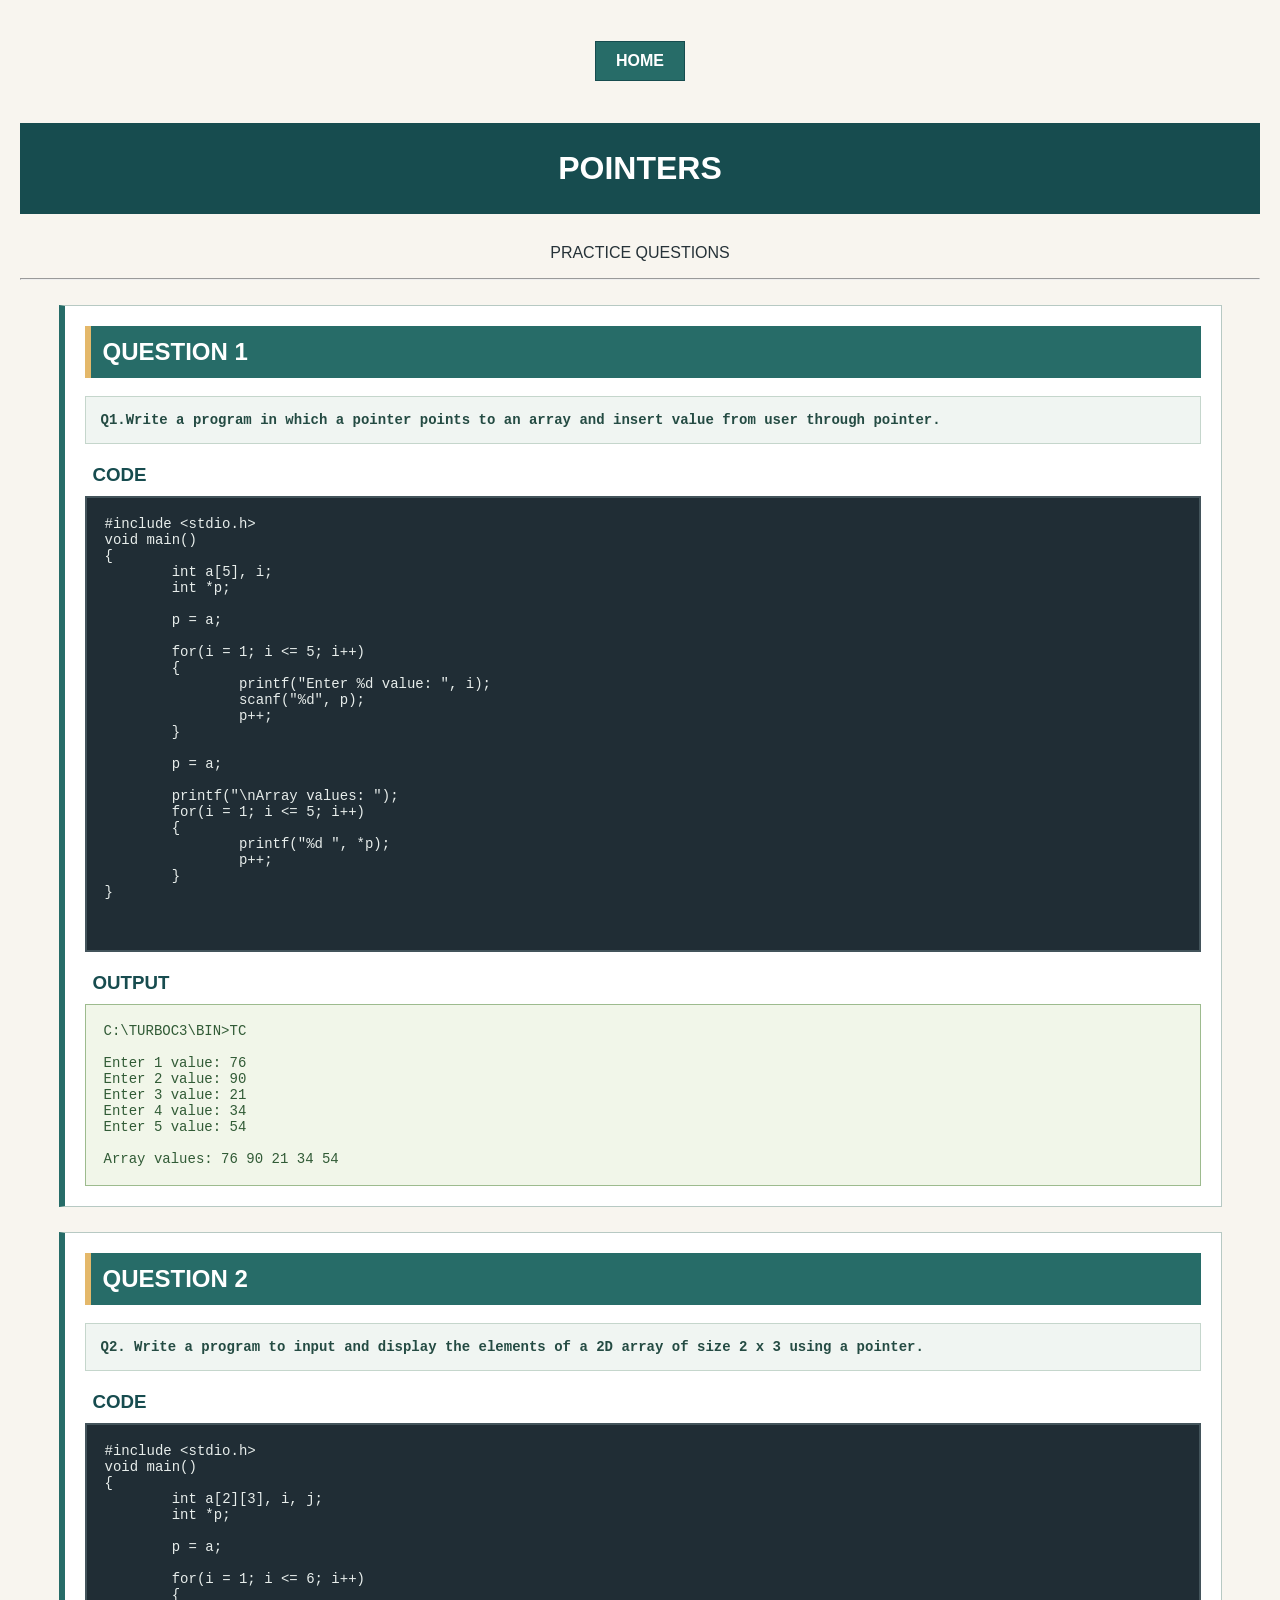
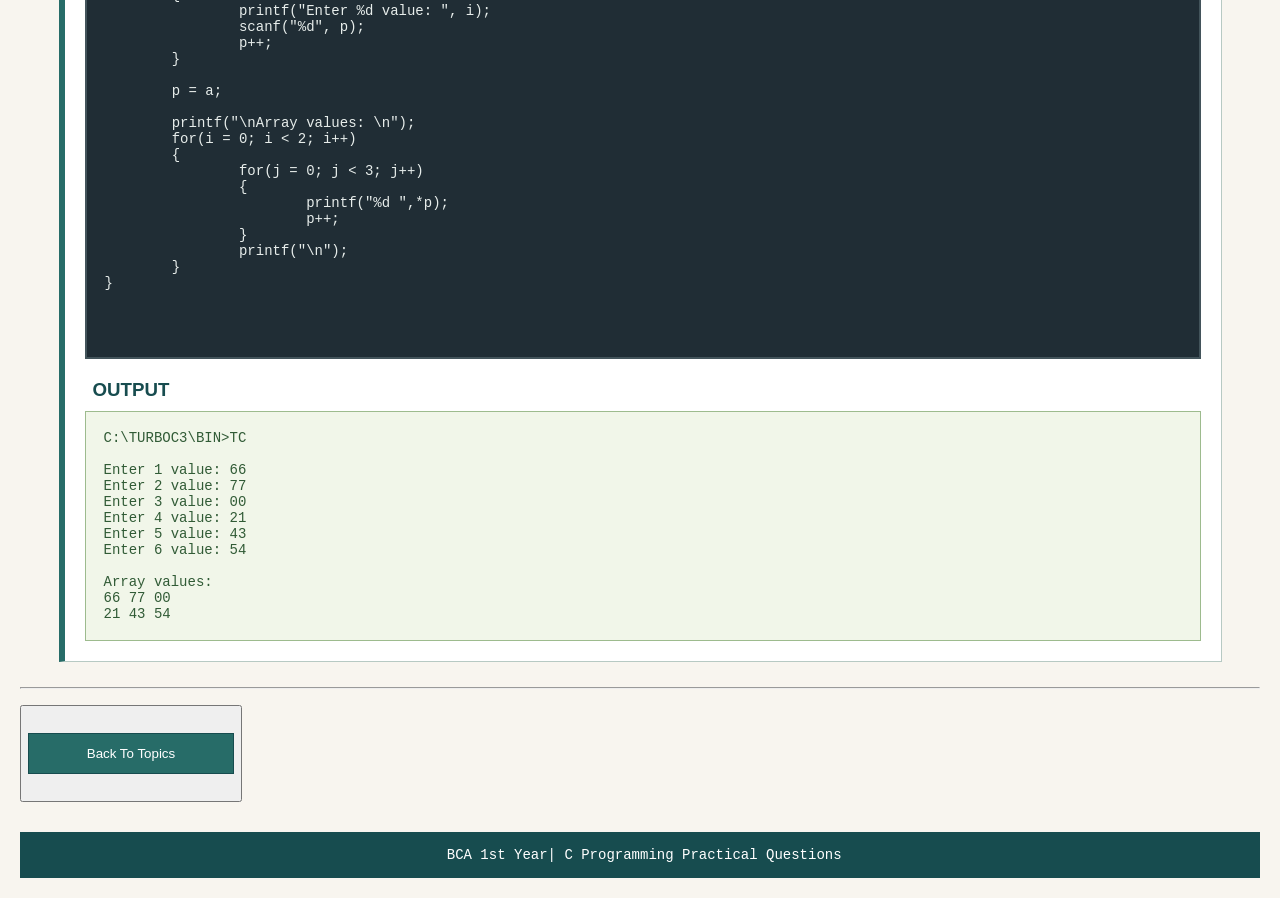
<file: pointer.html>
<!DOCTYPE html>
<html>
<head>
    <meta charset="utf-8">
    <meta name="viewport" content="width=device-width, initial-scale=1">
    <title> pointers </title>
<link rel="stylesheet"  href="styles.css">
   </head>

<body>

    <h4 style="text-align: center;">
          <a href="index.html" class="home-link">HOME</a>
    </h4>

    <h1> POINTERS</h1>
    <p style="text-align: center;">PRACTICE QUESTIONS</p>
    <hr>

    <div class="question-box">
        <h2>QUESTION 1</h2>

        <div class="question">
            <pre><b>Q1.Write a program in which a pointer points to an array and insert value from user through pointer.</b></pre>
        </div>

        <h3>CODE</h3>

        <div class="code">
            <pre><code>#include &lt;stdio.h&gt;
void main()
{
	int a[5], i;
	int *p;

	p = a;

	for(i = 1; i <= 5; i++)
	{
		printf("Enter %d value: ", i);
		scanf("%d", p);
		p++;
	}

	p = a;

	printf("\nArray values: ");
	for(i = 1; i <= 5; i++)
	{
		printf("%d ", *p);
		p++;
	}
}


</code></pre>
        </div>

        <h3>OUTPUT</h3>

        <div class="output">
            <pre><code>C:\TURBOC3\BIN>TC

Enter 1 value: 76
Enter 2 value: 90
Enter 3 value: 21
Enter 4 value: 34
Enter 5 value: 54

Array values: 76 90 21 34 54 
</code></pre>
        </div>
    </div>
  <div class="question-box">
        <h2>QUESTION 2</h2>

        <div class="question">
            <pre><b>Q2. Write a program to input and display the elements of a 2D array of size 2 x 3 using a pointer.
</b></pre>
        </div>

        <h3>CODE</h3>

        <div class="code">
            <pre><code>#include &lt;stdio.h&gt;
void main()
{
	int a[2][3], i, j;
	int *p;

	p = a;

	for(i = 1; i <= 6; i++)
	{
		printf("Enter %d value: ", i);
		scanf("%d", p);
		p++;
	}

	p = a;

	printf("\nArray values: \n");
	for(i = 0; i < 2; i++)
	{
		for(j = 0; j < 3; j++)
		{
			printf("%d ",*p);
			p++;
		}
		printf("\n");
	}
}
	


</code></pre>
        </div>

        <h3>OUTPUT</h3>

        <div class="output">
            <pre><code>C:\TURBOC3\BIN>TC

Enter 1 value: 66
Enter 2 value: 77
Enter 3 value: 00
Enter 4 value: 21
Enter 5 value: 43
Enter 6 value: 54

Array values: 
66 77 00 
21 43 54 
</code></pre>
        </div>
    </div>
<hr>
         <p><button><a href="index.html" class="back-link">Back To Topics</a></button></p>
        <div class="footer">
            <pre> BCA 1st Year| C Programming Practical Questions</pre>
        </div>  
    </body>
    </html>
</file>
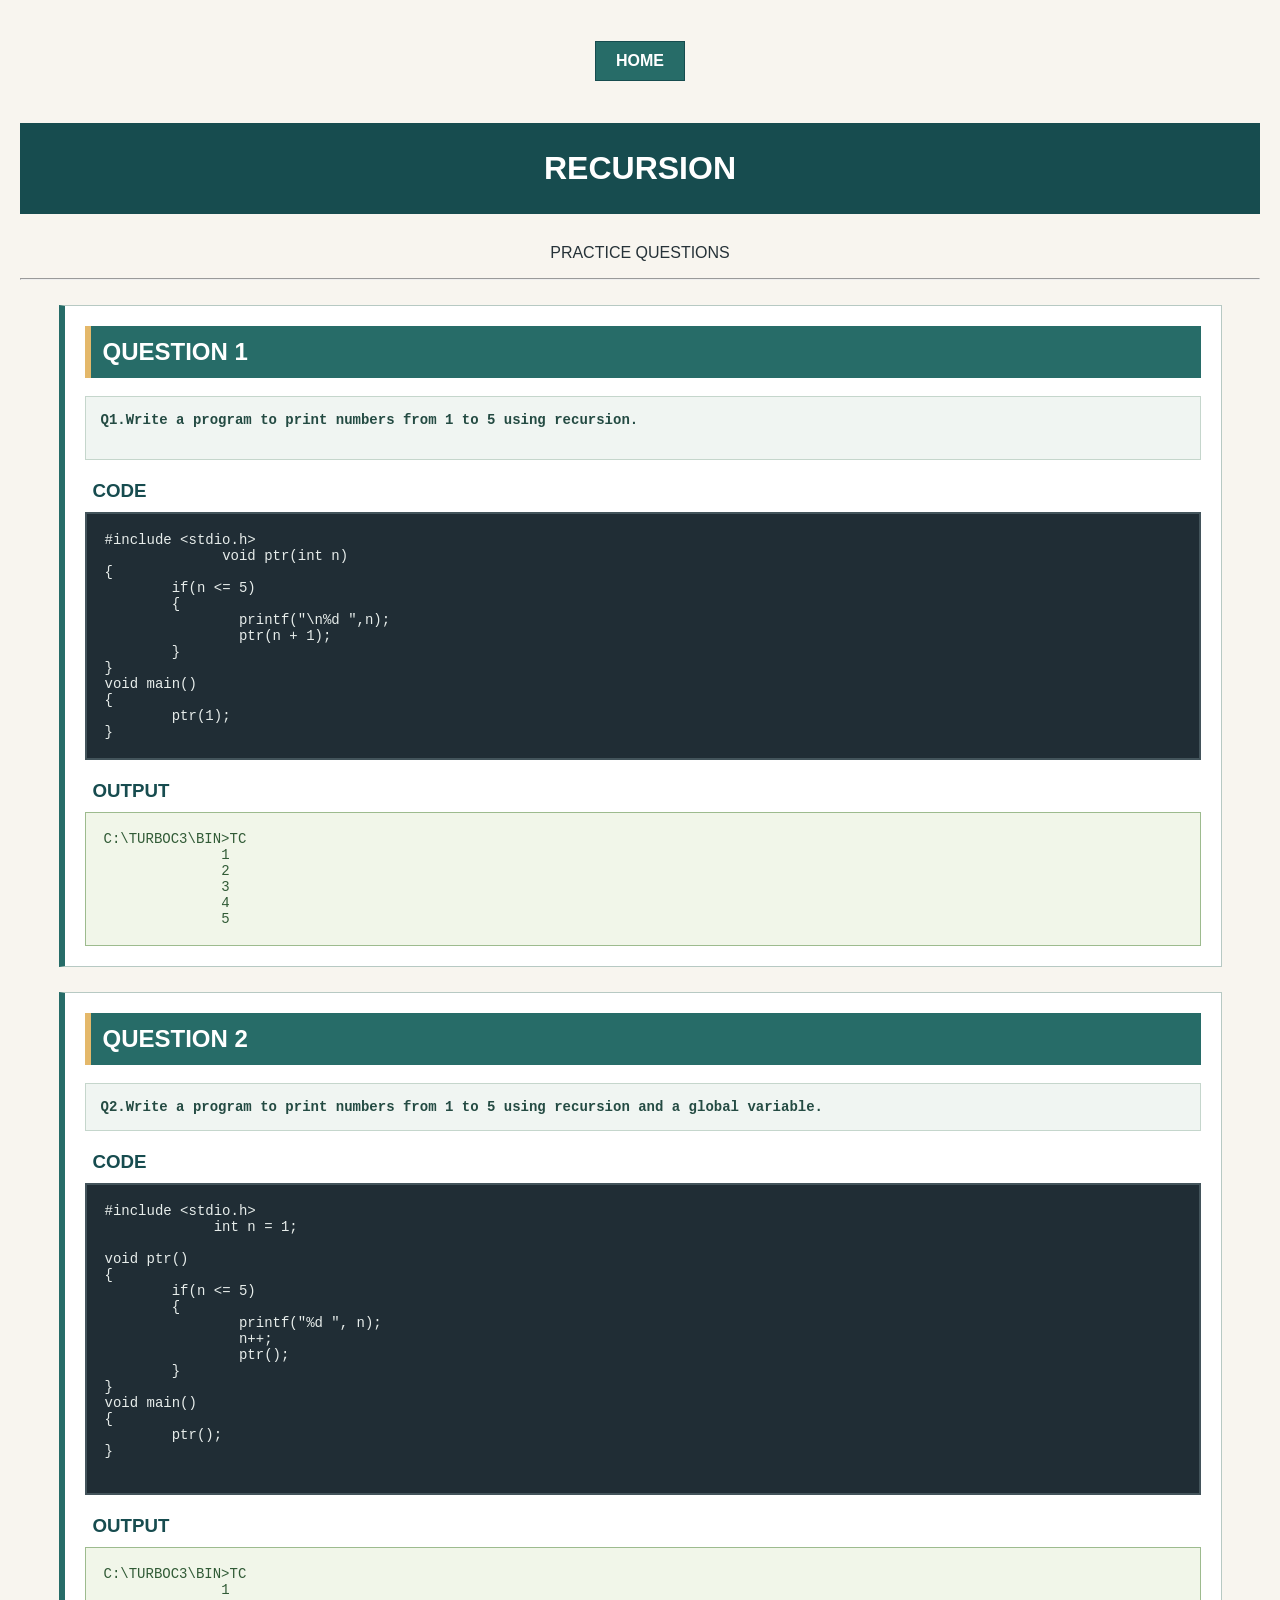
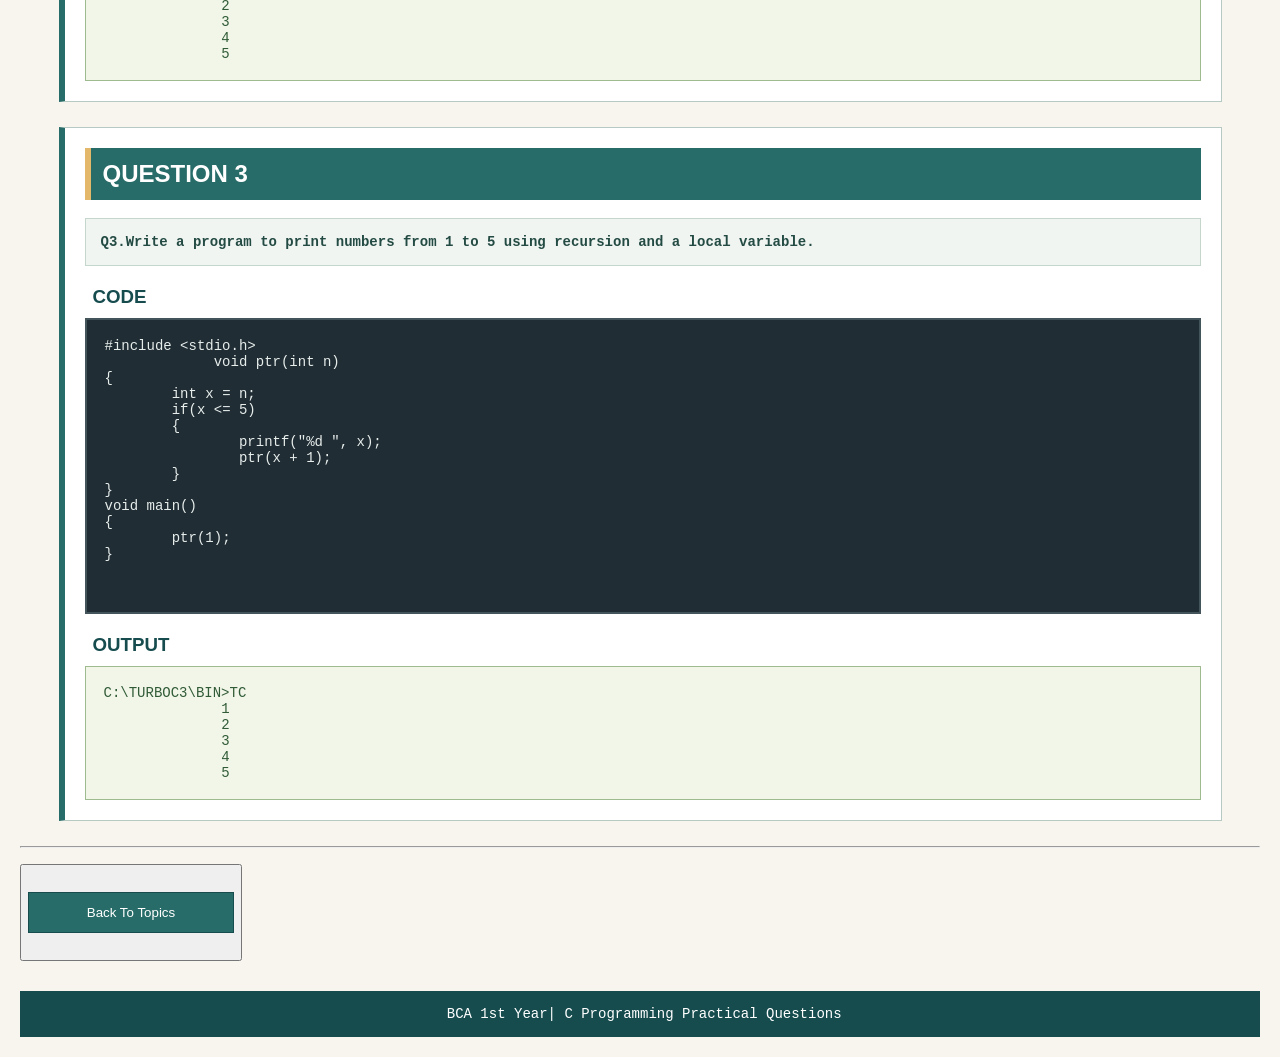
<file: recursion.html>
<!DOCTYPE html>
<html>
<head>
    <meta charset="utf-8">
    <meta name="viewport" content="width=device-width, initial-scale=1">
    <title> RECURSION </title>
<link rel="stylesheet"  href="styles.css">
   </head>

<body>

    <h4 style="text-align: center;">
          <a href="index.html" class="home-link">HOME</a>
    </h4>

    <h1> RECURSION</h1>
    <p style="text-align: center;">PRACTICE QUESTIONS</p>
    <hr>

    <div class="question-box">
        <h2>QUESTION 1</h2>

        <div class="question">
            <pre><b>Q1.Write a program to print numbers from 1 to 5 using recursion.

</b></pre>
        </div>

        <h3>CODE</h3>

        <div class="code">
            <pre><code>#include &lt;stdio.h&gt;
              void ptr(int n)
{
	if(n <= 5)
	{
		printf("\n%d ",n);
		ptr(n + 1);
	}
}
void main()
{
	ptr(1);
}
</code></pre>
        </div>

        <h3>OUTPUT</h3>

        <div class="output">
            <pre><code>C:\TURBOC3\BIN>TC
              1
              2
              3
              4
              5
</code></pre>
        </div>
    </div>

   <div class="question-box">
        <h2>QUESTION 2</h2>

        <div class="question">
            <pre><b>Q2.Write a program to print numbers from 1 to 5 using recursion and a global variable.
</b></pre>
        </div>

        <h3>CODE</h3>

        <div class="code">
            <pre><code>#include &lt;stdio.h&gt;
             int n = 1;

void ptr()
{
	if(n <= 5)
	{
		printf("%d ", n);
		n++;
		ptr();	
	}
}
void main()
{
	ptr();
}
	
</code></pre>
        </div>

        <h3>OUTPUT</h3>

        <div class="output">
            <pre><code>C:\TURBOC3\BIN>TC
              1
              2
              3
              4
              5
</code></pre>
        </div>
    </div>
    <div class="question-box">
        <h2>QUESTION 3</h2>

        <div class="question">
            <pre><b>Q3.Write a program to print numbers from 1 to 5 using recursion and a local variable.
</b></pre>
        </div>

        <h3>CODE</h3>

        <div class="code">
            <pre><code>#include &lt;stdio.h&gt;
             void ptr(int n)
{
	int x = n;
	if(x &lt;= 5)
	{
		printf("%d ", x);
		ptr(x + 1);	
	}
}
void main()
{
	ptr(1);
}
	
	
</code></pre>
        </div>

        <h3>OUTPUT</h3>

        <div class="output">
            <pre><code>C:\TURBOC3\BIN>TC
              1
              2
              3
              4
              5
</code></pre>
        </div>
    </div>
<hr>
         <p><button><a href="index.html" class="back-link">Back To Topics</a></button></p>
        <div class="footer">
            <pre> BCA 1st Year| C Programming Practical Questions</pre>
        </div>  
    </body>
    </html>
</file>
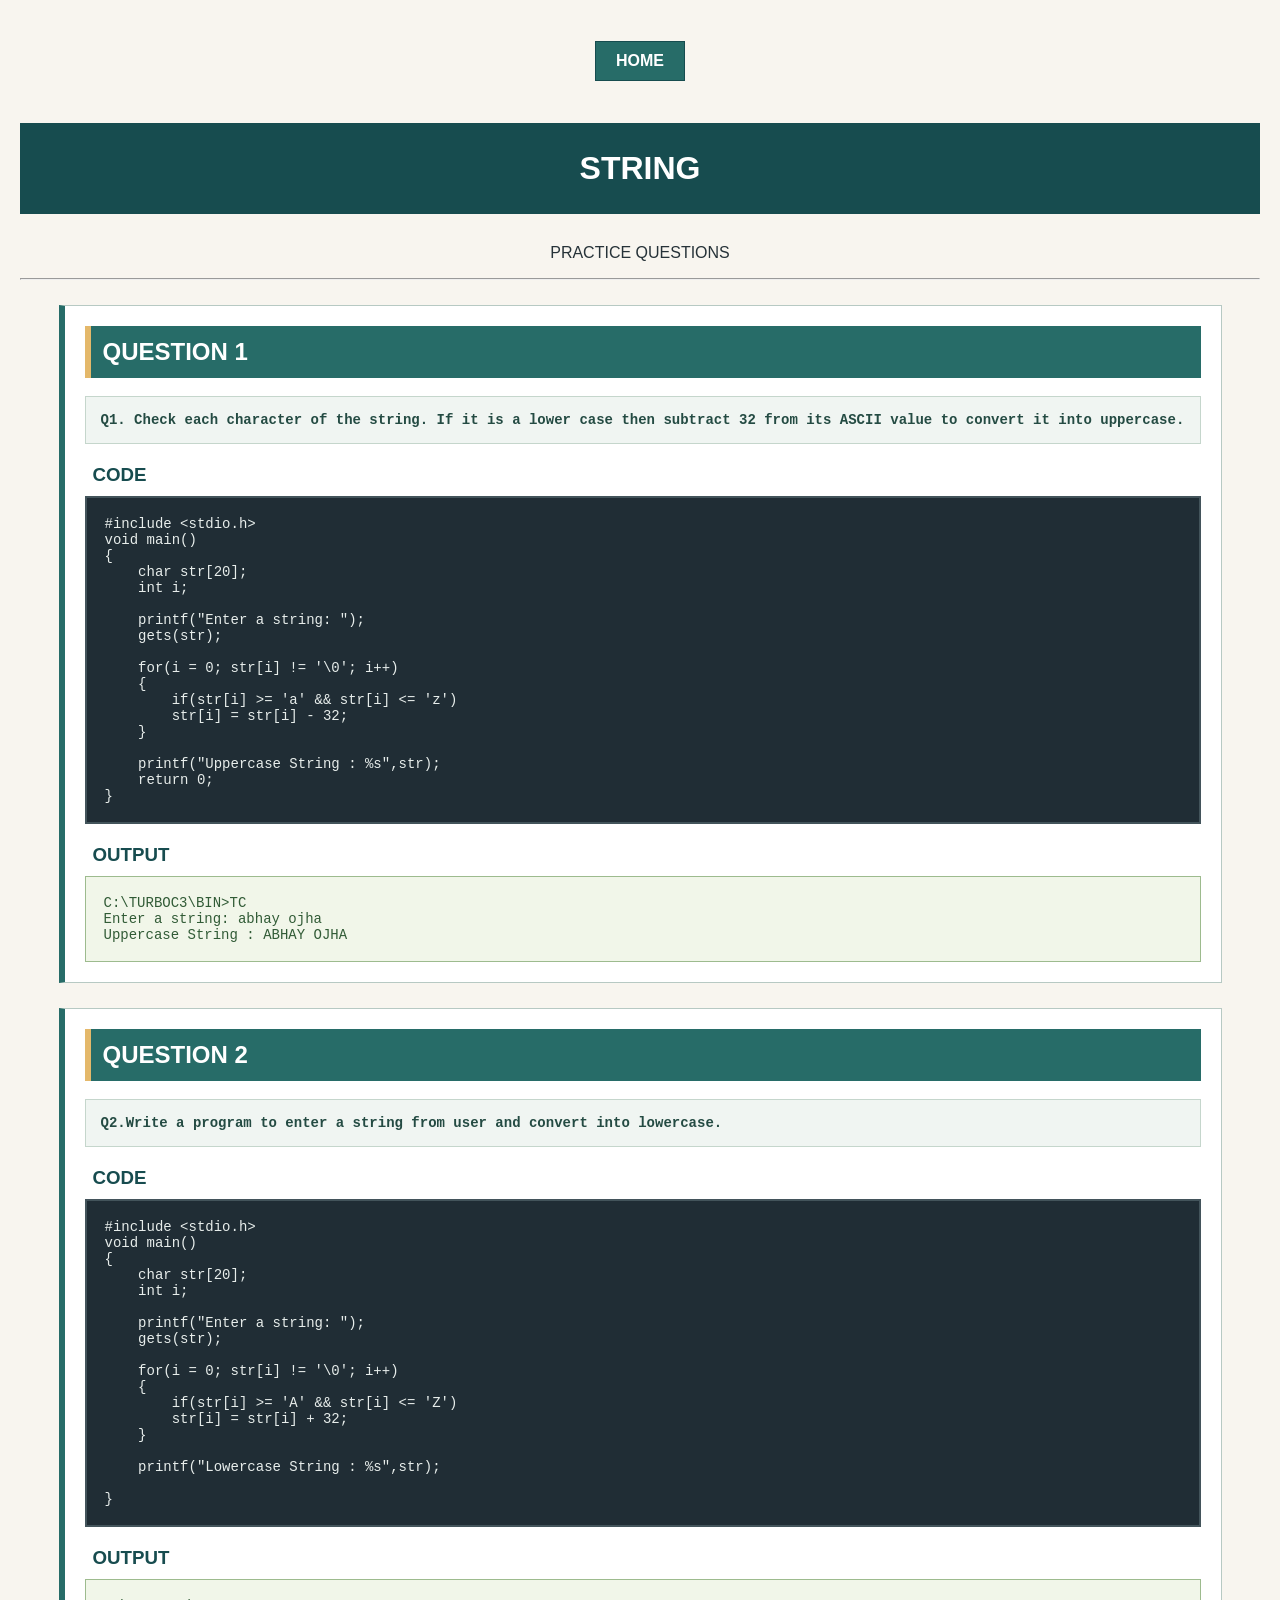
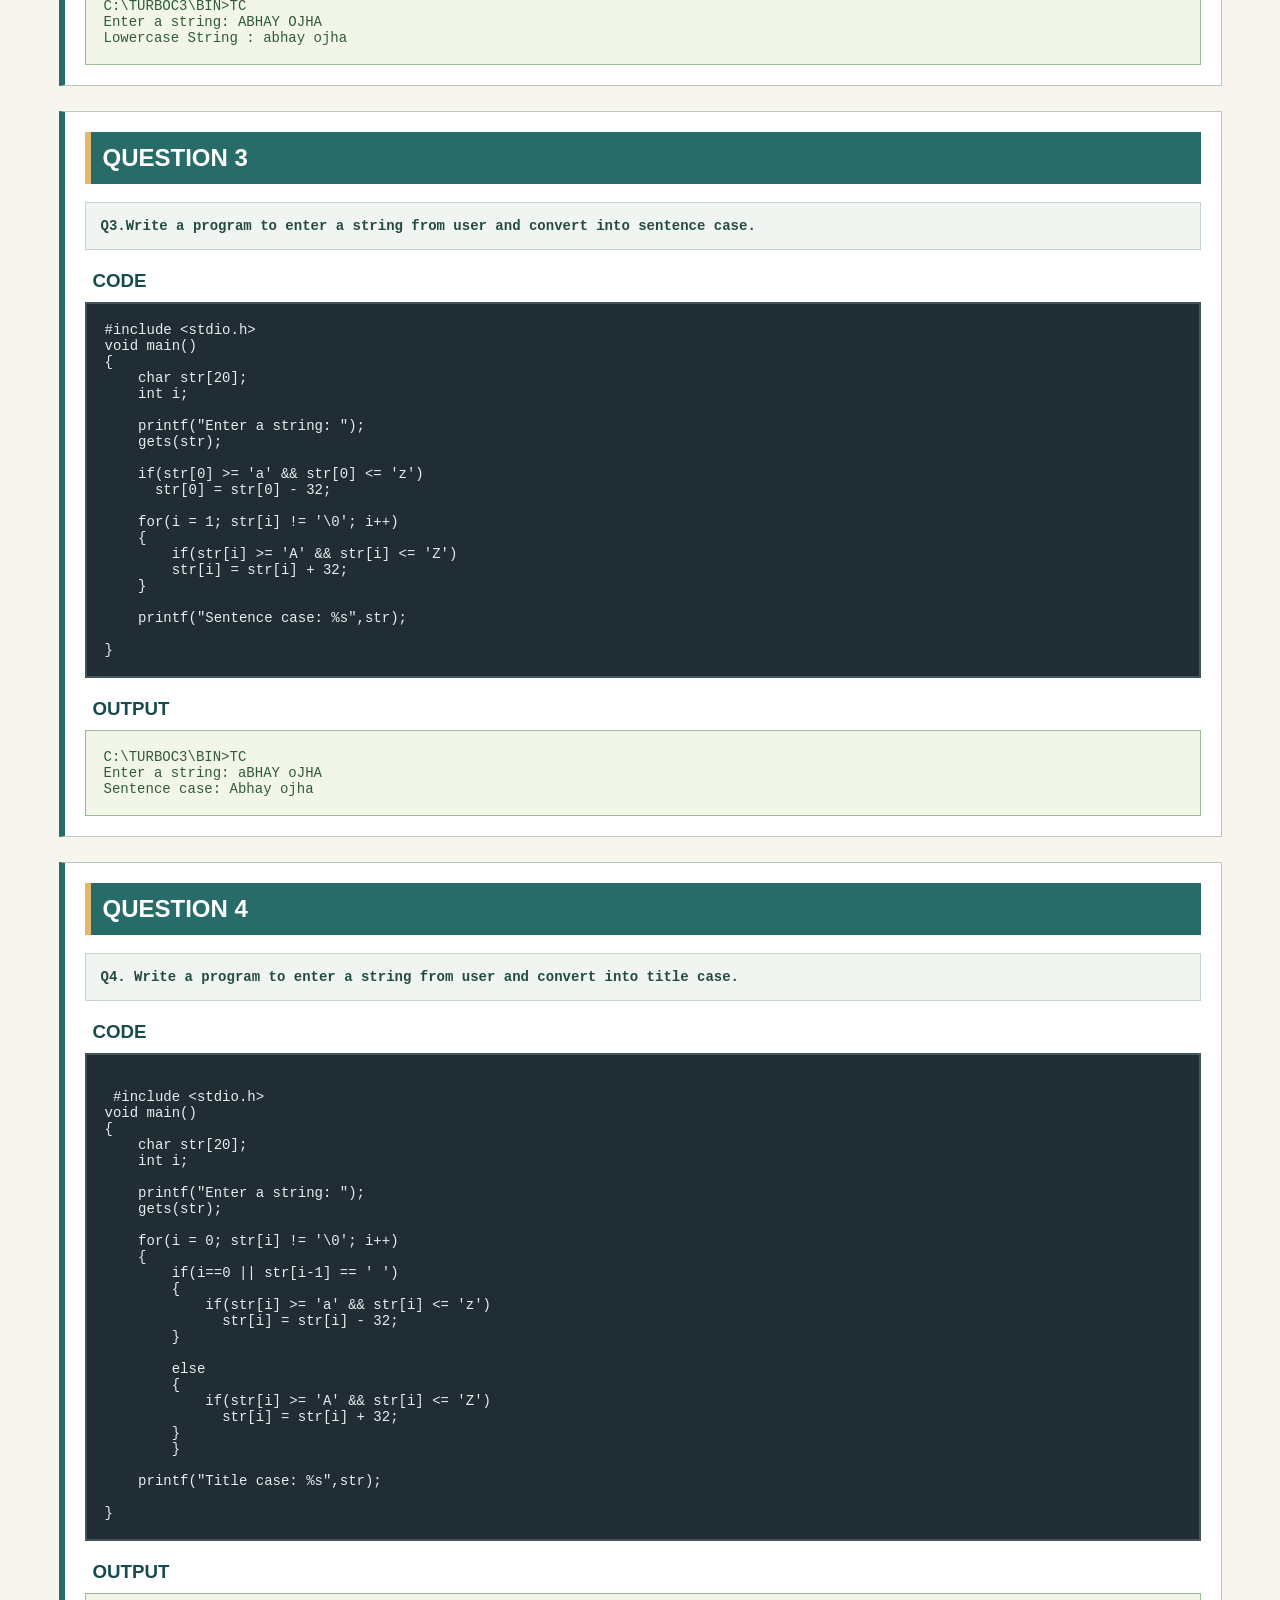
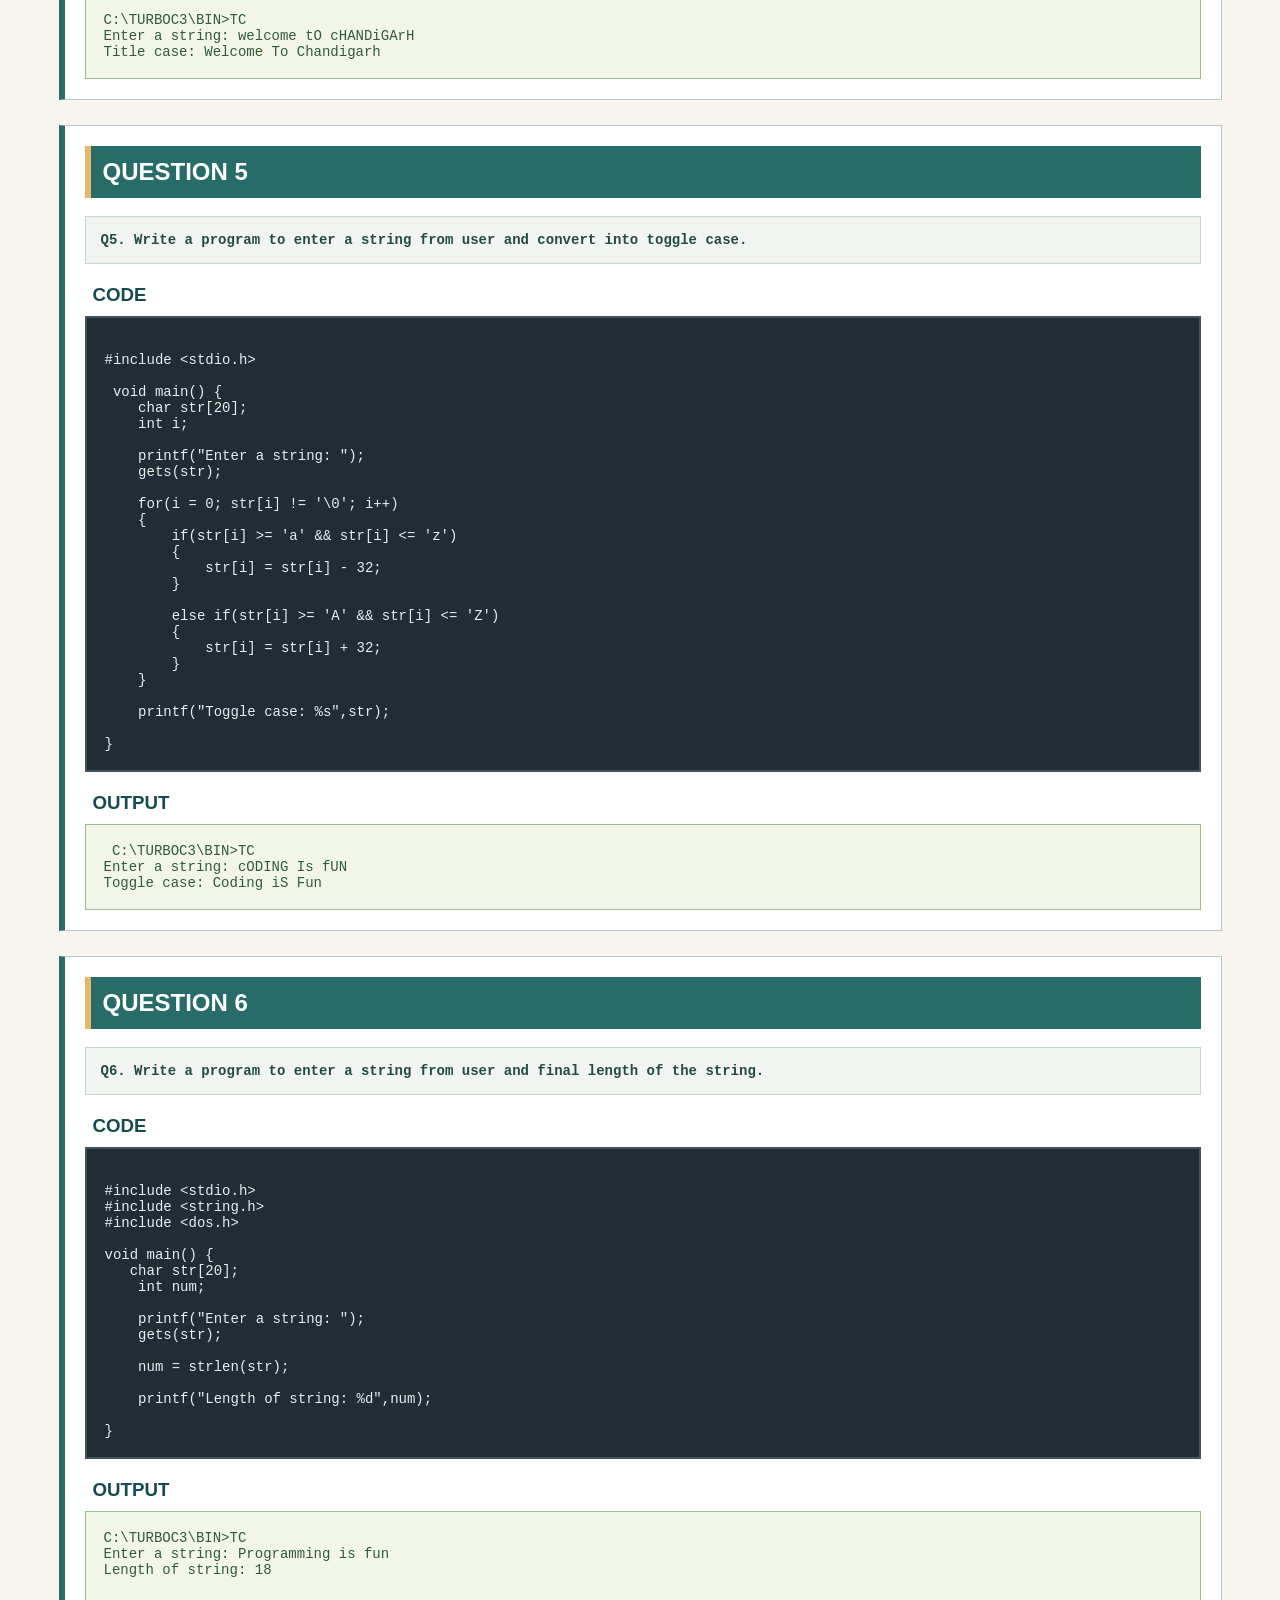
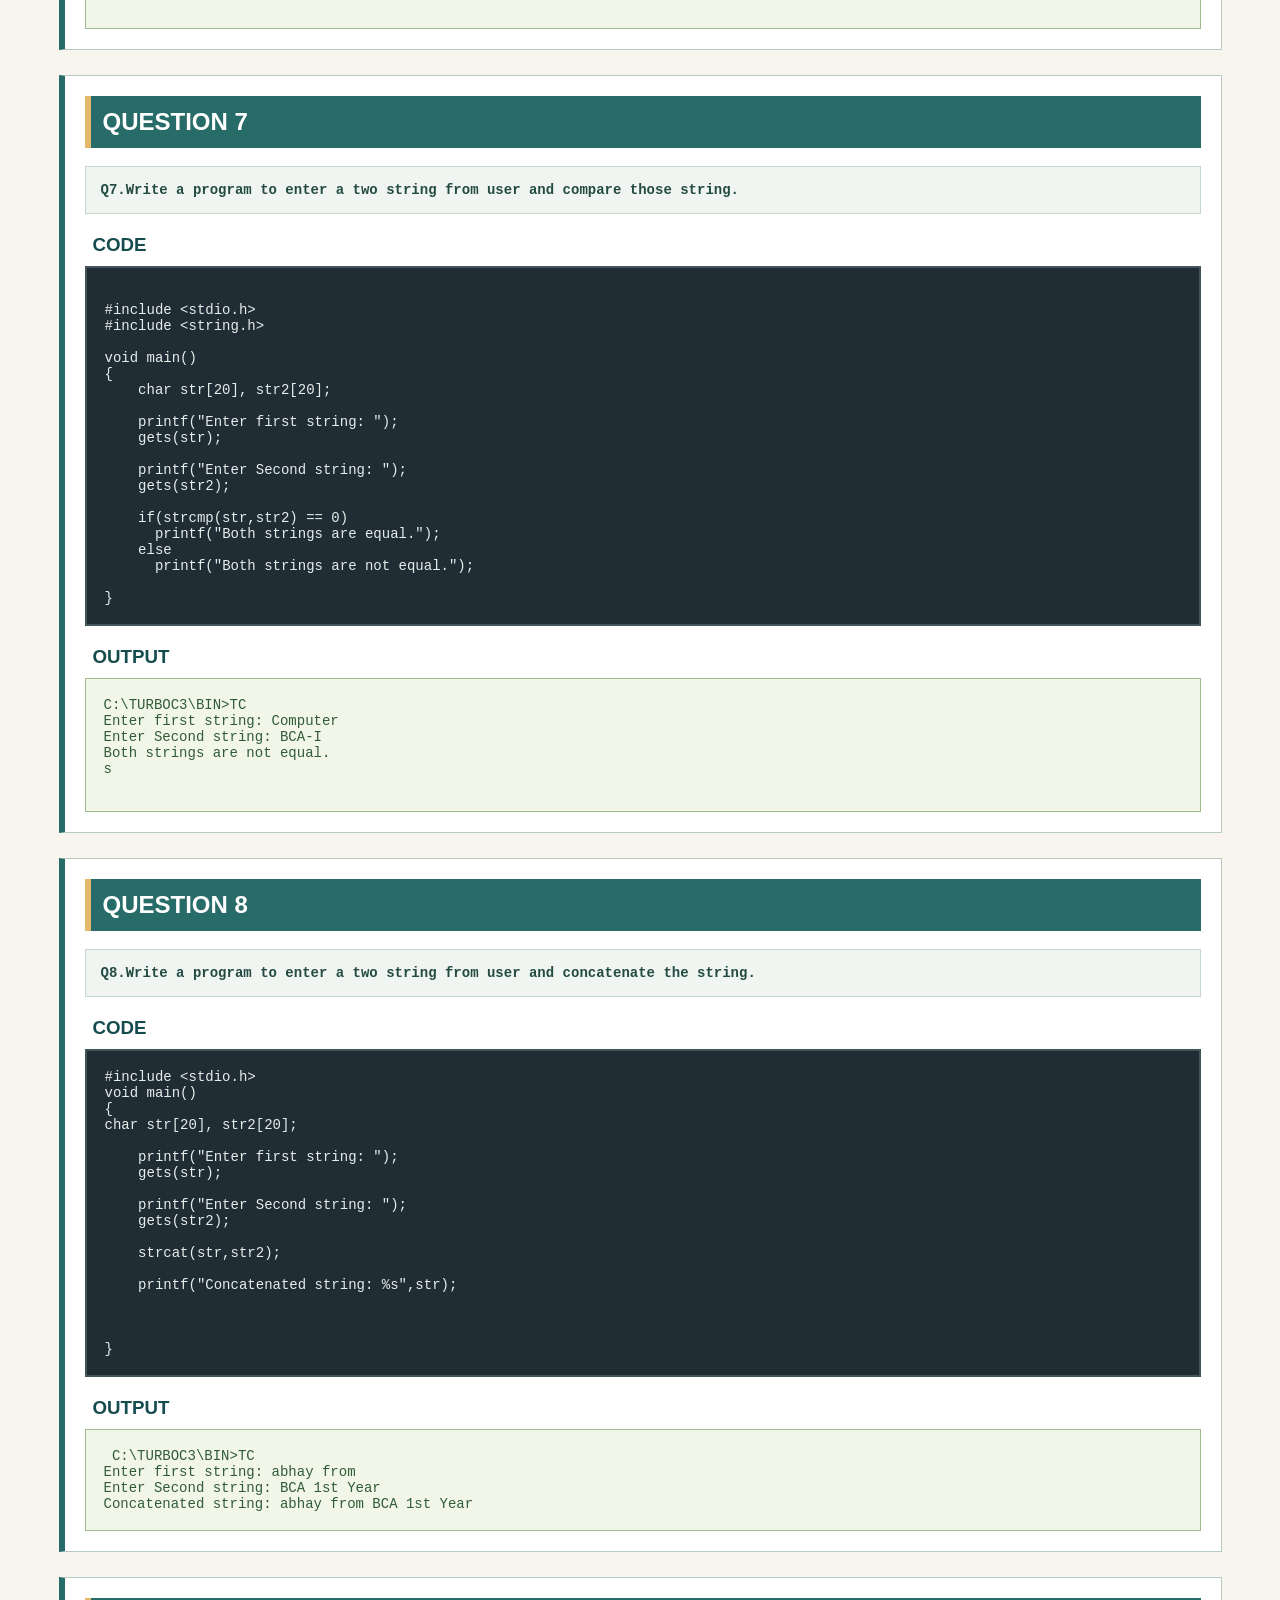
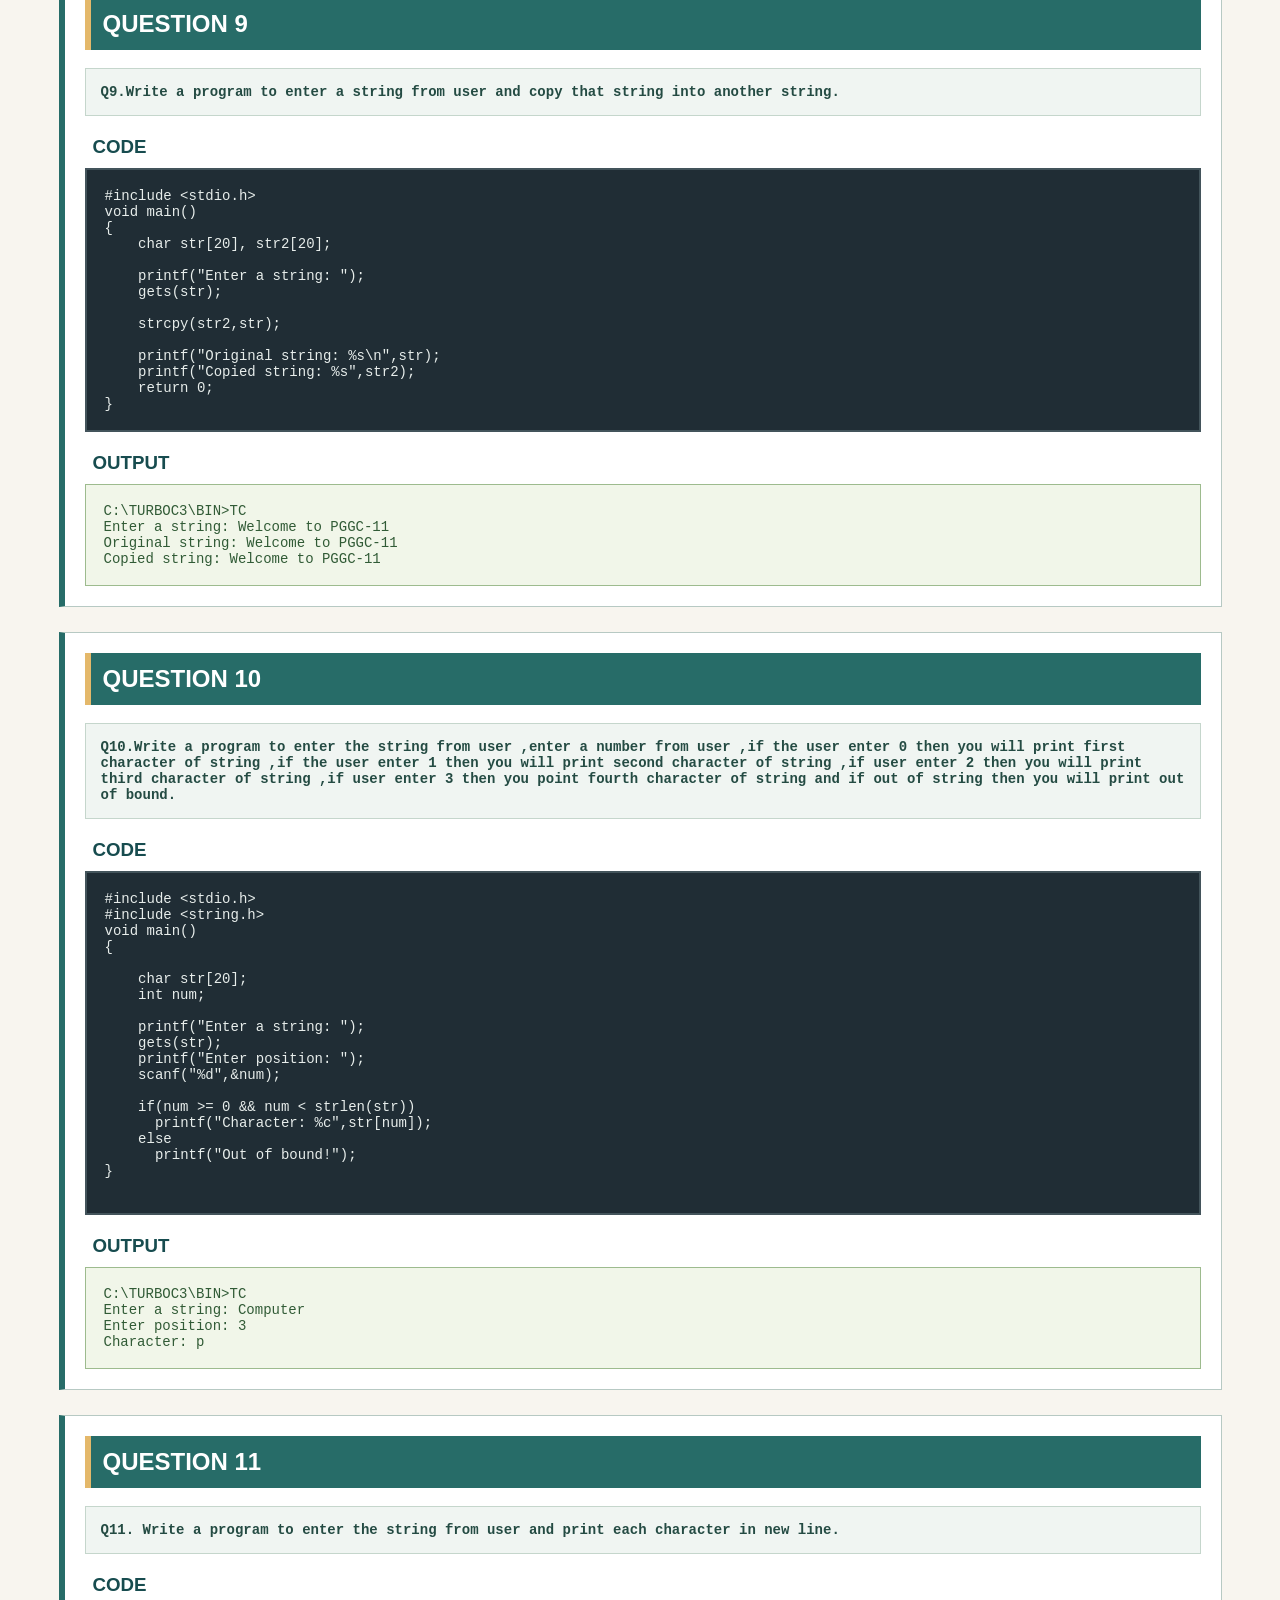
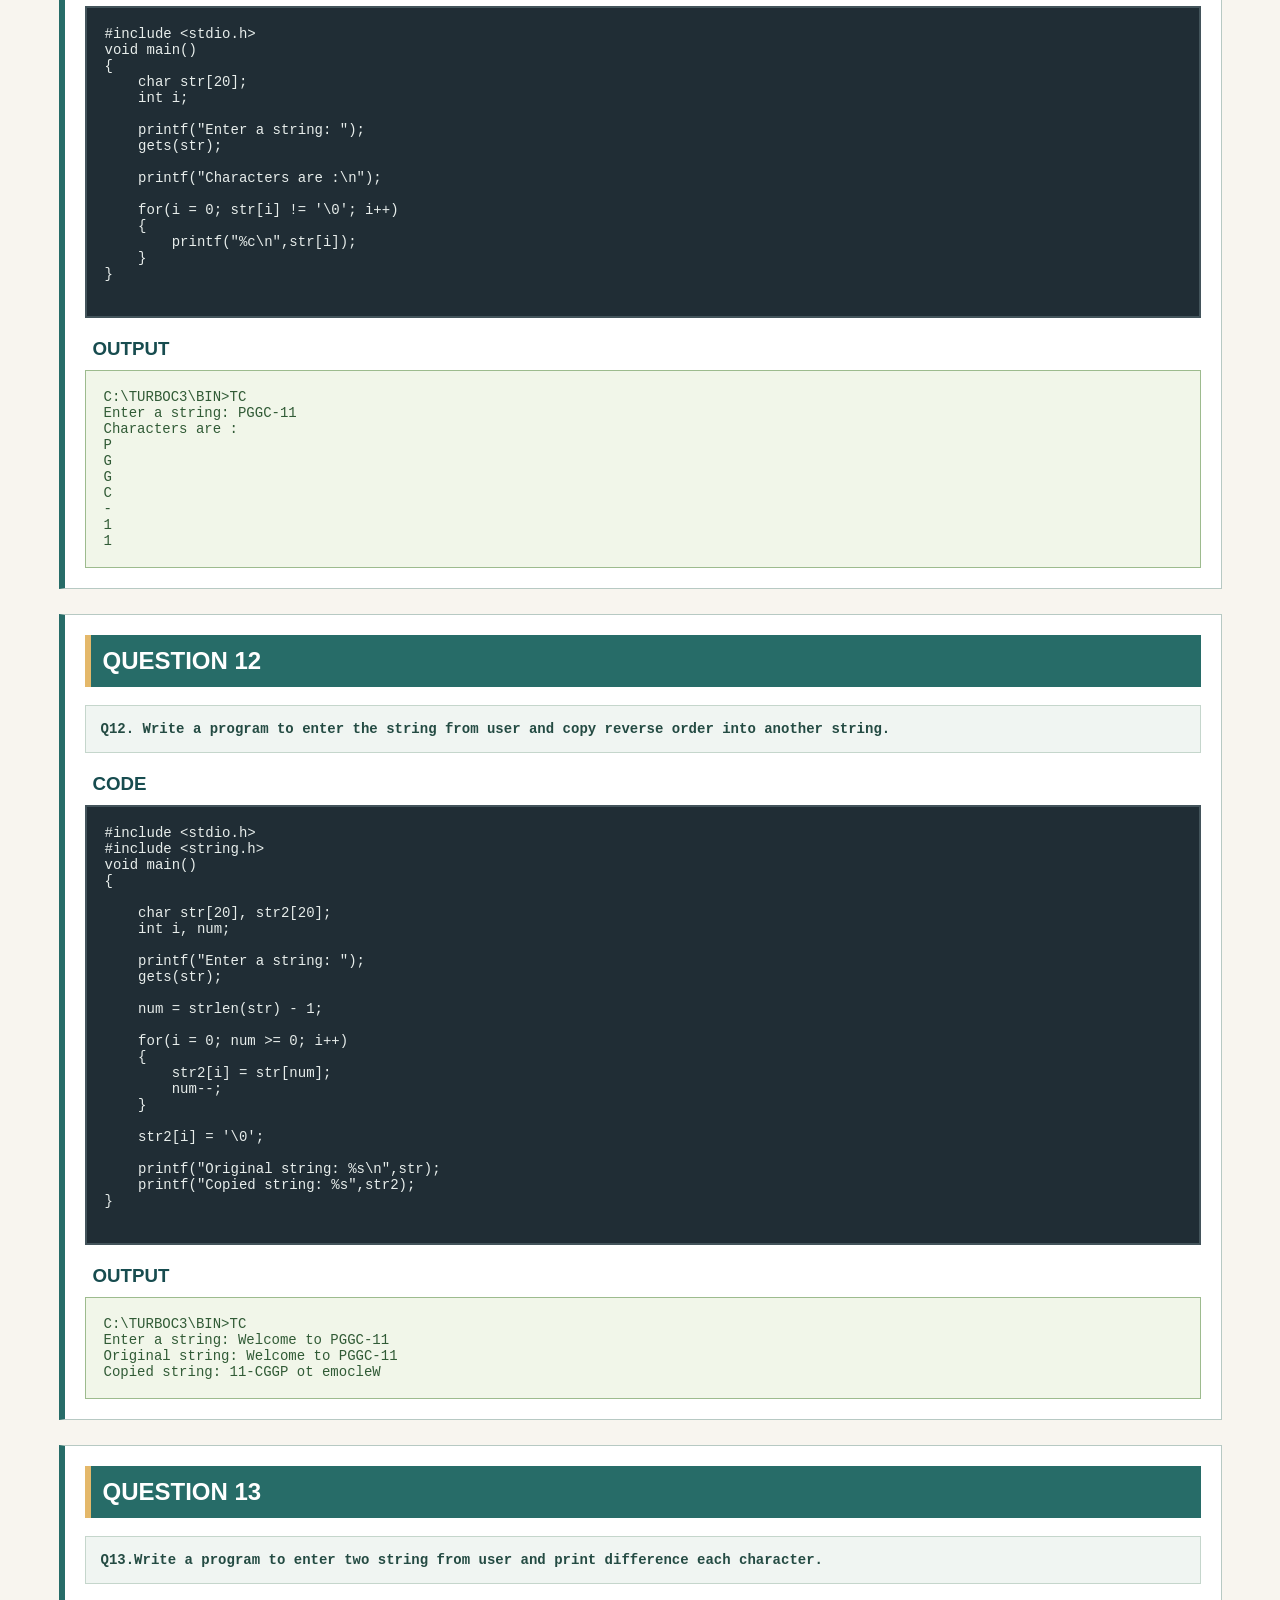
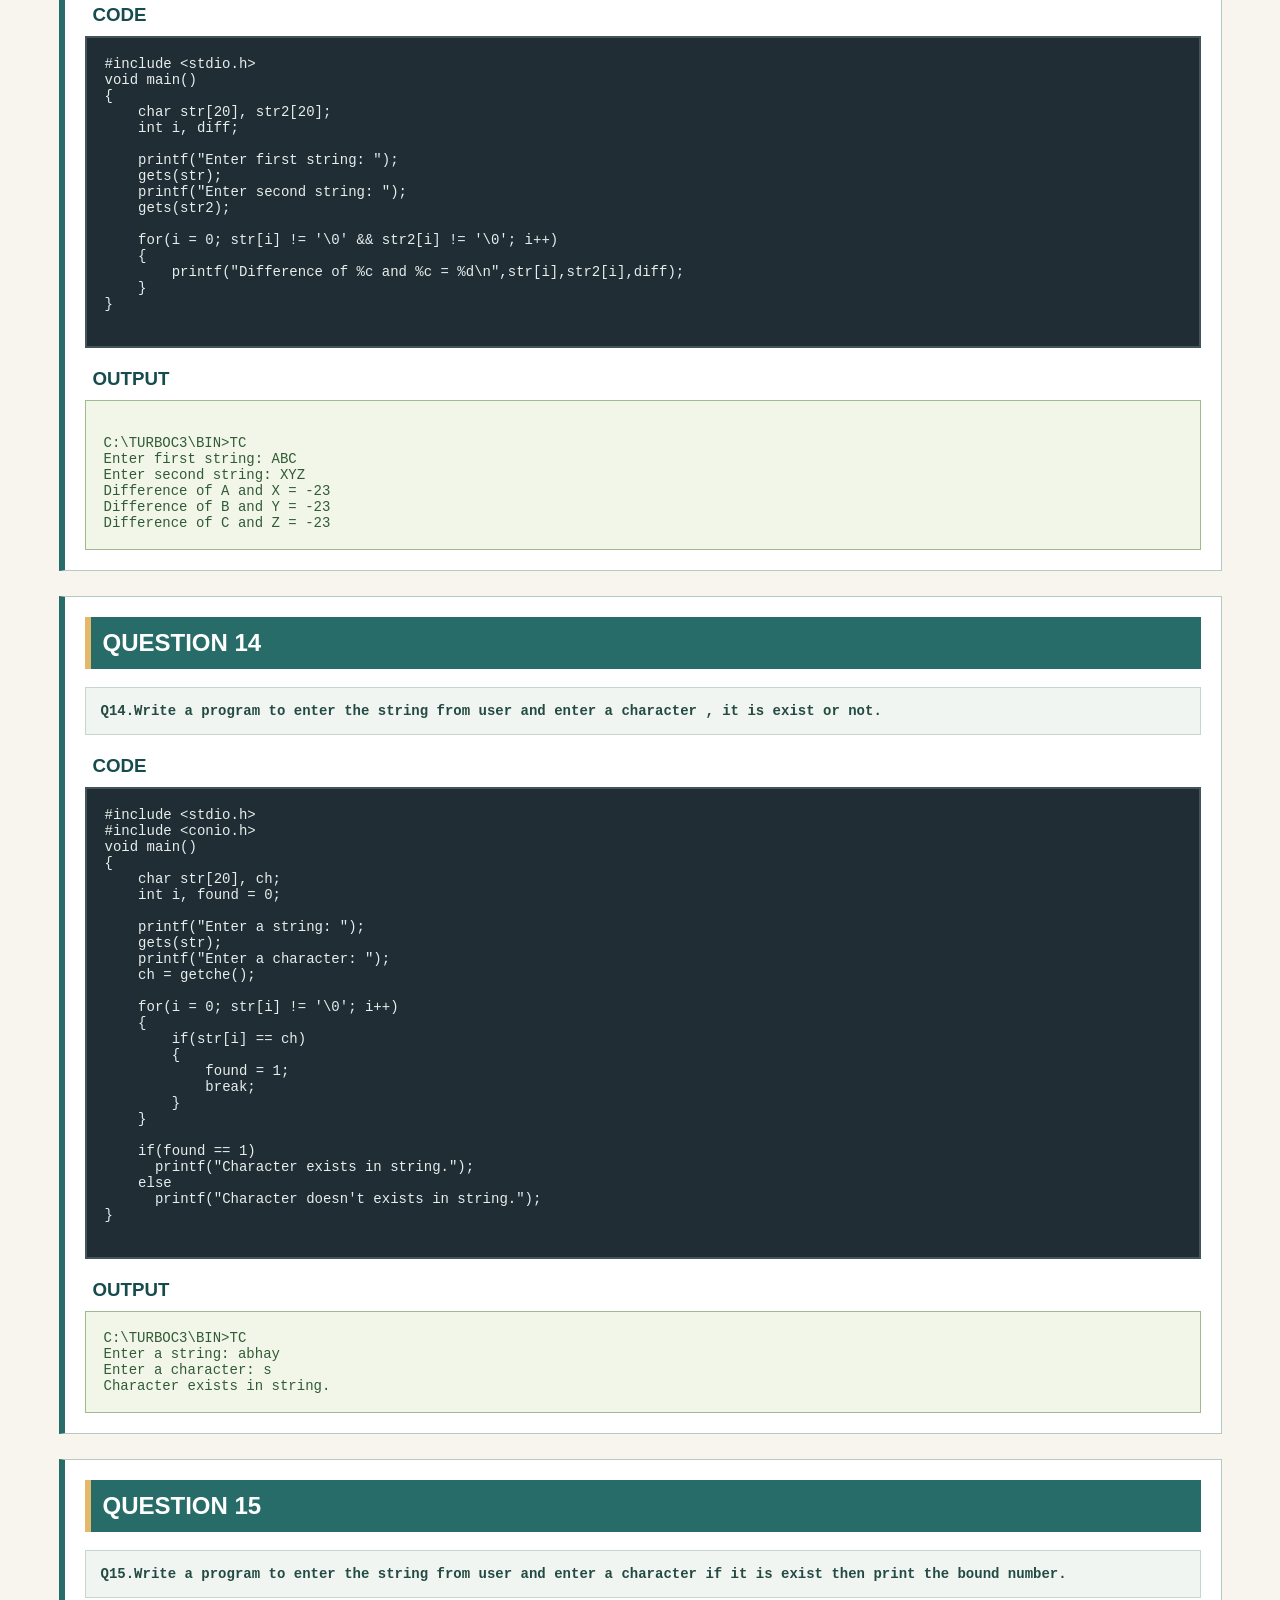
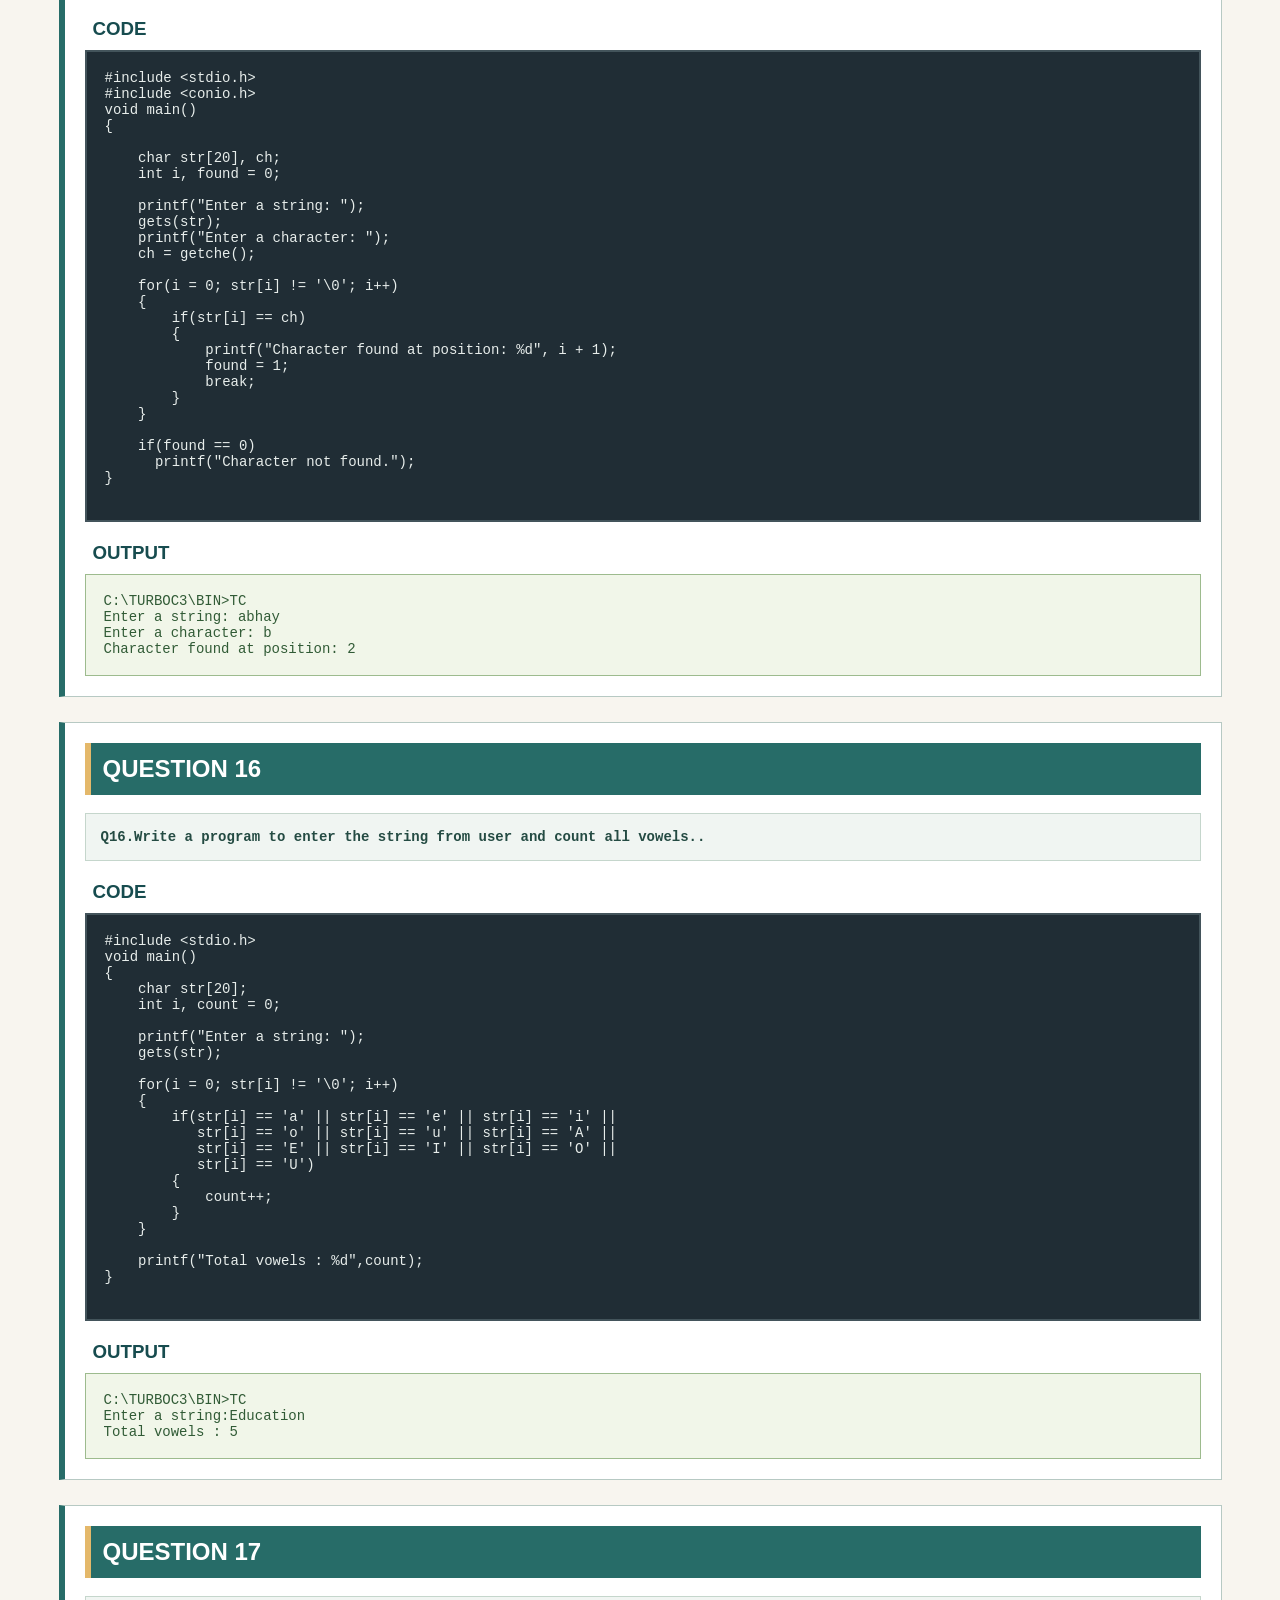
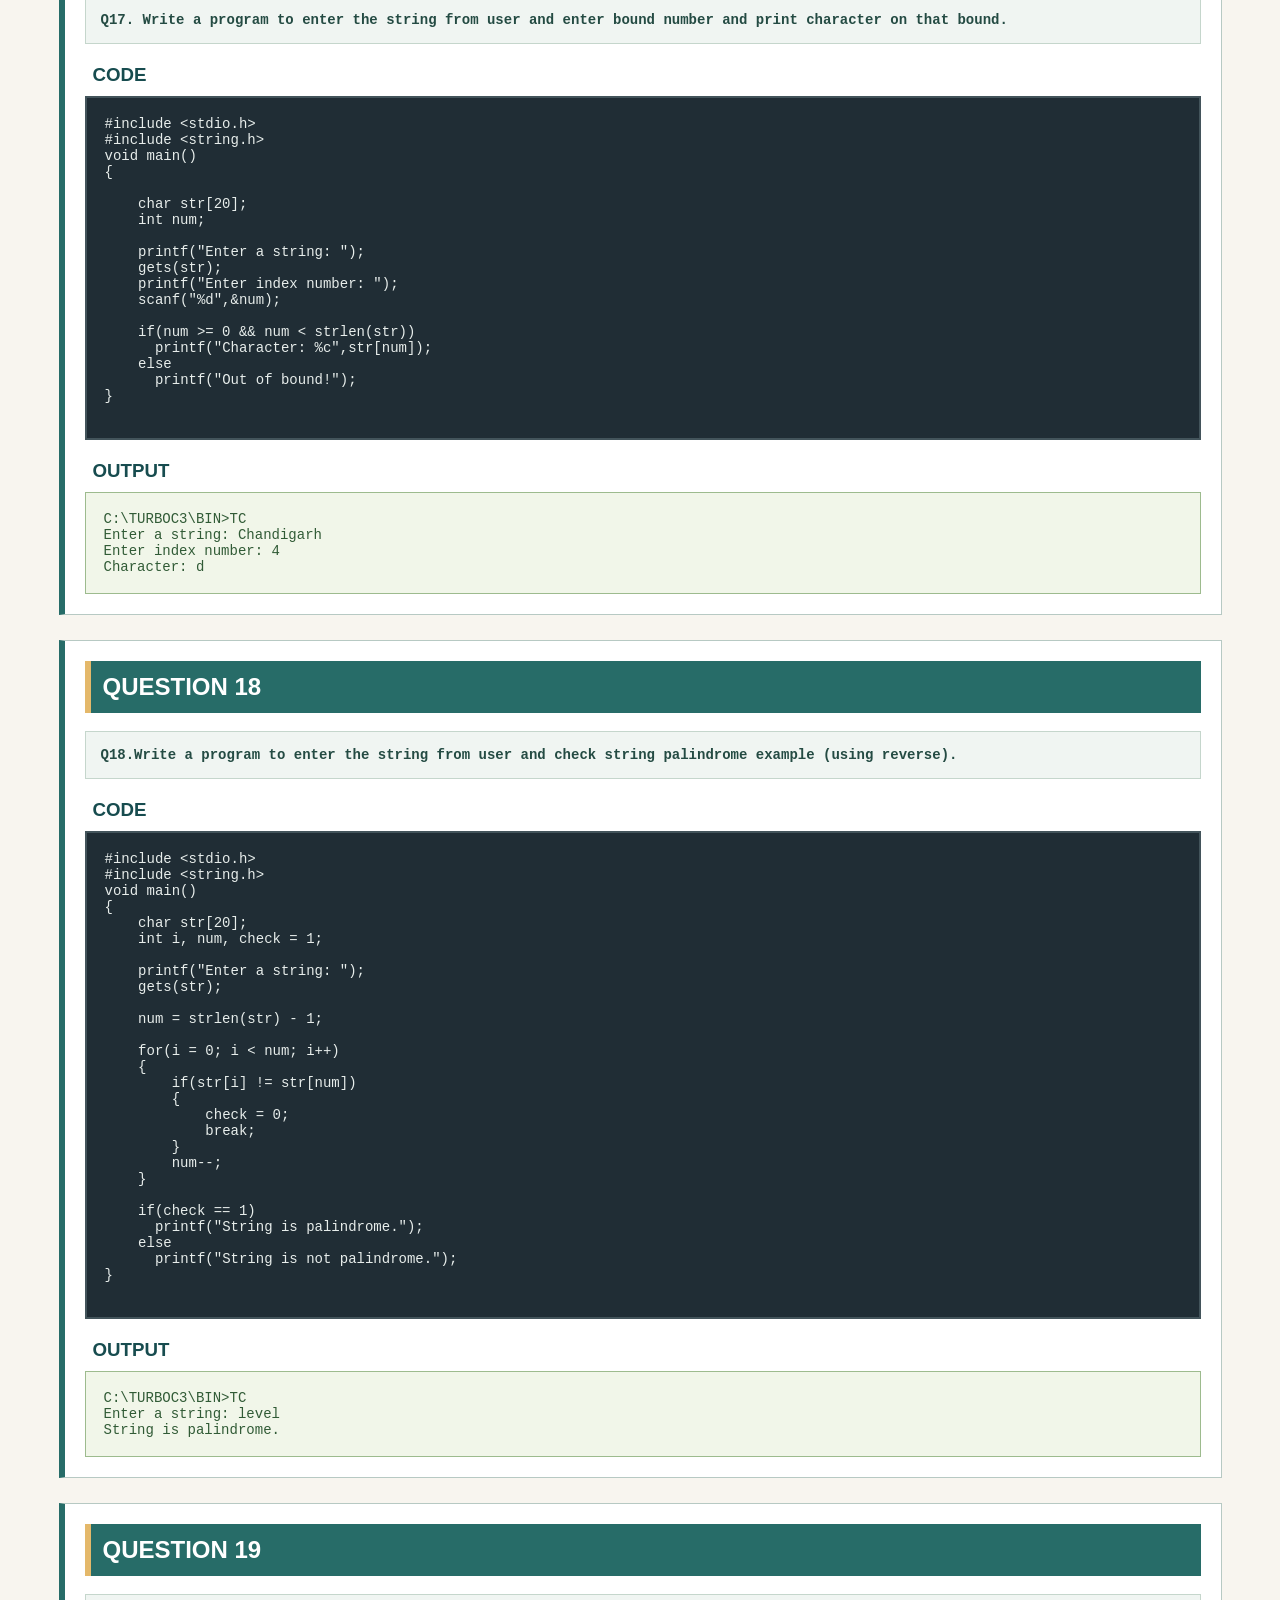
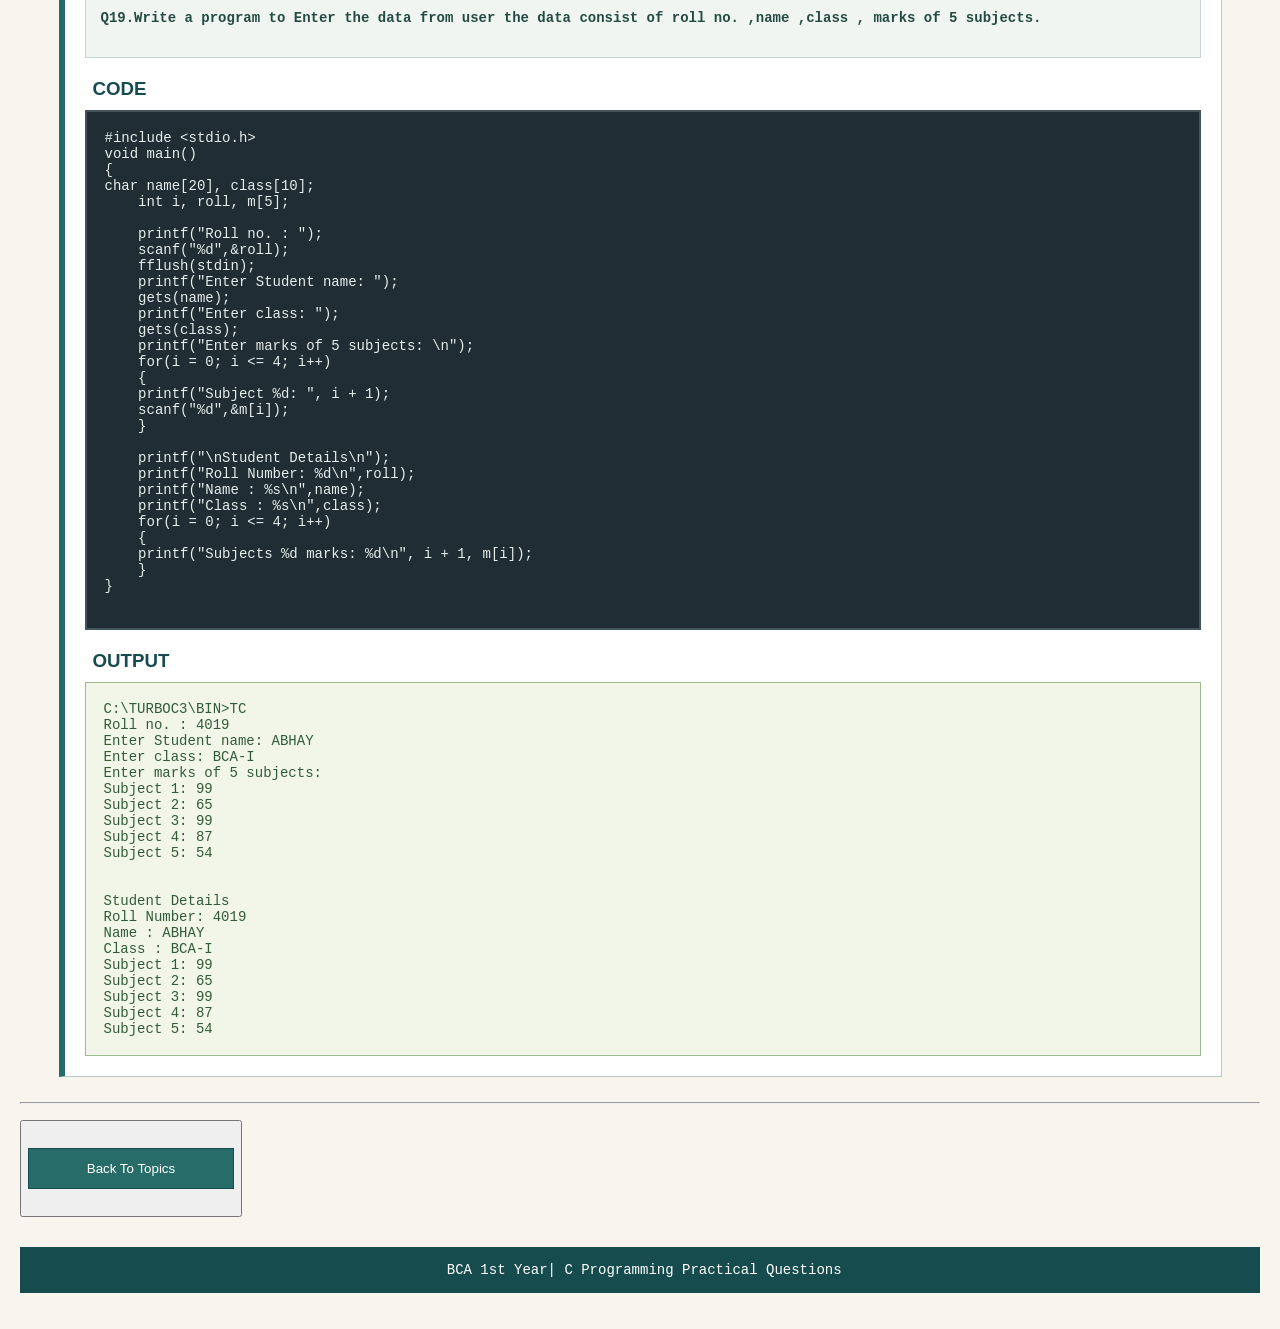
<file: string.html>
<!DOCTYPE html>
<html>
<head>
    <meta charset="utf-8">
    <meta name="viewport" content="width=device-width, initial-scale=1">
    <title>STRING</title>

   <link rel="stylesheet"  href="styles.css">
</head>

<body>

    <h4 style="text-align: center;">
                 <a href="index.html" class="home-link">HOME</a>
    </h4>

    <h1>STRING</h1>
    <p style="text-align: center;">PRACTICE QUESTIONS</p>
    <hr>

    <div class="question-box">
        <h2>QUESTION 1</h2>

        <div class="question">
            <pre><b>Q1. Check each character of the string. If it is a lower case then subtract 32 from its ASCII value to convert it into uppercase.</b></pre>
        </div>

        <h3>CODE</h3>

        <div class="code">
            <pre><code>#include &lt;stdio.h&gt;
void main()
{
    char str[20];
    int i;

    printf("Enter a string: ");
    gets(str);

    for(i = 0; str[i] != '\0'; i++)
    {
        if(str[i] >= 'a' && str[i] <= 'z')
        str[i] = str[i] - 32;
    }

    printf("Uppercase String : %s",str);
    return 0;
}</code></pre>
        </div>

        <h3>OUTPUT</h3>

        <div class="output">
            <pre><code>C:\TURBOC3\BIN&gt;TC
Enter a string: abhay ojha 
Uppercase String : ABHAY OJHA</code></pre>
        </div>
    </div>

    <div class="question-box">
        <h2>QUESTION 2</h2>

        <div class="question">
            <pre><b>Q2.Write a program to enter a string from user and convert into lowercase.</b></pre>
        </div>

        <h3>CODE</h3>

        <div class="code">
            <pre><code>#include &lt;stdio.h&gt;
void main()
{
    char str[20];
    int i;

    printf("Enter a string: ");
    gets(str);

    for(i = 0; str[i] != '\0'; i++)
    {
        if(str[i] >= 'A' && str[i] <= 'Z')
        str[i] = str[i] + 32;
    }

    printf("Lowercase String : %s",str);
    
}</code></pre>
        </div>

        <h3>OUTPUT</h3>

        <div class="output">
            <pre><code>C:\TURBOC3\BIN>TC
Enter a string: ABHAY OJHA
Lowercase String : abhay ojha </code></pre>
        </div>
    </div>

    <div class="question-box">
        <h2>QUESTION 3</h2>

        <div class="question">
            <pre><b>Q3.Write a program to enter a string from user and convert into sentence case.</b></pre>
        </div>

        <h3>CODE</h3>

        <div class="code">
            <pre><code>#include &lt;stdio.h&gt;
void main()
{
    char str[20];
    int i;

    printf("Enter a string: ");
    gets(str);

    if(str[0] >= 'a' && str[0] <= 'z')
      str[0] = str[0] - 32;

    for(i = 1; str[i] != '\0'; i++)
    {
        if(str[i] >= 'A' && str[i] <= 'Z')
        str[i] = str[i] + 32;
    }

    printf("Sentence case: %s",str);
    
}</code></pre>
        </div>

        <h3>OUTPUT</h3>

        <div class="output">
            <pre><code>C:\TURBOC3\BIN>TC
Enter a string: aBHAY oJHA
Sentence case: Abhay ojha</code></pre>
        </div>
    </div>

    <div class="question-box">
        <h2>QUESTION 4</h2>

        <div class="question">
            <pre><b>Q4. Write a program to enter a string from user and convert into title case.</b></pre>
        </div>

        <h3>CODE</h3>

        <div class="code">
            <pre><code>
 #include &lt;stdio.h&gt;
void main()
{
    char str[20];
    int i;

    printf("Enter a string: ");
    gets(str);

    for(i = 0; str[i] != '\0'; i++)
    {
        if(i==0 || str[i-1] == ' ')
        {
            if(str[i] >= 'a' && str[i] <= 'z')
              str[i] = str[i] - 32;
        }

        else
        {
            if(str[i] >= 'A' && str[i] <= 'Z')
              str[i] = str[i] + 32;
        }
        }

    printf("Title case: %s",str);
    
}</code></pre>
        </div>

        <h3>OUTPUT</h3>

        <div class="output">
            <pre><code>C:\TURBOC3\BIN>TC
Enter a string: welcome tO cHANDiGArH
Title case: Welcome To Chandigarh
</code></pre>
        </div>
    </div>

    <div class="question-box">
        <h2>QUESTION 5</h2>

        <div class="question">
            <pre><b>Q5. Write a program to enter a string from user and convert into toggle case.</b></pre>
        </div>

        <h3>CODE</h3>

        <div class="code">
            <pre><code>
#include &lt;stdio.h&gt;

 void main() {
    char str[20];
    int i;

    printf("Enter a string: ");
    gets(str);

    for(i = 0; str[i] != '\0'; i++)
    {
        if(str[i] >= 'a' && str[i] <= 'z')
        {
            str[i] = str[i] - 32;
        }

        else if(str[i] >= 'A' && str[i] <= 'Z')
        {
            str[i] = str[i] + 32;
        }
    }

    printf("Toggle case: %s",str);
    
}
</code></pre>
        </div>

        <h3>OUTPUT</h3>

        <div class="output">
            <pre><code> C:\TURBOC3\BIN>TC
Enter a string: cODING Is fUN
Toggle case: Coding iS Fun
</code></pre>
        </div>
    </div> 
    <div class="question-box">
        <h2>QUESTION 6</h2>
    

        <div class="question">
            <pre><b>Q6. Write a program to enter a string from user and final length of the string.</b></pre>
        </div>

        <h3>CODE</h3>

        <div class="code">
            <pre><code>
#include &lt;stdio.h&gt;
#include &lt;string.h&gt;
#include &lt;dos.h&gt;

void main() {
   char str[20];
    int num;

    printf("Enter a string: ");
    gets(str);

    num = strlen(str);

    printf("Length of string: %d",num);
     
}
</code></pre>
</div>
        <h3>OUTPUT</h3>
<div class="output">
            <pre><code>C:\TURBOC3\BIN>TC
Enter a string: Programming is fun
Length of string: 18

 </code></pre>
        </div>
    </div>
<div class="question-box">
        <h2>QUESTION 7</h2>
    

        <div class="question">
            <pre><b>Q7.Write a program to enter a two string from user and compare those string.</b></pre>
        </div>

        <h3>CODE</h3>

        <div class="code">
            <pre><code>
#include &lt;stdio.h&gt;
#include &lt;string.h&gt;

void main()
{
    char str[20], str2[20];

    printf("Enter first string: ");
    gets(str);

    printf("Enter Second string: ");
    gets(str2);

    if(strcmp(str,str2) == 0)
      printf("Both strings are equal.");
    else
      printf("Both strings are not equal.");
    
}
</code></pre>
        </div>

        <h3>OUTPUT</h3>

        <div class="output">
            <pre><code>C:\TURBOC3\BIN>TC
Enter first string: Computer
Enter Second string: BCA-I
Both strings are not equal.
s
 </code></pre>
        </div>
    </div>
    
     <div class="question-box">
        <h2>QUESTION 8</h2>
    

        <div class="question">
            <pre><b>Q8.Write a program to enter a two string from user and concatenate the string.</b></pre>
        </div>

        <h3>CODE</h3>

        <div class="code">
            <pre><code>#include &lt;stdio.h&gt;
void main()
{
char str[20], str2[20];

    printf("Enter first string: ");
    gets(str);

    printf("Enter Second string: ");
    gets(str2);

    strcat(str,str2);

    printf("Concatenated string: %s",str);
    
    

}</code></pre>
        </div>

        <h3>OUTPUT</h3>

        <div class="output">
            <pre><code> C:\TURBOC3\BIN>TC
Enter first string: abhay from 
Enter Second string: BCA 1st Year
Concatenated string: abhay from BCA 1st Year
</code></pre>
        </div>
    </div>
          <div class="question-box">
        <h2>QUESTION 9</h2>
    

        <div class="question">
            <pre><b>Q9.Write a program to enter a string from user and copy that string into another string.</b></pre>
        </div>
        

        <h3>CODE</h3>

        <div class="code">
            <pre><code>#include &lt;stdio.h&gt;
void main()
{
    char str[20], str2[20];

    printf("Enter a string: ");
    gets(str);

    strcpy(str2,str);

    printf("Original string: %s\n",str);
    printf("Copied string: %s",str2);
    return 0; 
}</code></pre>
        </div>

        <h3>OUTPUT</h3>

        <div class="output">
            <pre><code>C:\TURBOC3\BIN>TC
Enter a string: Welcome to PGGC-11
Original string: Welcome to PGGC-11
Copied string: Welcome to PGGC-11</code></pre>
        </div>
    </div>
    
        <div class="question-box">
        <h2>QUESTION 10</h2>
    

        <div class="question">
            <pre><b>Q10.Write a program to enter the string from user ,enter a number from user ,if the user enter 0 then you will print first character of string ,if the user enter 1 then you will print second character of string ,if user enter 2 then you will print third character of string ,if user enter 3 then you point fourth character of string and if out of string then you will print out of bound.</b></pre>
        </div>

        <h3>CODE</h3>

        <div class="code">
            <pre><code>#include &lt;stdio.h&gt;
#include &lt;string.h&gt;                
void main()
{
    
    char str[20];
    int num;

    printf("Enter a string: ");
    gets(str);
    printf("Enter position: ");
    scanf("%d",&num);

    if(num >= 0 && num < strlen(str))
      printf("Character: %c",str[num]);
    else
      printf("Out of bound!");
}    
     </code></pre>
        </div>

        <h3>OUTPUT</h3>

        <div class="output">
            <pre><code>C:\TURBOC3\BIN>TC
Enter a string: Computer
Enter position: 3
Character: p</code></pre>
        </div>
    </div>
         <div class="question-box">
        <h2>QUESTION 11</h2>


        <div class="question">
            <pre><b>Q11. Write a program to enter the string from user and print each character in new line.</b></pre>
        </div>

        <h3>CODE</h3>

        <div class="code">
            <pre><code>#include &lt;stdio.h&gt;
void main()
{
    char str[20];
    int i;

    printf("Enter a string: ");
    gets(str);

    printf("Characters are :\n");

    for(i = 0; str[i] != '\0'; i++)
    {
        printf("%c\n",str[i]);
    }
}
     </code></pre>
        </div>

        <h3>OUTPUT</h3>

        <div class="output">
            <pre><code>C:\TURBOC3\BIN>TC
Enter a string: PGGC-11
Characters are :
P
G
G
C
-
1
1
</code></pre>
        </div>
    </div>

            <div class="question-box">
        <h2>QUESTION 12</h2>


        <div class="question">
            <pre><b>Q12. Write a program to enter the string from user and copy reverse order into another string.</b></pre>
        </div>

        <h3>CODE</h3>

        <div class="code">
            <pre><code>#include &lt;stdio.h&gt;
#include &lt;string.h&gt;
void main()
{
   
    char str[20], str2[20];
    int i, num;

    printf("Enter a string: ");
    gets(str);

    num = strlen(str) - 1;

    for(i = 0; num >= 0; i++)
    {
        str2[i] = str[num];
        num--;
    }

    str2[i] = '\0';

    printf("Original string: %s\n",str);
    printf("Copied string: %s",str2);
}
     </code></pre>
        </div>

        <h3>OUTPUT</h3>

        <div class="output">
            <pre><code>C:\TURBOC3\BIN>TC
Enter a string: Welcome to PGGC-11
Original string: Welcome to PGGC-11
Copied string: 11-CGGP ot emocleW</code></pre>
</div>
</div>

        <div class="question-box">
        <h2>QUESTION 13</h2>


        <div class="question">
            <pre><b>Q13.Write a program to enter two string from user and print difference each character.</b></pre>
        </div>

        <h3>CODE</h3>

        <div class="code">
            <pre><code>#include &lt;stdio.h&gt;
void main()
{
    char str[20], str2[20];
    int i, diff;

    printf("Enter first string: ");
    gets(str);
    printf("Enter second string: ");
    gets(str2);

    for(i = 0; str[i] != '\0' && str2[i] != '\0'; i++)
    {
        printf("Difference of %c and %c = %d\n",str[i],str2[i],diff);
    }
}
     </code></pre>
        </div>

        <h3>OUTPUT</h3>

        <div class="output">
            <pre><code>
C:\TURBOC3\BIN>TC
Enter first string: ABC
Enter second string: XYZ
Difference of A and X = -23
Difference of B and Y = -23
Difference of C and Z = -23 
</code></pre>
</div>
</div> 
      <div class="question-box">
        <h2>QUESTION 14</h2>


        <div class="question">
            <pre><b>Q14.Write a program to enter the string from user and enter a character , it is exist or not.</b></pre>
        </div>

        <h3>CODE</h3>

        <div class="code">
            <pre><code>#include &lt;stdio.h&gt;
#include &lt;conio.h&gt;                
void main()
{
    char str[20], ch;
    int i, found = 0;

    printf("Enter a string: ");
    gets(str);
    printf("Enter a character: ");
    ch = getche();
    
    for(i = 0; str[i] != '\0'; i++)
    {
        if(str[i] == ch)
        {
            found = 1;
            break;
        }
    }

    if(found == 1)
      printf("Character exists in string.");
    else
      printf("Character doesn't exists in string.");
}
     </code></pre>
        </div>

        <h3>OUTPUT</h3>

        <div class="output">
            <pre><code>C:\TURBOC3\BIN>TC
Enter a string: abhay
Enter a character: s
Character exists in string. </code></pre>
</div>
</div>
         <div class="question-box">
        <h2>QUESTION 15</h2>


        <div class="question">
            <pre><b>Q15.Write a program to enter the string from user and enter a character if it is exist then print the bound number.</b></pre>
        </div>

        <h3>CODE</h3>

        <div class="code">
            <pre><code>#include &lt;stdio.h&gt;
#include &lt;conio.h&gt;
void main()
{
    
    char str[20], ch;
    int i, found = 0;

    printf("Enter a string: ");
    gets(str);
    printf("Enter a character: ");
    ch = getche();
    
    for(i = 0; str[i] != '\0'; i++)
    {
        if(str[i] == ch)
        {
            printf("Character found at position: %d", i + 1);
            found = 1;
            break;
        }
    }

    if(found == 0)
      printf("Character not found.");
}
     </code></pre>
        </div>

        <h3>OUTPUT</h3>

        <div class="output">
            <pre><code>C:\TURBOC3\BIN>TC
Enter a string: abhay
Enter a character: b
Character found at position: 2 </code></pre>
</div>
</div>

        <div class="question-box">
        <h2>QUESTION 16</h2>


        <div class="question">
            <pre><b>Q16.Write a program to enter the string from user and count all vowels..</b></pre>
        </div>

        <h3>CODE</h3>

        <div class="code">
            <pre><code>#include &lt;stdio.h&gt;
void main()
{
    char str[20];
    int i, count = 0;

    printf("Enter a string: ");
    gets(str);
    
    for(i = 0; str[i] != '\0'; i++)
    {
        if(str[i] == 'a' || str[i] == 'e' || str[i] == 'i' ||
           str[i] == 'o' || str[i] == 'u' || str[i] == 'A' || 
           str[i] == 'E' || str[i] == 'I' || str[i] == 'O' ||
           str[i] == 'U')
        {
            count++;
        }
    }

    printf("Total vowels : %d",count);
}
     </code></pre>
        </div>

        <h3>OUTPUT</h3>

        <div class="output">
            <pre><code>C:\TURBOC3\BIN>TC
Enter a string:Education
Total vowels : 5</code></pre>
</div>
</div>

        <div class="question-box">
        <h2>QUESTION 17</h2>


        <div class="question">
            <pre><b>Q17. Write a program to enter the string from user and enter bound number and print character on that bound.</b></pre>
        </div>

        <h3>CODE</h3>

        <div class="code">
            <pre><code>#include &lt;stdio.h&gt;
#include &lt;string.h&gt;
void main()
{

    char str[20];
    int num;

    printf("Enter a string: ");
    gets(str);
    printf("Enter index number: ");
    scanf("%d",&num);

    if(num >= 0 && num < strlen(str))
      printf("Character: %c",str[num]);
    else
      printf("Out of bound!");
}
     </code></pre>
        </div>

        <h3>OUTPUT</h3>

        <div class="output">
            <pre><code>C:\TURBOC3\BIN>TC
Enter a string: Chandigarh
Enter index number: 4
Character: d </code> </pre>
</div>
</div>
        <div class="question-box">
        <h2>QUESTION 18</h2>


        <div class="question">
            <pre><b>Q18.Write a program to enter the string from user and check string palindrome example (using reverse).</b></pre>
        </div>

        <h3>CODE</h3>

        <div class="code">
            <pre><code>#include &lt;stdio.h&gt;
#include &lt;string.h&gt;
void main()
{
    char str[20];
    int i, num, check = 1;

    printf("Enter a string: ");
    gets(str);

    num = strlen(str) - 1;

    for(i = 0; i < num; i++)
    {
        if(str[i] != str[num])
        {
            check = 0;
            break;
        }
        num--;
    }

    if(check == 1)
      printf("String is palindrome.");
    else
      printf("String is not palindrome.");
}
     </code></pre>
        </div>

        <h3>OUTPUT</h3>

        <div class="output">
            <pre><code>C:\TURBOC3\BIN>TC
Enter a string: level
String is palindrome. </code></pre>
</div>
</div>
    <div class="question-box">
        <h2>QUESTION 19</h2>


        <div class="question">
            <pre><b>Q19.Write a program to Enter the data from user the data consist of roll no. ,name ,class , marks of 5 subjects.

</b></pre>
        </div>

        <h3>CODE</h3>

        <div class="code">
            <pre><code>#include &lt;stdio.h&gt;
void main()
{
char name[20], class[10];
    int i, roll, m[5];

    printf("Roll no. : ");
    scanf("%d",&roll);
    fflush(stdin);
    printf("Enter Student name: ");
    gets(name);
    printf("Enter class: ");
    gets(class);
    printf("Enter marks of 5 subjects: \n");
    for(i = 0; i <= 4; i++)
    {
    printf("Subject %d: ", i + 1);
    scanf("%d",&m[i]);
    }

    printf("\nStudent Details\n");
    printf("Roll Number: %d\n",roll);
    printf("Name : %s\n",name);
    printf("Class : %s\n",class);
    for(i = 0; i <= 4; i++)
    {
    printf("Subjects %d marks: %d\n", i + 1, m[i]);
    }
}
     </code></pre>
        </div>

        <h3>OUTPUT</h3>

        <div class="output">
            <pre><code>C:\TURBOC3\BIN>TC
Roll no. : 4019
Enter Student name: ABHAY
Enter class: BCA-I
Enter marks of 5 subjects: 
Subject 1: 99
Subject 2: 65
Subject 3: 99
Subject 4: 87
Subject 5: 54


Student Details
Roll Number: 4019
Name : ABHAY
Class : BCA-I
Subject 1: 99
Subject 2: 65
Subject 3: 99
Subject 4: 87
Subject 5: 54</code></pre>
</div>
</div>        <hr>
  <p><button><a href="index.html" class="back-link">Back To Topics</a></button></p>
        <div class="footer">
            <pre> BCA 1st Year| C Programming Practical Questions</pre>
        </div>  
</body>
</html>
</file>
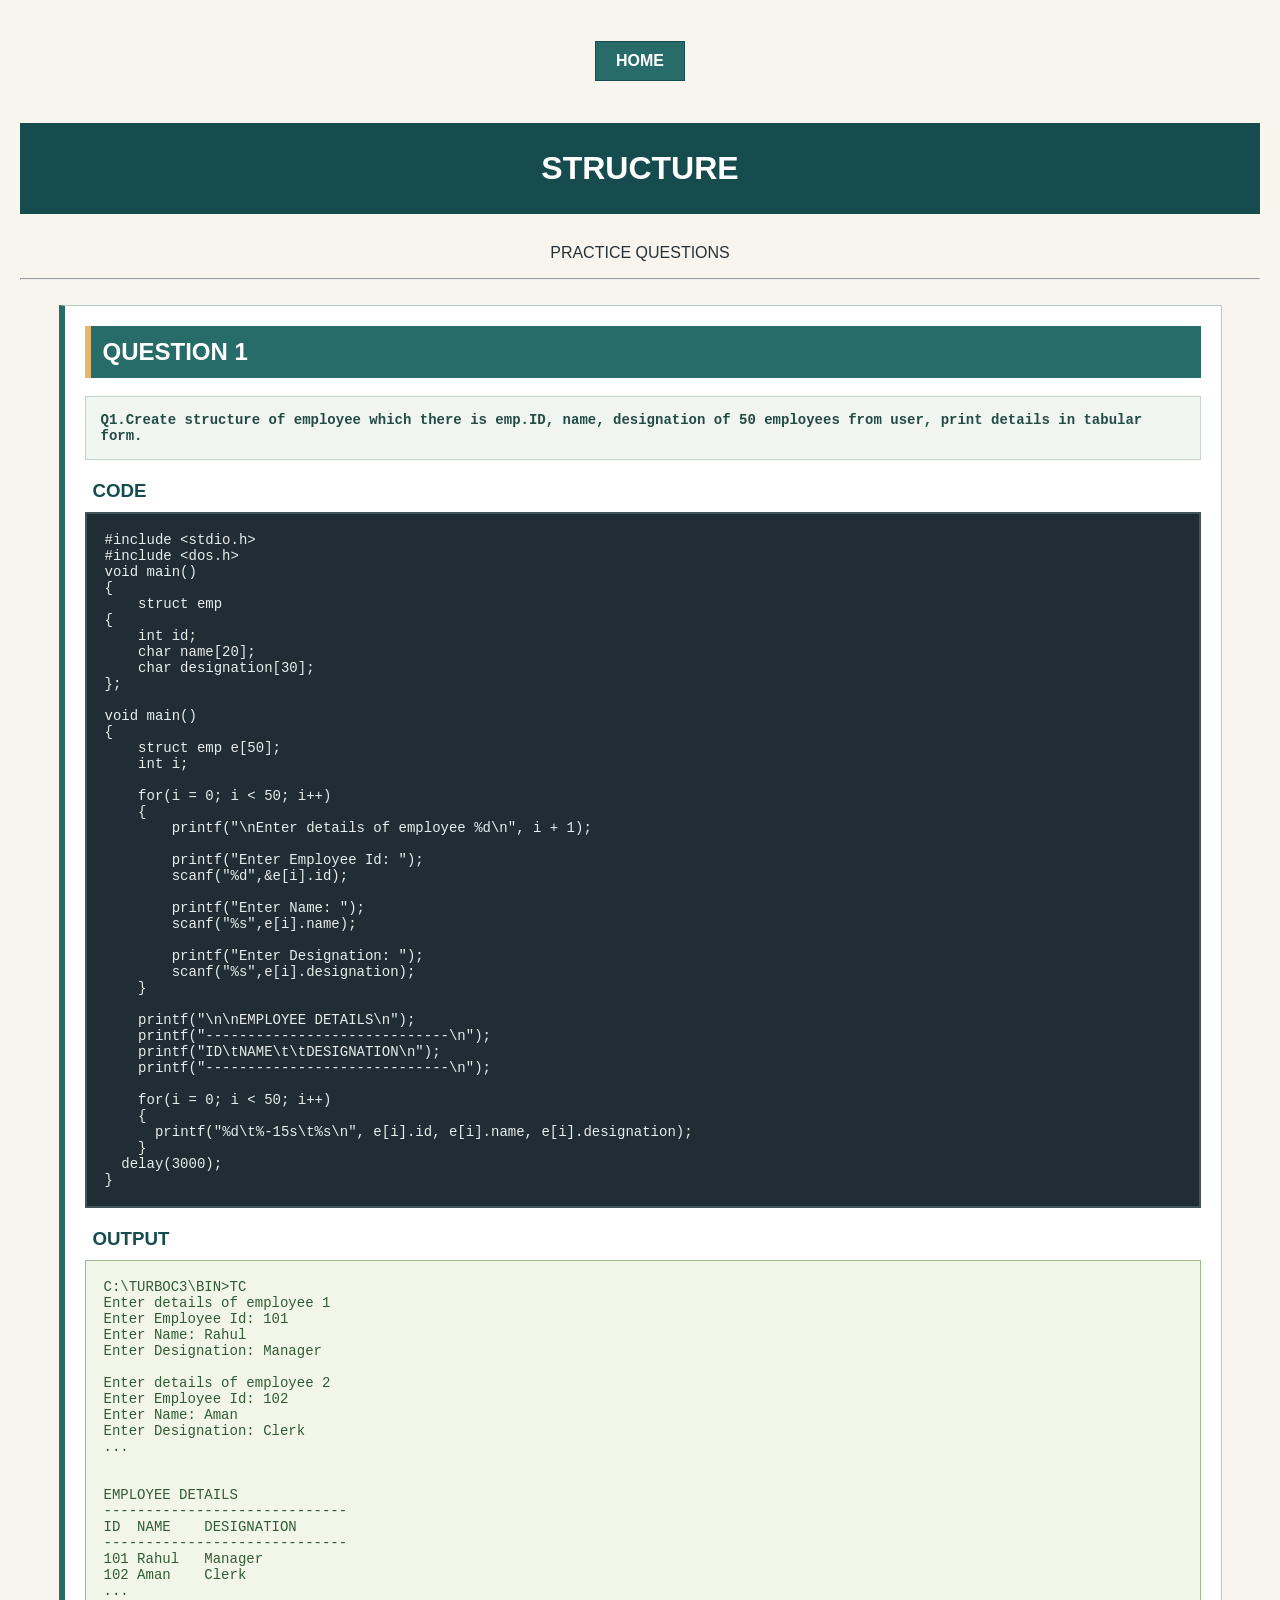
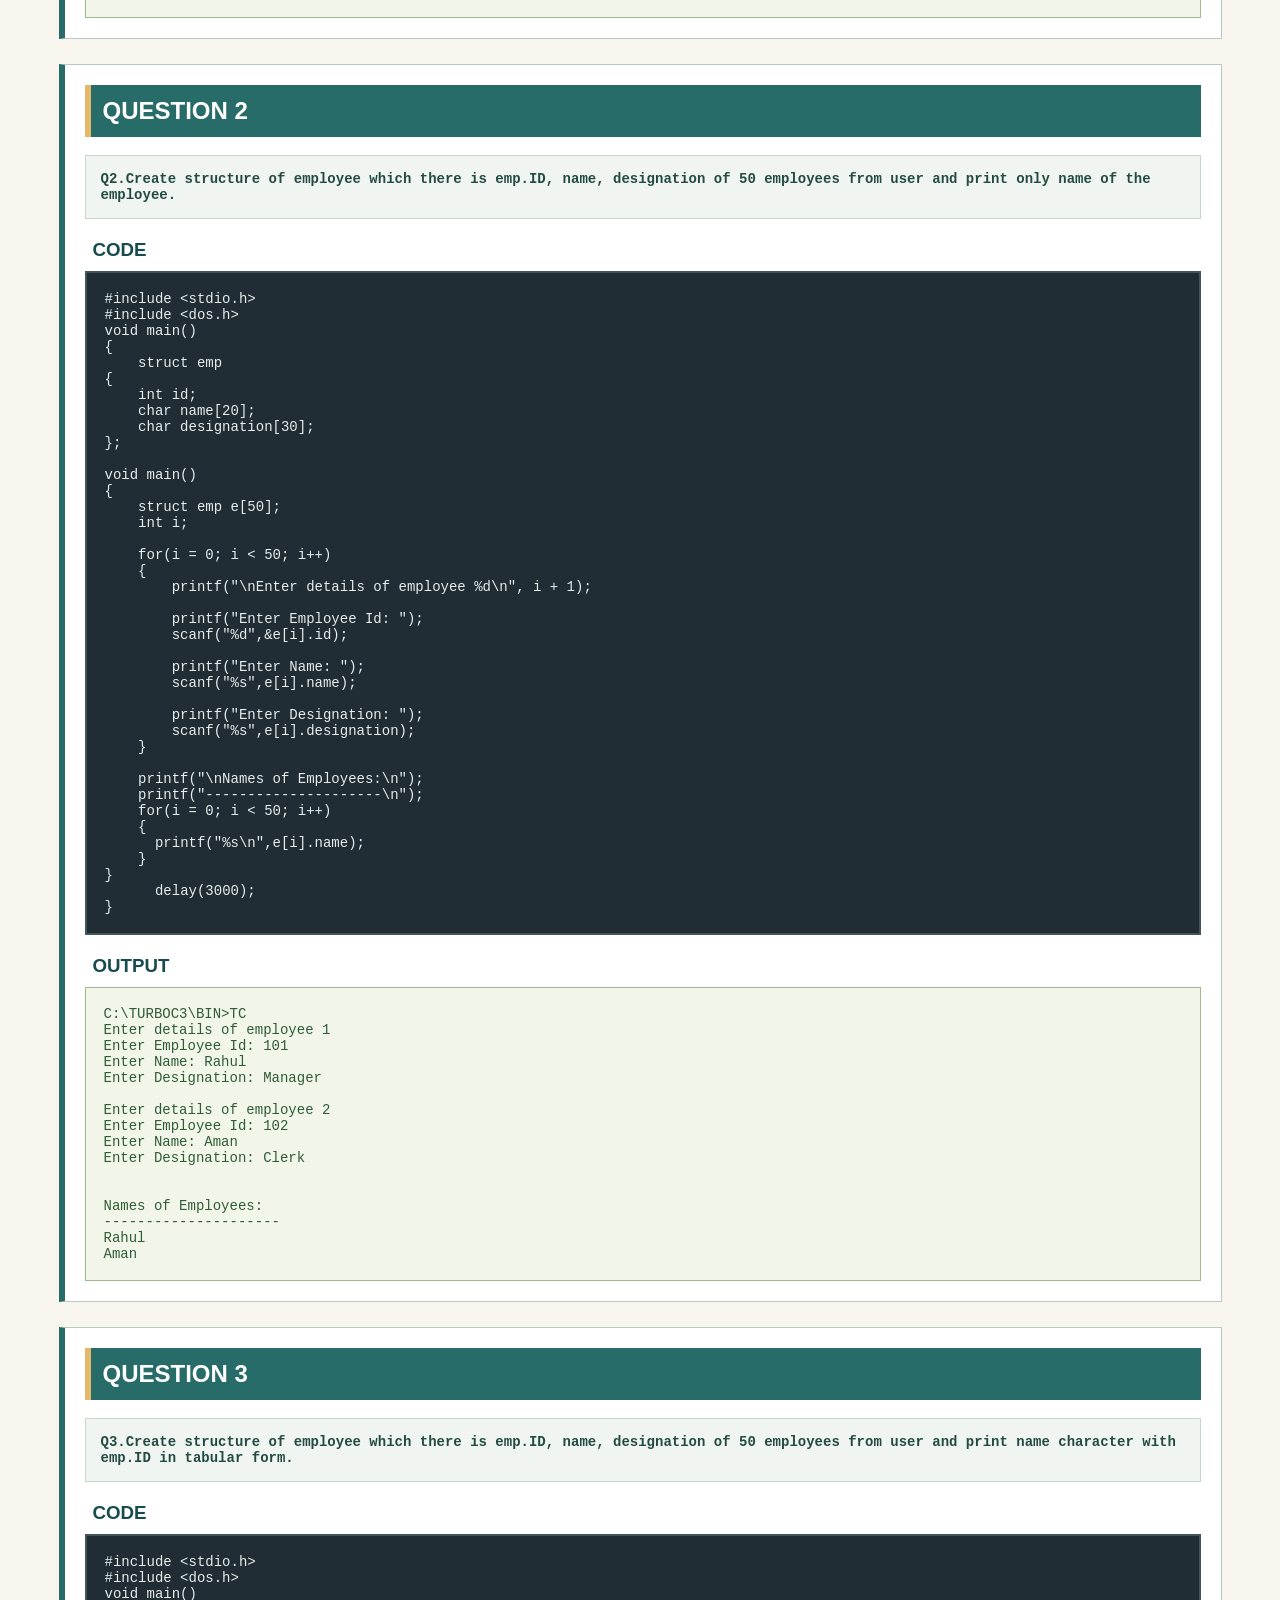
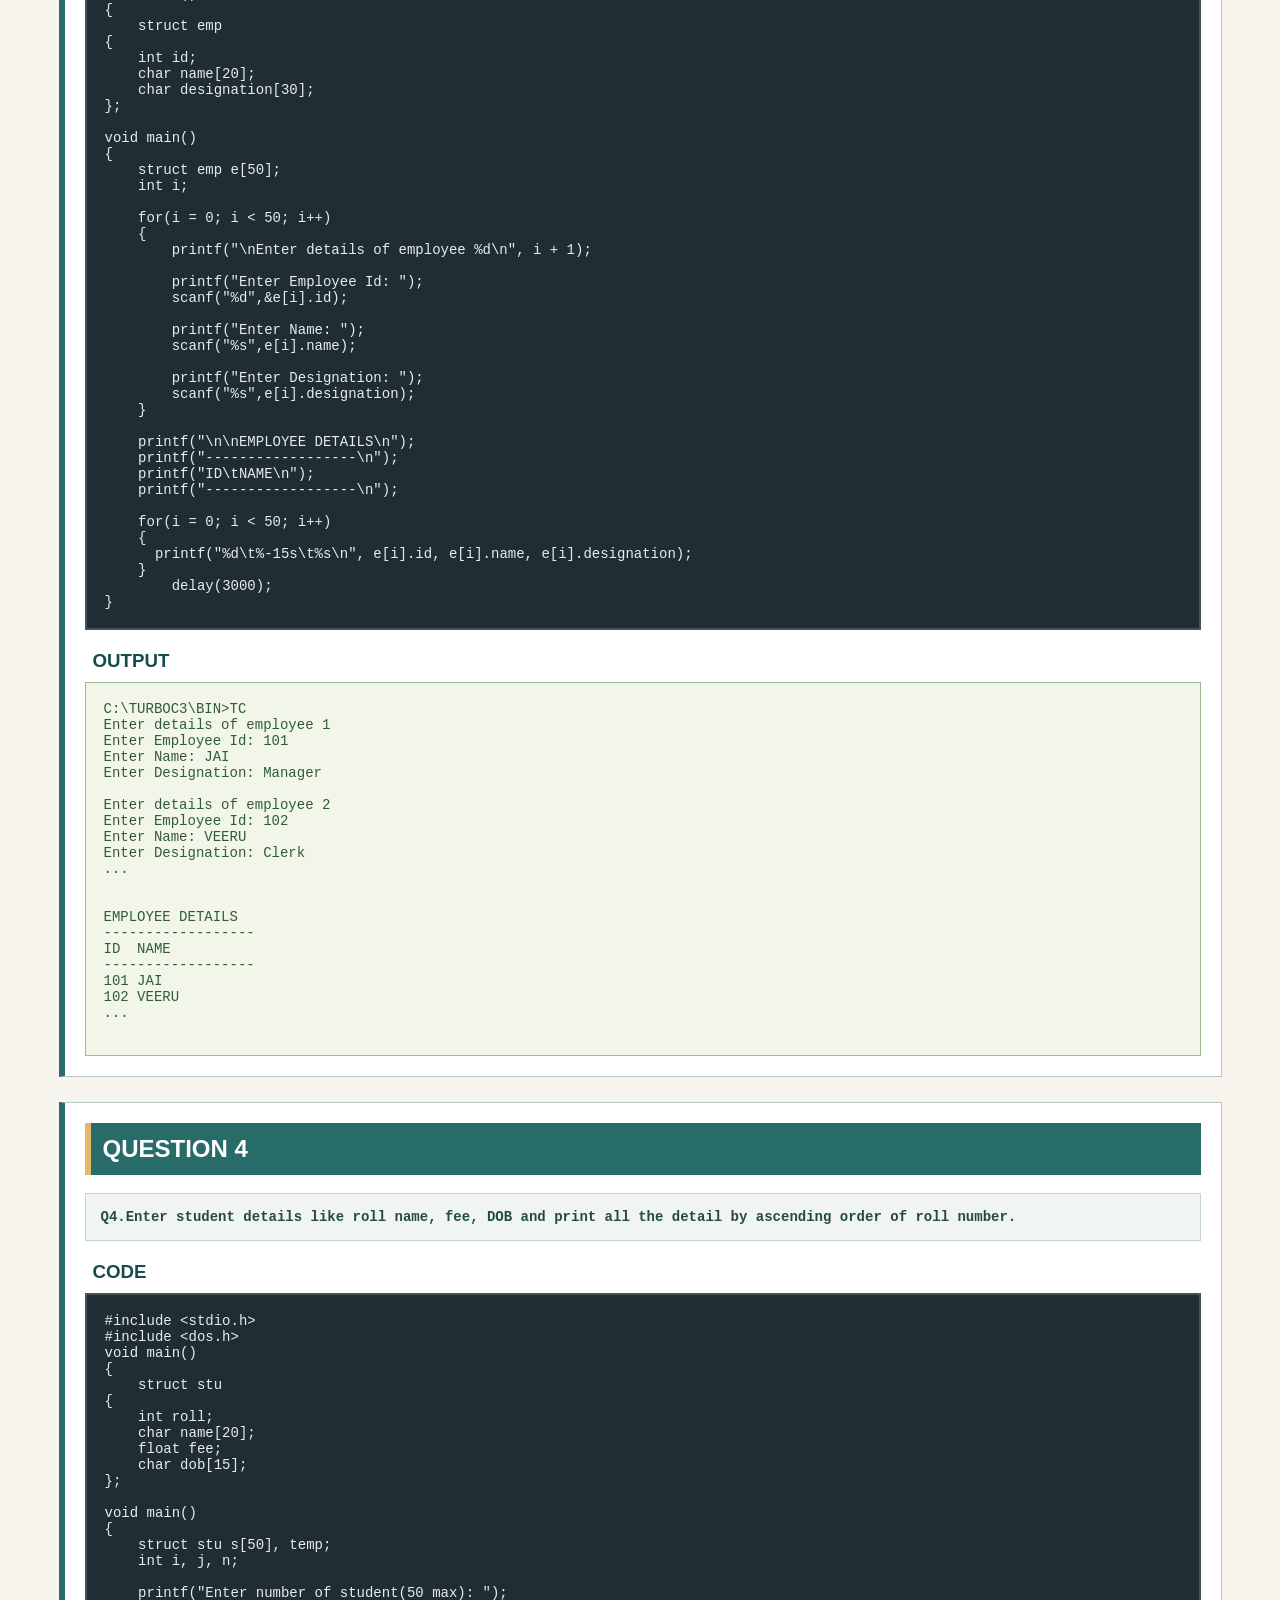
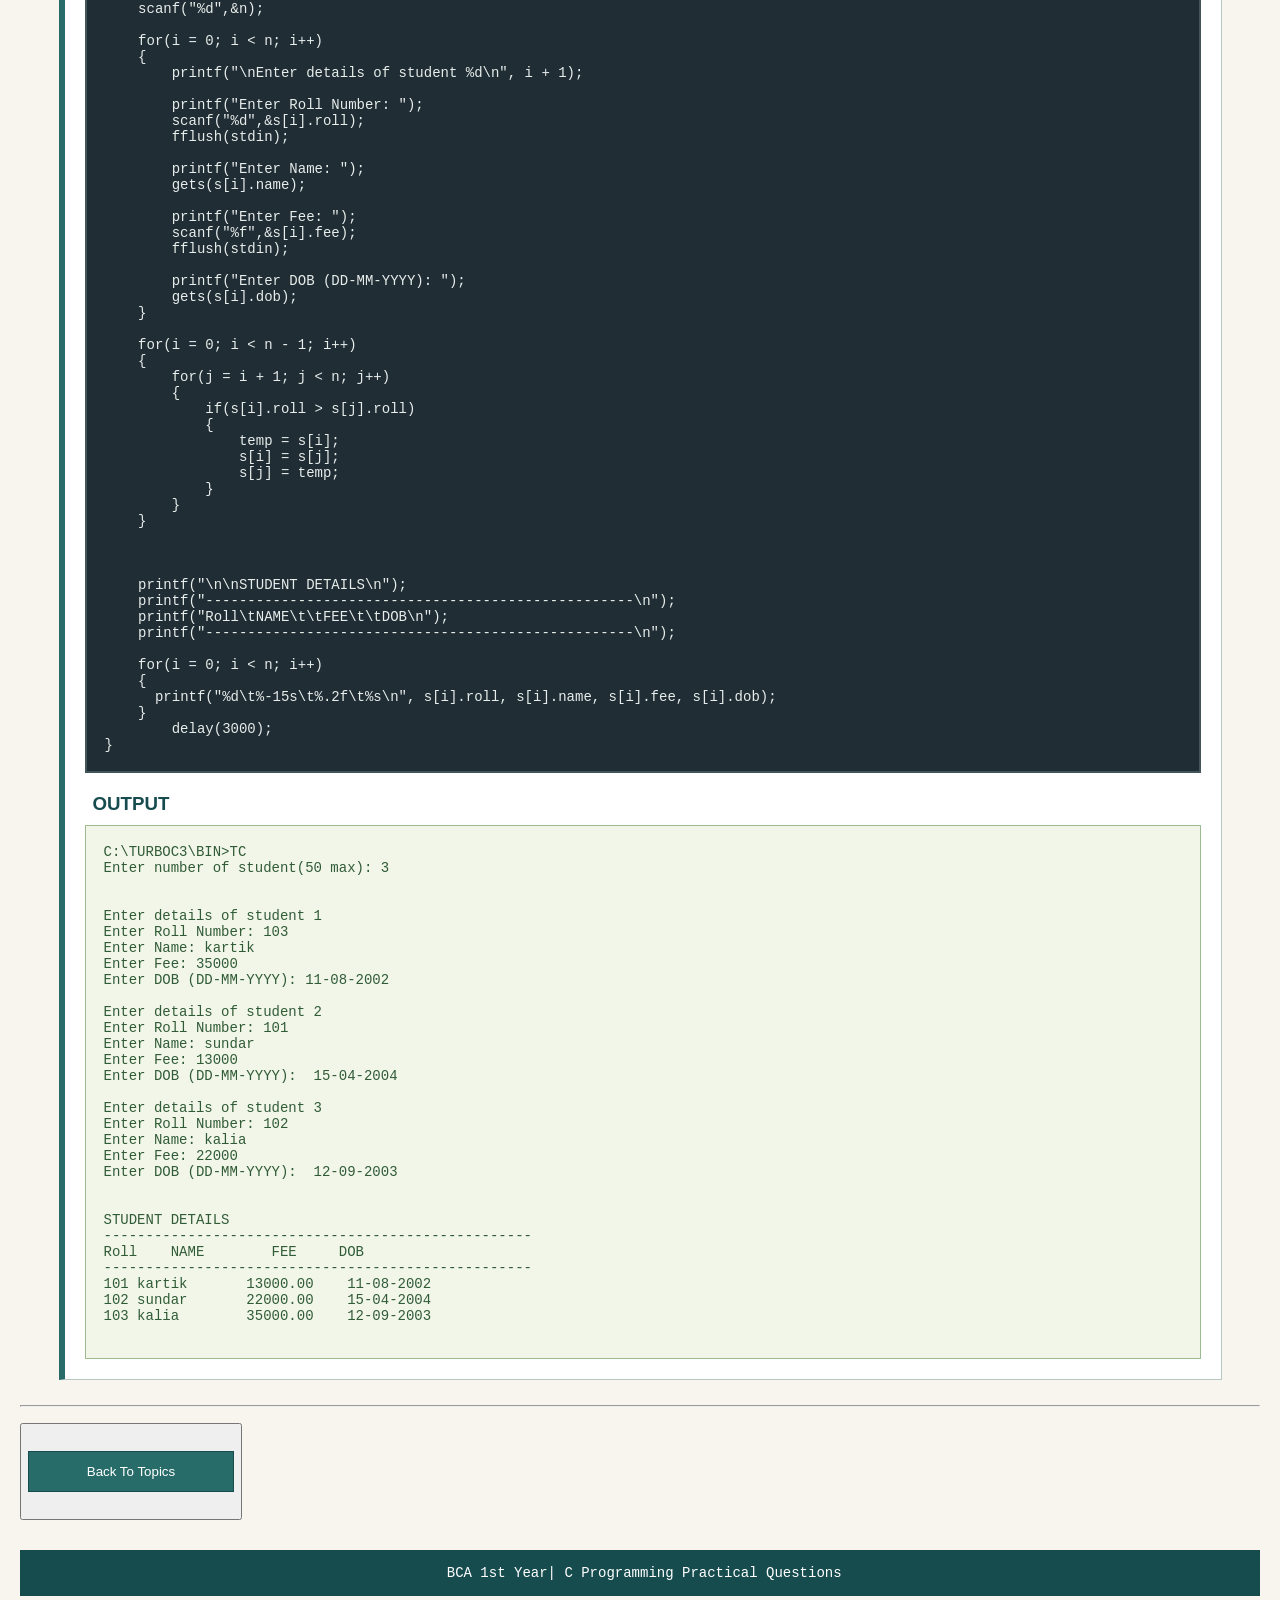
<file: structure.html>
<!DOCTYPE html>
<html>
<head>
    <meta charset="utf-8">
    <meta name="viewport" content="width=device-width, initial-scale=1">
    <title>STRUCTURE</title>

   <link rel="stylesheet" href="styles.css">
</head>

<body>

    <h4 style="text-align: center;">
        <a href="index.html" class="home-link">HOME</a>
    </h4>

    <h1>STRUCTURE</h1>
    <p style="text-align: center;">PRACTICE QUESTIONS</p>
    <hr>

    <div class="question-box">
        <h2>QUESTION 1</h2>

        <div class="question">
            <pre><b>Q1.Create structure of employee which there is emp.ID, name, designation of 50 employees from user, print details in tabular form.</b></pre>
        </div>

        <h3>CODE</h3>

        <div class="code">
            <pre><code>#include &lt;stdio.h&gt;
#include &lt;dos.h&gt;
void main()
{
    struct emp
{
    int id;
    char name[20];
    char designation[30];
};

void main()
{
    struct emp e[50];
    int i;

    for(i = 0; i < 50; i++)
    {
        printf("\nEnter details of employee %d\n", i + 1);

        printf("Enter Employee Id: ");
        scanf("%d",&e[i].id);

        printf("Enter Name: ");
        scanf("%s",e[i].name);

        printf("Enter Designation: ");
        scanf("%s",e[i].designation);
    }

    printf("\n\nEMPLOYEE DETAILS\n");
    printf("-----------------------------\n");
    printf("ID\tNAME\t\tDESIGNATION\n");
    printf("-----------------------------\n");

    for(i = 0; i < 50; i++)
    {
      printf("%d\t%-15s\t%s\n", e[i].id, e[i].name, e[i].designation);
    }
  delay(3000);
}</code></pre>
        </div>

        <h3>OUTPUT</h3>

        <div class="output">
            <pre><code>C:\TURBOC3\BIN>TC
Enter details of employee 1
Enter Employee Id: 101
Enter Name: Rahul
Enter Designation: Manager

Enter details of employee 2
Enter Employee Id: 102
Enter Name: Aman
Enter Designation: Clerk
...


EMPLOYEE DETAILS
-----------------------------
ID  NAME    DESIGNATION
-----------------------------
101 Rahul   Manager
102 Aman    Clerk
...
</code></pre>
        </div>
    </div>
<div class="question-box">
        <h2>QUESTION 2</h2>

        <div class="question">
            <pre><b>Q2.Create structure of employee which there is emp.ID, name, designation of 50 employees from user and print only name of the employee.</b></pre>
        </div>

        <h3>CODE</h3>

        <div class="code">
            <pre><code>#include &lt;stdio.h&gt;
#include &lt;dos.h&gt;
void main()
{
    struct emp
{
    int id;
    char name[20];
    char designation[30];
};

void main()
{
    struct emp e[50];
    int i;

    for(i = 0; i < 50; i++)
    {
        printf("\nEnter details of employee %d\n", i + 1);

        printf("Enter Employee Id: ");
        scanf("%d",&e[i].id);

        printf("Enter Name: ");
        scanf("%s",e[i].name);

        printf("Enter Designation: ");
        scanf("%s",e[i].designation);
    }

    printf("\nNames of Employees:\n");
    printf("---------------------\n");
    for(i = 0; i < 50; i++)
    {
      printf("%s\n",e[i].name);
    }
}
      delay(3000);
}</code></pre>
        </div>

        <h3>OUTPUT</h3>

        <div class="output">
            <pre><code>C:\TURBOC3\BIN>TC
Enter details of employee 1
Enter Employee Id: 101
Enter Name: Rahul
Enter Designation: Manager

Enter details of employee 2
Enter Employee Id: 102
Enter Name: Aman
Enter Designation: Clerk


Names of Employees:
---------------------
Rahul
Aman
</code></pre>
        </div>
    </div>
<div class="question-box">
        <h2>QUESTION 3</h2>

        <div class="question">
            <pre><b>Q3.Create structure of employee which there is emp.ID, name, designation of 50 employees from user and print name character with emp.ID in tabular form.</b></pre>
        </div>

        <h3>CODE</h3>

        <div class="code">
            <pre><code>#include &lt;stdio.h&gt;
#include &lt;dos.h&gt;
void main()
{
    struct emp
{
    int id;
    char name[20];
    char designation[30];
};

void main()
{
    struct emp e[50];
    int i;

    for(i = 0; i < 50; i++)
    {
        printf("\nEnter details of employee %d\n", i + 1);

        printf("Enter Employee Id: ");
        scanf("%d",&e[i].id);

        printf("Enter Name: ");
        scanf("%s",e[i].name);

        printf("Enter Designation: ");
        scanf("%s",e[i].designation);
    }

    printf("\n\nEMPLOYEE DETAILS\n");
    printf("------------------\n");
    printf("ID\tNAME\n");
    printf("------------------\n");

    for(i = 0; i < 50; i++)
    {
      printf("%d\t%-15s\t%s\n", e[i].id, e[i].name, e[i].designation);
    }
        delay(3000);
}</code></pre>
        </div>

        <h3>OUTPUT</h3>

        <div class="output">
            <pre><code>C:\TURBOC3\BIN>TC
Enter details of employee 1
Enter Employee Id: 101
Enter Name: JAI
Enter Designation: Manager

Enter details of employee 2
Enter Employee Id: 102
Enter Name: VEERU
Enter Designation: Clerk
...


EMPLOYEE DETAILS
------------------
ID  NAME    
------------------
101 JAI  
102 VEERU    
...

</code></pre>
        </div>
    </div>
<div class="question-box">
        <h2>QUESTION 4</h2>

        <div class="question">
            <pre><b>Q4.Enter student details like roll name, fee, DOB and print all the detail by ascending order of roll number.</b></pre>
        </div>

        <h3>CODE</h3>

        <div class="code">
            <pre><code>#include &lt;stdio.h&gt;
#include &lt;dos.h&gt;
void main()
{
    struct stu
{
    int roll;
    char name[20];
    float fee;
    char dob[15];
};

void main()
{
    struct stu s[50], temp;
    int i, j, n;

    printf("Enter number of student(50 max): ");
    scanf("%d",&n);

    for(i = 0; i < n; i++)
    {
        printf("\nEnter details of student %d\n", i + 1);

        printf("Enter Roll Number: ");
        scanf("%d",&s[i].roll);
        fflush(stdin);

        printf("Enter Name: ");
        gets(s[i].name);

        printf("Enter Fee: ");
        scanf("%f",&s[i].fee);
        fflush(stdin);

        printf("Enter DOB (DD-MM-YYYY): ");
        gets(s[i].dob);
    }

    for(i = 0; i < n - 1; i++)
    {
        for(j = i + 1; j < n; j++)
        {
            if(s[i].roll > s[j].roll)
            {
                temp = s[i];
                s[i] = s[j];
                s[j] = temp;
            }
        }
    }



    printf("\n\nSTUDENT DETAILS\n");
    printf("---------------------------------------------------\n");
    printf("Roll\tNAME\t\tFEE\t\tDOB\n");
    printf("---------------------------------------------------\n");

    for(i = 0; i < n; i++)
    {
      printf("%d\t%-15s\t%.2f\t%s\n", s[i].roll, s[i].name, s[i].fee, s[i].dob);
    }
        delay(3000);
}</code></pre>
        </div>

        <h3>OUTPUT</h3>

        <div class="output">
            <pre><code>C:\TURBOC3\BIN>TC
Enter number of student(50 max): 3


Enter details of student 1
Enter Roll Number: 103
Enter Name: kartik
Enter Fee: 35000
Enter DOB (DD-MM-YYYY): 11-08-2002

Enter details of student 2
Enter Roll Number: 101
Enter Name: sundar
Enter Fee: 13000
Enter DOB (DD-MM-YYYY):  15-04-2004

Enter details of student 3
Enter Roll Number: 102
Enter Name: kalia
Enter Fee: 22000
Enter DOB (DD-MM-YYYY):  12-09-2003


STUDENT DETAILS
---------------------------------------------------
Roll    NAME        FEE     DOB
---------------------------------------------------
101 kartik       13000.00    11-08-2002
102 sundar       22000.00    15-04-2004
103 kalia        35000.00    12-09-2003

</code></pre>
        </div>
    </div>
         <hr>
 <p><button><a href="index.html" class="back-link">Back To Topics</a></button></p>
        <div class="footer">
            <pre> BCA 1st Year| C Programming Practical Questions</pre>
        </div> 
    </body>
    </html>
</file>
<file: styles.css>
body {
            font-family: Arial, sans-serif;
            margin: 0;
            padding: 20px;
            background-color: #F8F5EF;
            color: #263238;
        }

        .home-link {
            display: inline-block;
            background-color: #276C68;
            color: white;
            padding: 10px 20px;
            margin-bottom: 20px;
            text-decoration: none;
            border: 1px solid #174C4F;
        }

        .home-link:hover {
            background-color: #174C4F;
        }

        h1 {
            text-align: center;
            color: white;
            background-color: #174C4F;
            padding: 25px;
            margin: 0 0 30px 0;
            border: 2px solid #174C4F;
        }

        h2 {
            color: white;
            background-color: #276C68;
            padding: 12px;
            margin: 0 0 18px 0;
            border-left: 6px solid #E4B86A;
        }

        h3 {
            color: #174C4F;
            margin-bottom: 10px;
            padding-left: 8px;
        }

        .question-box {
            width: 90%;
            margin: 25px auto;
            padding: 20px;
            background-color: white;
            border: 1px solid #B7C9C3;
            border-left: 6px solid #276C68;
        }

        .question {
            background-color: #F0F5F2;
            color: #244B43;
            padding: 15px;
            margin-bottom: 20px;
            border: 1px solid #C5D6CC;
        }

        .code {
            background-color: #202D35;
            color: #E7EDEB;
            padding: 18px;
            margin-bottom: 20px;
            border: 2px solid #43545B;
            overflow-x: auto;
        }

        .output {
            background-color: #F1F6E9;
            color: #315B36;
            padding: 18px;
            border: 1px solid #9DBB8E;
            overflow-x: auto;
        }

        pre {
            white-space: pre-wrap;
            overflow-wrap: anywhere;
            font-family: Consolas, monospace;
            font-size: 14px;
            margin: 0;
        }

        code {
            font-family: Consolas, monospace;
        }

        .back-link {
            display: block;
            width: 180px;
            text-align: center;
            background-color: #276C68;
            color: white;
            padding: 12px;
            margin: 25px auto;
            text-decoration: none;
            border: 1px solid #174C4F;
        }

        .back-link:hover {
            background-color: #174C4F;
        }

        .footer {
            text-align: center;
            background-color: #174C4F;
            color: white;
            padding: 15px;
            margin-top: 30px;
        }

        @media screen and (max-width: 600px) {
            body {
                padding: 10px;
            }

            .question-box {
                width: auto;
                margin: 18px 0;
                padding: 12px;
            }

            pre {
                font-size: 12px;
            }
        }
</file>
